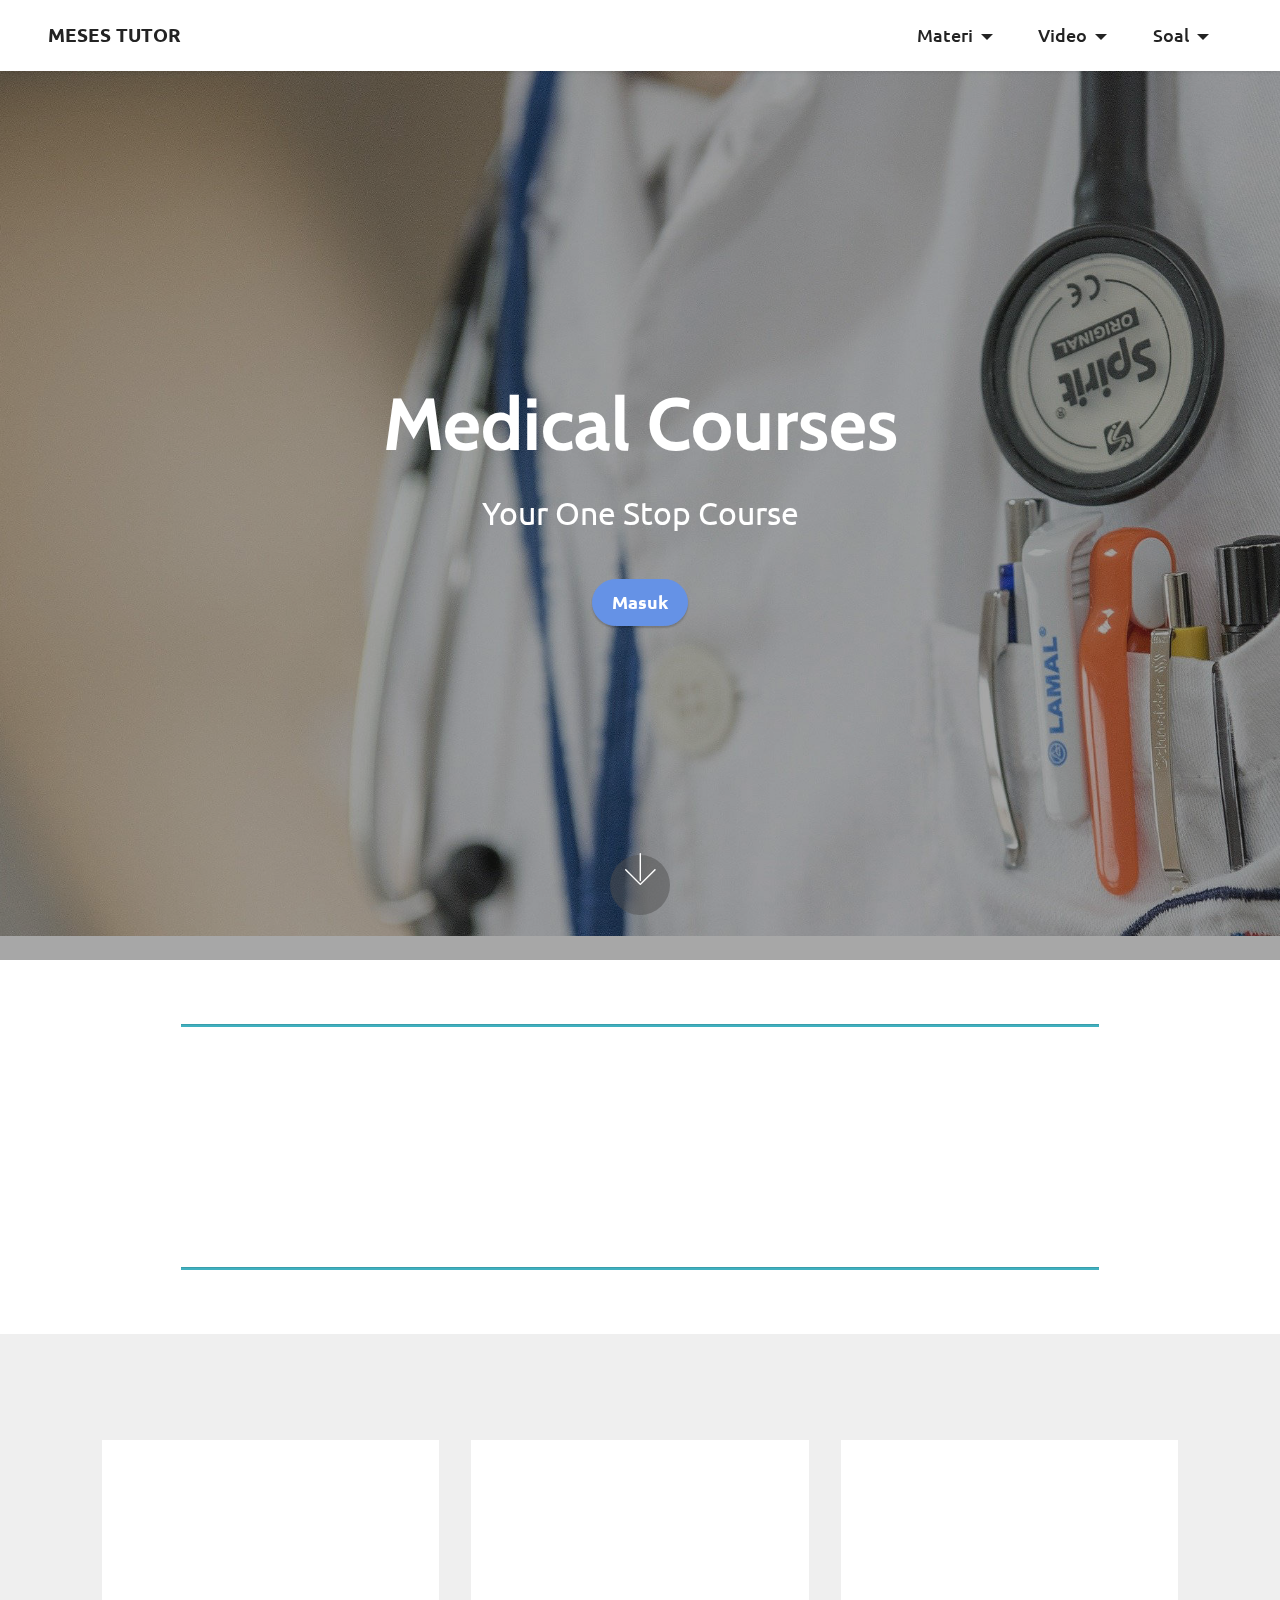
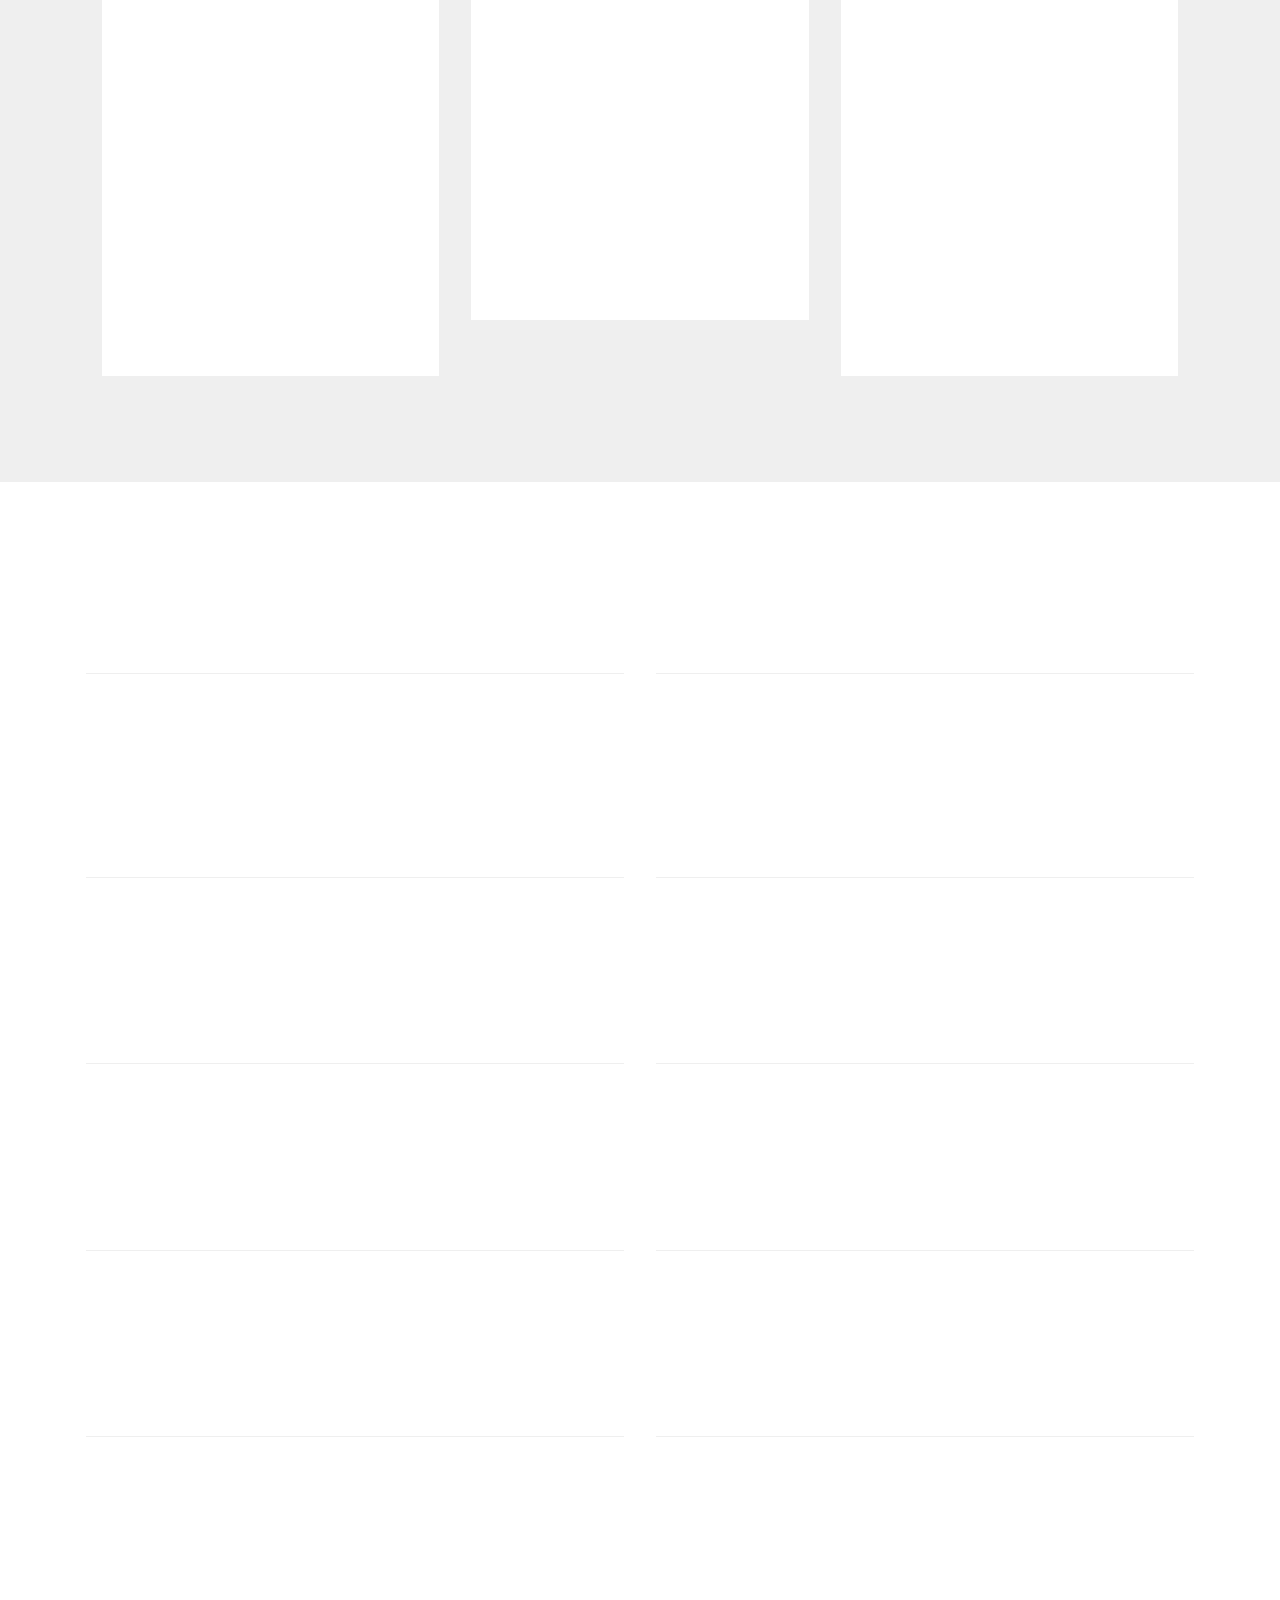
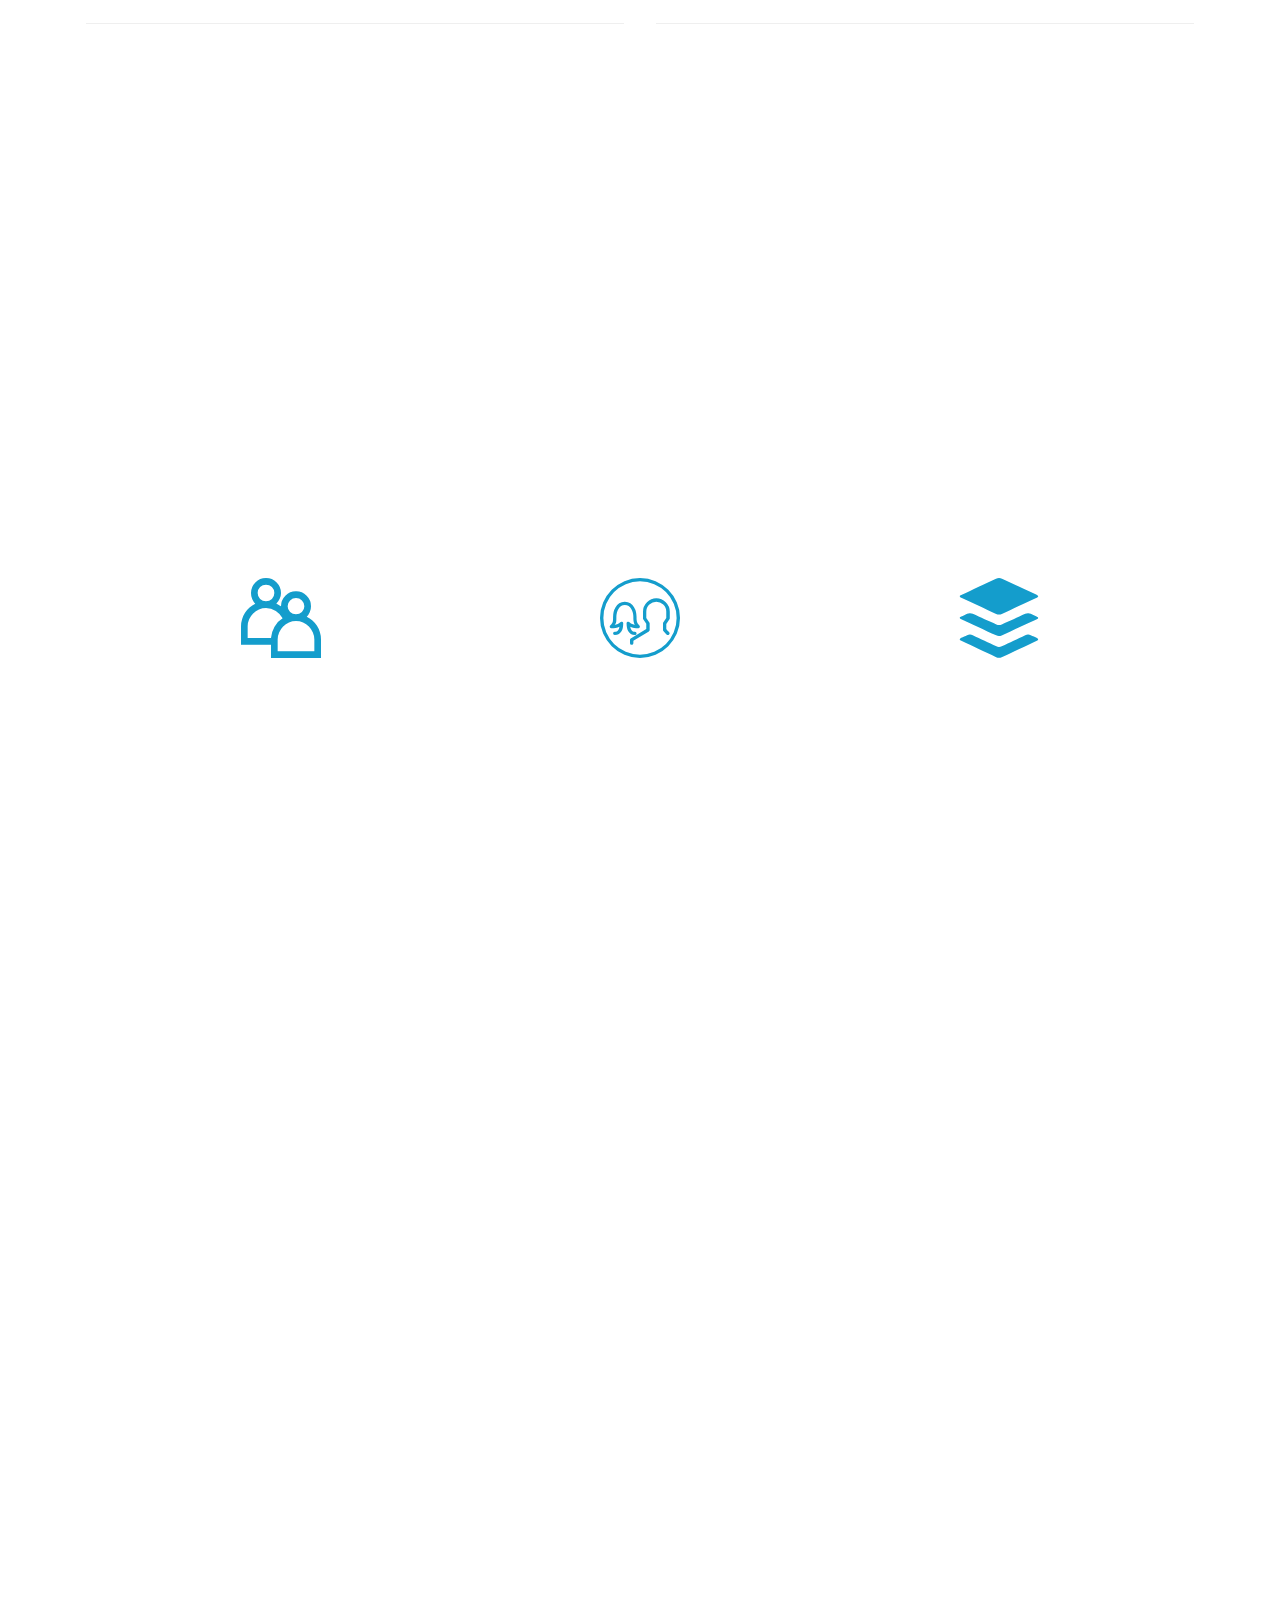
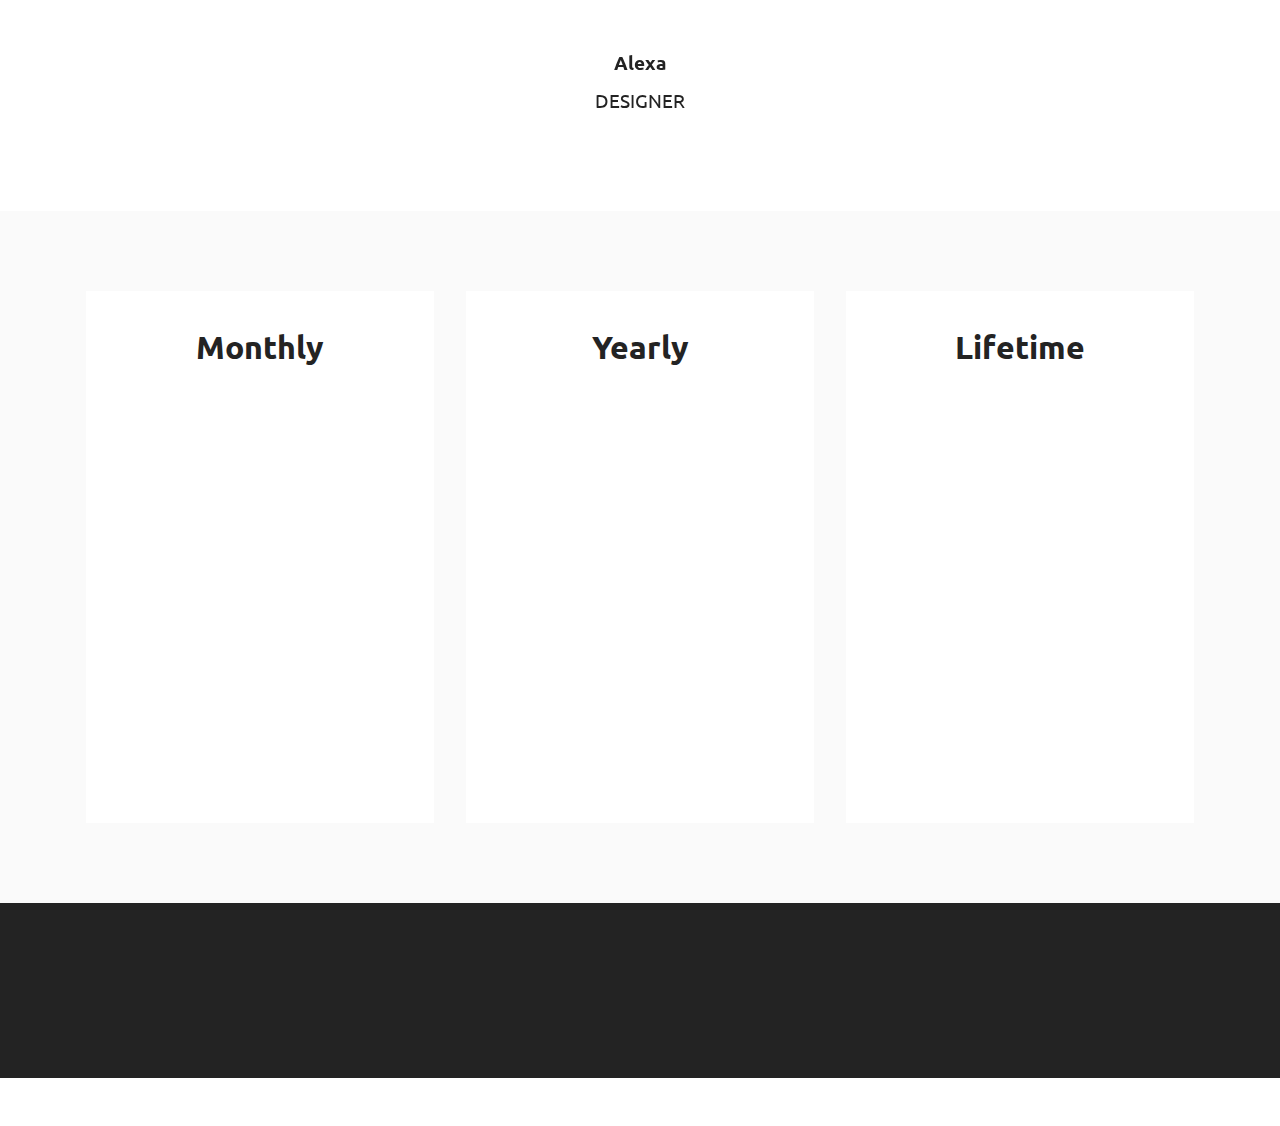
<file: index.html>
<!DOCTYPE html>
<html  >
<head>
  <!-- Site made with Mobirise Website Builder v5.2.0, https://mobirise.com -->
  <meta charset="UTF-8">
  <meta http-equiv="X-UA-Compatible" content="IE=edge">
  <meta name="generator" content="Mobirise v5.2.0, mobirise.com">
  <meta name="viewport" content="width=device-width, initial-scale=1, minimum-scale=1">
  <link rel="shortcut icon" href="assets/images/text-128x78-1.png" type="image/x-icon">
  <meta name="description" content="">
  
  
  <title>Home</title>
  <link rel="stylesheet" href="assets/web/assets/mobirise-icons/mobirise-icons.css">
  <link rel="stylesheet" href="assets/web/assets/mobirise-icons2/mobirise2.css">
  <link rel="stylesheet" href="assets/tether/tether.min.css">
  <link rel="stylesheet" href="assets/bootstrap/css/bootstrap.min.css">
  <link rel="stylesheet" href="assets/bootstrap/css/bootstrap-grid.min.css">
  <link rel="stylesheet" href="assets/bootstrap/css/bootstrap-reboot.min.css">
  <link rel="stylesheet" href="assets/facebook-plugin/style.css">
  <link rel="stylesheet" href="assets/dropdown/css/style.css">
  <link rel="stylesheet" href="assets/animatecss/animate.css">
  <link rel="stylesheet" href="assets/socicon/css/styles.css">
  <link rel="stylesheet" href="assets/theme/css/style.css">
  <link rel="preload" as="style" href="assets/mobirise/css/mbr-additional.css"><link rel="stylesheet" href="assets/mobirise/css/mbr-additional.css" type="text/css">
  
  
  
  
</head>
<body>
  
  <section class="menu menu1 cid-sfWX4aK29w" once="menu" id="menu1-5">
    

    <nav class="navbar navbar-dropdown navbar-fixed-top navbar-expand-lg">
        <div class="container-fluid">
            <div class="navbar-brand">
                
                <span class="navbar-caption-wrap"><a class="navbar-caption text-black text-primary display-7" href="index.html">MESES TUTOR</a></span>
            </div>
            <button class="navbar-toggler" type="button" data-toggle="collapse" data-target="#navbarSupportedContent" aria-controls="navbarNavAltMarkup" aria-expanded="false" aria-label="Toggle navigation">
                <div class="hamburger">
                    <span></span>
                    <span></span>
                    <span></span>
                    <span></span>
                </div>
            </button>
            <div class="collapse navbar-collapse" id="navbarSupportedContent">
                <ul class="navbar-nav nav-dropdown nav-right" data-app-modern-menu="true"><li class="nav-item dropdown"><a class="nav-link link text-black text-primary dropdown-toggle display-4" href="#" data-toggle="dropdown-submenu" aria-expanded="false">
                            Materi</a><div class="dropdown-menu"><a class="text-black text-primary dropdown-item display-4" href="kelas.html">Daftar Materi</a><a class="text-black text-primary dropdown-item display-4" href="addMateri.html">Tambah Materi</a></div></li>
                    <li class="nav-item dropdown"><a class="nav-link link text-black text-primary dropdown-toggle display-4" href="#" data-toggle="dropdown-submenu" aria-expanded="false">
                            Video</a><div class="dropdown-menu"><a class="text-black text-primary dropdown-item display-4" href="videoList.html">Daftar Video</a><a class="text-black text-primary dropdown-item display-4" href="AddVideo.html">Tambah Video</a></div></li><li class="nav-item dropdown"><a class="nav-link link text-black text-primary dropdown-toggle display-4" href="#" aria-expanded="false" data-toggle="dropdown-submenu">
                            Soal</a><div class="dropdown-menu"><a class="text-black text-primary dropdown-item display-4" href="soalList.html" aria-expanded="false">Daftar Soal</a><a class="text-black text-primary dropdown-item display-4" href="AddSoal.html" aria-expanded="false">Tambah Soal</a></div></li></ul>
                
                
            </div>
        </div>
    </nav>
</section>

<section class="cid-sfWVWPR0KV mbr-fullscreen mbr-parallax-background" id="header2-1">

    

    <div class="mbr-overlay" style="opacity: 0.4; background-color: rgb(35, 35, 35);"></div>

    <div class="container align-center">
        <div class="row justify-content-md-center">
            <div class="mbr-white col-md-10">
                <h1 class="mbr-section-title mbr-bold pb-3 mbr-fonts-style display-1">
                    Medical Courses</h1>
                
                <p class="mbr-text pb-3 mbr-fonts-style display-5">Your One Stop Course</p>
                <div class="mbr-section-btn"><a class="btn btn-md btn-primary display-4" href="login.html">Masuk</a></div>
            </div>
        </div>
    </div>
    <div class="mbr-arrow hidden-sm-down" aria-hidden="true">
        <a href="#next">
            <i class="mbri-down mbr-iconfont"></i>
        </a>
    </div>
</section>

<section class="content6 cid-sfXawcbEx5" id="content6-d">
    
    <div class="container">
        <div class="row justify-content-center">
            <div class="col-md-12 col-lg-10">
                <hr class="line">
                <p class="mbr-text align-center mbr-fonts-style my-4 display-5">"Gunakan waktu sebaik mungkin,<br>jangan lewatkan kesempatan yang ada."<br><br>- William Shakespeare</p>
                <hr class="line">
            </div>
        </div>
    </div>
</section>

<section class="features3 cid-sfXaCC9IwZ" id="features3-e">

    

    
    <div class="container">
        <div class="media-container-row">
            <div class="card p-3 col-12 col-md-6 col-lg-4">
                <div class="card-wrapper">
                    <div class="card-img">
                        <img src="assets/images/mbr-674x449.jpg" alt="Mobirise">
                    </div>
                    <div class="card-box">
                        <h4 class="card-title mbr-fonts-style display-7">Materi Komprehensif</h4>
                        <p class="mbr-text mbr-fonts-style display-7">Lorem ipsum dolor sit amet, coasdasdasdasdsadsadnsectetur adipisicing elit. Doloribus, odit?</p>
                    </div>
                    <div class="mbr-section-btn text-center">
                        <a href="https://mobiri.se" class="btn btn-primary display-4">
                            Learn More
                        </a>
                    </div>
                </div>
            </div>

            <div class="card p-3 col-12 col-md-6 col-lg-4">
                <div class="card-wrapper">
                    <div class="card-img">
                        <img src="assets/images/mbr-626x313.jpg" alt="Mobirise">
                    </div>
                    <div class="card-box">
                        <h4 class="card-title mbr-fonts-style display-7">Tutorial&nbsp;</h4>
                        <p class="mbr-text mbr-fonts-style display-7">
                            Lorem ipsum dolor sit amet, coasdasdasdasdsadsadnsectetur adipisicing elit. Doloribus, odit?
                        </p>
                    </div>
                    <div class="mbr-section-btn text-center">
                        <a href="https://mobiri.se" class="btn btn-primary display-4">
                            Learn More
                        </a>
                    </div>
                </div>
            </div>

            <div class="card p-3 col-12 col-md-6 col-lg-4">
                <div class="card-wrapper">
                    <div class="card-img">
                        <img src="assets/images/background3.jpg" alt="Mobirise">
                    </div>
                    <div class="card-box">
                        <h4 class="card-title mbr-fonts-style display-7">Diskusi Interaktif</h4>
                        <p class="mbr-text mbr-fonts-style display-7">
                            Lorem ipsum dolor sit amet, coasdasdasdasdsadsadnsectetur adipisicing elit. Doloribus, odit?
                        </p>
                    </div>
                    <div class="mbr-section-btn text-center">
                        <a href="https://mobiri.se" class="btn btn-primary display-4">
                            Learn More
                        </a>
                    </div>
                </div>
            </div>

            
        </div>
    </div>
</section>

<section class="services3 cid-sfXe6eRwyY" id="services3-f">
    <!---->
    
    <!---->
    <!--Overlay-->
    
    <!--Container-->
    <div class="container">
        <div class="row">
            <!--Titles-->
            <div class="title pb-5 col-12">
                <h2 class="align-left mbr-fonts-style display-2">
                    Daftar Materi Blok</h2>
                
            </div>
            <!--Card-1-->
            <div class="card px-3 col-12 col-md-6">
                <div class="card-wrapper media-container-row media-container-row">
                    <div class="card-box">
                        <div class="top-line pb-1">
                            <h4 class="card-title mbr-fonts-style display-5">
                                Blok 1
                            </h4>
                            <p class="mbr-text card-title cost mbr-fonts-style m-0 display-5">...</p>
                        </div>
                        <div class="bottom-line">
                            <p class="mbr-text mbr-fonts-style display-7">
                                Lorem ipsum dolor sit amet, coasdasdasdasdsadsadnsectetur adipisicing elit. Doloribus, odit?
                            </p>
                        </div>
                    </div>
                </div>
            </div>
            <!--Card-2-->
            <div class="card px-3 col-12 col-md-6">
                <div class="card-wrapper media-container-row media-container-row">
                    <div class="card-box">
                        <div class="top-line pb-3">
                            <h4 class="card-title mbr-fonts-style display-5">
                                Blok 2
                            </h4>
                            <p class="mbr-text card-title cost mbr-fonts-style m-0 display-5">
                                ...
                            </p>
                        </div>
                        <div class="bottom-line">
                            <p class="mbr-text mbr-fonts-style display-7">
                                Lorem ipsum dolor sit amet, consectetur adipisicing elit. Doloribus, odit?
                            </p>
                        </div>
                    </div>
                </div>
            </div>
            <!--Card-3-->
            <div class="card px-3 col-12 col-md-6">
                <div class="card-wrapper media-container-row media-container-row">
                    <div class="card-box">
                        <div class="top-line pb-3">
                            <h4 class="card-title mbr-fonts-style display-5">
                                Blok 3
                            </h4>
                            <p class="mbr-text card-title cost mbr-fonts-style m-0 display-5">
                                ...
                            </p>
                        </div>
                        <div class="bottom-line">
                            <p class="mbr-text mbr-fonts-style display-7">
                                Lorem ipsum dolor sit amet, consectetur adipisicing elit. Doloribus, odit?
                            </p>
                        </div>
                    </div>
                </div>
            </div>
            <!--Card-4-->
            <div class="card px-3 col-12 col-md-6">
                <div class="card-wrapper media-container-row media-container-row">
                    <div class="card-box">
                        <div class="top-line pb-3">
                            <h4 class="card-title mbr-fonts-style display-5">
                                Blok 4
                            </h4>
                            <p class="mbr-text card-title cost mbr-fonts-style m-0 display-5">
                                ...
                            </p>
                        </div>
                        <div class="bottom-line">
                            <p class="mbr-text mbr-fonts-style display-7">
                                Lorem ipsum dolor sit amet, consectetur adipisicing elit. Doloribus, odit?
                            </p>
                        </div>
                    </div>
                </div>
            </div>
            <!--Card-5-->
            <div class="card px-3 col-12 col-md-6">
                <div class="card-wrapper media-container-row media-container-row">
                    <div class="card-box">
                        <div class="top-line pb-3">
                            <h4 class="card-title mbr-fonts-style display-5">
                                Blok 5
                            </h4>
                            <p class="mbr-text card-title cost mbr-fonts-style m-0 display-5">
                                ...
                            </p>
                        </div>
                        <div class="bottom-line">
                            <p class="mbr-text mbr-fonts-style display-7">
                                Lorem ipsum dolor sit amet, consectetur adipisicing elit. Doloribus, odit?
                            </p>
                        </div>
                    </div>
                </div>
            </div>
            <!--Card-6-->
            <div class="card px-3 col-12 col-md-6">
                <div class="card-wrapper media-container-row media-container-row">
                    <div class="card-box">
                        <div class="top-line pb-3">
                            <h4 class="card-title mbr-fonts-style display-5">
                                Blok 6
                            </h4>
                            <p class="mbr-text card-title cost mbr-fonts-style m-0 display-5">
                                ...
                            </p>
                        </div>
                        <div class="bottom-line">
                            <p class="mbr-text mbr-fonts-style display-7">
                                Lorem ipsum dolor sit amet, consectetur adipisicing elit. Doloribus, odit?
                            </p>
                        </div>
                    </div>
                </div>
            </div>
            <!--Card-7-->
            <div class="card px-3 col-12 col-md-6">
                <div class="card-wrapper media-container-row media-container-row">
                    <div class="card-box">
                        <div class="top-line pb-3">
                            <h4 class="card-title mbr-fonts-style display-5">
                                Blok 7
                            </h4>
                            <p class="mbr-text card-title cost mbr-fonts-style m-0 display-5">
                                ...
                            </p>
                        </div>
                        <div class="bottom-line">
                            <p class="mbr-text mbr-fonts-style display-7">
                                Lorem ipsum dolor sit amet, consectetur adipisicing elit. Doloribus, odit?
                            </p>
                        </div>
                    </div>
                </div>
            </div>
            <!--Card-8-->
            <div class="card px-3 col-12 col-md-6">
                <div class="card-wrapper media-container-row media-container-row">
                    <div class="card-box">
                        <div class="top-line pb-3">
                            <h4 class="card-title mbr-fonts-style display-5">
                                Blok 8
                            </h4>
                            <p class="mbr-text card-title cost mbr-fonts-style m-0 display-5">
                                ...
                            </p>
                        </div>
                        <div class="bottom-line">
                            <p class="mbr-text mbr-fonts-style display-7">
                                Lorem ipsum dolor sit amet, consectetur adipisicing elit. Doloribus, odit?
                            </p>
                        </div>
                    </div>
                </div>
            </div>
            <!--Card-9-->
            <div class="card px-3 col-12 col-md-6">
                <div class="card-wrapper media-container-row media-container-row">
                    <div class="card-box">
                        <div class="top-line pb-3">
                            <h4 class="card-title mbr-fonts-style display-5">
                                Blok 9
                            </h4>
                            <p class="mbr-text card-title cost mbr-fonts-style m-0 display-5">
                                ...
                            </p>
                        </div>
                        <div class="bottom-line">
                            <p class="mbr-text mbr-fonts-style display-7">
                                Lorem ipsum dolor sit amet, consectetur adipisicing elit. Doloribus, odit?
                            </p>
                        </div>
                    </div>
                </div>
            </div>
            <!--Card-10-->
            <div class="card px-3 col-12 col-md-6">
                <div class="card-wrapper media-container-row media-container-row">
                    <div class="card-box">
                        <div class="top-line pb-3">
                            <h4 class="card-title mbr-fonts-style display-5">
                                Blok 10
                            </h4>
                            <p class="mbr-text card-title cost mbr-fonts-style m-0 display-5">
                                ...
                            </p>
                        </div>
                        <div class="bottom-line">
                            <p class="mbr-text mbr-fonts-style display-7">
                                Lorem ipsum dolor sit amet, consectetur adipisicing elit. Doloribus, odit?
                            </p>
                        </div>
                    </div>
                </div>
            </div>
            <!--Card-11-->
            <div class="card px-3 col-12 col-md-6">
                <div class="card-wrapper media-container-row media-container-row">
                    <div class="card-box">
                        <div class="top-line pb-3">
                            <h4 class="card-title mbr-fonts-style display-5">
                                Blok 11
                            </h4>
                            <p class="mbr-text card-title cost mbr-fonts-style m-0 display-5">
                                ...
                            </p>
                        </div>
                        <div class="bottom-line">
                            <p class="mbr-text mbr-fonts-style display-7">
                                Lorem ipsum dolor sit amet, consectetur adipisicing elit. Doloribus, odit?
                            </p>
                        </div>
                    </div>
                </div>
            </div>
            <!--Card-12-->
            <div class="card px-3 col-12 col-md-6">
                <div class="card-wrapper media-container-row media-container-row">
                    <div class="card-box">
                        <div class="top-line pb-3">
                            <h4 class="card-title mbr-fonts-style display-5">
                                Blok 12
                            </h4>
                            <p class="mbr-text card-title cost mbr-fonts-style m-0 display-5">
                                ...
                            </p>
                        </div>
                        <div class="bottom-line">
                            <p class="mbr-text mbr-fonts-style display-7">
                                Lorem ipsum dolor sit amet, consectetur adipisicing elit. Doloribus, odit?
                            </p>
                        </div>
                    </div>
                </div>
            </div>
        </div>
    </div>
</section>

<section class="counters1 counters cid-sfX37KdytC" id="counters1-a">

    

    

    <div class="container">
        <h2 class="mbr-section-title pb-3 align-center mbr-fonts-style display-2">
            Data saat ini</h2>
        <h3 class="mbr-section-subtitle mbr-fonts-style display-5">
            Mobirise is a beautiful site constructor
        </h3>

        <div class="container pt-4 mt-2">
            <div class="media-container-row">
                <div class="card p-3 align-center col-12 col-md-6 col-lg-4">
                    <div class="panel-item p-3">
                        <div class="card-img pb-3">
                            <span class="mbr-iconfont mobi-mbri-users mobi-mbri"></span>
                        </div>

                        <div class="card-text">
                            <h3 class="count pt-3 pb-3 mbr-fonts-style display-2">
                                  100
                            </h3>
                            <h4 class="mbr-content-title mbr-bold mbr-fonts-style display-7">
                                Mahasiswa</h4>
                            <p class="mbr-content-text mbr-fonts-style display-7">
                                Mobirise give you the freedom to develop as many websites as you like given the fact that it is desktop app. Mobirise is the perfect gide.
                            </p>
                        </div>
                    </div>
                </div>


                <div class="card p-3 align-center col-12 col-md-6 col-lg-4">
                    <div class="panel-item p-3">
                        <div class="card-img pb-3">
                            <span class="mbr-iconfont mbri-users"></span>
                        </div>
                        <div class="card-text">
                            <h3 class="count pt-3 pb-3 mbr-fonts-style display-2">
                                  200
                            </h3>
                            <h4 class="mbr-content-title mbr-bold mbr-fonts-style display-7">
                                Tutor</h4>
                            <p class="mbr-content-text mbr-fonts-style display-7">
                                    Choose from the large selection of latest pre-made blocks - jumbotrons, hero images, parallax scrolling, video backgrounds, hamburger menu, sticky header and more.
                            </p>
                        </div>
                    </div>
                </div>

                <div class="card p-3 align-center col-12 col-md-6 col-lg-4">
                    <div class="panel-item p-3">
                        <div class="card-img pb-3">
                            <span class="mbr-iconfont socicon-buffer socicon"></span>
                        </div>
                        <div class="card-text">
                            <h3 class="count pt-3 pb-3 mbr-fonts-style display-2">98%</h3>
                            <h4 class="mbr-content-title mbr-bold mbr-fonts-style display-7">
                                Persentase Kelulusan</h4>
                            <p class="mbr-content-text mbr-fonts-style display-7">
                                    One of Bootstrap's big point is responsiveness and obirise male effective use of this by genereating highly responsive website for you.
                            </p>
                        </div>
                    </div>
                </div>


                
            </div>
        </div>
   </div>
</section>

<section class="testimonails3 carousel slide testimonials-slider cid-sfXa9RuStR" data-interval="false" id="testimonials3-c">

    

    

    <div class="text-center container">
        <h3 class="mb-4 mbr-fonts-style display-2">
            <strong>What Our Fantastic Users Say</strong>
        </h3>

        <div class="carousel slide" role="listbox" data-pause="true" data-keyboard="false" data-ride="carousel" data-interval="8000">
            <div class="carousel-inner">
                
                
            <div class="carousel-item">
                    <div class="user col-md-8">
                        <div class="user_image">
                            <img src="assets/images/team3.jpg">
                        </div>
                        <div class="user_text mb-4">
                            <p class="mbr-fonts-style display-7">
                                Themes in the Mobirise website builder offer multiple blocks: intros, sliders, galleries, forms, articles, and so on. Start a project and click on the red plus buttons to see the blocks available for your theme.
                            </p>
                        </div>
                        <div class="user_name mbr-fonts-style mb-2 display-7">
                            <strong>Alexa</strong>
                        </div>
                        <div class="user_desk mbr-fonts-style display-7">
                            DESIGNER
                        </div>
                    </div>
                </div><div class="carousel-item">
                    <div class="user col-md-8">
                        <div class="user_image">
                            <img src="assets/images/team2.jpg">
                        </div>
                        <div class="user_text mb-4">
                            <p class="mbr-fonts-style display-7">
                                Themes in the Mobirise website builder offer multiple blocks: intros, sliders, galleries, forms, articles, and so on. Start a project and click on the red plus buttons to see the blocks available for your theme.
                            </p>
                        </div>
                        <div class="user_name mbr-fonts-style mb-2 display-7">
                            <strong>Linda</strong>
                        </div>
                        <div class="user_desk mbr-fonts-style display-7">
                            DEVELOPER
                        </div>
                    </div>
                </div></div>

            <div class="carousel-controls">
                <a class="carousel-control-prev" role="button" data-slide="prev">
                    <span aria-hidden="true" class="mobi-mbri mobi-mbri-arrow-prev mbr-iconfont"></span>
                    <span class="sr-only">Previous</span>
                </a>

                <a class="carousel-control-next" role="button" data-slide="next">
                    <span aria-hidden="true" class="mobi-mbri mobi-mbri-arrow-next mbr-iconfont"></span>
                    <span class="sr-only">Next</span>
                </a>
            </div>
        </div>
    </div>
</section>

<section class="pricing2 cid-sfX2HlteAh" id="pricing2-7">
    

    
    <div class="container">
        <div class="row justify-content-center">
            <div class="col-12 col-md-6 align-center col-lg-4">
                <div class="plan">
                    <div class="plan-header">
                        <h6 class="plan-title mbr-fonts-style mb-3 display-5">
                            <strong>Monthly</strong>
                        </h6>
                        <div class="plan-price">
                            <p class="price mbr-fonts-style m-0 display-1"><strong>$19</strong></p>
                            <p class="price-term mbr-fonts-style mb-3 display-7"><strong>Per month</strong>
                            </p>
                        </div>
                    </div>
                    <div class="plan-body">
                        <div class="plan-list mb-4">
                            <ul class="list-group mbr-fonts-style list-group-flush display-7">
                                <li class="list-group-item">Code Editor
                                </li><li class="list-group-item">Mobirise Kit
                                </li><li class="list-group-item">Form Builder
                                </li><li class="list-group-item">Popup Builder</li>
                            </ul>
                        </div>
                        <div class="mbr-section-btn text-center">
                            <a href="https://mobiri.se" class="btn btn-primary display-4">Get started</a>
                        </div>
                    </div>
                </div>
            </div>
            <div class="col-12 col-md-6 align-center col-lg-4">
                <div class="plan">
                    <div class="plan-header">
                        <h6 class="plan-title mbr-fonts-style mb-3 display-5">
                            <strong>Yearly</strong>
                        </h6>
                        <div class="plan-price">
                            <p class="price mbr-fonts-style m-0 display-1"><strong>$19</strong></p>
                            <p class="price-term mbr-fonts-style mb-3 display-7"><strong>Per year</strong>
                            </p>
                        </div>
                    </div>
                    <div class="plan-body">
                        <div class="plan-list mb-4">
                            <ul class="list-group mbr-fonts-style list-group-flush display-7">
                                <li class="list-group-item">Code Editor
                                </li><li class="list-group-item">Mobirise Kit
                                </li><li class="list-group-item">Form Builder
                                </li><li class="list-group-item">Popup Builder</li>
                            </ul>
                        </div>
                        <div class="mbr-section-btn text-center">
                            <a href="https://mobiri.se" class="btn btn-primary display-4">Get started</a>
                        </div>
                    </div>
                </div>
            </div>
            <div class="col-12 col-md-6 align-center col-lg-4">
                <div class="plan">
                    <div class="plan-header">
                        <h6 class="plan-title mbr-fonts-style mb-3 display-5">
                            <strong>Lifetime</strong>
                        </h6>
                        <div class="plan-price">
                            <p class="price mbr-fonts-style m-0 display-1"><strong>$399</strong></p>
                            <p class="price-term mbr-fonts-style mb-3 display-7"><strong>One time</strong>
                            </p>
                        </div>
                    </div>
                    <div class="plan-body">
                        <div class="plan-list mb-4">
                            <ul class="list-group mbr-fonts-style list-group-flush display-7">
                                <li class="list-group-item">Code Editor
                                </li><li class="list-group-item">Mobirise Kit
                                </li><li class="list-group-item">Form Builder
                                </li><li class="list-group-item">Popup Builder</li>
                            </ul>
                        </div>
                        <div class="mbr-section-btn text-center">
                            <a href="https://mobiri.se" class="btn btn-primary display-4">Get started</a>
                        </div>
                    </div>
                </div>
            </div>
            
        </div>
    </div>
</section>

<section class="footer3 cid-sfXBI85u46" once="footers" id="footer3-1s">

    

    

    <div class="container-fluid">
        <div class="media-container-row align-center mbr-white">
            <div class="row row-links">
                <ul class="foot-menu">
                    
                    
                    
                    
                    
                <li class="foot-menu-item mbr-fonts-style display-7"></li><li class="foot-menu-item mbr-fonts-style display-7"></li><li class="foot-menu-item mbr-fonts-style display-7">&nbsp;&nbsp;</li><li class="foot-menu-item mbr-fonts-style display-7"></li><li class="foot-menu-item mbr-fonts-style display-7"></li></ul>
            </div>
            <div class="row social-row">
                <div class="social-list align-right pb-2">
                    
                    
                    
                    
                    
                    
                <div class="soc-item">
                        <a href="https://twitter.com/mobirise" target="_blank">
                            <span class="socicon-twitter socicon mbr-iconfont mbr-iconfont-social"></span>
                        </a>
                    </div><div class="soc-item">
                        <a href="https://www.facebook.com/pages/Mobirise/1616226671953247" target="_blank">
                            <span class="socicon-facebook socicon mbr-iconfont mbr-iconfont-social"></span>
                        </a>
                    </div><div class="soc-item">
                        <a href="https://www.youtube.com/c/mobirise" target="_blank">
                            <span class="socicon-youtube socicon mbr-iconfont mbr-iconfont-social"></span>
                        </a>
                    </div><div class="soc-item">
                        <a href="https://instagram.com/mobirise" target="_blank">
                            <span class="socicon-instagram socicon mbr-iconfont mbr-iconfont-social"></span>
                        </a>
                    </div><div class="soc-item">
                        <a href="https://plus.google.com/u/0/+Mobirise" target="_blank">
                            <span class="socicon-googleplus socicon mbr-iconfont mbr-iconfont-social"></span>
                        </a>
                    </div><div class="soc-item">
                        <a href="https://www.behance.net/Mobirise" target="_blank">
                            <span class="socicon-behance socicon mbr-iconfont mbr-iconfont-social"></span>
                        </a>
                    </div></div>
            </div>
            <div class="row row-copirayt">
                <p class="mbr-text mb-0 mbr-fonts-style mbr-white align-center display-7">
                    © Copyright 2020 MESES. All Rights Reserved.
                </p>
            </div>
        </div>
    </div>
</section><section style="background-color: #fff; font-family: -apple-system, BlinkMacSystemFont, 'Segoe UI', 'Roboto', 'Helvetica Neue', Arial, sans-serif; color:#aaa; font-size:12px; padding: 0; align-items: center; display: flex;"><a href="https://mobirise.site/b" style="flex: 1 1; height: 3rem; padding-left: 1rem;"></a><p style="flex: 0 0 auto; margin:0; padding-right:1rem;"><a href="https://mobirise.site/t" style="color:#aaa;">Created</a> with Mobirise bootstrap themes</p></section><script src="assets/web/assets/jquery/jquery.min.js"></script>  <script src="assets/popper/popper.min.js"></script>  <script src="assets/tether/tether.min.js"></script>  <script src="assets/bootstrap/js/bootstrap.min.js"></script>  <script src="https://connect.facebook.net/en_US/sdk.js#xfbml=1&version=v2.5"></script>  <script src="https://apis.google.com/js/plusone.js"></script>  <script src="assets/facebook-plugin/facebook-script.js"></script>  <script src="assets/smoothscroll/smooth-scroll.js"></script>  <script src="assets/dropdown/js/nav-dropdown.js"></script>  <script src="assets/dropdown/js/navbar-dropdown.js"></script>  <script src="assets/touchswipe/jquery.touch-swipe.min.js"></script>  <script src="assets/viewportchecker/jquery.viewportchecker.js"></script>  <script src="assets/parallax/jarallax.min.js"></script>  <script src="assets/bootstrapcarouselswipe/bootstrap-carousel-swipe.js"></script>  <script src="assets/mbr-testimonials-slider/mbr-testimonials-slider.js"></script>  <script src="assets/theme/js/script.js"></script>  
  
  
 <div id="scrollToTop" class="scrollToTop mbr-arrow-up"><a style="text-align: center;"><i class="mbr-arrow-up-icon mbr-arrow-up-icon-cm cm-icon cm-icon-smallarrow-up"></i></a></div>
    <input name="animation" type="hidden">
  </body>
</html>
</file>
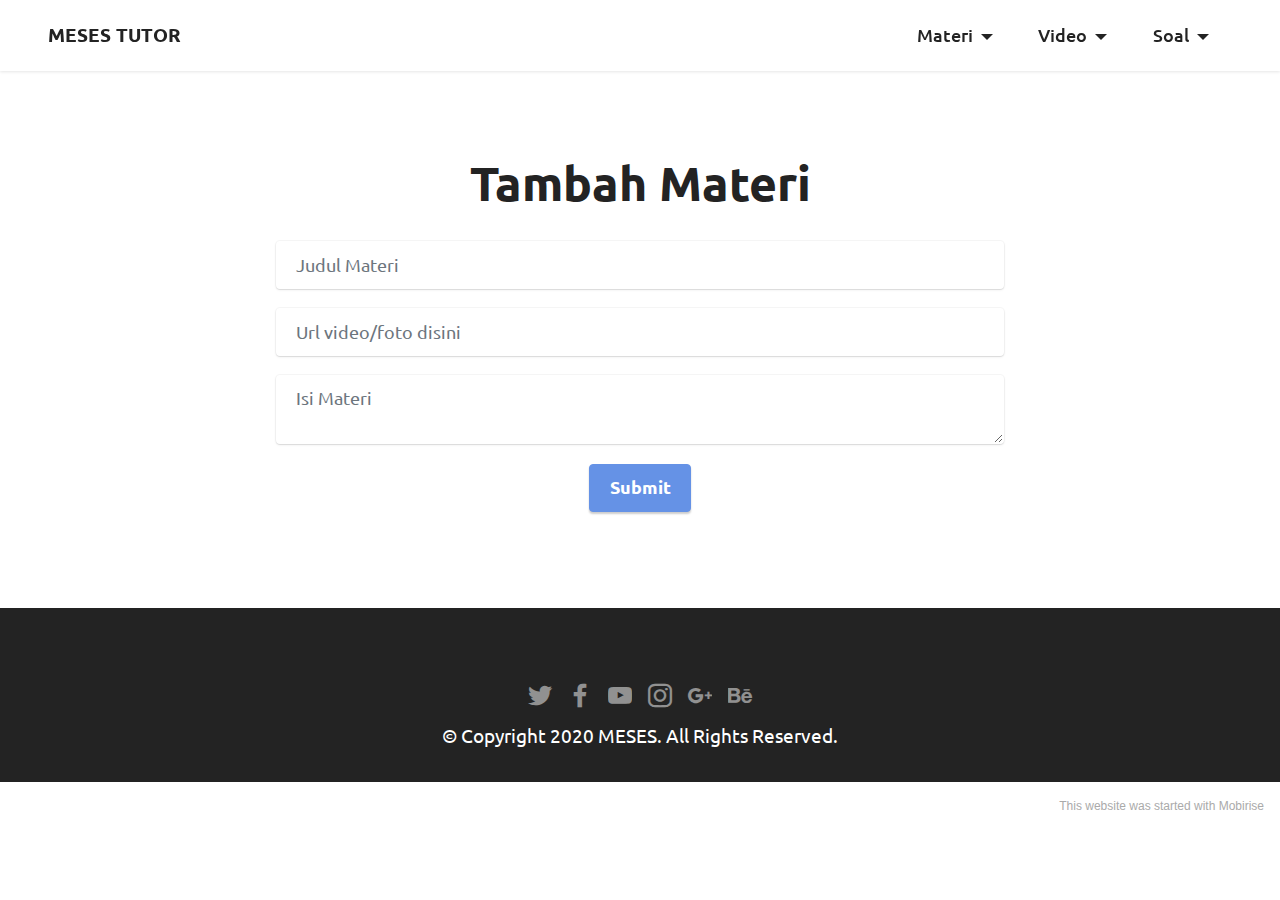
<file: addMateri.html>
<!DOCTYPE html>
<html  >
<head>
  <!-- Site made with Mobirise Website Builder v5.2.0, https://mobirise.com -->
  <meta charset="UTF-8">
  <meta http-equiv="X-UA-Compatible" content="IE=edge">
  <meta name="generator" content="Mobirise v5.2.0, mobirise.com">
  <meta name="viewport" content="width=device-width, initial-scale=1, minimum-scale=1">
  <link rel="shortcut icon" href="assets/images/text-128x78-1.png" type="image/x-icon">
  <meta name="description" content="">
  
  
  <title>Tambah Materi</title>
  <link rel="stylesheet" href="assets/tether/tether.min.css">
  <link rel="stylesheet" href="assets/bootstrap/css/bootstrap.min.css">
  <link rel="stylesheet" href="assets/bootstrap/css/bootstrap-grid.min.css">
  <link rel="stylesheet" href="assets/bootstrap/css/bootstrap-reboot.min.css">
  <link rel="stylesheet" href="assets/facebook-plugin/style.css">
  <link rel="stylesheet" href="assets/formstyler/jquery.formstyler.css">
  <link rel="stylesheet" href="assets/formstyler/jquery.formstyler.theme.css">
  <link rel="stylesheet" href="assets/datepicker/jquery.datetimepicker.min.css">
  <link rel="stylesheet" href="assets/animatecss/animate.css">
  <link rel="stylesheet" href="assets/dropdown/css/style.css">
  <link rel="stylesheet" href="assets/socicon/css/styles.css">
  <link rel="stylesheet" href="assets/theme/css/style.css">
  <link rel="preload" as="style" href="assets/mobirise/css/mbr-additional.css"><link rel="stylesheet" href="assets/mobirise/css/mbr-additional.css" type="text/css">
  
  
  
  
</head>
<body>
  
  <section class="menu menu1 cid-sgFy69Lgyd" once="menu" id="menu1-1t">
    

    <nav class="navbar navbar-dropdown navbar-fixed-top navbar-expand-lg">
        <div class="container-fluid">
            <div class="navbar-brand">
                
                <span class="navbar-caption-wrap"><a class="navbar-caption text-black text-primary display-7" href="index.html">MESES TUTOR</a></span>
            </div>
            <button class="navbar-toggler" type="button" data-toggle="collapse" data-target="#navbarSupportedContent" aria-controls="navbarNavAltMarkup" aria-expanded="false" aria-label="Toggle navigation">
                <div class="hamburger">
                    <span></span>
                    <span></span>
                    <span></span>
                    <span></span>
                </div>
            </button>
            <div class="collapse navbar-collapse" id="navbarSupportedContent">
                <ul class="navbar-nav nav-dropdown nav-right" data-app-modern-menu="true"><li class="nav-item dropdown"><a class="nav-link link text-black text-primary dropdown-toggle display-4" href="#" data-toggle="dropdown-submenu" aria-expanded="false">
                            Materi</a><div class="dropdown-menu"><a class="text-black text-primary dropdown-item display-4" href="kelas.html">Daftar Materi</a><a class="text-black text-primary dropdown-item display-4" href="addMateri.html">Tambah Materi</a></div></li>
                    <li class="nav-item dropdown"><a class="nav-link link text-black text-primary dropdown-toggle display-4" href="#" data-toggle="dropdown-submenu" aria-expanded="false">
                            Video</a><div class="dropdown-menu"><a class="text-black text-primary dropdown-item display-4" href="videoList.html">Daftar Video</a><a class="text-black text-primary dropdown-item display-4" href="AddVideo.html">Tambah Video</a></div></li><li class="nav-item dropdown"><a class="nav-link link text-black text-primary dropdown-toggle display-4" href="#" aria-expanded="false" data-toggle="dropdown-submenu">
                            Soal</a><div class="dropdown-menu"><a class="text-black text-primary dropdown-item display-4" href="soalList.html" aria-expanded="false">Daftar Soal</a><a class="text-black text-primary dropdown-item display-4" href="AddSoal.html" aria-expanded="false">Tambah Soal</a></div></li></ul>
                
                
            </div>
        </div>
    </nav>
</section>

<section class="form5 cid-sgFyh88SM5" id="form5-1x">
    
    
    <div class="container">
        <div class="mbr-section-head">
            <h3 class="mbr-section-title mbr-fonts-style align-center mb-0 display-2">
                <strong>Tambah Materi</strong></h3>
            
        </div>
        <div class="row justify-content-center mt-4">
            <div class="col-lg-8 mx-auto mbr-form" data-form-type="formoid">
                <form action="https://mobirise.eu/" method="POST" class="mbr-form form-with-styler" data-form-title="Form Name"><input type="hidden" name="email" data-form-email="true" value="wzDOtLHCvzSA1PqaJ4/wIT0qH6wZVqJupJ4HRrHSf2jLALD29OZH8UPni5wF3OZVYqP1wRji57+0PdhPoGTnt7gK2qWVLlxBdYb16JnjmXySVYEbg41L1lyYDXvIWCa8">
                    <div class="">
                        <div hidden="hidden" data-form-alert="" class="alert alert-success col-12">Thanks for filling out
                            the form!</div>
                        <div hidden="hidden" data-form-alert-danger="" class="alert alert-danger col-12">Oops...! some
                            problem!</div>
                    </div>
                    <div class="dragArea row">
                        <div class="col-md col-sm-12 form-group" data-for="name">
                            <input type="text" name="name" placeholder="Judul Materi" data-form-field="name" class="form-control" value="" id="name-form5-1x">
                        </div>
                        
                        <div class="col-12 form-group" data-for="url">
                            <input type="url" name="url" placeholder="Url video/foto disini" data-form-field="url" class="form-control" value="" id="url-form5-1x">
                        </div>
                        <div class="col-12 form-group" data-for="textarea">
                            <textarea name="textarea" placeholder="Isi Materi" data-form-field="textarea" class="form-control" id="textarea-form5-1x"></textarea>
                        </div>
                        <div class="col-lg-12 col-md-12 col-sm-12 align-center mbr-section-btn"><button type="submit" class="btn btn-primary display-4">Submit</button></div>
                    </div>
                </form>
            </div>
        </div>
    </div>
</section>

<section class="footer3 cid-sgFy6cMjeL" once="footers" id="footer3-1w">

    

    

    <div class="container-fluid">
        <div class="media-container-row align-center mbr-white">
            <div class="row row-links">
                <ul class="foot-menu">
                    
                    
                    
                    
                    
                <li class="foot-menu-item mbr-fonts-style display-7"></li><li class="foot-menu-item mbr-fonts-style display-7"></li><li class="foot-menu-item mbr-fonts-style display-7">&nbsp;&nbsp;</li><li class="foot-menu-item mbr-fonts-style display-7"></li><li class="foot-menu-item mbr-fonts-style display-7"></li></ul>
            </div>
            <div class="row social-row">
                <div class="social-list align-right pb-2">
                    
                    
                    
                    
                    
                    
                <div class="soc-item">
                        <a href="https://twitter.com/mobirise" target="_blank">
                            <span class="socicon-twitter socicon mbr-iconfont mbr-iconfont-social"></span>
                        </a>
                    </div><div class="soc-item">
                        <a href="https://www.facebook.com/pages/Mobirise/1616226671953247" target="_blank">
                            <span class="socicon-facebook socicon mbr-iconfont mbr-iconfont-social"></span>
                        </a>
                    </div><div class="soc-item">
                        <a href="https://www.youtube.com/c/mobirise" target="_blank">
                            <span class="socicon-youtube socicon mbr-iconfont mbr-iconfont-social"></span>
                        </a>
                    </div><div class="soc-item">
                        <a href="https://instagram.com/mobirise" target="_blank">
                            <span class="socicon-instagram socicon mbr-iconfont mbr-iconfont-social"></span>
                        </a>
                    </div><div class="soc-item">
                        <a href="https://plus.google.com/u/0/+Mobirise" target="_blank">
                            <span class="socicon-googleplus socicon mbr-iconfont mbr-iconfont-social"></span>
                        </a>
                    </div><div class="soc-item">
                        <a href="https://www.behance.net/Mobirise" target="_blank">
                            <span class="socicon-behance socicon mbr-iconfont mbr-iconfont-social"></span>
                        </a>
                    </div></div>
            </div>
            <div class="row row-copirayt">
                <p class="mbr-text mb-0 mbr-fonts-style mbr-white align-center display-7">
                    © Copyright 2020 MESES. All Rights Reserved.
                </p>
            </div>
        </div>
    </div>
</section><section style="background-color: #fff; font-family: -apple-system, BlinkMacSystemFont, 'Segoe UI', 'Roboto', 'Helvetica Neue', Arial, sans-serif; color:#aaa; font-size:12px; padding: 0; align-items: center; display: flex;"><a href="https://mobirise.site/c" style="flex: 1 1; height: 3rem; padding-left: 1rem;"></a><p style="flex: 0 0 auto; margin:0; padding-right:1rem;"><a href="https://mobirise.site/d" style="color:#aaa;">This website</a> was started with Mobirise</p></section><script src="assets/web/assets/jquery/jquery.min.js"></script>  <script src="assets/popper/popper.min.js"></script>  <script src="assets/tether/tether.min.js"></script>  <script src="assets/bootstrap/js/bootstrap.min.js"></script>  <script src="https://connect.facebook.net/en_US/sdk.js#xfbml=1&version=v2.5"></script>  <script src="https://apis.google.com/js/plusone.js"></script>  <script src="assets/facebook-plugin/facebook-script.js"></script>  <script src="assets/smoothscroll/smooth-scroll.js"></script>  <script src="assets/formstyler/jquery.formstyler.js"></script>  <script src="assets/formstyler/jquery.formstyler.min.js"></script>  <script src="assets/datepicker/jquery.datetimepicker.full.js"></script>  <script src="assets/viewportchecker/jquery.viewportchecker.js"></script>  <script src="assets/dropdown/js/nav-dropdown.js"></script>  <script src="assets/dropdown/js/navbar-dropdown.js"></script>  <script src="assets/touchswipe/jquery.touch-swipe.min.js"></script>  <script src="assets/theme/js/script.js"></script>  <script src="assets/formoid/formoid.min.js"></script>  
  
  
 <div id="scrollToTop" class="scrollToTop mbr-arrow-up"><a style="text-align: center;"><i class="mbr-arrow-up-icon mbr-arrow-up-icon-cm cm-icon cm-icon-smallarrow-up"></i></a></div>
    <input name="animation" type="hidden">
  </body>
</html>
</file>
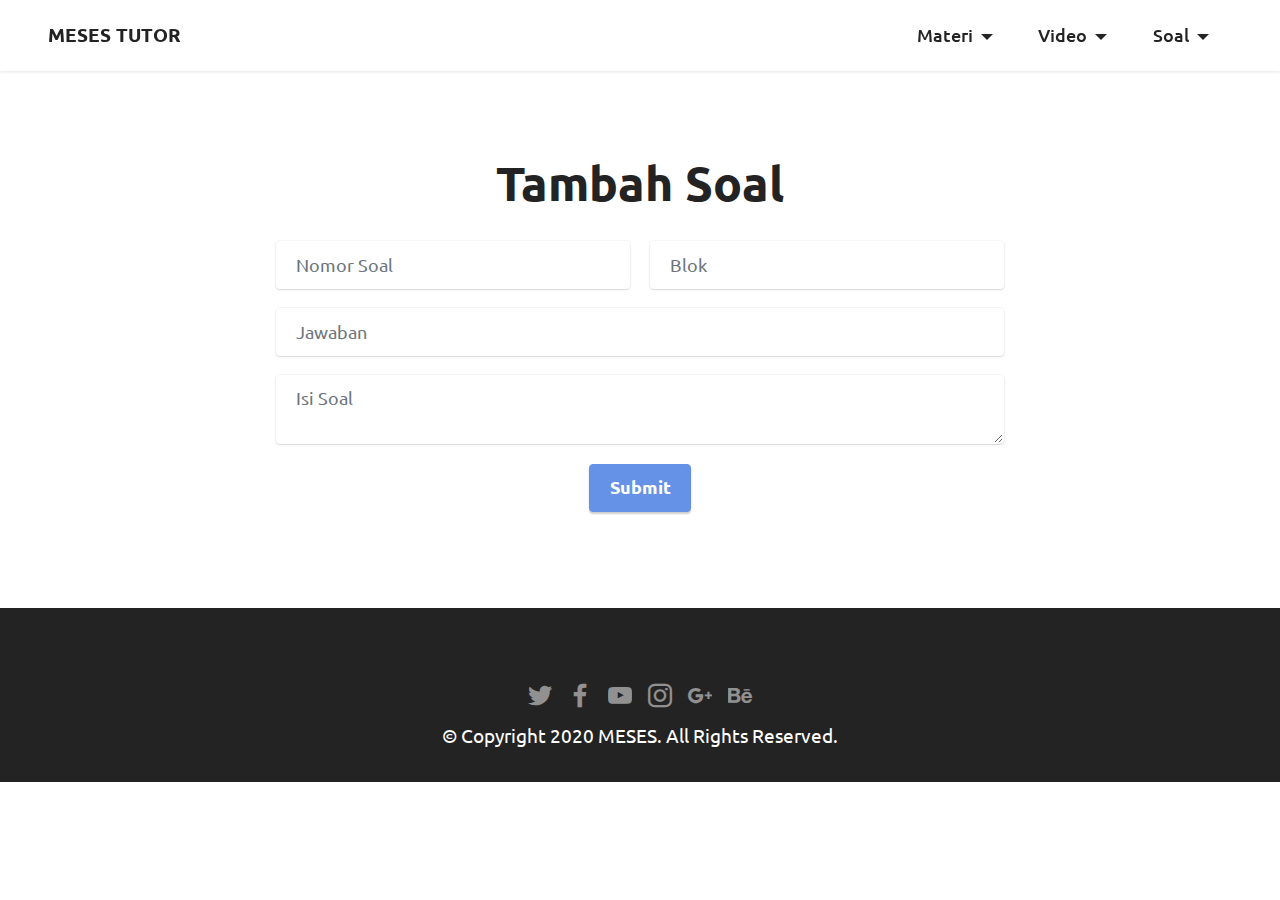
<file: AddSoal.html>
<!DOCTYPE html>
<html  >
<head>
  <!-- Site made with Mobirise Website Builder v5.2.0, https://mobirise.com -->
  <meta charset="UTF-8">
  <meta http-equiv="X-UA-Compatible" content="IE=edge">
  <meta name="generator" content="Mobirise v5.2.0, mobirise.com">
  <meta name="viewport" content="width=device-width, initial-scale=1, minimum-scale=1">
  <link rel="shortcut icon" href="assets/images/text-128x78-1.png" type="image/x-icon">
  <meta name="description" content="">
  
  
  <title>Tambah Soal</title>
  <link rel="stylesheet" href="assets/tether/tether.min.css">
  <link rel="stylesheet" href="assets/bootstrap/css/bootstrap.min.css">
  <link rel="stylesheet" href="assets/bootstrap/css/bootstrap-grid.min.css">
  <link rel="stylesheet" href="assets/bootstrap/css/bootstrap-reboot.min.css">
  <link rel="stylesheet" href="assets/facebook-plugin/style.css">
  <link rel="stylesheet" href="assets/formstyler/jquery.formstyler.css">
  <link rel="stylesheet" href="assets/formstyler/jquery.formstyler.theme.css">
  <link rel="stylesheet" href="assets/datepicker/jquery.datetimepicker.min.css">
  <link rel="stylesheet" href="assets/animatecss/animate.css">
  <link rel="stylesheet" href="assets/dropdown/css/style.css">
  <link rel="stylesheet" href="assets/socicon/css/styles.css">
  <link rel="stylesheet" href="assets/theme/css/style.css">
  <link rel="preload" as="style" href="assets/mobirise/css/mbr-additional.css"><link rel="stylesheet" href="assets/mobirise/css/mbr-additional.css" type="text/css">
  
  
  
  
</head>
<body>
  
  <section class="menu menu1 cid-sgFzdPtcTC" once="menu" id="menu1-23">
    

    <nav class="navbar navbar-dropdown navbar-fixed-top navbar-expand-lg">
        <div class="container-fluid">
            <div class="navbar-brand">
                
                <span class="navbar-caption-wrap"><a class="navbar-caption text-black text-primary display-7" href="index.html">MESES TUTOR</a></span>
            </div>
            <button class="navbar-toggler" type="button" data-toggle="collapse" data-target="#navbarSupportedContent" aria-controls="navbarNavAltMarkup" aria-expanded="false" aria-label="Toggle navigation">
                <div class="hamburger">
                    <span></span>
                    <span></span>
                    <span></span>
                    <span></span>
                </div>
            </button>
            <div class="collapse navbar-collapse" id="navbarSupportedContent">
                <ul class="navbar-nav nav-dropdown nav-right" data-app-modern-menu="true"><li class="nav-item dropdown"><a class="nav-link link text-black text-primary dropdown-toggle display-4" href="#" data-toggle="dropdown-submenu" aria-expanded="false">
                            Materi</a><div class="dropdown-menu"><a class="text-black text-primary dropdown-item display-4" href="kelas.html">Daftar Materi</a><a class="text-black text-primary dropdown-item display-4" href="addMateri.html">Tambah Materi</a></div></li>
                    <li class="nav-item dropdown"><a class="nav-link link text-black text-primary dropdown-toggle display-4" href="#" data-toggle="dropdown-submenu" aria-expanded="false">
                            Video</a><div class="dropdown-menu"><a class="text-black text-primary dropdown-item display-4" href="videoList.html">Daftar Video</a><a class="text-black text-primary dropdown-item display-4" href="AddVideo.html">Tambah Video</a></div></li><li class="nav-item dropdown"><a class="nav-link link text-black text-primary dropdown-toggle display-4" href="#" aria-expanded="false" data-toggle="dropdown-submenu">
                            Soal</a><div class="dropdown-menu"><a class="text-black text-primary dropdown-item display-4" href="soalList.html" aria-expanded="false">Daftar Soal</a><a class="text-black text-primary dropdown-item display-4" href="AddSoal.html" aria-expanded="false">Tambah Soal</a></div></li></ul>
                
                
            </div>
        </div>
    </nav>
</section>

<section class="form5 cid-sgFzdP2n6c" id="form5-22">
    
    
    <div class="container">
        <div class="mbr-section-head">
            <h3 class="mbr-section-title mbr-fonts-style align-center mb-0 display-2">
                <strong>Tambah Soal</strong></h3>
            
        </div>
        <div class="row justify-content-center mt-4">
            <div class="col-lg-8 mx-auto mbr-form" data-form-type="formoid">
                <form action="https://mobirise.eu/" method="POST" class="mbr-form form-with-styler" data-form-title="Form Name"><input type="hidden" name="email" data-form-email="true" value="4aZKVYyVnhMqOfqnx+4iq48SzN30Tmh3F13vW2JsgTBCkutDFv+iZjnZ7rqhEO5VZV2QhYGl/9h9TWMeDYvdKux2Q7MKTAGB6aLL3zxrAQWFJ0n6iErLojuFzMHmjSB0">
                    <div class="">
                        <div hidden="hidden" data-form-alert="" class="alert alert-success col-12">Thanks for filling out
                            the form!</div>
                        <div hidden="hidden" data-form-alert-danger="" class="alert alert-danger col-12">Oops...! some
                            problem!</div>
                    </div>
                    <div class="dragArea row">
                        <div class="col-md col-sm-12 form-group" data-for="name">
                            <input type="text" name="name" placeholder="Nomor Soal" data-form-field="name" class="form-control" value="" id="name-form5-22">
                        </div>
                        <div class="col-md col-sm-12 form-group" data-for="email">
                            <input type="email" name="email" placeholder="Blok" data-form-field="email" class="form-control" value="" id="email-form5-22">
                        </div>
                        <div class="col-12 form-group" data-for="url">
                            <input type="url" name="url" placeholder="Jawaban" data-form-field="url" class="form-control" value="" id="url-form5-22">
                        </div>
                        <div class="col-12 form-group" data-for="textarea">
                            <textarea name="textarea" placeholder="Isi Soal" data-form-field="textarea" class="form-control" id="textarea-form5-22"></textarea>
                        </div>
                        <div class="col-lg-12 col-md-12 col-sm-12 align-center mbr-section-btn"><button type="submit" class="btn btn-primary display-4">Submit</button></div>
                    </div>
                </form>
            </div>
        </div>
    </div>
</section>

<section class="footer3 cid-sgFzdQdG3Y" once="footers" id="footer3-24">

    

    

    <div class="container-fluid">
        <div class="media-container-row align-center mbr-white">
            <div class="row row-links">
                <ul class="foot-menu">
                    
                    
                    
                    
                    
                <li class="foot-menu-item mbr-fonts-style display-7"></li><li class="foot-menu-item mbr-fonts-style display-7"></li><li class="foot-menu-item mbr-fonts-style display-7">&nbsp;&nbsp;</li><li class="foot-menu-item mbr-fonts-style display-7"></li><li class="foot-menu-item mbr-fonts-style display-7"></li></ul>
            </div>
            <div class="row social-row">
                <div class="social-list align-right pb-2">
                    
                    
                    
                    
                    
                    
                <div class="soc-item">
                        <a href="https://twitter.com/mobirise" target="_blank">
                            <span class="socicon-twitter socicon mbr-iconfont mbr-iconfont-social"></span>
                        </a>
                    </div><div class="soc-item">
                        <a href="https://www.facebook.com/pages/Mobirise/1616226671953247" target="_blank">
                            <span class="socicon-facebook socicon mbr-iconfont mbr-iconfont-social"></span>
                        </a>
                    </div><div class="soc-item">
                        <a href="https://www.youtube.com/c/mobirise" target="_blank">
                            <span class="socicon-youtube socicon mbr-iconfont mbr-iconfont-social"></span>
                        </a>
                    </div><div class="soc-item">
                        <a href="https://instagram.com/mobirise" target="_blank">
                            <span class="socicon-instagram socicon mbr-iconfont mbr-iconfont-social"></span>
                        </a>
                    </div><div class="soc-item">
                        <a href="https://plus.google.com/u/0/+Mobirise" target="_blank">
                            <span class="socicon-googleplus socicon mbr-iconfont mbr-iconfont-social"></span>
                        </a>
                    </div><div class="soc-item">
                        <a href="https://www.behance.net/Mobirise" target="_blank">
                            <span class="socicon-behance socicon mbr-iconfont mbr-iconfont-social"></span>
                        </a>
                    </div></div>
            </div>
            <div class="row row-copirayt">
                <p class="mbr-text mb-0 mbr-fonts-style mbr-white align-center display-7">
                    © Copyright 2020 MESES. All Rights Reserved.
                </p>
            </div>
        </div>
    </div>
</section><section style="background-color: #fff; font-family: -apple-system, BlinkMacSystemFont, 'Segoe UI', 'Roboto', 'Helvetica Neue', Arial, sans-serif; color:#aaa; font-size:12px; padding: 0; align-items: center; display: flex;"><a href="https://mobirise.site/d" style="flex: 1 1; height: 3rem; padding-left: 1rem;"></a><p style="flex: 0 0 auto; margin:0; padding-right:1rem;">Created with Mobirise - <a href="https://mobirise.site/m" style="color:#aaa;">Go here</a></p></section><script src="assets/web/assets/jquery/jquery.min.js"></script>  <script src="assets/popper/popper.min.js"></script>  <script src="assets/tether/tether.min.js"></script>  <script src="assets/bootstrap/js/bootstrap.min.js"></script>  <script src="https://connect.facebook.net/en_US/sdk.js#xfbml=1&version=v2.5"></script>  <script src="https://apis.google.com/js/plusone.js"></script>  <script src="assets/facebook-plugin/facebook-script.js"></script>  <script src="assets/smoothscroll/smooth-scroll.js"></script>  <script src="assets/formstyler/jquery.formstyler.js"></script>  <script src="assets/formstyler/jquery.formstyler.min.js"></script>  <script src="assets/datepicker/jquery.datetimepicker.full.js"></script>  <script src="assets/viewportchecker/jquery.viewportchecker.js"></script>  <script src="assets/dropdown/js/nav-dropdown.js"></script>  <script src="assets/dropdown/js/navbar-dropdown.js"></script>  <script src="assets/touchswipe/jquery.touch-swipe.min.js"></script>  <script src="assets/theme/js/script.js"></script>  <script src="assets/formoid/formoid.min.js"></script>  
  
  
 <div id="scrollToTop" class="scrollToTop mbr-arrow-up"><a style="text-align: center;"><i class="mbr-arrow-up-icon mbr-arrow-up-icon-cm cm-icon cm-icon-smallarrow-up"></i></a></div>
    <input name="animation" type="hidden">
  </body>
</html>
</file>
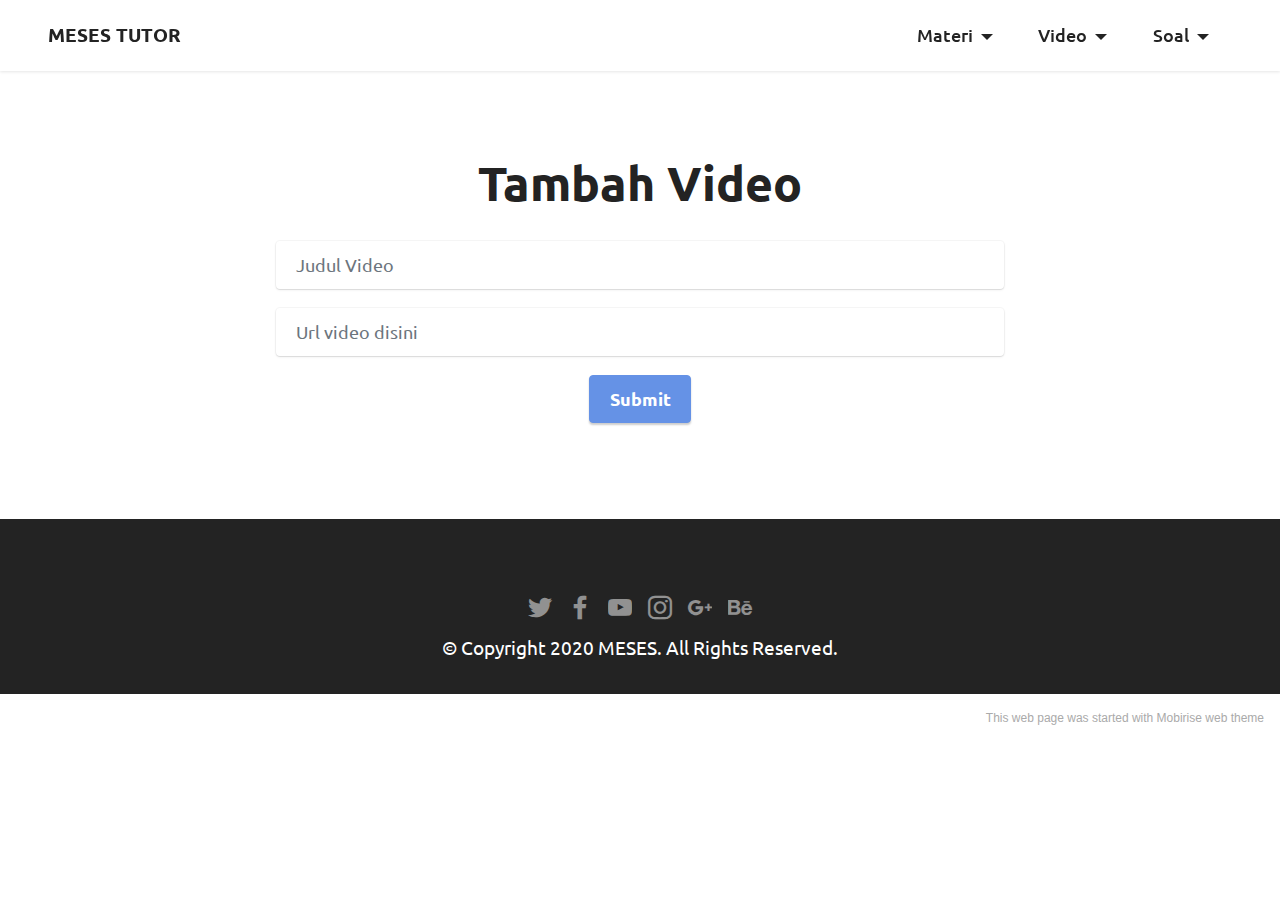
<file: AddVideo.html>
<!DOCTYPE html>
<html  >
<head>
  <!-- Site made with Mobirise Website Builder v5.2.0, https://mobirise.com -->
  <meta charset="UTF-8">
  <meta http-equiv="X-UA-Compatible" content="IE=edge">
  <meta name="generator" content="Mobirise v5.2.0, mobirise.com">
  <meta name="viewport" content="width=device-width, initial-scale=1, minimum-scale=1">
  <link rel="shortcut icon" href="assets/images/text-128x78-1.png" type="image/x-icon">
  <meta name="description" content="">
  
  
  <title>Tambah Video</title>
  <link rel="stylesheet" href="assets/tether/tether.min.css">
  <link rel="stylesheet" href="assets/bootstrap/css/bootstrap.min.css">
  <link rel="stylesheet" href="assets/bootstrap/css/bootstrap-grid.min.css">
  <link rel="stylesheet" href="assets/bootstrap/css/bootstrap-reboot.min.css">
  <link rel="stylesheet" href="assets/facebook-plugin/style.css">
  <link rel="stylesheet" href="assets/formstyler/jquery.formstyler.css">
  <link rel="stylesheet" href="assets/formstyler/jquery.formstyler.theme.css">
  <link rel="stylesheet" href="assets/datepicker/jquery.datetimepicker.min.css">
  <link rel="stylesheet" href="assets/animatecss/animate.css">
  <link rel="stylesheet" href="assets/dropdown/css/style.css">
  <link rel="stylesheet" href="assets/socicon/css/styles.css">
  <link rel="stylesheet" href="assets/theme/css/style.css">
  <link rel="preload" as="style" href="assets/mobirise/css/mbr-additional.css"><link rel="stylesheet" href="assets/mobirise/css/mbr-additional.css" type="text/css">
  
  
  
  
</head>
<body>
  
  <section class="menu menu1 cid-sgFyRy4baw" once="menu" id="menu1-20">
    

    <nav class="navbar navbar-dropdown navbar-fixed-top navbar-expand-lg">
        <div class="container-fluid">
            <div class="navbar-brand">
                
                <span class="navbar-caption-wrap"><a class="navbar-caption text-black text-primary display-7" href="index.html">MESES TUTOR</a></span>
            </div>
            <button class="navbar-toggler" type="button" data-toggle="collapse" data-target="#navbarSupportedContent" aria-controls="navbarNavAltMarkup" aria-expanded="false" aria-label="Toggle navigation">
                <div class="hamburger">
                    <span></span>
                    <span></span>
                    <span></span>
                    <span></span>
                </div>
            </button>
            <div class="collapse navbar-collapse" id="navbarSupportedContent">
                <ul class="navbar-nav nav-dropdown nav-right" data-app-modern-menu="true"><li class="nav-item dropdown"><a class="nav-link link text-black text-primary dropdown-toggle display-4" href="#" data-toggle="dropdown-submenu" aria-expanded="false">
                            Materi</a><div class="dropdown-menu"><a class="text-black text-primary dropdown-item display-4" href="kelas.html">Daftar Materi</a><a class="text-black text-primary dropdown-item display-4" href="addMateri.html">Tambah Materi</a></div></li>
                    <li class="nav-item dropdown"><a class="nav-link link text-black text-primary dropdown-toggle display-4" href="#" data-toggle="dropdown-submenu" aria-expanded="false">
                            Video</a><div class="dropdown-menu"><a class="text-black text-primary dropdown-item display-4" href="videoList.html">Daftar Video</a><a class="text-black text-primary dropdown-item display-4" href="AddVideo.html">Tambah Video</a></div></li><li class="nav-item dropdown"><a class="nav-link link text-black text-primary dropdown-toggle display-4" href="#" aria-expanded="false" data-toggle="dropdown-submenu">
                            Soal</a><div class="dropdown-menu"><a class="text-black text-primary dropdown-item display-4" href="soalList.html" aria-expanded="false">Daftar Soal</a><a class="text-black text-primary dropdown-item display-4" href="AddSoal.html" aria-expanded="false">Tambah Soal</a></div></li></ul>
                
                
            </div>
        </div>
    </nav>
</section>

<section class="form5 cid-sgFyRxCXub" id="form5-1z">
    
    
    <div class="container">
        <div class="mbr-section-head">
            <h3 class="mbr-section-title mbr-fonts-style align-center mb-0 display-2">
                <strong>Tambah Video</strong></h3>
            
        </div>
        <div class="row justify-content-center mt-4">
            <div class="col-lg-8 mx-auto mbr-form" data-form-type="formoid">
                <form action="https://mobirise.eu/" method="POST" class="mbr-form form-with-styler" data-form-title="Form Name"><input type="hidden" name="email" data-form-email="true" value="1hetkniaZH1BVCujlq3X0X31rP04xINC83chtnH+jyYRpXjw/iE4aYylKkIhaO5OaY7iOThj1HQ+lTWkiLxQ5N4OBxmAv3xcBZL7AxYeuvlWm1JEeVAlSl5SkgfDZUGJ">
                    <div class="">
                        <div hidden="hidden" data-form-alert="" class="alert alert-success col-12">Thanks for filling out
                            the form!</div>
                        <div hidden="hidden" data-form-alert-danger="" class="alert alert-danger col-12">Oops...! some
                            problem!</div>
                    </div>
                    <div class="dragArea row">
                        <div class="col-md col-sm-12 form-group" data-for="name">
                            <input type="text" name="name" placeholder="Judul Video" data-form-field="name" class="form-control" value="" id="name-form5-1z">
                        </div>
                        
                        <div class="col-12 form-group" data-for="url">
                            <input type="url" name="url" placeholder="Url video disini" data-form-field="url" class="form-control" value="" id="url-form5-1z">
                        </div>
                        
                        <div class="col-lg-12 col-md-12 col-sm-12 align-center mbr-section-btn"><button type="submit" class="btn btn-primary display-4">Submit</button></div>
                    </div>
                </form>
            </div>
        </div>
    </div>
</section>

<section class="footer3 cid-sgFyRyTXHh" once="footers" id="footer3-21">

    

    

    <div class="container-fluid">
        <div class="media-container-row align-center mbr-white">
            <div class="row row-links">
                <ul class="foot-menu">
                    
                    
                    
                    
                    
                <li class="foot-menu-item mbr-fonts-style display-7"></li><li class="foot-menu-item mbr-fonts-style display-7"></li><li class="foot-menu-item mbr-fonts-style display-7">&nbsp;&nbsp;</li><li class="foot-menu-item mbr-fonts-style display-7"></li><li class="foot-menu-item mbr-fonts-style display-7"></li></ul>
            </div>
            <div class="row social-row">
                <div class="social-list align-right pb-2">
                    
                    
                    
                    
                    
                    
                <div class="soc-item">
                        <a href="https://twitter.com/mobirise" target="_blank">
                            <span class="socicon-twitter socicon mbr-iconfont mbr-iconfont-social"></span>
                        </a>
                    </div><div class="soc-item">
                        <a href="https://www.facebook.com/pages/Mobirise/1616226671953247" target="_blank">
                            <span class="socicon-facebook socicon mbr-iconfont mbr-iconfont-social"></span>
                        </a>
                    </div><div class="soc-item">
                        <a href="https://www.youtube.com/c/mobirise" target="_blank">
                            <span class="socicon-youtube socicon mbr-iconfont mbr-iconfont-social"></span>
                        </a>
                    </div><div class="soc-item">
                        <a href="https://instagram.com/mobirise" target="_blank">
                            <span class="socicon-instagram socicon mbr-iconfont mbr-iconfont-social"></span>
                        </a>
                    </div><div class="soc-item">
                        <a href="https://plus.google.com/u/0/+Mobirise" target="_blank">
                            <span class="socicon-googleplus socicon mbr-iconfont mbr-iconfont-social"></span>
                        </a>
                    </div><div class="soc-item">
                        <a href="https://www.behance.net/Mobirise" target="_blank">
                            <span class="socicon-behance socicon mbr-iconfont mbr-iconfont-social"></span>
                        </a>
                    </div></div>
            </div>
            <div class="row row-copirayt">
                <p class="mbr-text mb-0 mbr-fonts-style mbr-white align-center display-7">
                    © Copyright 2020 MESES. All Rights Reserved.
                </p>
            </div>
        </div>
    </div>
</section><section style="background-color: #fff; font-family: -apple-system, BlinkMacSystemFont, 'Segoe UI', 'Roboto', 'Helvetica Neue', Arial, sans-serif; color:#aaa; font-size:12px; padding: 0; align-items: center; display: flex;"><a href="https://mobirise.site/p" style="flex: 1 1; height: 3rem; padding-left: 1rem;"></a><p style="flex: 0 0 auto; margin:0; padding-right:1rem;"><a href="https://mobirise.site/q" style="color:#aaa;">This web page</a> was started with Mobirise web theme</p></section><script src="assets/web/assets/jquery/jquery.min.js"></script>  <script src="assets/popper/popper.min.js"></script>  <script src="assets/tether/tether.min.js"></script>  <script src="assets/bootstrap/js/bootstrap.min.js"></script>  <script src="https://connect.facebook.net/en_US/sdk.js#xfbml=1&version=v2.5"></script>  <script src="https://apis.google.com/js/plusone.js"></script>  <script src="assets/facebook-plugin/facebook-script.js"></script>  <script src="assets/smoothscroll/smooth-scroll.js"></script>  <script src="assets/formstyler/jquery.formstyler.js"></script>  <script src="assets/formstyler/jquery.formstyler.min.js"></script>  <script src="assets/datepicker/jquery.datetimepicker.full.js"></script>  <script src="assets/viewportchecker/jquery.viewportchecker.js"></script>  <script src="assets/dropdown/js/nav-dropdown.js"></script>  <script src="assets/dropdown/js/navbar-dropdown.js"></script>  <script src="assets/touchswipe/jquery.touch-swipe.min.js"></script>  <script src="assets/theme/js/script.js"></script>  <script src="assets/formoid/formoid.min.js"></script>  
  
  
 <div id="scrollToTop" class="scrollToTop mbr-arrow-up"><a style="text-align: center;"><i class="mbr-arrow-up-icon mbr-arrow-up-icon-cm cm-icon cm-icon-smallarrow-up"></i></a></div>
    <input name="animation" type="hidden">
  </body>
</html>
</file>
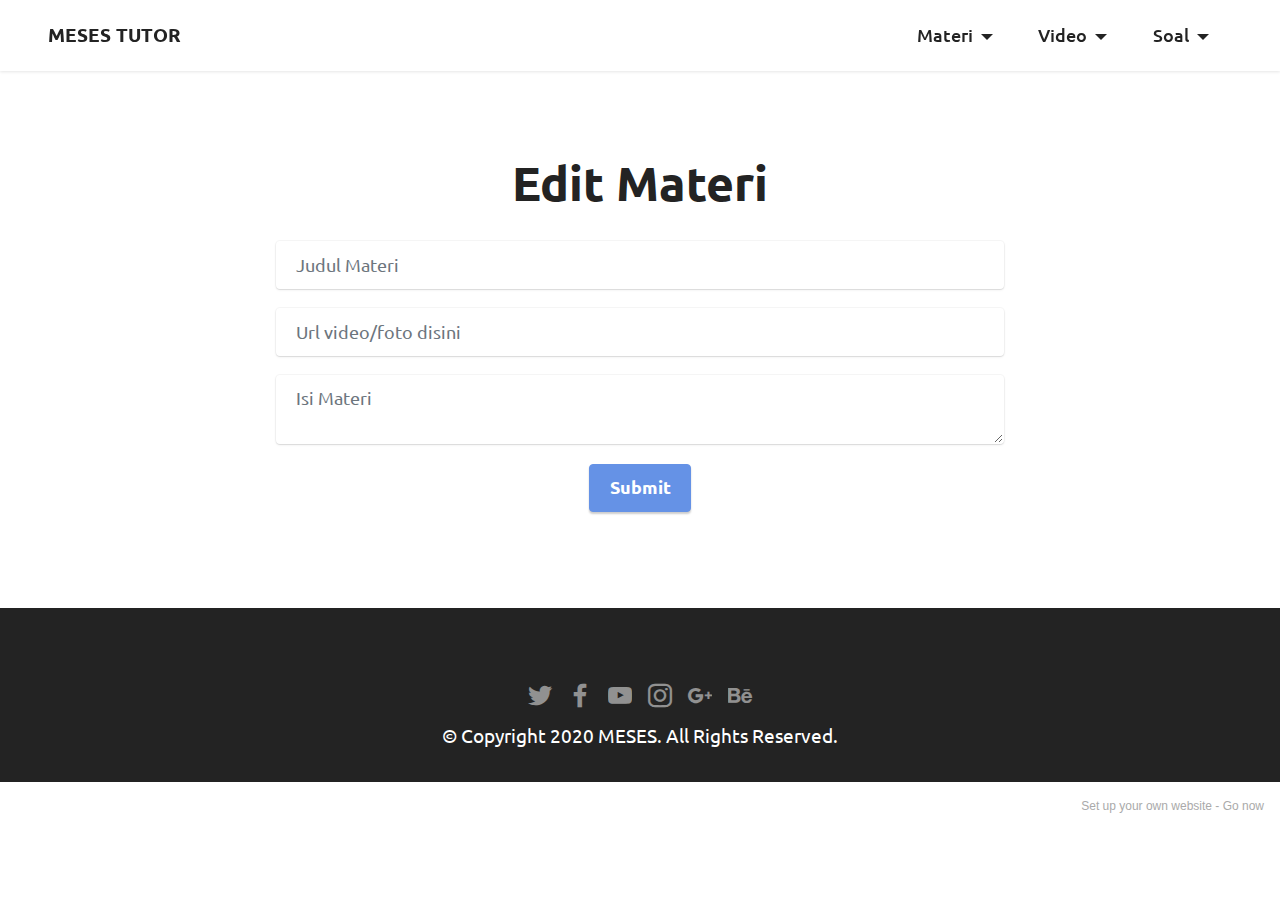
<file: editMateri.html>
<!DOCTYPE html>
<html  >
<head>
  <!-- Site made with Mobirise Website Builder v5.2.0, https://mobirise.com -->
  <meta charset="UTF-8">
  <meta http-equiv="X-UA-Compatible" content="IE=edge">
  <meta name="generator" content="Mobirise v5.2.0, mobirise.com">
  <meta name="viewport" content="width=device-width, initial-scale=1, minimum-scale=1">
  <link rel="shortcut icon" href="assets/images/text-128x78-1.png" type="image/x-icon">
  <meta name="description" content="">
  
  
  <title>Edit Materi</title>
  <link rel="stylesheet" href="assets/tether/tether.min.css">
  <link rel="stylesheet" href="assets/bootstrap/css/bootstrap.min.css">
  <link rel="stylesheet" href="assets/bootstrap/css/bootstrap-grid.min.css">
  <link rel="stylesheet" href="assets/bootstrap/css/bootstrap-reboot.min.css">
  <link rel="stylesheet" href="assets/facebook-plugin/style.css">
  <link rel="stylesheet" href="assets/formstyler/jquery.formstyler.css">
  <link rel="stylesheet" href="assets/formstyler/jquery.formstyler.theme.css">
  <link rel="stylesheet" href="assets/datepicker/jquery.datetimepicker.min.css">
  <link rel="stylesheet" href="assets/animatecss/animate.css">
  <link rel="stylesheet" href="assets/dropdown/css/style.css">
  <link rel="stylesheet" href="assets/socicon/css/styles.css">
  <link rel="stylesheet" href="assets/theme/css/style.css">
  <link rel="preload" as="style" href="assets/mobirise/css/mbr-additional.css"><link rel="stylesheet" href="assets/mobirise/css/mbr-additional.css" type="text/css">
  
  
  
  
</head>
<body>
  
  <section class="menu menu1 cid-sgFATXToqc" once="menu" id="menu1-26">
    

    <nav class="navbar navbar-dropdown navbar-fixed-top navbar-expand-lg">
        <div class="container-fluid">
            <div class="navbar-brand">
                
                <span class="navbar-caption-wrap"><a class="navbar-caption text-black text-primary display-7" href="index.html">MESES TUTOR</a></span>
            </div>
            <button class="navbar-toggler" type="button" data-toggle="collapse" data-target="#navbarSupportedContent" aria-controls="navbarNavAltMarkup" aria-expanded="false" aria-label="Toggle navigation">
                <div class="hamburger">
                    <span></span>
                    <span></span>
                    <span></span>
                    <span></span>
                </div>
            </button>
            <div class="collapse navbar-collapse" id="navbarSupportedContent">
                <ul class="navbar-nav nav-dropdown nav-right" data-app-modern-menu="true"><li class="nav-item dropdown"><a class="nav-link link text-black text-primary dropdown-toggle display-4" href="#" data-toggle="dropdown-submenu" aria-expanded="false">
                            Materi</a><div class="dropdown-menu"><a class="text-black text-primary dropdown-item display-4" href="kelas.html">Daftar Materi</a><a class="text-black text-primary dropdown-item display-4" href="addMateri.html">Tambah Materi</a></div></li>
                    <li class="nav-item dropdown"><a class="nav-link link text-black text-primary dropdown-toggle display-4" href="#" data-toggle="dropdown-submenu" aria-expanded="false">
                            Video</a><div class="dropdown-menu"><a class="text-black text-primary dropdown-item display-4" href="videoList.html">Daftar Video</a><a class="text-black text-primary dropdown-item display-4" href="AddVideo.html">Tambah Video</a></div></li><li class="nav-item dropdown"><a class="nav-link link text-black text-primary dropdown-toggle display-4" href="#" aria-expanded="false" data-toggle="dropdown-submenu">
                            Soal</a><div class="dropdown-menu"><a class="text-black text-primary dropdown-item display-4" href="soalList.html" aria-expanded="false">Daftar Soal</a><a class="text-black text-primary dropdown-item display-4" href="AddSoal.html" aria-expanded="false">Tambah Soal</a></div></li></ul>
                
                
            </div>
        </div>
    </nav>
</section>

<section class="form5 cid-sgFATXqLVH" id="form5-25">
    
    
    <div class="container">
        <div class="mbr-section-head">
            <h3 class="mbr-section-title mbr-fonts-style align-center mb-0 display-2">
                <strong>Edit Materi</strong></h3>
            
        </div>
        <div class="row justify-content-center mt-4">
            <div class="col-lg-8 mx-auto mbr-form" data-form-type="formoid">
                <form action="https://mobirise.eu/" method="POST" class="mbr-form form-with-styler" data-form-title="Form Name"><input type="hidden" name="email" data-form-email="true" value="Yt/TGg5q95ooDjPbTeFmFADJLGEK+VQus1vS+JYWg95B6CnMPhMcNGjcuJCD12teQP3Xb4Uw+4GzUa2aeXBYiDuygdAHuHehfqG2GtloCx8EqkITXgYa2IxHs3Ft9iId">
                    <div class="">
                        <div hidden="hidden" data-form-alert="" class="alert alert-success col-12">Thanks for filling out
                            the form!</div>
                        <div hidden="hidden" data-form-alert-danger="" class="alert alert-danger col-12">Oops...! some
                            problem!</div>
                    </div>
                    <div class="dragArea row">
                        <div class="col-md col-sm-12 form-group" data-for="name">
                            <input type="text" name="name" placeholder="Judul Materi" data-form-field="name" class="form-control" value="" id="name-form5-25">
                        </div>
                        
                        <div class="col-12 form-group" data-for="url">
                            <input type="url" name="url" placeholder="Url video/foto disini" data-form-field="url" class="form-control" value="" id="url-form5-25">
                        </div>
                        <div class="col-12 form-group" data-for="textarea">
                            <textarea name="textarea" placeholder="Isi Materi" data-form-field="textarea" class="form-control" id="textarea-form5-25"></textarea>
                        </div>
                        <div class="col-lg-12 col-md-12 col-sm-12 align-center mbr-section-btn"><button type="submit" class="btn btn-primary display-4">Submit</button></div>
                    </div>
                </form>
            </div>
        </div>
    </div>
</section>

<section class="footer3 cid-sgFATYJyVj" once="footers" id="footer3-27">

    

    

    <div class="container-fluid">
        <div class="media-container-row align-center mbr-white">
            <div class="row row-links">
                <ul class="foot-menu">
                    
                    
                    
                    
                    
                <li class="foot-menu-item mbr-fonts-style display-7"></li><li class="foot-menu-item mbr-fonts-style display-7"></li><li class="foot-menu-item mbr-fonts-style display-7">&nbsp;&nbsp;</li><li class="foot-menu-item mbr-fonts-style display-7"></li><li class="foot-menu-item mbr-fonts-style display-7"></li></ul>
            </div>
            <div class="row social-row">
                <div class="social-list align-right pb-2">
                    
                    
                    
                    
                    
                    
                <div class="soc-item">
                        <a href="https://twitter.com/mobirise" target="_blank">
                            <span class="socicon-twitter socicon mbr-iconfont mbr-iconfont-social"></span>
                        </a>
                    </div><div class="soc-item">
                        <a href="https://www.facebook.com/pages/Mobirise/1616226671953247" target="_blank">
                            <span class="socicon-facebook socicon mbr-iconfont mbr-iconfont-social"></span>
                        </a>
                    </div><div class="soc-item">
                        <a href="https://www.youtube.com/c/mobirise" target="_blank">
                            <span class="socicon-youtube socicon mbr-iconfont mbr-iconfont-social"></span>
                        </a>
                    </div><div class="soc-item">
                        <a href="https://instagram.com/mobirise" target="_blank">
                            <span class="socicon-instagram socicon mbr-iconfont mbr-iconfont-social"></span>
                        </a>
                    </div><div class="soc-item">
                        <a href="https://plus.google.com/u/0/+Mobirise" target="_blank">
                            <span class="socicon-googleplus socicon mbr-iconfont mbr-iconfont-social"></span>
                        </a>
                    </div><div class="soc-item">
                        <a href="https://www.behance.net/Mobirise" target="_blank">
                            <span class="socicon-behance socicon mbr-iconfont mbr-iconfont-social"></span>
                        </a>
                    </div></div>
            </div>
            <div class="row row-copirayt">
                <p class="mbr-text mb-0 mbr-fonts-style mbr-white align-center display-7">
                    © Copyright 2020 MESES. All Rights Reserved.
                </p>
            </div>
        </div>
    </div>
</section><section style="background-color: #fff; font-family: -apple-system, BlinkMacSystemFont, 'Segoe UI', 'Roboto', 'Helvetica Neue', Arial, sans-serif; color:#aaa; font-size:12px; padding: 0; align-items: center; display: flex;"><a href="https://mobirise.site/p" style="flex: 1 1; height: 3rem; padding-left: 1rem;"></a><p style="flex: 0 0 auto; margin:0; padding-right:1rem;">Set up your own website - <a href="https://mobirise.site/v" style="color:#aaa;">Go now</a></p></section><script src="assets/web/assets/jquery/jquery.min.js"></script>  <script src="assets/popper/popper.min.js"></script>  <script src="assets/tether/tether.min.js"></script>  <script src="assets/bootstrap/js/bootstrap.min.js"></script>  <script src="https://connect.facebook.net/en_US/sdk.js#xfbml=1&version=v2.5"></script>  <script src="https://apis.google.com/js/plusone.js"></script>  <script src="assets/facebook-plugin/facebook-script.js"></script>  <script src="assets/smoothscroll/smooth-scroll.js"></script>  <script src="assets/formstyler/jquery.formstyler.js"></script>  <script src="assets/formstyler/jquery.formstyler.min.js"></script>  <script src="assets/datepicker/jquery.datetimepicker.full.js"></script>  <script src="assets/viewportchecker/jquery.viewportchecker.js"></script>  <script src="assets/dropdown/js/nav-dropdown.js"></script>  <script src="assets/dropdown/js/navbar-dropdown.js"></script>  <script src="assets/touchswipe/jquery.touch-swipe.min.js"></script>  <script src="assets/theme/js/script.js"></script>  <script src="assets/formoid/formoid.min.js"></script>  
  
  
 <div id="scrollToTop" class="scrollToTop mbr-arrow-up"><a style="text-align: center;"><i class="mbr-arrow-up-icon mbr-arrow-up-icon-cm cm-icon cm-icon-smallarrow-up"></i></a></div>
    <input name="animation" type="hidden">
  </body>
</html>
</file>
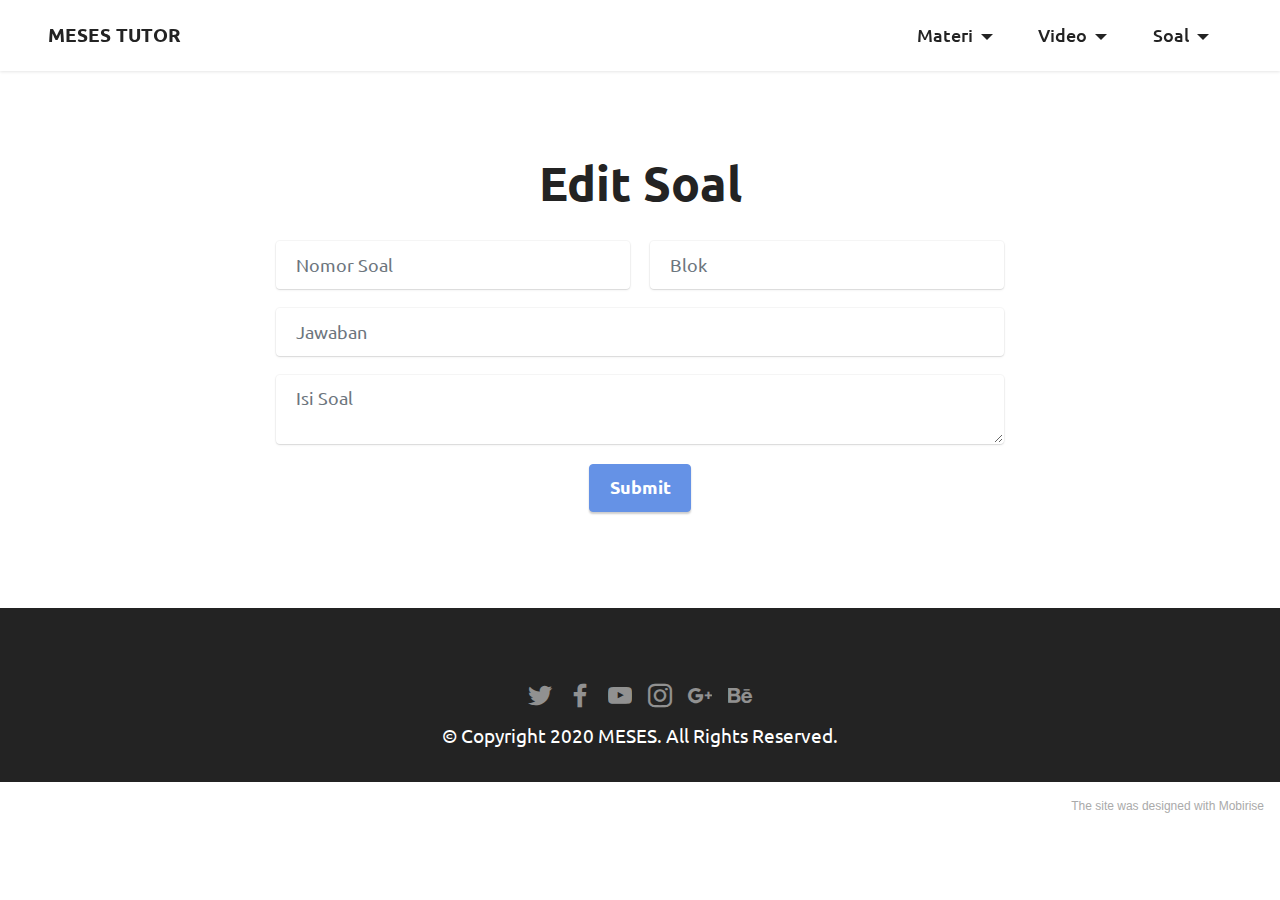
<file: editSoal.html>
<!DOCTYPE html>
<html  >
<head>
  <!-- Site made with Mobirise Website Builder v5.2.0, https://mobirise.com -->
  <meta charset="UTF-8">
  <meta http-equiv="X-UA-Compatible" content="IE=edge">
  <meta name="generator" content="Mobirise v5.2.0, mobirise.com">
  <meta name="viewport" content="width=device-width, initial-scale=1, minimum-scale=1">
  <link rel="shortcut icon" href="assets/images/text-128x78-1.png" type="image/x-icon">
  <meta name="description" content="">
  
  
  <title>Edit Soal</title>
  <link rel="stylesheet" href="assets/tether/tether.min.css">
  <link rel="stylesheet" href="assets/bootstrap/css/bootstrap.min.css">
  <link rel="stylesheet" href="assets/bootstrap/css/bootstrap-grid.min.css">
  <link rel="stylesheet" href="assets/bootstrap/css/bootstrap-reboot.min.css">
  <link rel="stylesheet" href="assets/facebook-plugin/style.css">
  <link rel="stylesheet" href="assets/formstyler/jquery.formstyler.css">
  <link rel="stylesheet" href="assets/formstyler/jquery.formstyler.theme.css">
  <link rel="stylesheet" href="assets/datepicker/jquery.datetimepicker.min.css">
  <link rel="stylesheet" href="assets/animatecss/animate.css">
  <link rel="stylesheet" href="assets/dropdown/css/style.css">
  <link rel="stylesheet" href="assets/socicon/css/styles.css">
  <link rel="stylesheet" href="assets/theme/css/style.css">
  <link rel="preload" as="style" href="assets/mobirise/css/mbr-additional.css"><link rel="stylesheet" href="assets/mobirise/css/mbr-additional.css" type="text/css">
  
  
  
  
</head>
<body>
  
  <section class="menu menu1 cid-sgFBd4z6EU" once="menu" id="menu1-2c">
    

    <nav class="navbar navbar-dropdown navbar-fixed-top navbar-expand-lg">
        <div class="container-fluid">
            <div class="navbar-brand">
                
                <span class="navbar-caption-wrap"><a class="navbar-caption text-black text-primary display-7" href="index.html">MESES TUTOR</a></span>
            </div>
            <button class="navbar-toggler" type="button" data-toggle="collapse" data-target="#navbarSupportedContent" aria-controls="navbarNavAltMarkup" aria-expanded="false" aria-label="Toggle navigation">
                <div class="hamburger">
                    <span></span>
                    <span></span>
                    <span></span>
                    <span></span>
                </div>
            </button>
            <div class="collapse navbar-collapse" id="navbarSupportedContent">
                <ul class="navbar-nav nav-dropdown nav-right" data-app-modern-menu="true"><li class="nav-item dropdown"><a class="nav-link link text-black text-primary dropdown-toggle display-4" href="#" data-toggle="dropdown-submenu" aria-expanded="false">
                            Materi</a><div class="dropdown-menu"><a class="text-black text-primary dropdown-item display-4" href="kelas.html">Daftar Materi</a><a class="text-black text-primary dropdown-item display-4" href="addMateri.html">Tambah Materi</a></div></li>
                    <li class="nav-item dropdown"><a class="nav-link link text-black text-primary dropdown-toggle display-4" href="#" data-toggle="dropdown-submenu" aria-expanded="false">
                            Video</a><div class="dropdown-menu"><a class="text-black text-primary dropdown-item display-4" href="videoList.html">Daftar Video</a><a class="text-black text-primary dropdown-item display-4" href="AddVideo.html">Tambah Video</a></div></li><li class="nav-item dropdown"><a class="nav-link link text-black text-primary dropdown-toggle display-4" href="#" aria-expanded="false" data-toggle="dropdown-submenu">
                            Soal</a><div class="dropdown-menu"><a class="text-black text-primary dropdown-item display-4" href="soalList.html" aria-expanded="false">Daftar Soal</a><a class="text-black text-primary dropdown-item display-4" href="AddSoal.html" aria-expanded="false">Tambah Soal</a></div></li></ul>
                
                
            </div>
        </div>
    </nav>
</section>

<section class="form5 cid-sgFBd4baWl" id="form5-2b">
    
    
    <div class="container">
        <div class="mbr-section-head">
            <h3 class="mbr-section-title mbr-fonts-style align-center mb-0 display-2"><strong>Edit Soal</strong></h3>
            
        </div>
        <div class="row justify-content-center mt-4">
            <div class="col-lg-8 mx-auto mbr-form" data-form-type="formoid">
                <form action="https://mobirise.eu/" method="POST" class="mbr-form form-with-styler" data-form-title="Form Name"><input type="hidden" name="email" data-form-email="true" value="L48dDaRX6kctxWvQylyUqYvlm6pKfV/MUQOTVkWvjoNygm31LR1Wp3gaIkk35wQ3PQaMYDaa9SjfOZWdJNOxLdsLAq72DvK51YVJwgB3kATSfy9wv9FtIDnrDOrrokEL">
                    <div class="">
                        <div hidden="hidden" data-form-alert="" class="alert alert-success col-12">Thanks for filling out
                            the form!</div>
                        <div hidden="hidden" data-form-alert-danger="" class="alert alert-danger col-12">Oops...! some
                            problem!</div>
                    </div>
                    <div class="dragArea row">
                        <div class="col-md col-sm-12 form-group" data-for="name">
                            <input type="text" name="name" placeholder="Nomor Soal" data-form-field="name" class="form-control" value="" id="name-form5-2b">
                        </div>
                        <div class="col-md col-sm-12 form-group" data-for="email">
                            <input type="email" name="email" placeholder="Blok" data-form-field="email" class="form-control" value="" id="email-form5-2b">
                        </div>
                        <div class="col-12 form-group" data-for="url">
                            <input type="url" name="url" placeholder="Jawaban" data-form-field="url" class="form-control" value="" id="url-form5-2b">
                        </div>
                        <div class="col-12 form-group" data-for="textarea">
                            <textarea name="textarea" placeholder="Isi Soal" data-form-field="textarea" class="form-control" id="textarea-form5-2b"></textarea>
                        </div>
                        <div class="col-lg-12 col-md-12 col-sm-12 align-center mbr-section-btn"><button type="submit" class="btn btn-primary display-4">Submit</button></div>
                    </div>
                </form>
            </div>
        </div>
    </div>
</section>

<section class="footer3 cid-sgFBd5A7UL" once="footers" id="footer3-2d">

    

    

    <div class="container-fluid">
        <div class="media-container-row align-center mbr-white">
            <div class="row row-links">
                <ul class="foot-menu">
                    
                    
                    
                    
                    
                <li class="foot-menu-item mbr-fonts-style display-7"></li><li class="foot-menu-item mbr-fonts-style display-7"></li><li class="foot-menu-item mbr-fonts-style display-7">&nbsp;&nbsp;</li><li class="foot-menu-item mbr-fonts-style display-7"></li><li class="foot-menu-item mbr-fonts-style display-7"></li></ul>
            </div>
            <div class="row social-row">
                <div class="social-list align-right pb-2">
                    
                    
                    
                    
                    
                    
                <div class="soc-item">
                        <a href="https://twitter.com/mobirise" target="_blank">
                            <span class="socicon-twitter socicon mbr-iconfont mbr-iconfont-social"></span>
                        </a>
                    </div><div class="soc-item">
                        <a href="https://www.facebook.com/pages/Mobirise/1616226671953247" target="_blank">
                            <span class="socicon-facebook socicon mbr-iconfont mbr-iconfont-social"></span>
                        </a>
                    </div><div class="soc-item">
                        <a href="https://www.youtube.com/c/mobirise" target="_blank">
                            <span class="socicon-youtube socicon mbr-iconfont mbr-iconfont-social"></span>
                        </a>
                    </div><div class="soc-item">
                        <a href="https://instagram.com/mobirise" target="_blank">
                            <span class="socicon-instagram socicon mbr-iconfont mbr-iconfont-social"></span>
                        </a>
                    </div><div class="soc-item">
                        <a href="https://plus.google.com/u/0/+Mobirise" target="_blank">
                            <span class="socicon-googleplus socicon mbr-iconfont mbr-iconfont-social"></span>
                        </a>
                    </div><div class="soc-item">
                        <a href="https://www.behance.net/Mobirise" target="_blank">
                            <span class="socicon-behance socicon mbr-iconfont mbr-iconfont-social"></span>
                        </a>
                    </div></div>
            </div>
            <div class="row row-copirayt">
                <p class="mbr-text mb-0 mbr-fonts-style mbr-white align-center display-7">
                    © Copyright 2020 MESES. All Rights Reserved.
                </p>
            </div>
        </div>
    </div>
</section><section style="background-color: #fff; font-family: -apple-system, BlinkMacSystemFont, 'Segoe UI', 'Roboto', 'Helvetica Neue', Arial, sans-serif; color:#aaa; font-size:12px; padding: 0; align-items: center; display: flex;"><a href="https://mobirise.site/f" style="flex: 1 1; height: 3rem; padding-left: 1rem;"></a><p style="flex: 0 0 auto; margin:0; padding-right:1rem;"><a href="https://mobirise.site/d" style="color:#aaa;">The site</a> was designed with Mobirise</p></section><script src="assets/web/assets/jquery/jquery.min.js"></script>  <script src="assets/popper/popper.min.js"></script>  <script src="assets/tether/tether.min.js"></script>  <script src="assets/bootstrap/js/bootstrap.min.js"></script>  <script src="https://connect.facebook.net/en_US/sdk.js#xfbml=1&version=v2.5"></script>  <script src="https://apis.google.com/js/plusone.js"></script>  <script src="assets/facebook-plugin/facebook-script.js"></script>  <script src="assets/smoothscroll/smooth-scroll.js"></script>  <script src="assets/formstyler/jquery.formstyler.js"></script>  <script src="assets/formstyler/jquery.formstyler.min.js"></script>  <script src="assets/datepicker/jquery.datetimepicker.full.js"></script>  <script src="assets/viewportchecker/jquery.viewportchecker.js"></script>  <script src="assets/dropdown/js/nav-dropdown.js"></script>  <script src="assets/dropdown/js/navbar-dropdown.js"></script>  <script src="assets/touchswipe/jquery.touch-swipe.min.js"></script>  <script src="assets/theme/js/script.js"></script>  <script src="assets/formoid/formoid.min.js"></script>  
  
  
 <div id="scrollToTop" class="scrollToTop mbr-arrow-up"><a style="text-align: center;"><i class="mbr-arrow-up-icon mbr-arrow-up-icon-cm cm-icon cm-icon-smallarrow-up"></i></a></div>
    <input name="animation" type="hidden">
  </body>
</html>
</file>
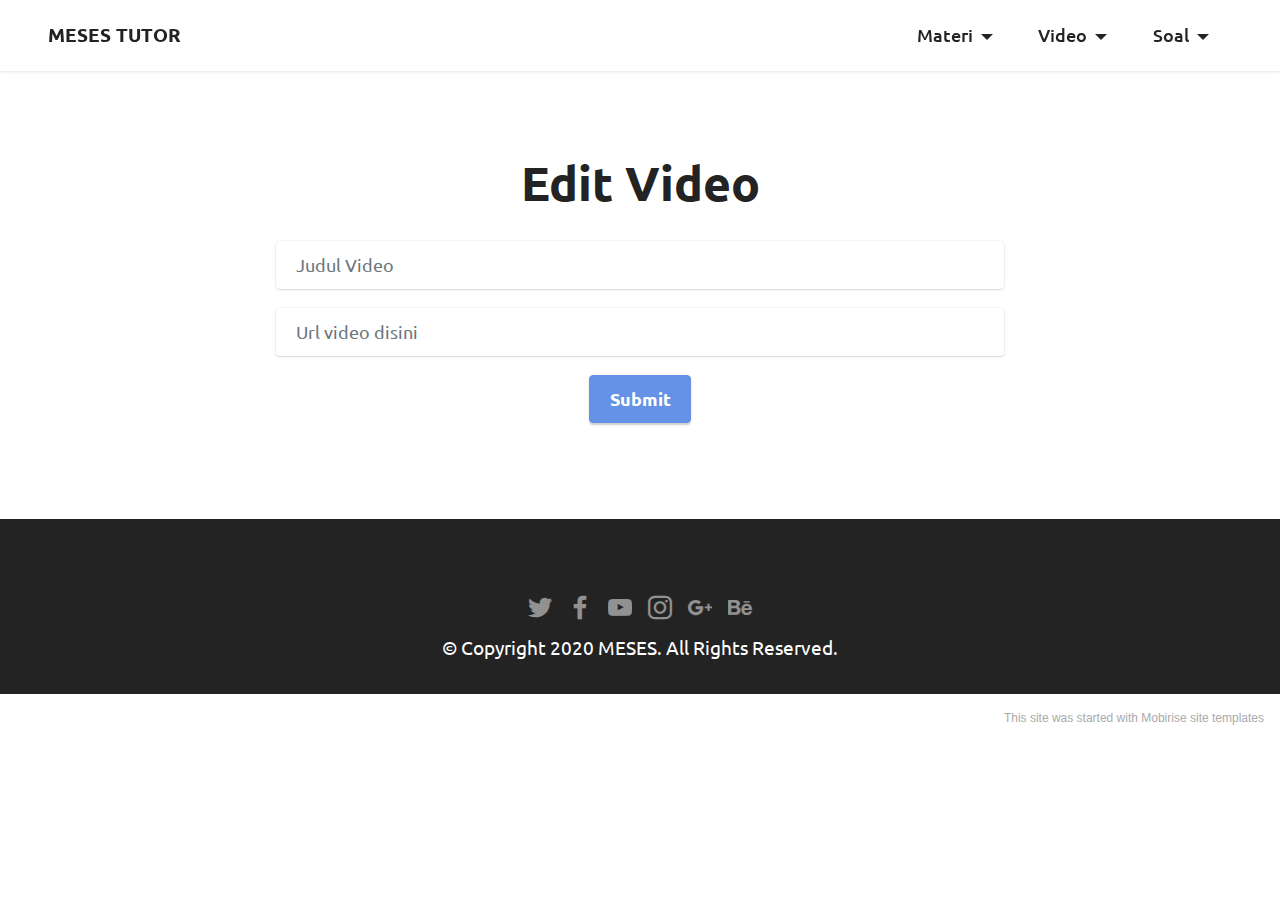
<file: editVideo.html>
<!DOCTYPE html>
<html  >
<head>
  <!-- Site made with Mobirise Website Builder v5.2.0, https://mobirise.com -->
  <meta charset="UTF-8">
  <meta http-equiv="X-UA-Compatible" content="IE=edge">
  <meta name="generator" content="Mobirise v5.2.0, mobirise.com">
  <meta name="viewport" content="width=device-width, initial-scale=1, minimum-scale=1">
  <link rel="shortcut icon" href="assets/images/text-128x78-1.png" type="image/x-icon">
  <meta name="description" content="">
  
  
  <title>Edit Video</title>
  <link rel="stylesheet" href="assets/tether/tether.min.css">
  <link rel="stylesheet" href="assets/bootstrap/css/bootstrap.min.css">
  <link rel="stylesheet" href="assets/bootstrap/css/bootstrap-grid.min.css">
  <link rel="stylesheet" href="assets/bootstrap/css/bootstrap-reboot.min.css">
  <link rel="stylesheet" href="assets/facebook-plugin/style.css">
  <link rel="stylesheet" href="assets/formstyler/jquery.formstyler.css">
  <link rel="stylesheet" href="assets/formstyler/jquery.formstyler.theme.css">
  <link rel="stylesheet" href="assets/datepicker/jquery.datetimepicker.min.css">
  <link rel="stylesheet" href="assets/animatecss/animate.css">
  <link rel="stylesheet" href="assets/dropdown/css/style.css">
  <link rel="stylesheet" href="assets/socicon/css/styles.css">
  <link rel="stylesheet" href="assets/theme/css/style.css">
  <link rel="preload" as="style" href="assets/mobirise/css/mbr-additional.css"><link rel="stylesheet" href="assets/mobirise/css/mbr-additional.css" type="text/css">
  
  
  
  
</head>
<body>
  
  <section class="menu menu1 cid-sgFB35g4Fu" once="menu" id="menu1-29">
    

    <nav class="navbar navbar-dropdown navbar-fixed-top navbar-expand-lg">
        <div class="container-fluid">
            <div class="navbar-brand">
                
                <span class="navbar-caption-wrap"><a class="navbar-caption text-black text-primary display-7" href="index.html">MESES TUTOR</a></span>
            </div>
            <button class="navbar-toggler" type="button" data-toggle="collapse" data-target="#navbarSupportedContent" aria-controls="navbarNavAltMarkup" aria-expanded="false" aria-label="Toggle navigation">
                <div class="hamburger">
                    <span></span>
                    <span></span>
                    <span></span>
                    <span></span>
                </div>
            </button>
            <div class="collapse navbar-collapse" id="navbarSupportedContent">
                <ul class="navbar-nav nav-dropdown nav-right" data-app-modern-menu="true"><li class="nav-item dropdown"><a class="nav-link link text-black text-primary dropdown-toggle display-4" href="#" data-toggle="dropdown-submenu" aria-expanded="false">
                            Materi</a><div class="dropdown-menu"><a class="text-black text-primary dropdown-item display-4" href="kelas.html">Daftar Materi</a><a class="text-black text-primary dropdown-item display-4" href="addMateri.html">Tambah Materi</a></div></li>
                    <li class="nav-item dropdown"><a class="nav-link link text-black text-primary dropdown-toggle display-4" href="#" data-toggle="dropdown-submenu" aria-expanded="false">
                            Video</a><div class="dropdown-menu"><a class="text-black text-primary dropdown-item display-4" href="videoList.html">Daftar Video</a><a class="text-black text-primary dropdown-item display-4" href="AddVideo.html">Tambah Video</a></div></li><li class="nav-item dropdown"><a class="nav-link link text-black text-primary dropdown-toggle display-4" href="#" aria-expanded="false" data-toggle="dropdown-submenu">
                            Soal</a><div class="dropdown-menu"><a class="text-black text-primary dropdown-item display-4" href="soalList.html" aria-expanded="false">Daftar Soal</a><a class="text-black text-primary dropdown-item display-4" href="AddSoal.html" aria-expanded="false">Tambah Soal</a></div></li></ul>
                
                
            </div>
        </div>
    </nav>
</section>

<section class="form5 cid-sgFB34YxtK" id="form5-28">
    
    
    <div class="container">
        <div class="mbr-section-head">
            <h3 class="mbr-section-title mbr-fonts-style align-center mb-0 display-2"><strong>Edit Video</strong></h3>
            
        </div>
        <div class="row justify-content-center mt-4">
            <div class="col-lg-8 mx-auto mbr-form" data-form-type="formoid">
                <form action="https://mobirise.eu/" method="POST" class="mbr-form form-with-styler" data-form-title="Form Name"><input type="hidden" name="email" data-form-email="true" value="XAwkj83YORiB9lZI/XE9RpmBnpnyaYzIvXE6JMOoUcolWRMSMTI5unNPAobAdku81mOAvvx6RmO8WonQAc1bBwDjxj7hN77XkpMLlPl1QYFdN5XL9+zJsxJzmFNak0Dn">
                    <div class="">
                        <div hidden="hidden" data-form-alert="" class="alert alert-success col-12">Thanks for filling out
                            the form!</div>
                        <div hidden="hidden" data-form-alert-danger="" class="alert alert-danger col-12">Oops...! some
                            problem!</div>
                    </div>
                    <div class="dragArea row">
                        <div class="col-md col-sm-12 form-group" data-for="name">
                            <input type="text" name="name" placeholder="Judul Video" data-form-field="name" class="form-control" value="" id="name-form5-28">
                        </div>
                        
                        <div class="col-12 form-group" data-for="url">
                            <input type="url" name="url" placeholder="Url video disini" data-form-field="url" class="form-control" value="" id="url-form5-28">
                        </div>
                        
                        <div class="col-lg-12 col-md-12 col-sm-12 align-center mbr-section-btn"><button type="submit" class="btn btn-primary display-4">Submit</button></div>
                    </div>
                </form>
            </div>
        </div>
    </div>
</section>

<section class="footer3 cid-sgFB35T3B0" once="footers" id="footer3-2a">

    

    

    <div class="container-fluid">
        <div class="media-container-row align-center mbr-white">
            <div class="row row-links">
                <ul class="foot-menu">
                    
                    
                    
                    
                    
                <li class="foot-menu-item mbr-fonts-style display-7"></li><li class="foot-menu-item mbr-fonts-style display-7"></li><li class="foot-menu-item mbr-fonts-style display-7">&nbsp;&nbsp;</li><li class="foot-menu-item mbr-fonts-style display-7"></li><li class="foot-menu-item mbr-fonts-style display-7"></li></ul>
            </div>
            <div class="row social-row">
                <div class="social-list align-right pb-2">
                    
                    
                    
                    
                    
                    
                <div class="soc-item">
                        <a href="https://twitter.com/mobirise" target="_blank">
                            <span class="socicon-twitter socicon mbr-iconfont mbr-iconfont-social"></span>
                        </a>
                    </div><div class="soc-item">
                        <a href="https://www.facebook.com/pages/Mobirise/1616226671953247" target="_blank">
                            <span class="socicon-facebook socicon mbr-iconfont mbr-iconfont-social"></span>
                        </a>
                    </div><div class="soc-item">
                        <a href="https://www.youtube.com/c/mobirise" target="_blank">
                            <span class="socicon-youtube socicon mbr-iconfont mbr-iconfont-social"></span>
                        </a>
                    </div><div class="soc-item">
                        <a href="https://instagram.com/mobirise" target="_blank">
                            <span class="socicon-instagram socicon mbr-iconfont mbr-iconfont-social"></span>
                        </a>
                    </div><div class="soc-item">
                        <a href="https://plus.google.com/u/0/+Mobirise" target="_blank">
                            <span class="socicon-googleplus socicon mbr-iconfont mbr-iconfont-social"></span>
                        </a>
                    </div><div class="soc-item">
                        <a href="https://www.behance.net/Mobirise" target="_blank">
                            <span class="socicon-behance socicon mbr-iconfont mbr-iconfont-social"></span>
                        </a>
                    </div></div>
            </div>
            <div class="row row-copirayt">
                <p class="mbr-text mb-0 mbr-fonts-style mbr-white align-center display-7">
                    © Copyright 2020 MESES. All Rights Reserved.
                </p>
            </div>
        </div>
    </div>
</section><section style="background-color: #fff; font-family: -apple-system, BlinkMacSystemFont, 'Segoe UI', 'Roboto', 'Helvetica Neue', Arial, sans-serif; color:#aaa; font-size:12px; padding: 0; align-items: center; display: flex;"><a href="https://mobirise.site/n" style="flex: 1 1; height: 3rem; padding-left: 1rem;"></a><p style="flex: 0 0 auto; margin:0; padding-right:1rem;"><a href="https://mobirise.site/q" style="color:#aaa;">This site</a> was started with Mobirise site templates</p></section><script src="assets/web/assets/jquery/jquery.min.js"></script>  <script src="assets/popper/popper.min.js"></script>  <script src="assets/tether/tether.min.js"></script>  <script src="assets/bootstrap/js/bootstrap.min.js"></script>  <script src="https://connect.facebook.net/en_US/sdk.js#xfbml=1&version=v2.5"></script>  <script src="https://apis.google.com/js/plusone.js"></script>  <script src="assets/facebook-plugin/facebook-script.js"></script>  <script src="assets/smoothscroll/smooth-scroll.js"></script>  <script src="assets/formstyler/jquery.formstyler.js"></script>  <script src="assets/formstyler/jquery.formstyler.min.js"></script>  <script src="assets/datepicker/jquery.datetimepicker.full.js"></script>  <script src="assets/viewportchecker/jquery.viewportchecker.js"></script>  <script src="assets/dropdown/js/nav-dropdown.js"></script>  <script src="assets/dropdown/js/navbar-dropdown.js"></script>  <script src="assets/touchswipe/jquery.touch-swipe.min.js"></script>  <script src="assets/theme/js/script.js"></script>  <script src="assets/formoid/formoid.min.js"></script>  
  
  
 <div id="scrollToTop" class="scrollToTop mbr-arrow-up"><a style="text-align: center;"><i class="mbr-arrow-up-icon mbr-arrow-up-icon-cm cm-icon cm-icon-smallarrow-up"></i></a></div>
    <input name="animation" type="hidden">
  </body>
</html>
</file>
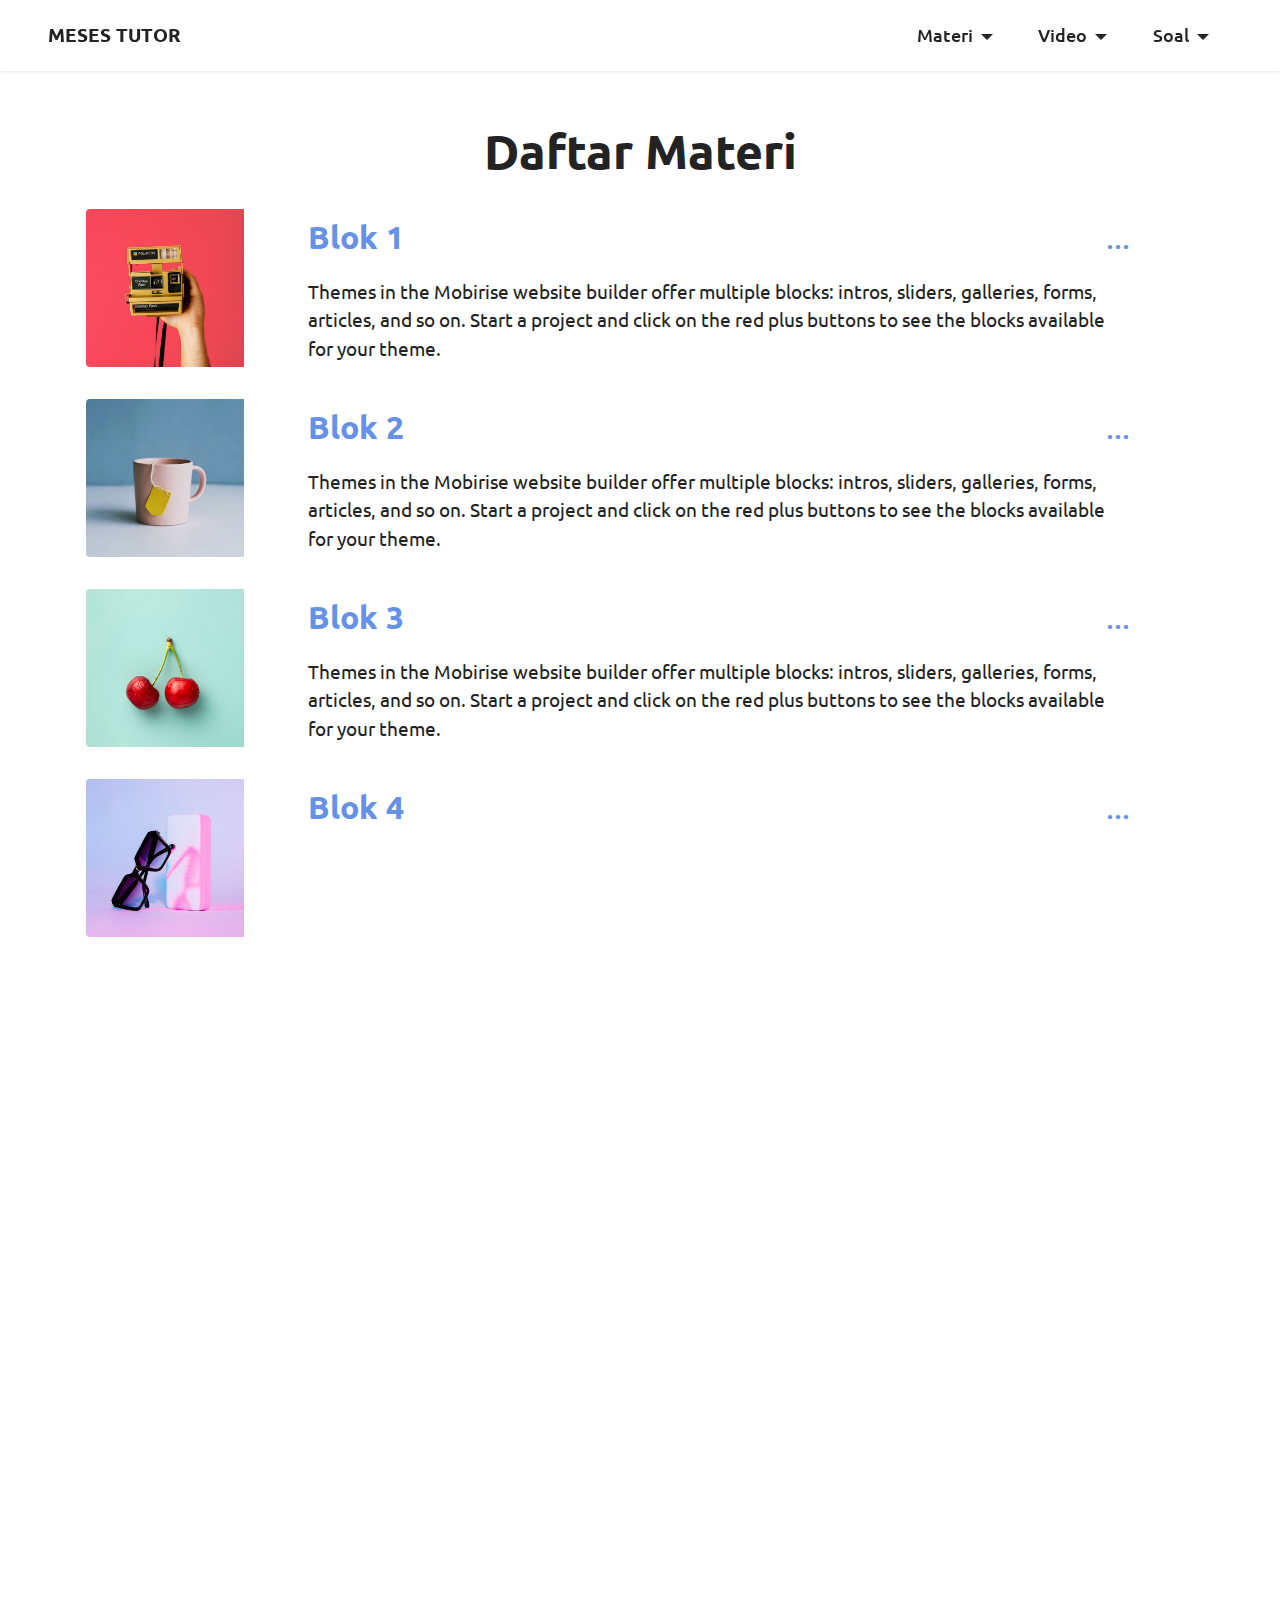
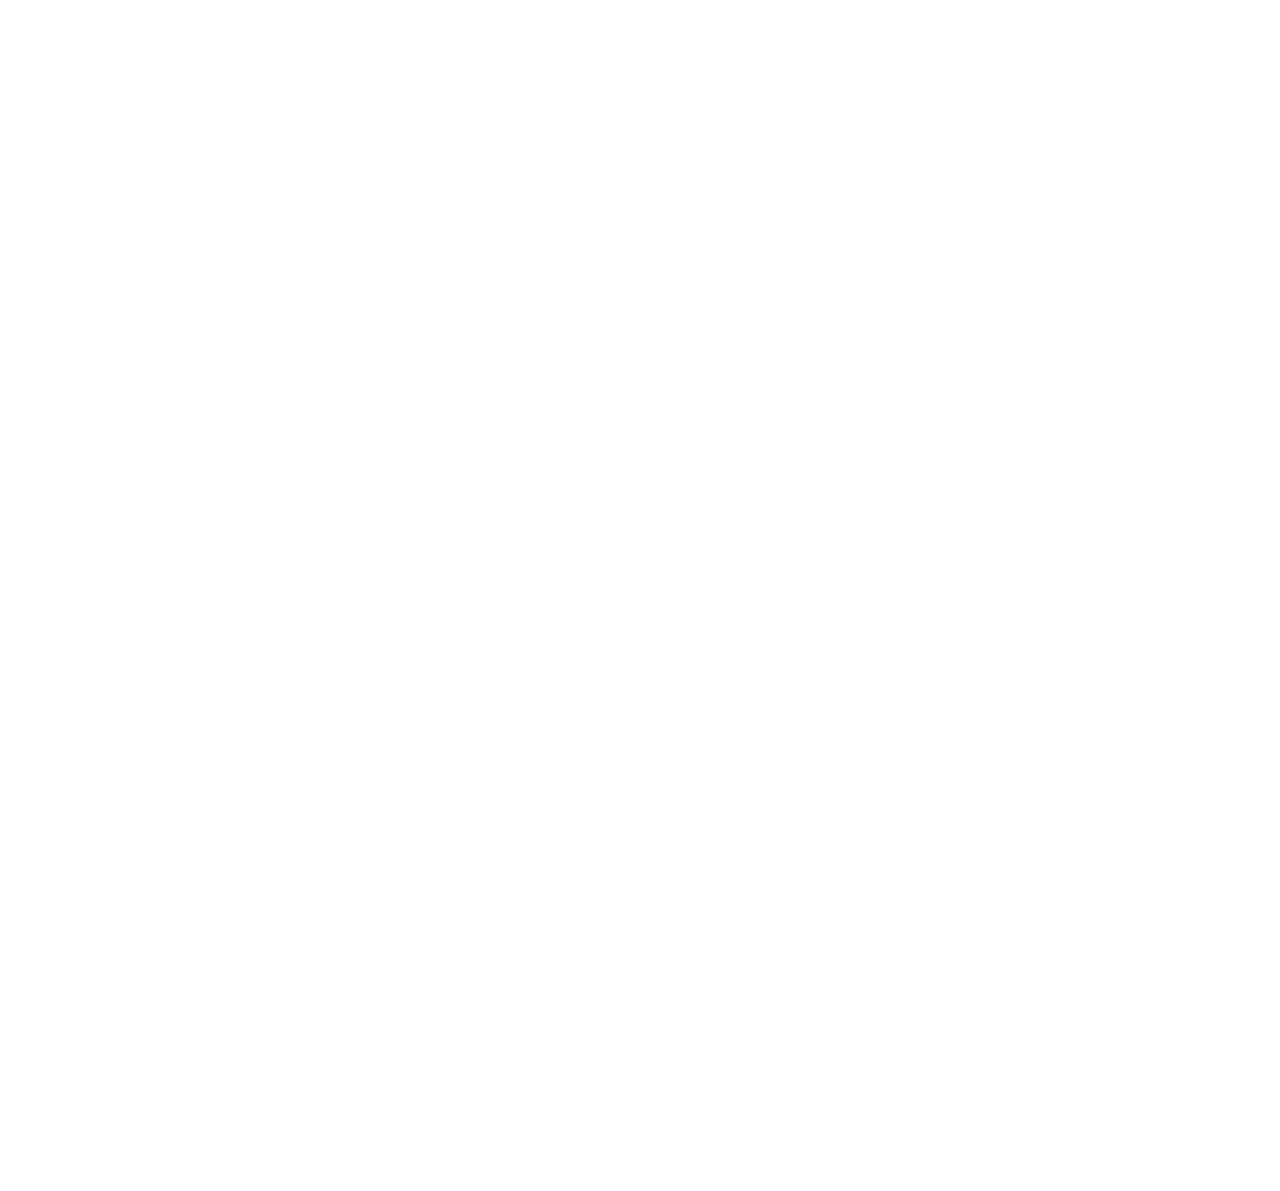
<file: kelas.html>
<!DOCTYPE html>
<html  >
<head>
  <!-- Site made with Mobirise Website Builder v5.2.0, https://mobirise.com -->
  <meta charset="UTF-8">
  <meta http-equiv="X-UA-Compatible" content="IE=edge">
  <meta name="generator" content="Mobirise v5.2.0, mobirise.com">
  <meta name="viewport" content="width=device-width, initial-scale=1, minimum-scale=1">
  <link rel="shortcut icon" href="assets/images/text-128x78-1.png" type="image/x-icon">
  <meta name="description" content="">
  
  
  <title>kelas</title>
  <link rel="stylesheet" href="assets/tether/tether.min.css">
  <link rel="stylesheet" href="assets/bootstrap/css/bootstrap.min.css">
  <link rel="stylesheet" href="assets/bootstrap/css/bootstrap-grid.min.css">
  <link rel="stylesheet" href="assets/bootstrap/css/bootstrap-reboot.min.css">
  <link rel="stylesheet" href="assets/facebook-plugin/style.css">
  <link rel="stylesheet" href="assets/dropdown/css/style.css">
  <link rel="stylesheet" href="assets/animatecss/animate.css">
  <link rel="stylesheet" href="assets/socicon/css/styles.css">
  <link rel="stylesheet" href="assets/theme/css/style.css">
  <link rel="preload" as="style" href="assets/mobirise/css/mbr-additional.css"><link rel="stylesheet" href="assets/mobirise/css/mbr-additional.css" type="text/css">
  
  
  
  
</head>
<body>
  
  <section class="menu menu1 cid-sfXkj8RjUf" once="menu" id="menu1-10">
    

    <nav class="navbar navbar-dropdown navbar-fixed-top navbar-expand-lg">
        <div class="container-fluid">
            <div class="navbar-brand">
                
                <span class="navbar-caption-wrap"><a class="navbar-caption text-black text-primary display-7" href="index.html">MESES TUTOR</a></span>
            </div>
            <button class="navbar-toggler" type="button" data-toggle="collapse" data-target="#navbarSupportedContent" aria-controls="navbarNavAltMarkup" aria-expanded="false" aria-label="Toggle navigation">
                <div class="hamburger">
                    <span></span>
                    <span></span>
                    <span></span>
                    <span></span>
                </div>
            </button>
            <div class="collapse navbar-collapse" id="navbarSupportedContent">
                <ul class="navbar-nav nav-dropdown nav-right" data-app-modern-menu="true"><li class="nav-item dropdown"><a class="nav-link link text-black text-primary dropdown-toggle display-4" href="#" data-toggle="dropdown-submenu" aria-expanded="false">
                            Materi</a><div class="dropdown-menu"><a class="text-black text-primary dropdown-item display-4" href="kelas.html">Daftar Materi</a><a class="text-black text-primary dropdown-item display-4" href="addMateri.html">Tambah Materi</a></div></li>
                    <li class="nav-item dropdown"><a class="nav-link link text-black text-primary dropdown-toggle display-4" href="#" data-toggle="dropdown-submenu" aria-expanded="false">
                            Video</a><div class="dropdown-menu"><a class="text-black text-primary dropdown-item display-4" href="videoList.html">Daftar Video</a><a class="text-black text-primary dropdown-item display-4" href="AddVideo.html">Tambah Video</a></div></li><li class="nav-item dropdown"><a class="nav-link link text-black text-primary dropdown-toggle display-4" href="#" aria-expanded="false" data-toggle="dropdown-submenu">
                            Soal</a><div class="dropdown-menu"><a class="text-black text-primary dropdown-item display-4" href="soalList.html" aria-expanded="false">Daftar Soal</a><a class="text-black text-primary dropdown-item display-4" href="AddSoal.html" aria-expanded="false">Tambah Soal</a></div></li></ul>
                
                
            </div>
        </div>
    </nav>
</section>

<section class="features10 cid-sfXmAIMAkX" id="features11-13">
    <!---->
    
    
    <div class="container">
        <div class="title">
            <h3 class="mbr-section-title mbr-fonts-style mb-4 display-2">
                <strong>Daftar Materi</strong></h3>
            
        </div>
        <div class="card">
            <div class="card-wrapper">
                <div class="row align-items-center">
                    <div class="col-12 col-md-2">
                        <div class="image-wrapper">
                            <img src="assets/images/product1.jpg" alt="Mobirise" title="">
                        </div>
                    </div>
                    <div class="col-12 col-md">
                        <div class="card-box">
                            <div class="row">
                                <div class="col-12">
                                    <div class="top-line">
                                        <h4 class="card-title mbr-fonts-style display-5"><a href="materi.html" class="text-primary"><strong>Blok 1</strong></a></h4>
                                        <p class="cost mbr-fonts-style display-5">
                                            <a href="editMateri.html" class="text-primary">...</a></p>
                                    </div>
                                </div>
                                <div class="col-12">
                                    <div class="bottom-line">
                                        <p class="mbr-text mbr-fonts-style m-0 display-7">
                                            Themes in the Mobirise website builder offer multiple blocks: intros,
                                            sliders, galleries, forms, articles, and so on. Start a project and click on
                                            the red plus buttons to see the blocks available for your theme.
                                        </p>
                                    </div>
                                </div>
                            </div>
                        </div>
                    </div>
                </div>
            </div>
        </div>
        <div class="card">
            <div class="card-wrapper">
                <div class="row align-items-center">
                    <div class="col-12 col-md-2">
                        <div class="image-wrapper">
                            <img src="assets/images/product2.jpg" alt="Mobirise" title="">
                        </div>
                    </div>
                    <div class="col-12 col-md">
                        <div class="card-box">
                            <div class="row">
                                <div class="col-12">
                                    <div class="top-line">
                                        <h4 class="card-title mbr-fonts-style display-5"><a href="materi.html" class="text-primary"><strong>Blok 2</strong></a></h4>
                                        <p class="cost mbr-fonts-style display-5"><a href="editMateri.html" class="text-primary">...</a></p>
                                    </div>
                                </div>
                                <div class="col-12">
                                    <div class="bottom-line">
                                        <p class="mbr-text mbr-fonts-style m-0 display-7">
                                            Themes in the Mobirise website builder offer multiple blocks: intros,
                                            sliders, galleries, forms, articles, and so on. Start a project and click on
                                            the red plus buttons to see the blocks available for your theme.
                                        </p>
                                    </div>
                                </div>
                            </div>
                        </div>
                    </div>
                </div>
            </div>
        </div>
        <div class="card">
            <div class="card-wrapper">
                <div class="row align-items-center">
                    <div class="col-12 col-md-2">
                        <div class="image-wrapper">
                            <img src="assets/images/product3.jpg" alt="Mobirise" title="">
                        </div>
                    </div>
                    <div class="col-12 col-md">
                        <div class="card-box">
                            <div class="row">
                                <div class="col-12">
                                    <div class="top-line">
                                        <h4 class="card-title mbr-fonts-style display-5"><a href="materi.html" class="text-primary"><strong>Blok 3</strong></a></h4>
                                        <p class="cost mbr-fonts-style display-5"><a href="editMateri.html" class="text-primary">...</a></p>
                                    </div>
                                </div>
                                <div class="col-12">
                                    <div class="bottom-line">
                                        <p class="mbr-text mbr-fonts-style m-0 display-7">
                                            Themes in the Mobirise website builder offer multiple blocks: intros,
                                            sliders, galleries, forms, articles, and so on. Start a project and click on
                                            the red plus buttons to see the blocks available for your theme.
                                        </p>
                                    </div>
                                </div>
                            </div>
                        </div>
                    </div>
                </div>
            </div>
        </div>
        <div class="card">
            <div class="card-wrapper">
                <div class="row align-items-center">
                    <div class="col-12 col-md-2">
                        <div class="image-wrapper">
                            <img src="assets/images/product4.jpg" alt="Mobirise" title="">
                        </div>
                    </div>
                    <div class="col-12 col-md">
                        <div class="card-box">
                            <div class="row">
                                <div class="col-12">
                                    <div class="top-line">
                                        <h4 class="card-title mbr-fonts-style display-5"><a href="materi.html" class="text-primary"><strong>Blok 4</strong></a></h4>
                                        <p class="cost mbr-fonts-style display-5">
                                            <a href="editMateri.html" class="text-primary">...</a></p>
                                    </div>
                                </div>
                                <div class="col-12">
                                    <div class="bottom-line">
                                        <p class="mbr-text mbr-fonts-style m-0 display-7">
                                            Themes in the Mobirise website builder offer multiple blocks: intros,
                                            sliders, galleries, forms, articles, and so on. Start a project and click on
                                            the red plus buttons to see the blocks available for your theme.
                                        </p>
                                    </div>
                                </div>
                            </div>
                        </div>
                    </div>
                </div>
            </div>
        </div>
        <div class="card">
            <div class="card-wrapper">
                <div class="row align-items-center">
                    <div class="col-12 col-md-2">
                        <div class="image-wrapper">
                            <img src="assets/images/product5.jpg" alt="Mobirise" title="">
                        </div>
                    </div>
                    <div class="col-12 col-md">
                        <div class="card-box">
                            <div class="row">
                                <div class="col-12">
                                    <div class="top-line">
                                        <h4 class="card-title mbr-fonts-style display-5"><a href="materi.html" class="text-primary"><strong>Blok 5</strong></a></h4>
                                        <p class="cost mbr-fonts-style display-5">
                                            <a href="editMateri.html" class="text-primary">...
                                        </a></p>
                                    </div>
                                </div>
                                <div class="col-12">
                                    <div class="bottom-line">
                                        <p class="mbr-text mbr-fonts-style m-0 display-7">
                                            Themes in the Mobirise website builder offer multiple blocks: intros,
                                            sliders, galleries, forms, articles, and so on. Start a project and click on
                                            the red plus buttons to see the blocks available for your theme.
                                        </p>
                                    </div>
                                </div>
                            </div>
                        </div>
                    </div>
                </div>
            </div>
        </div>
        <div class="card">
            <div class="card-wrapper">
                <div class="row align-items-center">
                    <div class="col-12 col-md-2">
                        <div class="image-wrapper">
                            <img src="assets/images/product6.jpg" alt="Mobirise" title="">
                        </div>
                    </div>
                    <div class="col-12 col-md">
                        <div class="card-box">
                            <div class="row">
                                <div class="col-12">
                                    <div class="top-line">
                                        <h4 class="card-title mbr-fonts-style display-5"><a href="materi.html" class="text-primary"><strong>Blok 6</strong></a></h4>
                                        <p class="cost mbr-fonts-style display-5">
                                            <a href="editMateri.html" class="text-primary">...</a></p>
                                    </div>
                                </div>
                                <div class="col-12">
                                    <div class="bottom-line">
                                        <p class="mbr-text mbr-fonts-style m-0 display-7">
                                            Themes in the Mobirise website builder offer multiple blocks: intros,
                                            sliders, galleries, forms, articles, and so on. Start a project and click on
                                            the red plus buttons to see the blocks available for your theme.
                                        </p>
                                    </div>
                                </div>
                            </div>
                        </div>
                    </div>
                </div>
            </div>
        </div>
    </div>
</section>

<section class="features10 cid-sfXmMx9zKq" id="features11-14">
    <!---->
    
    
    <div class="container">
        <div class="title">
            
            
        </div>
        <div class="card">
            <div class="card-wrapper">
                <div class="row align-items-center">
                    <div class="col-12 col-md-2">
                        <div class="image-wrapper">
                            <img src="assets/images/product1.jpg" alt="Mobirise" title="">
                        </div>
                    </div>
                    <div class="col-12 col-md">
                        <div class="card-box">
                            <div class="row">
                                <div class="col-12">
                                    <div class="top-line">
                                        <h4 class="card-title mbr-fonts-style display-5"><a href="materi.html" class="text-primary"><strong>Blok 7</strong></a></h4>
                                        <p class="cost mbr-fonts-style display-5">
                                            <a href="editMateri.html" class="text-primary">...</a></p>
                                    </div>
                                </div>
                                <div class="col-12">
                                    <div class="bottom-line">
                                        <p class="mbr-text mbr-fonts-style m-0 display-7">
                                            Themes in the Mobirise website builder offer multiple blocks: intros,
                                            sliders, galleries, forms, articles, and so on. Start a project and click on
                                            the red plus buttons to see the blocks available for your theme.
                                        </p>
                                    </div>
                                </div>
                            </div>
                        </div>
                    </div>
                </div>
            </div>
        </div>
        <div class="card">
            <div class="card-wrapper">
                <div class="row align-items-center">
                    <div class="col-12 col-md-2">
                        <div class="image-wrapper">
                            <img src="assets/images/product2.jpg" alt="Mobirise" title="">
                        </div>
                    </div>
                    <div class="col-12 col-md">
                        <div class="card-box">
                            <div class="row">
                                <div class="col-12">
                                    <div class="top-line">
                                        <h4 class="card-title mbr-fonts-style display-5"><a href="materi.html" class="text-primary"><strong>Blok 8</strong></a></h4>
                                        <p class="cost mbr-fonts-style display-5">
                                            <a href="editMateri.html" class="text-primary">...</a></p>
                                    </div>
                                </div>
                                <div class="col-12">
                                    <div class="bottom-line">
                                        <p class="mbr-text mbr-fonts-style m-0 display-7">
                                            Themes in the Mobirise website builder offer multiple blocks: intros,
                                            sliders, galleries, forms, articles, and so on. Start a project and click on
                                            the red plus buttons to see the blocks available for your theme.
                                        </p>
                                    </div>
                                </div>
                            </div>
                        </div>
                    </div>
                </div>
            </div>
        </div>
        <div class="card">
            <div class="card-wrapper">
                <div class="row align-items-center">
                    <div class="col-12 col-md-2">
                        <div class="image-wrapper">
                            <img src="assets/images/product3.jpg" alt="Mobirise" title="">
                        </div>
                    </div>
                    <div class="col-12 col-md">
                        <div class="card-box">
                            <div class="row">
                                <div class="col-12">
                                    <div class="top-line">
                                        <h4 class="card-title mbr-fonts-style display-5"><a href="materi.html" class="text-primary"><strong>Blok 9</strong></a></h4>
                                        <p class="cost mbr-fonts-style display-5">
                                            <a href="editMateri.html" class="text-primary">...</a></p>
                                    </div>
                                </div>
                                <div class="col-12">
                                    <div class="bottom-line">
                                        <p class="mbr-text mbr-fonts-style m-0 display-7">
                                            Themes in the Mobirise website builder offer multiple blocks: intros,
                                            sliders, galleries, forms, articles, and so on. Start a project and click on
                                            the red plus buttons to see the blocks available for your theme.
                                        </p>
                                    </div>
                                </div>
                            </div>
                        </div>
                    </div>
                </div>
            </div>
        </div>
        <div class="card">
            <div class="card-wrapper">
                <div class="row align-items-center">
                    <div class="col-12 col-md-2">
                        <div class="image-wrapper">
                            <img src="assets/images/product4.jpg" alt="Mobirise" title="">
                        </div>
                    </div>
                    <div class="col-12 col-md">
                        <div class="card-box">
                            <div class="row">
                                <div class="col-12">
                                    <div class="top-line">
                                        <h4 class="card-title mbr-fonts-style display-5"><a href="materi.html" class="text-primary"><strong>Blok 10</strong></a></h4>
                                        <p class="cost mbr-fonts-style display-5">
                                            <a href="editMateri.html" class="text-primary">...</a></p>
                                    </div>
                                </div>
                                <div class="col-12">
                                    <div class="bottom-line">
                                        <p class="mbr-text mbr-fonts-style m-0 display-7">
                                            Themes in the Mobirise website builder offer multiple blocks: intros,
                                            sliders, galleries, forms, articles, and so on. Start a project and click on
                                            the red plus buttons to see the blocks available for your theme.
                                        </p>
                                    </div>
                                </div>
                            </div>
                        </div>
                    </div>
                </div>
            </div>
        </div>
        <div class="card">
            <div class="card-wrapper">
                <div class="row align-items-center">
                    <div class="col-12 col-md-2">
                        <div class="image-wrapper">
                            <img src="assets/images/product5.jpg" alt="Mobirise" title="">
                        </div>
                    </div>
                    <div class="col-12 col-md">
                        <div class="card-box">
                            <div class="row">
                                <div class="col-12">
                                    <div class="top-line">
                                        <h4 class="card-title mbr-fonts-style display-5"><a href="materi.html" class="text-primary"><strong>Blok 11</strong></a></h4>
                                        <p class="cost mbr-fonts-style display-5">
                                            <a href="editMateri.html" class="text-primary">...
                                        </a></p>
                                    </div>
                                </div>
                                <div class="col-12">
                                    <div class="bottom-line">
                                        <p class="mbr-text mbr-fonts-style m-0 display-7">
                                            Themes in the Mobirise website builder offer multiple blocks: intros,
                                            sliders, galleries, forms, articles, and so on. Start a project and click on
                                            the red plus buttons to see the blocks available for your theme.
                                        </p>
                                    </div>
                                </div>
                            </div>
                        </div>
                    </div>
                </div>
            </div>
        </div>
        <div class="card">
            <div class="card-wrapper">
                <div class="row align-items-center">
                    <div class="col-12 col-md-2">
                        <div class="image-wrapper">
                            <img src="assets/images/product6.jpg" alt="Mobirise" title="">
                        </div>
                    </div>
                    <div class="col-12 col-md">
                        <div class="card-box">
                            <div class="row">
                                <div class="col-12">
                                    <div class="top-line">
                                        <h4 class="card-title mbr-fonts-style display-5"><a href="materi.html" class="text-primary"><strong>Blok 12</strong></a></h4>
                                        <p class="cost mbr-fonts-style display-5">
                                            <a href="editMateri.html" class="text-primary">...</a></p>
                                    </div>
                                </div>
                                <div class="col-12">
                                    <div class="bottom-line">
                                        <p class="mbr-text mbr-fonts-style m-0 display-7">
                                            Themes in the Mobirise website builder offer multiple blocks: intros,
                                            sliders, galleries, forms, articles, and so on. Start a project and click on
                                            the red plus buttons to see the blocks available for your theme.
                                        </p>
                                    </div>
                                </div>
                            </div>
                        </div>
                    </div>
                </div>
            </div>
        </div>
    </div>
</section>

<section class="footer3 cid-sfXBI85u46 mbr-reveal" once="footers" id="footer3-1s">

    

    

    <div class="container-fluid">
        <div class="media-container-row align-center mbr-white">
            <div class="row row-links">
                <ul class="foot-menu">
                    
                    
                    
                    
                    
                <li class="foot-menu-item mbr-fonts-style display-7"></li><li class="foot-menu-item mbr-fonts-style display-7"></li><li class="foot-menu-item mbr-fonts-style display-7">&nbsp;&nbsp;</li><li class="foot-menu-item mbr-fonts-style display-7"></li><li class="foot-menu-item mbr-fonts-style display-7"></li></ul>
            </div>
            <div class="row social-row">
                <div class="social-list align-right pb-2">
                    
                    
                    
                    
                    
                    
                <div class="soc-item">
                        <a href="https://twitter.com/mobirise" target="_blank">
                            <span class="socicon-twitter socicon mbr-iconfont mbr-iconfont-social"></span>
                        </a>
                    </div><div class="soc-item">
                        <a href="https://www.facebook.com/pages/Mobirise/1616226671953247" target="_blank">
                            <span class="socicon-facebook socicon mbr-iconfont mbr-iconfont-social"></span>
                        </a>
                    </div><div class="soc-item">
                        <a href="https://www.youtube.com/c/mobirise" target="_blank">
                            <span class="socicon-youtube socicon mbr-iconfont mbr-iconfont-social"></span>
                        </a>
                    </div><div class="soc-item">
                        <a href="https://instagram.com/mobirise" target="_blank">
                            <span class="socicon-instagram socicon mbr-iconfont mbr-iconfont-social"></span>
                        </a>
                    </div><div class="soc-item">
                        <a href="https://plus.google.com/u/0/+Mobirise" target="_blank">
                            <span class="socicon-googleplus socicon mbr-iconfont mbr-iconfont-social"></span>
                        </a>
                    </div><div class="soc-item">
                        <a href="https://www.behance.net/Mobirise" target="_blank">
                            <span class="socicon-behance socicon mbr-iconfont mbr-iconfont-social"></span>
                        </a>
                    </div></div>
            </div>
            <div class="row row-copirayt">
                <p class="mbr-text mb-0 mbr-fonts-style mbr-white align-center display-7">
                    © Copyright 2020 MESES. All Rights Reserved.
                </p>
            </div>
        </div>
    </div>
</section><section style="background-color: #fff; font-family: -apple-system, BlinkMacSystemFont, 'Segoe UI', 'Roboto', 'Helvetica Neue', Arial, sans-serif; color:#aaa; font-size:12px; padding: 0; align-items: center; display: flex;"><a href="https://mobirise.site/q" style="flex: 1 1; height: 3rem; padding-left: 1rem;"></a><p style="flex: 0 0 auto; margin:0; padding-right:1rem;">This <a href="https://mobirise.site/e" style="color:#aaa;">web page</a> was designed with Mobirise</p></section><script src="assets/web/assets/jquery/jquery.min.js"></script>  <script src="assets/popper/popper.min.js"></script>  <script src="assets/tether/tether.min.js"></script>  <script src="assets/bootstrap/js/bootstrap.min.js"></script>  <script src="https://connect.facebook.net/en_US/sdk.js#xfbml=1&version=v2.5"></script>  <script src="https://apis.google.com/js/plusone.js"></script>  <script src="assets/facebook-plugin/facebook-script.js"></script>  <script src="assets/smoothscroll/smooth-scroll.js"></script>  <script src="assets/dropdown/js/nav-dropdown.js"></script>  <script src="assets/dropdown/js/navbar-dropdown.js"></script>  <script src="assets/touchswipe/jquery.touch-swipe.min.js"></script>  <script src="assets/viewportchecker/jquery.viewportchecker.js"></script>  <script src="assets/theme/js/script.js"></script>  
  
  
 <div id="scrollToTop" class="scrollToTop mbr-arrow-up"><a style="text-align: center;"><i class="mbr-arrow-up-icon mbr-arrow-up-icon-cm cm-icon cm-icon-smallarrow-up"></i></a></div>
    <input name="animation" type="hidden">
  </body>
</html>
</file>
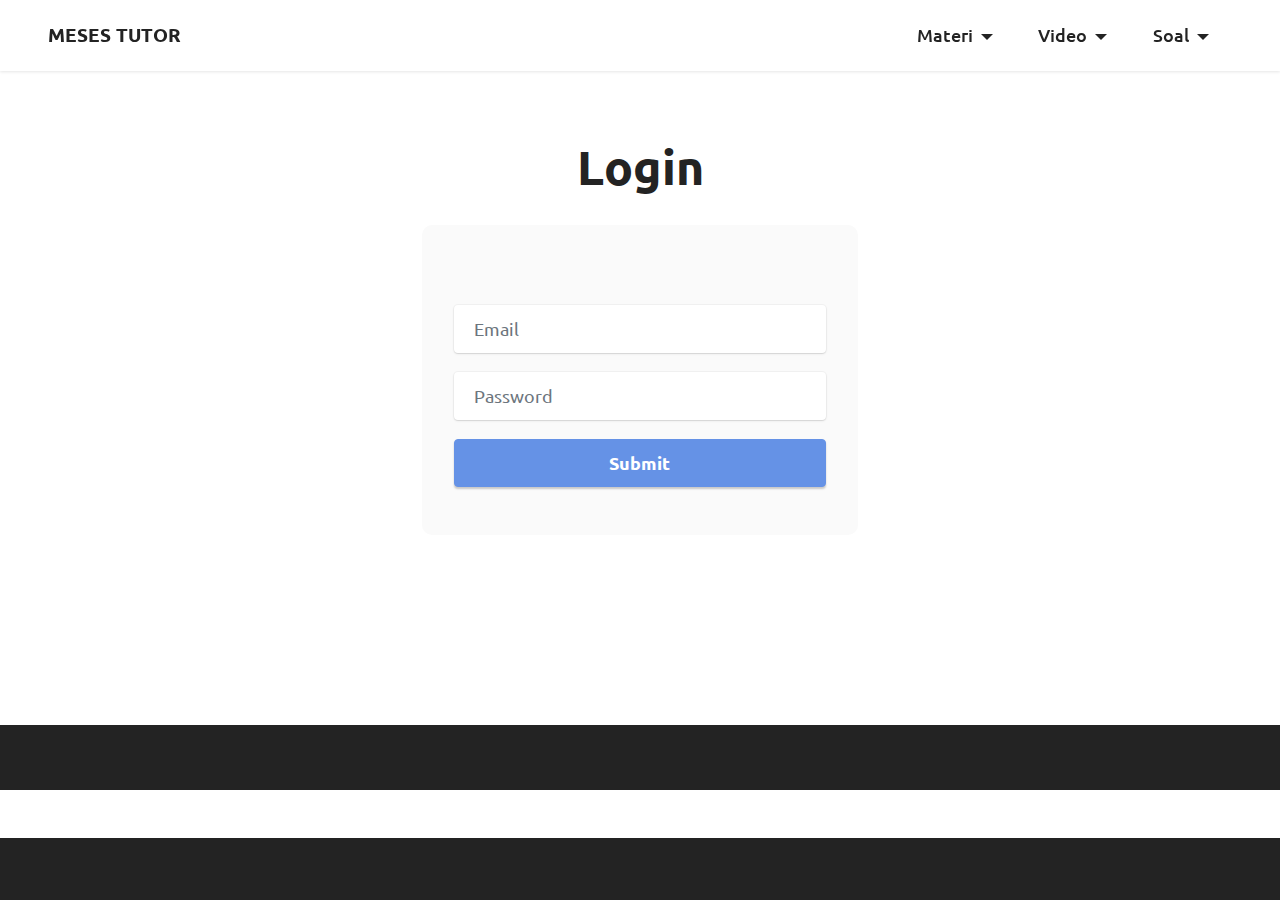
<file: login.html>
<!DOCTYPE html>
<html  >
<head>
  <!-- Site made with Mobirise Website Builder v5.2.0, https://mobirise.com -->
  <meta charset="UTF-8">
  <meta http-equiv="X-UA-Compatible" content="IE=edge">
  <meta name="generator" content="Mobirise v5.2.0, mobirise.com">
  <meta name="viewport" content="width=device-width, initial-scale=1, minimum-scale=1">
  <link rel="shortcut icon" href="assets/images/text-128x78-1.png" type="image/x-icon">
  <meta name="description" content="">
  
  
  <title>login</title>
  <link rel="stylesheet" href="assets/tether/tether.min.css">
  <link rel="stylesheet" href="assets/bootstrap/css/bootstrap.min.css">
  <link rel="stylesheet" href="assets/bootstrap/css/bootstrap-grid.min.css">
  <link rel="stylesheet" href="assets/bootstrap/css/bootstrap-reboot.min.css">
  <link rel="stylesheet" href="assets/facebook-plugin/style.css">
  <link rel="stylesheet" href="assets/dropdown/css/style.css">
  <link rel="stylesheet" href="assets/animatecss/animate.css">
  <link rel="stylesheet" href="assets/formstyler/jquery.formstyler.css">
  <link rel="stylesheet" href="assets/formstyler/jquery.formstyler.theme.css">
  <link rel="stylesheet" href="assets/datepicker/jquery.datetimepicker.min.css">
  <link rel="stylesheet" href="assets/socicon/css/styles.css">
  <link rel="stylesheet" href="assets/theme/css/style.css">
  <link rel="preload" as="style" href="assets/mobirise/css/mbr-additional.css"><link rel="stylesheet" href="assets/mobirise/css/mbr-additional.css" type="text/css">
  
  
  
  
</head>
<body>
  
  <section class="menu menu1 cid-sfXkj8RjUf" once="menu" id="menu1-o">
    

    <nav class="navbar navbar-dropdown navbar-fixed-top navbar-expand-lg">
        <div class="container-fluid">
            <div class="navbar-brand">
                
                <span class="navbar-caption-wrap"><a class="navbar-caption text-black text-primary display-7" href="index.html">MESES TUTOR</a></span>
            </div>
            <button class="navbar-toggler" type="button" data-toggle="collapse" data-target="#navbarSupportedContent" aria-controls="navbarNavAltMarkup" aria-expanded="false" aria-label="Toggle navigation">
                <div class="hamburger">
                    <span></span>
                    <span></span>
                    <span></span>
                    <span></span>
                </div>
            </button>
            <div class="collapse navbar-collapse" id="navbarSupportedContent">
                <ul class="navbar-nav nav-dropdown nav-right" data-app-modern-menu="true"><li class="nav-item dropdown"><a class="nav-link link text-black text-primary dropdown-toggle display-4" href="#" data-toggle="dropdown-submenu" aria-expanded="false">
                            Materi</a><div class="dropdown-menu"><a class="text-black text-primary dropdown-item display-4" href="kelas.html">Daftar Materi</a><a class="text-black text-primary dropdown-item display-4" href="addMateri.html">Tambah Materi</a></div></li>
                    <li class="nav-item dropdown"><a class="nav-link link text-black text-primary dropdown-toggle display-4" href="#" data-toggle="dropdown-submenu" aria-expanded="false">
                            Video</a><div class="dropdown-menu"><a class="text-black text-primary dropdown-item display-4" href="videoList.html">Daftar Video</a><a class="text-black text-primary dropdown-item display-4" href="AddVideo.html">Tambah Video</a></div></li><li class="nav-item dropdown"><a class="nav-link link text-black text-primary dropdown-toggle display-4" href="#" aria-expanded="false" data-toggle="dropdown-submenu">
                            Soal</a><div class="dropdown-menu"><a class="text-black text-primary dropdown-item display-4" href="soalList.html" aria-expanded="false">Daftar Soal</a><a class="text-black text-primary dropdown-item display-4" href="AddSoal.html" aria-expanded="false">Tambah Soal</a></div></li></ul>
                
                
            </div>
        </div>
    </nav>
</section>

<section class="form7 cid-sfXkj9xX6g" id="form7-p">
    
    
    <div class="container">
        <div class="mbr-section-head">
            <h3 class="mbr-section-title mbr-fonts-style align-center mb-0 display-2">
                <strong>Login</strong></h3>
            
        </div>
        <div class="row justify-content-center mt-4">
            <div class="col-lg-8 mx-auto mbr-form" data-form-type="formoid">
                <form action="https://mobirise.eu/" method="POST" class="mbr-form form-with-styler mx-auto" data-form-title="Form Name"><input type="hidden" name="email" data-form-email="true" value="GT1YybskVtTwzLuo+d3vs5Kx7t5LamZOnVlOCysBhuWh75OY0TH8uYuc98rqRvC1+t72qKWh5Sp6Jtvqkif7XPLGB9mQUokoRImxCI2oRRcLPD9RMegG6tmm7SlJadEZ">
                    <p class="mbr-text mbr-fonts-style align-center mb-4 display-7"></p>
                    <div class="">
                        <div hidden="hidden" data-form-alert="" class="alert alert-success col-12">Berhasil Login!</div>
                        <div hidden="hidden" data-form-alert-danger="" class="alert alert-danger col-12">Oops...! some
                            problem!</div>
                    </div>
                    <div class="dragArea row">
                        
                        <div class="col-lg-12 col-md-12 col-sm-12 form-group" data-for="email">
                            <input type="email" name="email" placeholder="Email" data-form-field="email" class="form-control" value="" id="email-form7-p">
                        </div>
                        <div data-for="phone" class="col-lg-12 col-md-12 col-sm-12 form-group">
                            <input type="tel" name="phone" placeholder="Password" data-form-field="phone" class="form-control" value="" id="phone-form7-p">
                        </div>
                        <div class="col-auto mbr-section-btn align-center"><button type="submit" class="btn btn-primary display-4">Submit</button></div>
                    </div>
                </form>
            </div>
        </div>
    </div>
</section>

<section class="footer3 cid-sfXBI85u46 mbr-reveal" once="footers" id="footer3-1s">

    

    

    <div class="container-fluid">
        <div class="media-container-row align-center mbr-white">
            <div class="row row-links">
                <ul class="foot-menu">
                    
                    
                    
                    
                    
                <li class="foot-menu-item mbr-fonts-style display-7"></li><li class="foot-menu-item mbr-fonts-style display-7"></li><li class="foot-menu-item mbr-fonts-style display-7">&nbsp;&nbsp;</li><li class="foot-menu-item mbr-fonts-style display-7"></li><li class="foot-menu-item mbr-fonts-style display-7"></li></ul>
            </div>
            <div class="row social-row">
                <div class="social-list align-right pb-2">
                    
                    
                    
                    
                    
                    
                <div class="soc-item">
                        <a href="https://twitter.com/mobirise" target="_blank">
                            <span class="socicon-twitter socicon mbr-iconfont mbr-iconfont-social"></span>
                        </a>
                    </div><div class="soc-item">
                        <a href="https://www.facebook.com/pages/Mobirise/1616226671953247" target="_blank">
                            <span class="socicon-facebook socicon mbr-iconfont mbr-iconfont-social"></span>
                        </a>
                    </div><div class="soc-item">
                        <a href="https://www.youtube.com/c/mobirise" target="_blank">
                            <span class="socicon-youtube socicon mbr-iconfont mbr-iconfont-social"></span>
                        </a>
                    </div><div class="soc-item">
                        <a href="https://instagram.com/mobirise" target="_blank">
                            <span class="socicon-instagram socicon mbr-iconfont mbr-iconfont-social"></span>
                        </a>
                    </div><div class="soc-item">
                        <a href="https://plus.google.com/u/0/+Mobirise" target="_blank">
                            <span class="socicon-googleplus socicon mbr-iconfont mbr-iconfont-social"></span>
                        </a>
                    </div><div class="soc-item">
                        <a href="https://www.behance.net/Mobirise" target="_blank">
                            <span class="socicon-behance socicon mbr-iconfont mbr-iconfont-social"></span>
                        </a>
                    </div></div>
            </div>
            <div class="row row-copirayt">
                <p class="mbr-text mb-0 mbr-fonts-style mbr-white align-center display-7">
                    © Copyright 2020 MESES. All Rights Reserved.
                </p>
            </div>
        </div>
    </div>
</section><section style="background-color: #fff; font-family: -apple-system, BlinkMacSystemFont, 'Segoe UI', 'Roboto', 'Helvetica Neue', Arial, sans-serif; color:#aaa; font-size:12px; padding: 0; align-items: center; display: flex;"><a href="https://mobirise.site/s" style="flex: 1 1; height: 3rem; padding-left: 1rem;"></a><p style="flex: 0 0 auto; margin:0; padding-right:1rem;">Mobirise web builder - <a href="https://mobirise.site/n" style="color:#aaa;">Try here</a></p></section><script src="assets/web/assets/jquery/jquery.min.js"></script>  <script src="assets/popper/popper.min.js"></script>  <script src="assets/tether/tether.min.js"></script>  <script src="assets/bootstrap/js/bootstrap.min.js"></script>  <script src="https://connect.facebook.net/en_US/sdk.js#xfbml=1&version=v2.5"></script>  <script src="https://apis.google.com/js/plusone.js"></script>  <script src="assets/facebook-plugin/facebook-script.js"></script>  <script src="assets/smoothscroll/smooth-scroll.js"></script>  <script src="assets/dropdown/js/nav-dropdown.js"></script>  <script src="assets/dropdown/js/navbar-dropdown.js"></script>  <script src="assets/touchswipe/jquery.touch-swipe.min.js"></script>  <script src="assets/viewportchecker/jquery.viewportchecker.js"></script>  <script src="assets/formstyler/jquery.formstyler.js"></script>  <script src="assets/formstyler/jquery.formstyler.min.js"></script>  <script src="assets/datepicker/jquery.datetimepicker.full.js"></script>  <script src="assets/theme/js/script.js"></script>  <script src="assets/formoid/formoid.min.js"></script>  
  
  
 <div id="scrollToTop" class="scrollToTop mbr-arrow-up"><a style="text-align: center;"><i class="mbr-arrow-up-icon mbr-arrow-up-icon-cm cm-icon cm-icon-smallarrow-up"></i></a></div>
    <input name="animation" type="hidden">
  </body>
</html>
</file>
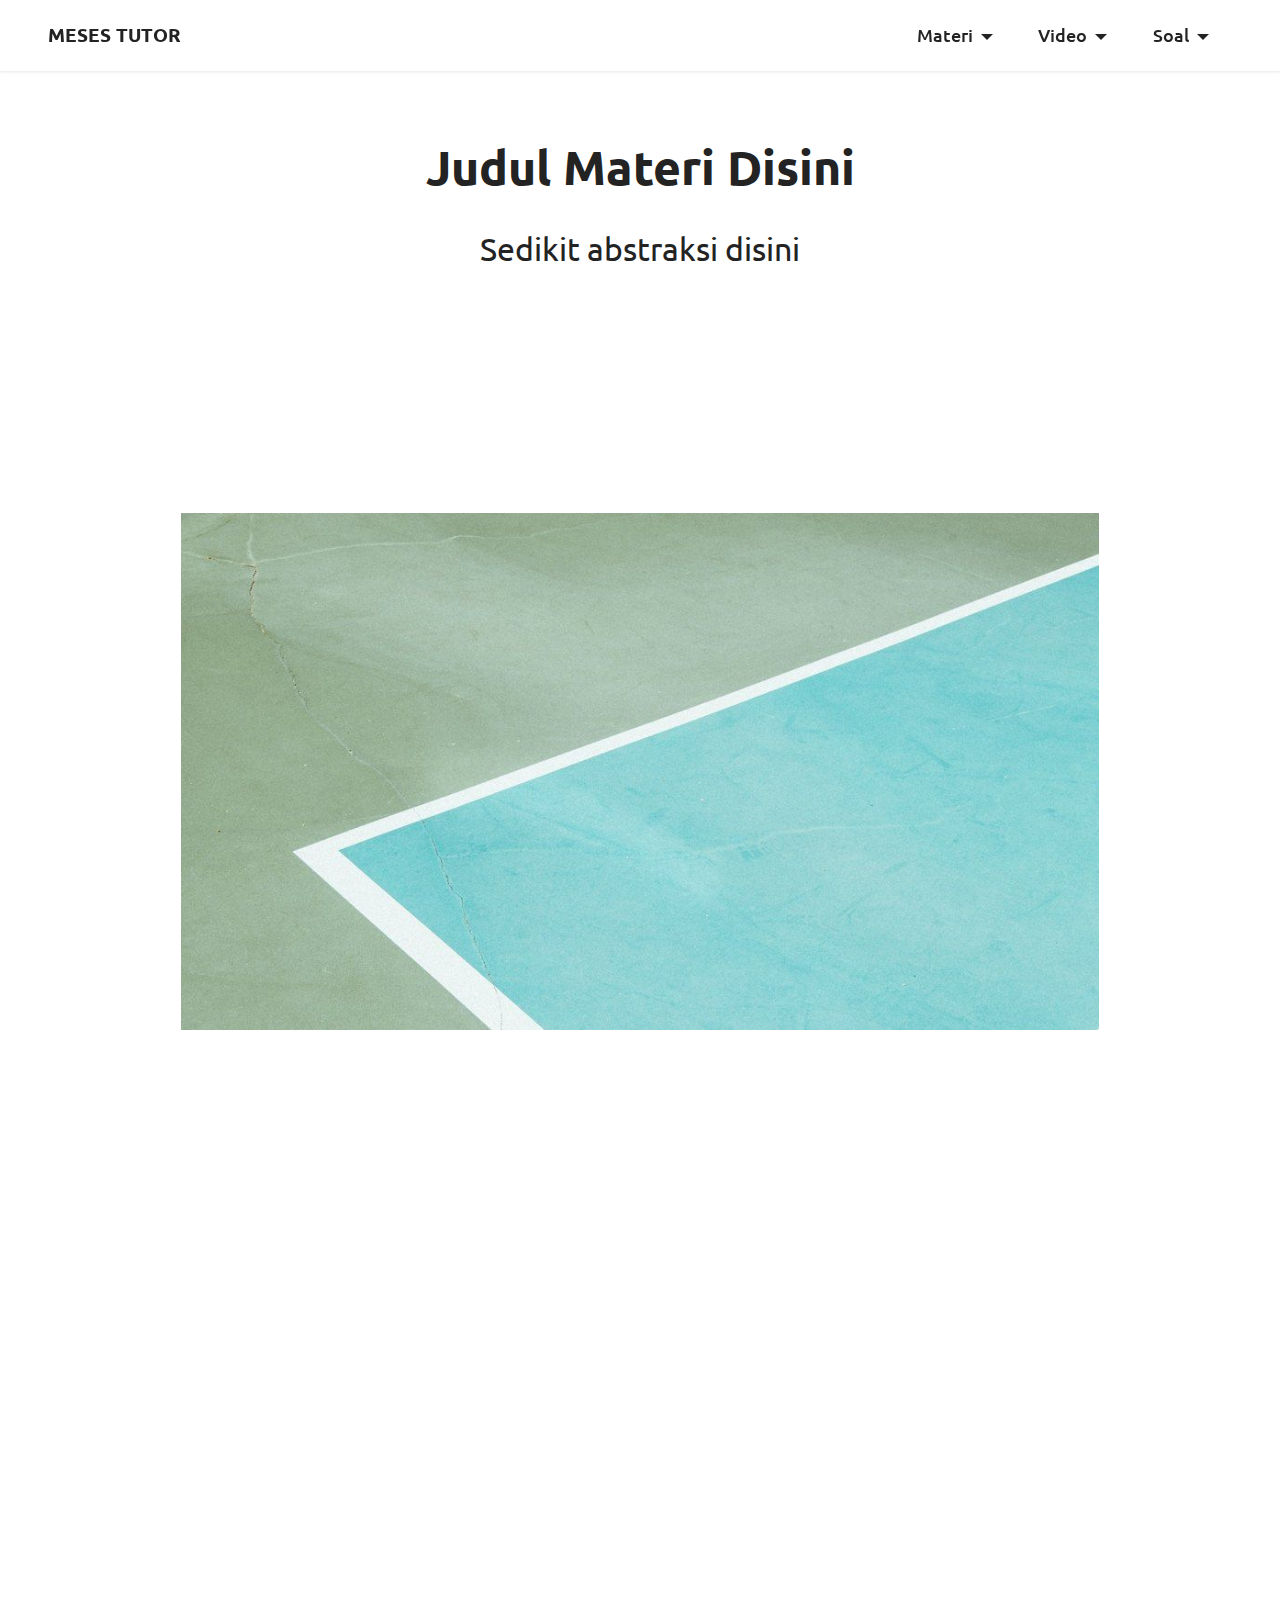
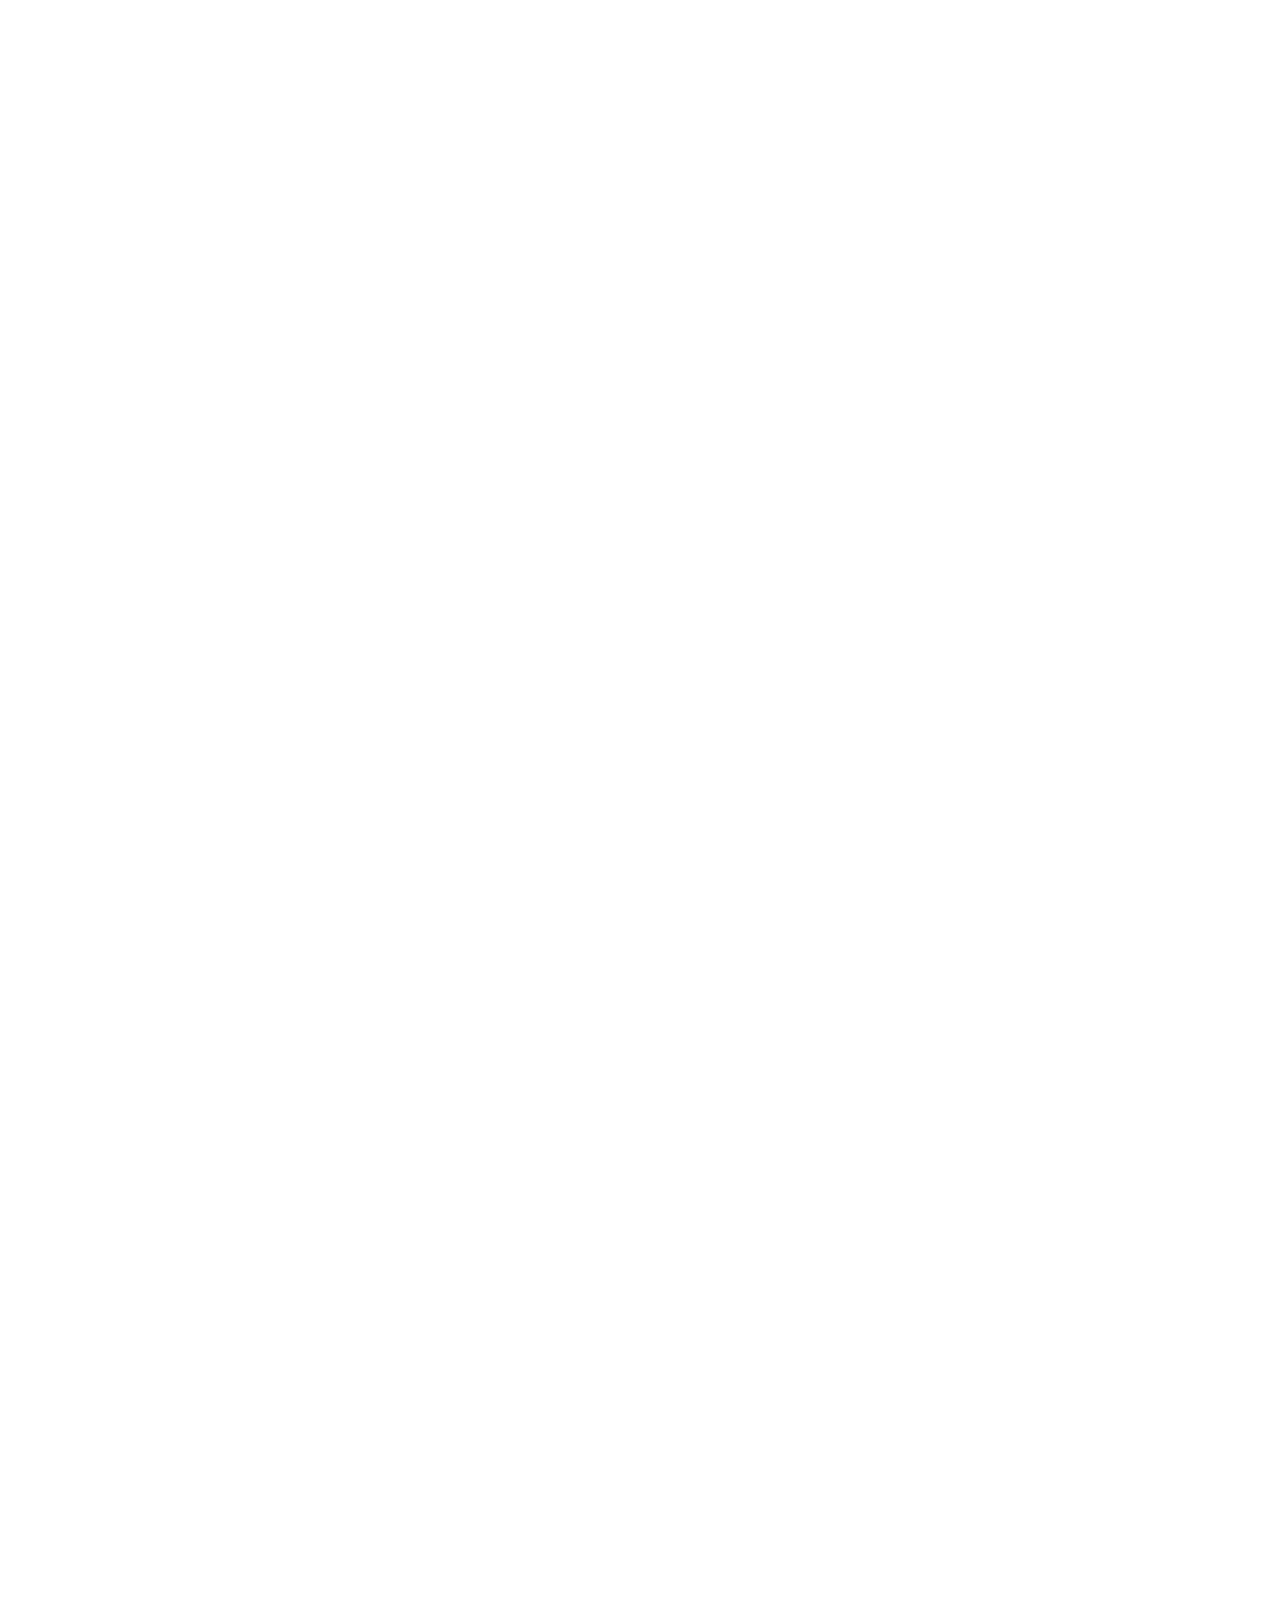
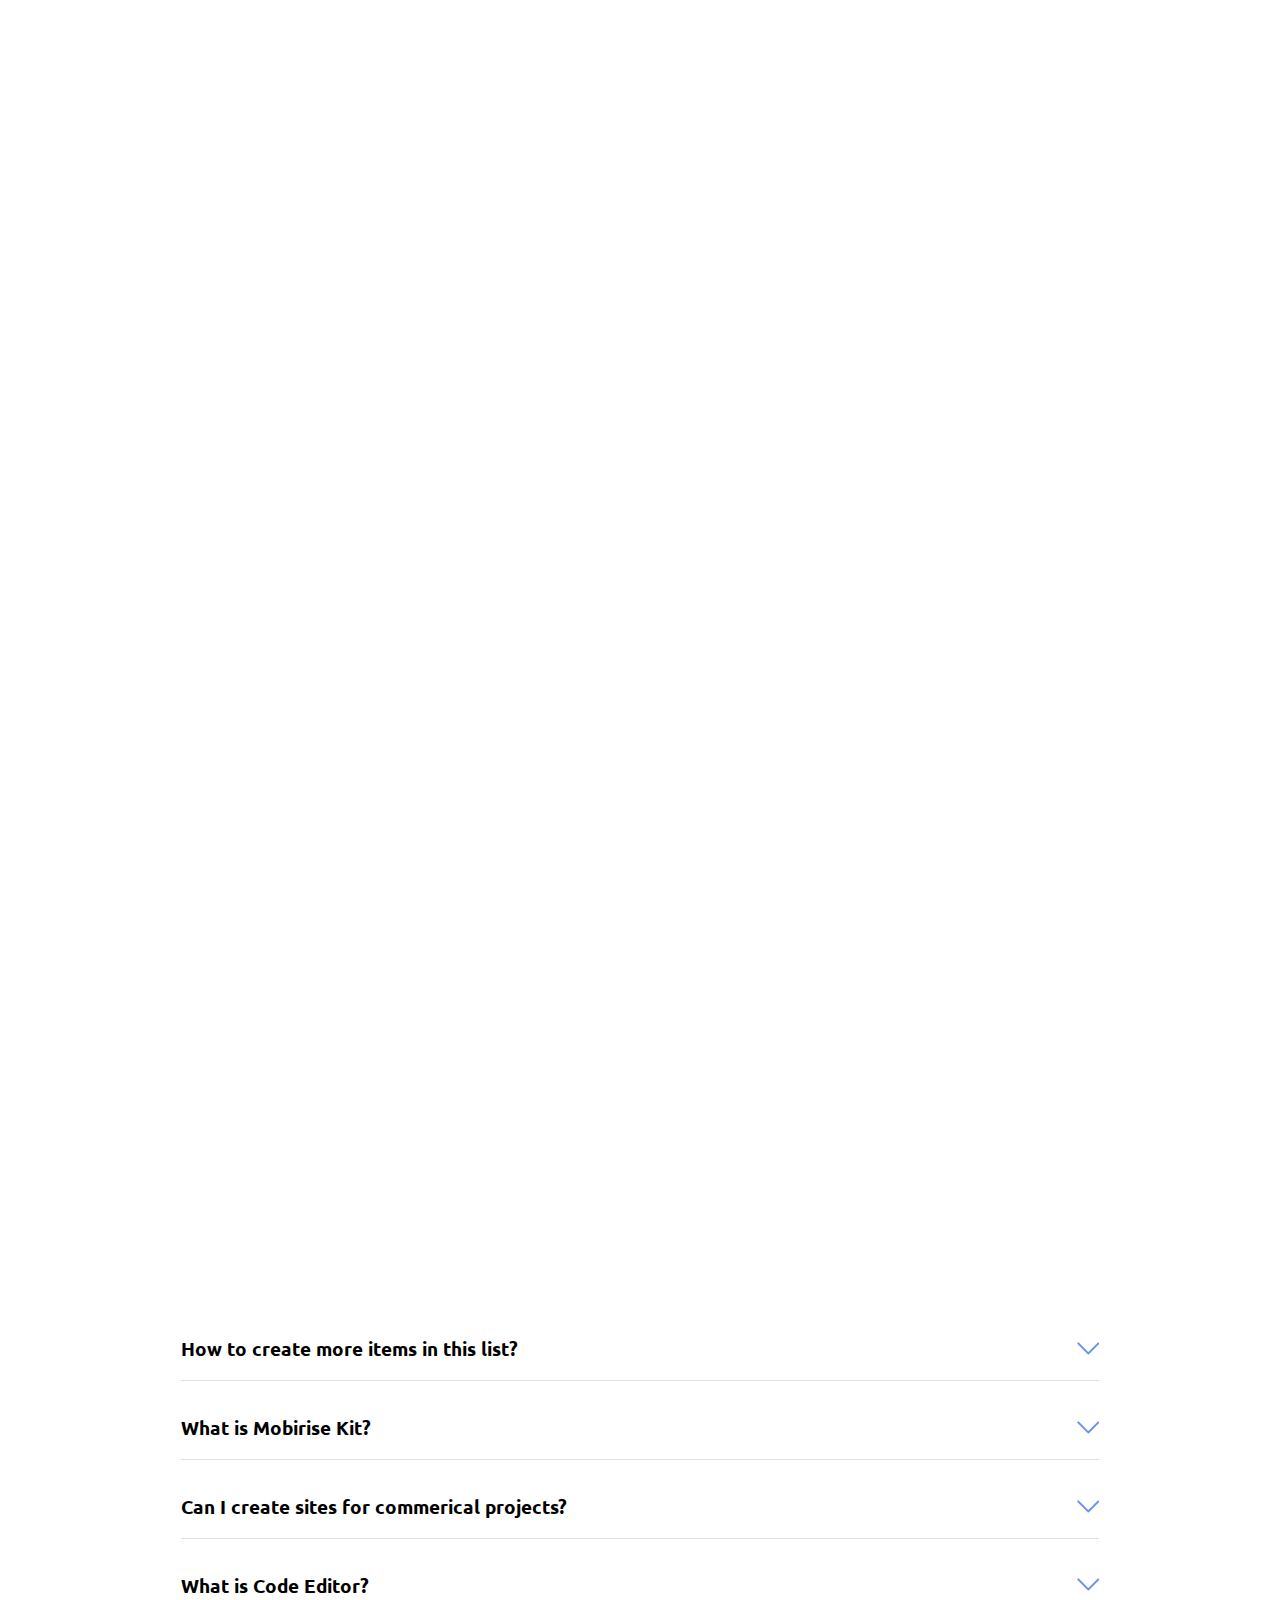
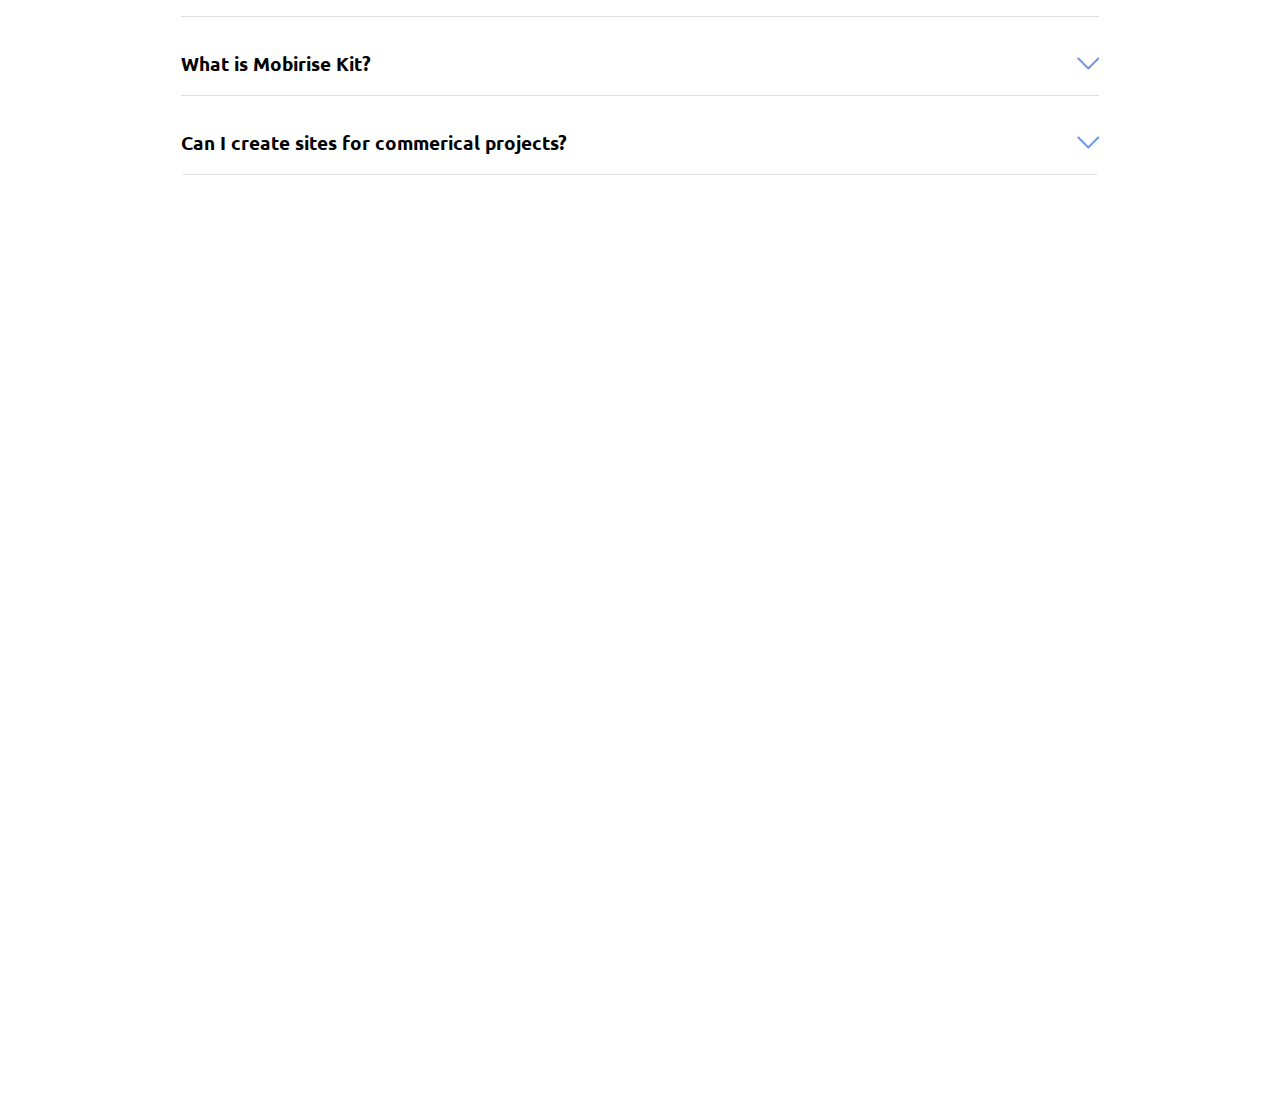
<file: materi.html>
<!DOCTYPE html>
<html  >
<head>
  <!-- Site made with Mobirise Website Builder v5.2.0, https://mobirise.com -->
  <meta charset="UTF-8">
  <meta http-equiv="X-UA-Compatible" content="IE=edge">
  <meta name="generator" content="Mobirise v5.2.0, mobirise.com">
  <meta name="viewport" content="width=device-width, initial-scale=1, minimum-scale=1">
  <link rel="shortcut icon" href="assets/images/text-128x78-1.png" type="image/x-icon">
  <meta name="description" content="">
  
  
  <title>materi</title>
  <link rel="stylesheet" href="assets/web/assets/mobirise-icons2/mobirise2.css">
  <link rel="stylesheet" href="assets/web/assets/mobirise-icons/mobirise-icons.css">
  <link rel="stylesheet" href="assets/tether/tether.min.css">
  <link rel="stylesheet" href="assets/bootstrap/css/bootstrap.min.css">
  <link rel="stylesheet" href="assets/bootstrap/css/bootstrap-grid.min.css">
  <link rel="stylesheet" href="assets/bootstrap/css/bootstrap-reboot.min.css">
  <link rel="stylesheet" href="assets/facebook-plugin/style.css">
  <link rel="stylesheet" href="assets/dropdown/css/style.css">
  <link rel="stylesheet" href="assets/animatecss/animate.css">
  <link rel="stylesheet" href="assets/socicon/css/styles.css">
  <link rel="stylesheet" href="assets/theme/css/style.css">
  <link rel="preload" as="style" href="assets/mobirise/css/mbr-additional.css"><link rel="stylesheet" href="assets/mobirise/css/mbr-additional.css" type="text/css">
  
  
  
  
</head>
<body>
  
  <section class="menu menu1 cid-sfXkj8RjUf" once="menu" id="menu1-r">
    

    <nav class="navbar navbar-dropdown navbar-fixed-top navbar-expand-lg">
        <div class="container-fluid">
            <div class="navbar-brand">
                
                <span class="navbar-caption-wrap"><a class="navbar-caption text-black text-primary display-7" href="index.html">MESES TUTOR</a></span>
            </div>
            <button class="navbar-toggler" type="button" data-toggle="collapse" data-target="#navbarSupportedContent" aria-controls="navbarNavAltMarkup" aria-expanded="false" aria-label="Toggle navigation">
                <div class="hamburger">
                    <span></span>
                    <span></span>
                    <span></span>
                    <span></span>
                </div>
            </button>
            <div class="collapse navbar-collapse" id="navbarSupportedContent">
                <ul class="navbar-nav nav-dropdown nav-right" data-app-modern-menu="true"><li class="nav-item dropdown"><a class="nav-link link text-black text-primary dropdown-toggle display-4" href="#" data-toggle="dropdown-submenu" aria-expanded="false">
                            Materi</a><div class="dropdown-menu"><a class="text-black text-primary dropdown-item display-4" href="kelas.html">Daftar Materi</a><a class="text-black text-primary dropdown-item display-4" href="addMateri.html">Tambah Materi</a></div></li>
                    <li class="nav-item dropdown"><a class="nav-link link text-black text-primary dropdown-toggle display-4" href="#" data-toggle="dropdown-submenu" aria-expanded="false">
                            Video</a><div class="dropdown-menu"><a class="text-black text-primary dropdown-item display-4" href="videoList.html">Daftar Video</a><a class="text-black text-primary dropdown-item display-4" href="AddVideo.html">Tambah Video</a></div></li><li class="nav-item dropdown"><a class="nav-link link text-black text-primary dropdown-toggle display-4" href="#" aria-expanded="false" data-toggle="dropdown-submenu">
                            Soal</a><div class="dropdown-menu"><a class="text-black text-primary dropdown-item display-4" href="soalList.html" aria-expanded="false">Daftar Soal</a><a class="text-black text-primary dropdown-item display-4" href="AddSoal.html" aria-expanded="false">Tambah Soal</a></div></li></ul>
                
                
            </div>
        </div>
    </nav>
</section>

<section class="content4 cid-sfXl4B2KP5" id="content4-v">
    
    
    <div class="container">
        <div class="row justify-content-center">
            <div class="title col-md-12 col-lg-10">
                <h3 class="mbr-section-title mbr-fonts-style align-center mb-4 display-2">
                    <strong>Judul Materi Disini</strong></h3>
                <h4 class="mbr-section-subtitle align-center mbr-fonts-style mb-4 display-5">Sedikit abstraksi disini</h4>
                
            </div>
        </div>
    </div>
</section>

<section class="video1 cid-sfXkR3iEYI" id="video1-t">
    
    
    <div class="align-center container">
        <div class="mbr-section-head">
            
            
        </div>
        <div class="row justify-content-center mt-4">
            <div class="col-12 col-lg-10">
                <div class="box">
                    <div class="mbr-media show-modal align-center" data-modal=".modalWindow">
                        <img src="assets/images/video1.jpg" alt="Mobirise">
                        <div class="icon-wrap">
                            <a class="text-primary" href="#"><span class="mbr-iconfont socicon-youtube socicon"></span></a>
                        </div>
                    </div>
                </div>
            </div>
        </div>
    </div>
    <div>
        <div class="modalWindow" style="display: none;">
            <div class="modalWindow-container">
                <div class="modalWindow-video-container">
                    <div class="modalWindow-video">
                        <iframe width="100%" height="100%" frameborder="0" allowfullscreen="1" data-src="https://www.youtube.com/watch?v=VA8PzkQa8d8"></iframe>
                    </div>
                    <a class="close" role="button" data-dismiss="modal">
                        <span aria-hidden="true" class="mbr-iconfont mobi-mbri-close mobi-mbri closeModal"></span>
                        <span class="sr-only">Close</span>
                    </a>
                </div>
            </div>
        </div>
    </div>
</section>

<section class="mbr-section article content1 cid-sfXlcPTAgJ" id="content1-y">
    
     

    <div class="container">
        <div class="media-container-row">
            <div class="mbr-text col-12 mbr-fonts-style display-7 col-md-12"><p>
                 &nbsp; &nbsp; <strong>Lorem ipsum</strong> dolor sit amet, consectetur adipiscing elit. Praesent fermentum nulla a eros tempus, nec accumsan tellus lacinia. Donec sagittis risus libero, quis vestibulum justo finibus quis. Nunc quis est est. Cras viverra mattis magna. Sed accumsan nisi tempor, cursus arcu id, scelerisque massa. Morbi vehicula massa eu consectetur gravida. Aliquam viverra bibendum sollicitudin.
</p><p>&nbsp;&nbsp;&nbsp;&nbsp;In interdum facilisis libero, at luctus mi tempor vitae. Sed id tristique orci. Integer vel velit scelerisque magna ultricies sollicitudin. Aliquam mattis ante ac sapien imperdiet, at sollicitudin lorem ultrices. Nulla rhoncus a tellus eget lacinia. Pellentesque condimentum aliquet felis. Sed a mauris hendrerit, accumsan diam vitae, ultricies sem. Aliquam erat volutpat. Nulla et ex in dui ornare condimentum sit amet a quam. Fusce ac auctor turpis, sit amet condimentum eros. Donec iaculis, nisi ut varius gravida, ante augue suscipit elit, tristique vestibulum purus eros et nulla.
</p><p>&nbsp;&nbsp;&nbsp;&nbsp;In at lus ut turpis eleifend finibus. Ut vel pellentesque massa. Sed et lectus vitae turpis tincidunt scelerisque ornare ut nulla. Pellentesque at nisl urna. Nam tempor dictum ipsum, ut congue velit consectetur non. Nunc cursus ligula ac leo tincidunt, id venenatis ipsum mattis. Nunc ut pellentesque felis. Integer id sagittis arcu. Nam auctor ac lectus sit amet tempor. Aliquam accumsan lacus turpis, sit amet eleifend justo convallis at. Nunc non euismod tortor. Pellentesque sit amet scelerisque turpis, id convallis arcu. Sed tincidunt consequat metus, id porttitor tellus aliquam id. Proin interdum mauris et libero condimentum pretium. Integer ultrices libero velit. Suspendisse vitae rutrum erat, nec mollis nibh.
</p><p>&nbsp;&nbsp;&nbsp;&nbsp;Mauris tempor urna id luctus cursus. Sed malesuada venenatis lectus in venenatis. Nullam in pellentesque enim, faucibus bibendum mauris. Donec volutpat imperdiet elit nec sodales. Cras maximus, mi vel dapibus egestas, elit mauris aliquam ex, ut consectetur sem libero quis nunc. Nunc in porta eros. Phasellus eget tortor a nisl faucibus interdum eget sed lorem.
</p><p>&nbsp;&nbsp;&nbsp;&nbsp;Nullam vehicula ligula quis nisi laoreet lobortis. Ut eleifend mollis ipsum, at faucibus orci. Etiam pulvinar faucibus porta. Pellentesque ac sagittis risus. Ut venenatis augue vel fermentum tempus. Integer dictum aliquam metus, eu convallis lacus sagittis in. Sed imperdiet tortor sed ex tincidunt, sit amet porta massa pulvinar. Aenean a consequat mi, non fermentum sapien. Suspendisse eget consectetur ante.
</p><p>&nbsp;&nbsp;&nbsp;&nbsp;Cras in enim porttitor, condimentum erat id, luctus quam. Suspendisse porttitor ante elit, sed sodales ligula luctus vitae. Etiam dapibus fringilla ipsum vitae venenatis. Cras et euismod ipsum, nec commodo diam. Fusce augue ipsum, ullamcorper non sem sit amet, ornare ultricies nunc. Fusce non vulputate ligula. Donec vel felis consectetur, tincidunt nunc et, convallis mi. Maecenas cursus nisl in ex facilisis, in aliquet quam dignissim. Cras quis orci nibh. Ut tempus arcu et neque dignissim rutrum. Vivamus eget aliquet massa. In tincidunt pellentesque magna sit amet pellentesque. Ut tempus urna sit amet nisi aliquam consectetur. Quisque vitae luctus quam. Nullam eget enim gravida, pellentesque nisi laoreet, pellentesque tortor. Morbi eleifend erat viverra bibendum finibus.
</p><p>&nbsp;&nbsp;&nbsp;&nbsp;Aenean a pulvinar est. Pellentesque habitant morbi tristique senectus et netus et malesuada fames ac turpis egestas. Morbi faucibus euismod auctor. Phasellus pellentesque ipsum turpis. Quisque in nisi nec nisl dictum imperdiet. Etiam velit diam, fringilla sed nibh eget, dignissim rutrum est. Interdum et malesuada fames ac ante ipsum primis in faucibus. Cras sit amet urna metus. Aliquam erat volutpat. Vestibulum semper consequat diam, eget mattis elit accumsan eu. Phasellus tristique, lacus quis venenatis euismod, elit tellus vestibulum lorem, in mattis nunc quam tincidunt purus. Maecenas vel risus massa.
</p><p>&nbsp;&nbsp;&nbsp;&nbsp;Donec rhoncus sed nisi eget ultricies. Sed a diam finibus, tincidunt sem eget, porttitor massa. Ut dictum lectus sed pellentesque interdum. Curabitur a laoreet libero, ac auctor purus. Etiam condimentum tristique tempus. Maecenas quis porttitor dui, non imperdiet ipsum. Vivamus odio quam, imperdiet ac magna et, venenatis congue nulla.
</p><p>&nbsp;&nbsp;&nbsp;&nbsp;Nulla vel diam et nibh finibus lacinia vitae quis magna. Vestibulum accumsan ligula massa. Cras congue ut tortor eu molestie. Vivamus tincidunt augue quis elit maximus laoreet. Etiam imperdiet convallis nulla, eget interdum turpis gravida nec. Pellentesque eleifend malesuada ex, ut vestibulum eros ultrices aliquet. Nam tincidunt, lectus sit amet vehicula lacinia, sapien metus dapibus sem, et dignissim nisi nunc vel urna. Donec quis tortor eros.
</p><p>&nbsp;&nbsp;&nbsp;&nbsp;Phasellus fermentum lacus a dapibus tincidunt. Donec nisl est, rutrum in malesuada in, aliquet non leo. Aenean rhoncus odio sed tellus mollis congue. Vestibulum ante ipsum primis in faucibus orci luctus et ultrices posuere cubilia curae; Mauris ac iaculis elit, eget vehicula risus. Nullam non venenatis urna, sit amet condimentum lacus. Integer diam elit, ultricies sit amet magna quis, tristique porta magna.
</p><p>&nbsp;&nbsp;&nbsp;&nbsp;Suspendisse quis venenatis orci. Aliquam ut metus eget lorem egestas ultricies. In blandit nisi nec pulvinar dapibus. Nullam pulvinar felis diam, eget placerat mauris posuere at. Vivamus et turpis sit amet lorem pulvinar cursus eu sit amet nisi. Donec maximus ac est eu ultrices. Maecenas euismod tristique suscipit. Suspendisse scelerisque tincidunt tortor at sollicitudin. Vivamus tincidunt nulla a semper tincidunt. Quisque vel hendrerit ligula, vestibulum gravida magna. Phasellus id lacus turpis.</p></div>
        </div>
    </div>
</section>

<section class="image1 cid-sfXlsQg4qC" id="image1-z">
    

    

    <div class="container">
        <div class="row align-items-center">
            <div class="col-12 col-lg-6">
                <div class="image-wrapper">
                    <img src="assets/images/4.jpg" alt="Mobirise">
                    <p class="mbr-description mbr-fonts-style pt-2 align-center display-4">
                    Image Description</p>
                </div>
            </div>
            <div class="col-12 col-lg">
                <div class="text-wrapper">
                    <h3 class="mbr-section-title mbr-fonts-style mb-3 display-5">
                        <strong>Image with Description</strong></h3>
                    <p class="mbr-text mbr-fonts-style display-7">
                        Use Mobirise website building software to create multiple sites for commercial and non-profit projects. Click on the image in this block to replace it. You can add a description below your image, or on the side. If you want to hide some of the text fields, open the Block parameters, and uncheck relevant options.</p>
                </div>
            </div>
        </div>
    </div>
</section>

<section class="content7 cid-sfXl5Pg53Y" id="content7-w">
    
    <div class="container">
        <div class="row justify-content-center">
            <div class="col-12 col-md-10">
                <blockquote>
                <h5 class="mbr-section-title mbr-fonts-style mb-2 display-7"><strong>Tahukah Kamu?</strong></h5>
                <p class="mbr-text mbr-fonts-style display-4">Quisque id pulvinar dolor. Pellentesque sapien nisl, fringilla quis gravida in, commodo vel quam. Mauris nibh ipsum, tempus non tortor id, blandit volutpat eros. Nam ipsum arcu, interdum vel sollicitudin non, tincidunt eget ex. Suspendisse dui sem, dapibus sit amet velit sed, euismod euismod tortor. Donec quis leo commodo, condimentum sem vitae, hendrerit risus. Sed at tortor nec dolor finibus sagittis a nec leo. Ut odio libero, fermentum et odio ac, dictum ornare nibh. Nunc ultricies massa magna, et tempus arcu lobortis ac. Suspendisse fringilla ipsum nulla, vel auctor neque tristique id. Maecenas faucibus sed nisi sed blandit. Ut ac sem eros. Nam suscipit lectus eget nibh tincidunt, vitae semper libero mollis.</p></blockquote>
            </div>
        </div>
    </div>
</section>

<section class="content8 cid-sfXkSD4lrT" id="content8-u">
    
    <div class="container">
        <div class="row justify-content-center">
            <div class="counter-container col-md-12 col-lg-10">
                <h4 class="mbr-section-title mbr-fonts-style mb-4 display-5">
                    Perlu Diingat !!!</h4>
                <div class="mbr-text mbr-fonts-style display-7">
                    <ul>
                        <li><strong>Donec rhoncus</strong> sed nisi eget ultricies. Sed a diam finibus, tincidunt sem eget, porttitor massa. Ut dictum lectus sed pellentesque interdum. Curabitur a laoreet libero, ac auctor purus. Etiam condimentum tristique tempus. Maecenas quis porttitor dui, non imperdiet ipsum. Vivamus odio quam, imperdiet ac magna et, venenatis congue nulla.</li>
                        <li><strong>Lorem ipsum </strong>dolor sit amet, consectetur adipiscing elit. Praesent fermentum nulla a eros tempus, nec accumsan tellus lacinia. Donec sagittis risus libero, quis vestibulum justo finibus quis. Nunc quis est est. Cras viverra mattis magna. Sed accumsan nisi tempor, cursus arcu id, scelerisque massa. Morbi vehicula massa eu consectetur gravida. Aliquam viverra bibendum sollicitudin.</li>
                        <li><strong>Lorem ipsum</strong> dolor sit amet, consectetur adipiscing elit. Praesent fermentum nulla a eros tempus, nec accumsan tellus lacinia. Donec sagittis risus libero, quis vestibulum justo finibus quis. Nunc quis est est. Cras viverra mattis magna. Sed accumsan nisi tempor, cursus arcu id, scelerisque massa. Morbi vehicula massa eu consectetur gravida. Aliquam viverra bibendum sollicitudin.</li>
                    </ul>
                </div>
            </div>
        </div>
    </div>
</section>

<section class="content16 cid-sfXl7tK8t5" id="content16-x">

    

    
    <div class="container">
        <div class="row justify-content-center">
            <div class="col-12 col-md-10">
                <div class="mbr-section-head align-center mb-4">
                    <h3 class="mbr-section-title mb-0 mbr-fonts-style display-2"><strong>FAQ</strong></h3>
                    
                </div>
                <div id="bootstrap-accordion_25" class="panel-group accordionStyles accordion" role="tablist" aria-multiselectable="true">
                    <div class="card mb-3">
                        <div class="card-header" role="tab" id="headingOne">
                            <a role="button" class="panel-title collapsed" data-toggle="collapse" data-core="" href="#collapse1_25" aria-expanded="false" aria-controls="collapse1">
                                <h6 class="panel-title-edit mbr-fonts-style mb-0 display-7"><strong>How to create more items in this list?</strong>
                                </h6>
                                <span class="sign mbr-iconfont mbri-arrow-down"></span>
                            </a>
                        </div>
                        <div id="collapse1_25" class="panel-collapse noScroll collapse" role="tabpanel" aria-labelledby="headingOne" data-parent="#bootstrap-accordion_25">
                            <div class="panel-body">
                                <p class="mbr-fonts-style panel-text display-4">The number of items is limited in this block. Open
                                    the Block parameters to change the amount of items.</p>
                            </div>
                        </div>
                    </div>
                    <div class="card mb-3">
                        <div class="card-header" role="tab" id="headingOne">
                            <a role="button" class="panel-title collapsed" data-toggle="collapse" data-core="" href="#collapse2_25" aria-expanded="false" aria-controls="collapse2">
                                <h6 class="panel-title-edit mbr-fonts-style mb-0 display-7"><strong>What is Mobirise Kit?
                                    </strong></h6>
                                <span class="sign mbr-iconfont mbri-arrow-down"></span>
                            </a>
                        </div>
                        <div id="collapse2_25" class="panel-collapse noScroll collapse" role="tabpanel" aria-labelledby="headingOne" data-parent="#bootstrap-accordion_25">
                            <div class="panel-body">
                                <p class="mbr-fonts-style panel-text display-4">
                                    Mobirise Kit is a service that provides the access to all current and new
                                    themes/extensions developed by Mobirise. New themes/extensions are released every
                                    month and will be available in your account during your plan period, without any
                                    additional charge.</p>
                            </div>
                        </div>
                    </div>
                    <div class="card mb-3">
                        <div class="card-header" role="tab" id="headingOne">
                            <a role="button" class="panel-title collapsed" data-toggle="collapse" data-core="" href="#collapse3_25" aria-expanded="false" aria-controls="collapse3">
                                <h6 class="panel-title-edit mbr-fonts-style mb-0 display-7"><strong>Can I create sites for commerical
                                        projects?</strong></h6>
                                <span class="sign mbr-iconfont mbri-arrow-down"></span>
                            </a>
                        </div>
                        <div id="collapse3_25" class="panel-collapse noScroll collapse" role="tabpanel" aria-labelledby="headingOne" data-parent="#bootstrap-accordion_25">
                            <div class="panel-body">
                                <p class="mbr-fonts-style panel-text display-4">
                                    Yes, Mobirise is free for both non-profit and commercial sites.</p>
                            </div>
                        </div>
                    </div>
                    <div class="card mb-3">
                        <div class="card-header" role="tab" id="headingOne">
                            <a role="button" class="panel-title collapsed" data-toggle="collapse" data-core="" href="#collapse4_25" aria-expanded="false" aria-controls="collapse4">
                                <h6 class="panel-title-edit mbr-fonts-style mb-0 display-7"><strong>What is Code Editor?</strong></h6>
                                <span class="sign mbr-iconfont mbri-arrow-down"></span>
                            </a>
                        </div>
                        <div id="collapse4_25" class="panel-collapse noScroll collapse" role="tabpanel" aria-labelledby="headingOne" data-parent="#bootstrap-accordion_25">
                            <div class="panel-body">
                                <p class="mbr-fonts-style panel-text display-4">
                                    This extension allows editing the code of block in the app. Also, it's possible to
                                    add code to the head and body parts of pages.</p>
                            </div>
                        </div>
                    </div>
                    <div class="card mb-3">
                        <div class="card-header" role="tab" id="headingOne">
                            <a role="button" class="panel-title collapsed" data-toggle="collapse" data-core="" href="#collapse5_25" aria-expanded="false" aria-controls="collapse5">
                                <h6 class="panel-title-edit mbr-fonts-style mb-0 display-7"><strong>What is Mobirise Kit?
                                    </strong></h6>
                                <span class="sign mbr-iconfont mbri-arrow-down"></span>
                            </a>
                        </div>
                        <div id="collapse5_25" class="panel-collapse noScroll collapse" role="tabpanel" aria-labelledby="headingOne" data-parent="#bootstrap-accordion_25">
                            <div class="panel-body">
                                <p class="mbr-fonts-style panel-text display-4">
                                    Mobirise Kit is a service that provides the access to all current and new
                                    themes/extensions developed by Mobirise. New themes/extensions are released every
                                    month and will be available in your account during your plan period, without any
                                    additional charge.</p>
                            </div>
                        </div>
                    </div>
                    <div class="card mb-3">
                        <div class="card-header" role="tab" id="headingOne">
                            <a role="button" class="panel-title collapsed" data-toggle="collapse" data-core="" href="#collapse6_25" aria-expanded="false" aria-controls="collapse6">
                                <h6 class="panel-title-edit mbr-fonts-style mb-0 display-7"><strong>Can I create sites for commerical
                                        projects?</strong></h6>
                                <span class="sign mbr-iconfont mbri-arrow-down"></span>
                            </a>
                        </div>
                        <div id="collapse6_25" class="panel-collapse noScroll collapse" role="tabpanel" aria-labelledby="headingOne" data-parent="#bootstrap-accordion_25">
                            <div class="panel-body">
                                <p class="mbr-fonts-style panel-text display-4">
                                    Yes, Mobirise is free for both non-profit and commercial sites.</p>
                            </div>
                        </div>
                    </div>
                </div>
            </div>
        </div>
    </div>
</section>

<section class="mbr-section form1 cid-sfXuh4l7U1" id="form1-17">

    

    
    <div class="container">
        <div class="row justify-content-center">
            <div class="title col-12 col-lg-8">
                <h2 class="mbr-section-title align-center pb-3 mbr-fonts-style display-2">
                    Ada pertanyaan lain?</h2>
                
            </div>
        </div>
    </div>
    <div class="container">
        <div class="row justify-content-center">
            <div class="media-container-column col-lg-8" data-form-type="formoid">
                <!---Formbuilder Form--->
                <form action="https://mobirise.eu/" method="POST" class="mbr-form form-with-styler" data-form-title="Mobirise Form"><input type="hidden" name="email" data-form-email="true" value="Niuefp7UxXNnKwvbG9EqAhECTHJooD6TkSR2Lrv/CNZoJMP2o4FYo548TrJLjAuxufOR84jtIsFW/Rt71HnDo/MqGiWww01b9Ynzn4yCDkcDsa4DkhK/wkIH6el0hxmN">
                    <div class="row">
                        <div hidden="hidden" data-form-alert="" class="alert alert-success col-12">Terima Kasih Atas Pertanyaannya :)</div>
                        <div hidden="hidden" data-form-alert-danger="" class="alert alert-danger col-12">
                        </div>
                    </div>
                    <div class="dragArea row">
                        
                        
                        
                        <div data-for="message" class="col-md-12 form-group">
                            <label for="message-form1-17" class="form-control-label mbr-fonts-style display-7">Pertanyaan</label>
                            <textarea name="message" data-form-field="Message" class="form-control display-7" placeholder="Tulis pertanyaanmu disini" id="message-form1-17"></textarea>
                        </div>
                        <div class="col-md-12 input-group-btn align-center">
                            <button type="submit" class="btn btn-primary btn-form display-4">SEND FORM</button>
                        </div>
                    </div>
                </form><!---Formbuilder Form--->
            </div>
        </div>
    </div>
</section>

<section class="footer3 cid-sfXBI85u46 mbr-reveal" once="footers" id="footer3-1s">

    

    

    <div class="container-fluid">
        <div class="media-container-row align-center mbr-white">
            <div class="row row-links">
                <ul class="foot-menu">
                    
                    
                    
                    
                    
                <li class="foot-menu-item mbr-fonts-style display-7"></li><li class="foot-menu-item mbr-fonts-style display-7"></li><li class="foot-menu-item mbr-fonts-style display-7">&nbsp;&nbsp;</li><li class="foot-menu-item mbr-fonts-style display-7"></li><li class="foot-menu-item mbr-fonts-style display-7"></li></ul>
            </div>
            <div class="row social-row">
                <div class="social-list align-right pb-2">
                    
                    
                    
                    
                    
                    
                <div class="soc-item">
                        <a href="https://twitter.com/mobirise" target="_blank">
                            <span class="socicon-twitter socicon mbr-iconfont mbr-iconfont-social"></span>
                        </a>
                    </div><div class="soc-item">
                        <a href="https://www.facebook.com/pages/Mobirise/1616226671953247" target="_blank">
                            <span class="socicon-facebook socicon mbr-iconfont mbr-iconfont-social"></span>
                        </a>
                    </div><div class="soc-item">
                        <a href="https://www.youtube.com/c/mobirise" target="_blank">
                            <span class="socicon-youtube socicon mbr-iconfont mbr-iconfont-social"></span>
                        </a>
                    </div><div class="soc-item">
                        <a href="https://instagram.com/mobirise" target="_blank">
                            <span class="socicon-instagram socicon mbr-iconfont mbr-iconfont-social"></span>
                        </a>
                    </div><div class="soc-item">
                        <a href="https://plus.google.com/u/0/+Mobirise" target="_blank">
                            <span class="socicon-googleplus socicon mbr-iconfont mbr-iconfont-social"></span>
                        </a>
                    </div><div class="soc-item">
                        <a href="https://www.behance.net/Mobirise" target="_blank">
                            <span class="socicon-behance socicon mbr-iconfont mbr-iconfont-social"></span>
                        </a>
                    </div></div>
            </div>
            <div class="row row-copirayt">
                <p class="mbr-text mb-0 mbr-fonts-style mbr-white align-center display-7">
                    © Copyright 2020 MESES. All Rights Reserved.
                </p>
            </div>
        </div>
    </div>
</section><section style="background-color: #fff; font-family: -apple-system, BlinkMacSystemFont, 'Segoe UI', 'Roboto', 'Helvetica Neue', Arial, sans-serif; color:#aaa; font-size:12px; padding: 0; align-items: center; display: flex;"><a href="https://mobirise.site/r" style="flex: 1 1; height: 3rem; padding-left: 1rem;"></a><p style="flex: 0 0 auto; margin:0; padding-right:1rem;">Mobirise free software - <a href="https://mobirise.site/p" style="color:#aaa;">Find out</a></p></section><script src="assets/web/assets/jquery/jquery.min.js"></script>  <script src="assets/popper/popper.min.js"></script>  <script src="assets/tether/tether.min.js"></script>  <script src="assets/bootstrap/js/bootstrap.min.js"></script>  <script src="https://connect.facebook.net/en_US/sdk.js#xfbml=1&version=v2.5"></script>  <script src="https://apis.google.com/js/plusone.js"></script>  <script src="assets/facebook-plugin/facebook-script.js"></script>  <script src="assets/smoothscroll/smooth-scroll.js"></script>  <script src="assets/dropdown/js/nav-dropdown.js"></script>  <script src="assets/dropdown/js/navbar-dropdown.js"></script>  <script src="assets/touchswipe/jquery.touch-swipe.min.js"></script>  <script src="assets/viewportchecker/jquery.viewportchecker.js"></script>  <script src="assets/playervimeo/vimeo_player.js"></script>  <script src="assets/mbr-switch-arrow/mbr-switch-arrow.js"></script>  <script src="assets/theme/js/script.js"></script>  <script src="assets/formoid/formoid.min.js"></script>  
  
  
 <div id="scrollToTop" class="scrollToTop mbr-arrow-up"><a style="text-align: center;"><i class="mbr-arrow-up-icon mbr-arrow-up-icon-cm cm-icon cm-icon-smallarrow-up"></i></a></div>
    <input name="animation" type="hidden">
  </body>
</html>
</file>
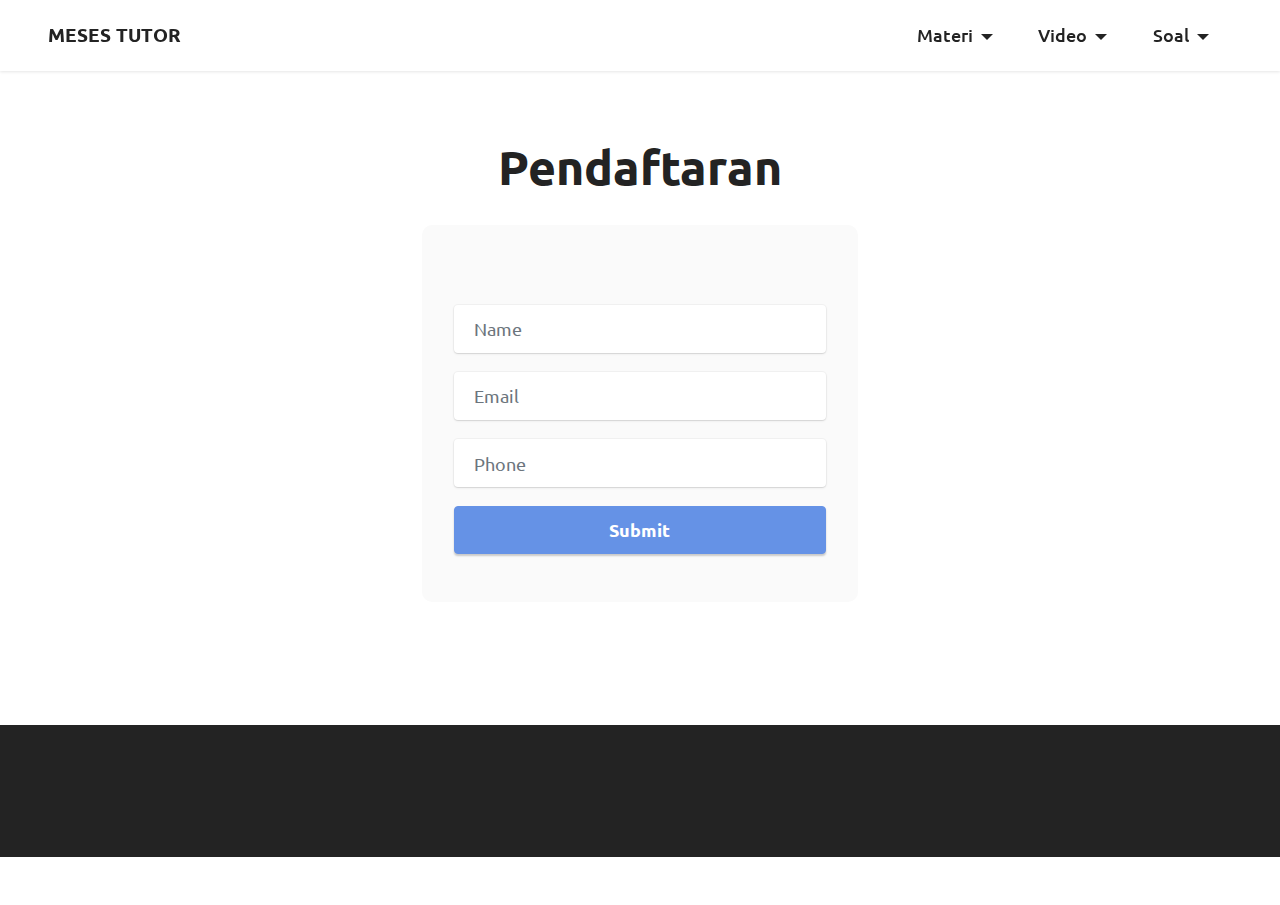
<file: register.html>
<!DOCTYPE html>
<html  >
<head>
  <!-- Site made with Mobirise Website Builder v5.2.0, https://mobirise.com -->
  <meta charset="UTF-8">
  <meta http-equiv="X-UA-Compatible" content="IE=edge">
  <meta name="generator" content="Mobirise v5.2.0, mobirise.com">
  <meta name="viewport" content="width=device-width, initial-scale=1, minimum-scale=1">
  <link rel="shortcut icon" href="assets/images/text-128x78-1.png" type="image/x-icon">
  <meta name="description" content="">
  
  
  <title>regiter</title>
  <link rel="stylesheet" href="assets/tether/tether.min.css">
  <link rel="stylesheet" href="assets/bootstrap/css/bootstrap.min.css">
  <link rel="stylesheet" href="assets/bootstrap/css/bootstrap-grid.min.css">
  <link rel="stylesheet" href="assets/bootstrap/css/bootstrap-reboot.min.css">
  <link rel="stylesheet" href="assets/facebook-plugin/style.css">
  <link rel="stylesheet" href="assets/dropdown/css/style.css">
  <link rel="stylesheet" href="assets/animatecss/animate.css">
  <link rel="stylesheet" href="assets/formstyler/jquery.formstyler.css">
  <link rel="stylesheet" href="assets/formstyler/jquery.formstyler.theme.css">
  <link rel="stylesheet" href="assets/datepicker/jquery.datetimepicker.min.css">
  <link rel="stylesheet" href="assets/socicon/css/styles.css">
  <link rel="stylesheet" href="assets/theme/css/style.css">
  <link rel="preload" as="style" href="assets/mobirise/css/mbr-additional.css"><link rel="stylesheet" href="assets/mobirise/css/mbr-additional.css" type="text/css">
  
  
  
  
</head>
<body>
  
  <section class="menu menu1 cid-sfWX4aK29w" once="menu" id="menu1-l">
    

    <nav class="navbar navbar-dropdown navbar-fixed-top navbar-expand-lg">
        <div class="container-fluid">
            <div class="navbar-brand">
                
                <span class="navbar-caption-wrap"><a class="navbar-caption text-black text-primary display-7" href="index.html">MESES TUTOR</a></span>
            </div>
            <button class="navbar-toggler" type="button" data-toggle="collapse" data-target="#navbarSupportedContent" aria-controls="navbarNavAltMarkup" aria-expanded="false" aria-label="Toggle navigation">
                <div class="hamburger">
                    <span></span>
                    <span></span>
                    <span></span>
                    <span></span>
                </div>
            </button>
            <div class="collapse navbar-collapse" id="navbarSupportedContent">
                <ul class="navbar-nav nav-dropdown nav-right" data-app-modern-menu="true"><li class="nav-item dropdown"><a class="nav-link link text-black text-primary dropdown-toggle display-4" href="#" data-toggle="dropdown-submenu" aria-expanded="false">
                            Materi</a><div class="dropdown-menu"><a class="text-black text-primary dropdown-item display-4" href="kelas.html">Daftar Materi</a><a class="text-black text-primary dropdown-item display-4" href="addMateri.html">Tambah Materi</a></div></li>
                    <li class="nav-item dropdown"><a class="nav-link link text-black text-primary dropdown-toggle display-4" href="#" data-toggle="dropdown-submenu" aria-expanded="false">
                            Video</a><div class="dropdown-menu"><a class="text-black text-primary dropdown-item display-4" href="videoList.html">Daftar Video</a><a class="text-black text-primary dropdown-item display-4" href="AddVideo.html">Tambah Video</a></div></li><li class="nav-item dropdown"><a class="nav-link link text-black text-primary dropdown-toggle display-4" href="#" aria-expanded="false" data-toggle="dropdown-submenu">
                            Soal</a><div class="dropdown-menu"><a class="text-black text-primary dropdown-item display-4" href="soalList.html" aria-expanded="false">Daftar Soal</a><a class="text-black text-primary dropdown-item display-4" href="AddSoal.html" aria-expanded="false">Tambah Soal</a></div></li></ul>
                
                
            </div>
        </div>
    </nav>
</section>

<section class="form7 cid-sfXjM2qMR4" id="form7-n">
    
    
    <div class="container">
        <div class="mbr-section-head">
            <h3 class="mbr-section-title mbr-fonts-style align-center mb-0 display-2">
                <strong>Pendaftaran</strong></h3>
            
        </div>
        <div class="row justify-content-center mt-4">
            <div class="col-lg-8 mx-auto mbr-form" data-form-type="formoid">
                <form action="https://mobirise.eu/" method="POST" class="mbr-form form-with-styler mx-auto" data-form-title="Form Name"><input type="hidden" name="email" data-form-email="true" value="3PursLvtwK7UROJctqi8AkRrUYWWAFf/FvegN/aSEMZ7jXjz5RJzw86RHgJ99BN//VBxYi8/CZTDxrl/pa6rts1Ao8Fu/4ss5Q16dS2B7H7VKNeqkevFH9K47iVP2oyb">
                    <p class="mbr-text mbr-fonts-style align-center mb-4 display-7"></p>
                    <div class="">
                        <div hidden="hidden" data-form-alert="" class="alert alert-success col-12">Terima kasih telah mendaftar! Jangan lupa cek email ya :)</div>
                        <div hidden="hidden" data-form-alert-danger="" class="alert alert-danger col-12">Oops...! some
                            problem!</div>
                    </div>
                    <div class="dragArea row">
                        <div class="col-lg-12 col-md-12 col-sm-12 form-group" data-for="name">
                            <input type="text" name="name" placeholder="Name" data-form-field="name" class="form-control" value="" id="name-form7-n">
                        </div>
                        <div class="col-lg-12 col-md-12 col-sm-12 form-group" data-for="email">
                            <input type="email" name="email" placeholder="Email" data-form-field="email" class="form-control" value="" id="email-form7-n">
                        </div>
                        <div data-for="phone" class="col-lg-12 col-md-12 col-sm-12 form-group">
                            <input type="tel" name="phone" placeholder="Phone" data-form-field="phone" class="form-control" value="" id="phone-form7-n">
                        </div>
                        <div class="col-auto mbr-section-btn align-center"><button type="submit" class="btn btn-primary display-4">Submit</button></div>
                    </div>
                </form>
            </div>
        </div>
    </div>
</section>

<section class="footer3 cid-sfXBI85u46 mbr-reveal" once="footers" id="footer3-1s">

    

    

    <div class="container-fluid">
        <div class="media-container-row align-center mbr-white">
            <div class="row row-links">
                <ul class="foot-menu">
                    
                    
                    
                    
                    
                <li class="foot-menu-item mbr-fonts-style display-7"></li><li class="foot-menu-item mbr-fonts-style display-7"></li><li class="foot-menu-item mbr-fonts-style display-7">&nbsp;&nbsp;</li><li class="foot-menu-item mbr-fonts-style display-7"></li><li class="foot-menu-item mbr-fonts-style display-7"></li></ul>
            </div>
            <div class="row social-row">
                <div class="social-list align-right pb-2">
                    
                    
                    
                    
                    
                    
                <div class="soc-item">
                        <a href="https://twitter.com/mobirise" target="_blank">
                            <span class="socicon-twitter socicon mbr-iconfont mbr-iconfont-social"></span>
                        </a>
                    </div><div class="soc-item">
                        <a href="https://www.facebook.com/pages/Mobirise/1616226671953247" target="_blank">
                            <span class="socicon-facebook socicon mbr-iconfont mbr-iconfont-social"></span>
                        </a>
                    </div><div class="soc-item">
                        <a href="https://www.youtube.com/c/mobirise" target="_blank">
                            <span class="socicon-youtube socicon mbr-iconfont mbr-iconfont-social"></span>
                        </a>
                    </div><div class="soc-item">
                        <a href="https://instagram.com/mobirise" target="_blank">
                            <span class="socicon-instagram socicon mbr-iconfont mbr-iconfont-social"></span>
                        </a>
                    </div><div class="soc-item">
                        <a href="https://plus.google.com/u/0/+Mobirise" target="_blank">
                            <span class="socicon-googleplus socicon mbr-iconfont mbr-iconfont-social"></span>
                        </a>
                    </div><div class="soc-item">
                        <a href="https://www.behance.net/Mobirise" target="_blank">
                            <span class="socicon-behance socicon mbr-iconfont mbr-iconfont-social"></span>
                        </a>
                    </div></div>
            </div>
            <div class="row row-copirayt">
                <p class="mbr-text mb-0 mbr-fonts-style mbr-white align-center display-7">
                    © Copyright 2020 MESES. All Rights Reserved.
                </p>
            </div>
        </div>
    </div>
</section><section style="background-color: #fff; font-family: -apple-system, BlinkMacSystemFont, 'Segoe UI', 'Roboto', 'Helvetica Neue', Arial, sans-serif; color:#aaa; font-size:12px; padding: 0; align-items: center; display: flex;"><a href="https://mobirise.site/s" style="flex: 1 1; height: 3rem; padding-left: 1rem;"></a><p style="flex: 0 0 auto; margin:0; padding-right:1rem;"><a href="https://mobirise.site/c" style="color:#aaa;">The</a> website was made with Mobirise</p></section><script src="assets/web/assets/jquery/jquery.min.js"></script>  <script src="assets/popper/popper.min.js"></script>  <script src="assets/tether/tether.min.js"></script>  <script src="assets/bootstrap/js/bootstrap.min.js"></script>  <script src="https://connect.facebook.net/en_US/sdk.js#xfbml=1&version=v2.5"></script>  <script src="https://apis.google.com/js/plusone.js"></script>  <script src="assets/facebook-plugin/facebook-script.js"></script>  <script src="assets/smoothscroll/smooth-scroll.js"></script>  <script src="assets/dropdown/js/nav-dropdown.js"></script>  <script src="assets/dropdown/js/navbar-dropdown.js"></script>  <script src="assets/touchswipe/jquery.touch-swipe.min.js"></script>  <script src="assets/viewportchecker/jquery.viewportchecker.js"></script>  <script src="assets/formstyler/jquery.formstyler.js"></script>  <script src="assets/formstyler/jquery.formstyler.min.js"></script>  <script src="assets/datepicker/jquery.datetimepicker.full.js"></script>  <script src="assets/theme/js/script.js"></script>  <script src="assets/formoid/formoid.min.js"></script>  
  
  
 <div id="scrollToTop" class="scrollToTop mbr-arrow-up"><a style="text-align: center;"><i class="mbr-arrow-up-icon mbr-arrow-up-icon-cm cm-icon cm-icon-smallarrow-up"></i></a></div>
    <input name="animation" type="hidden">
  </body>
</html>
</file>
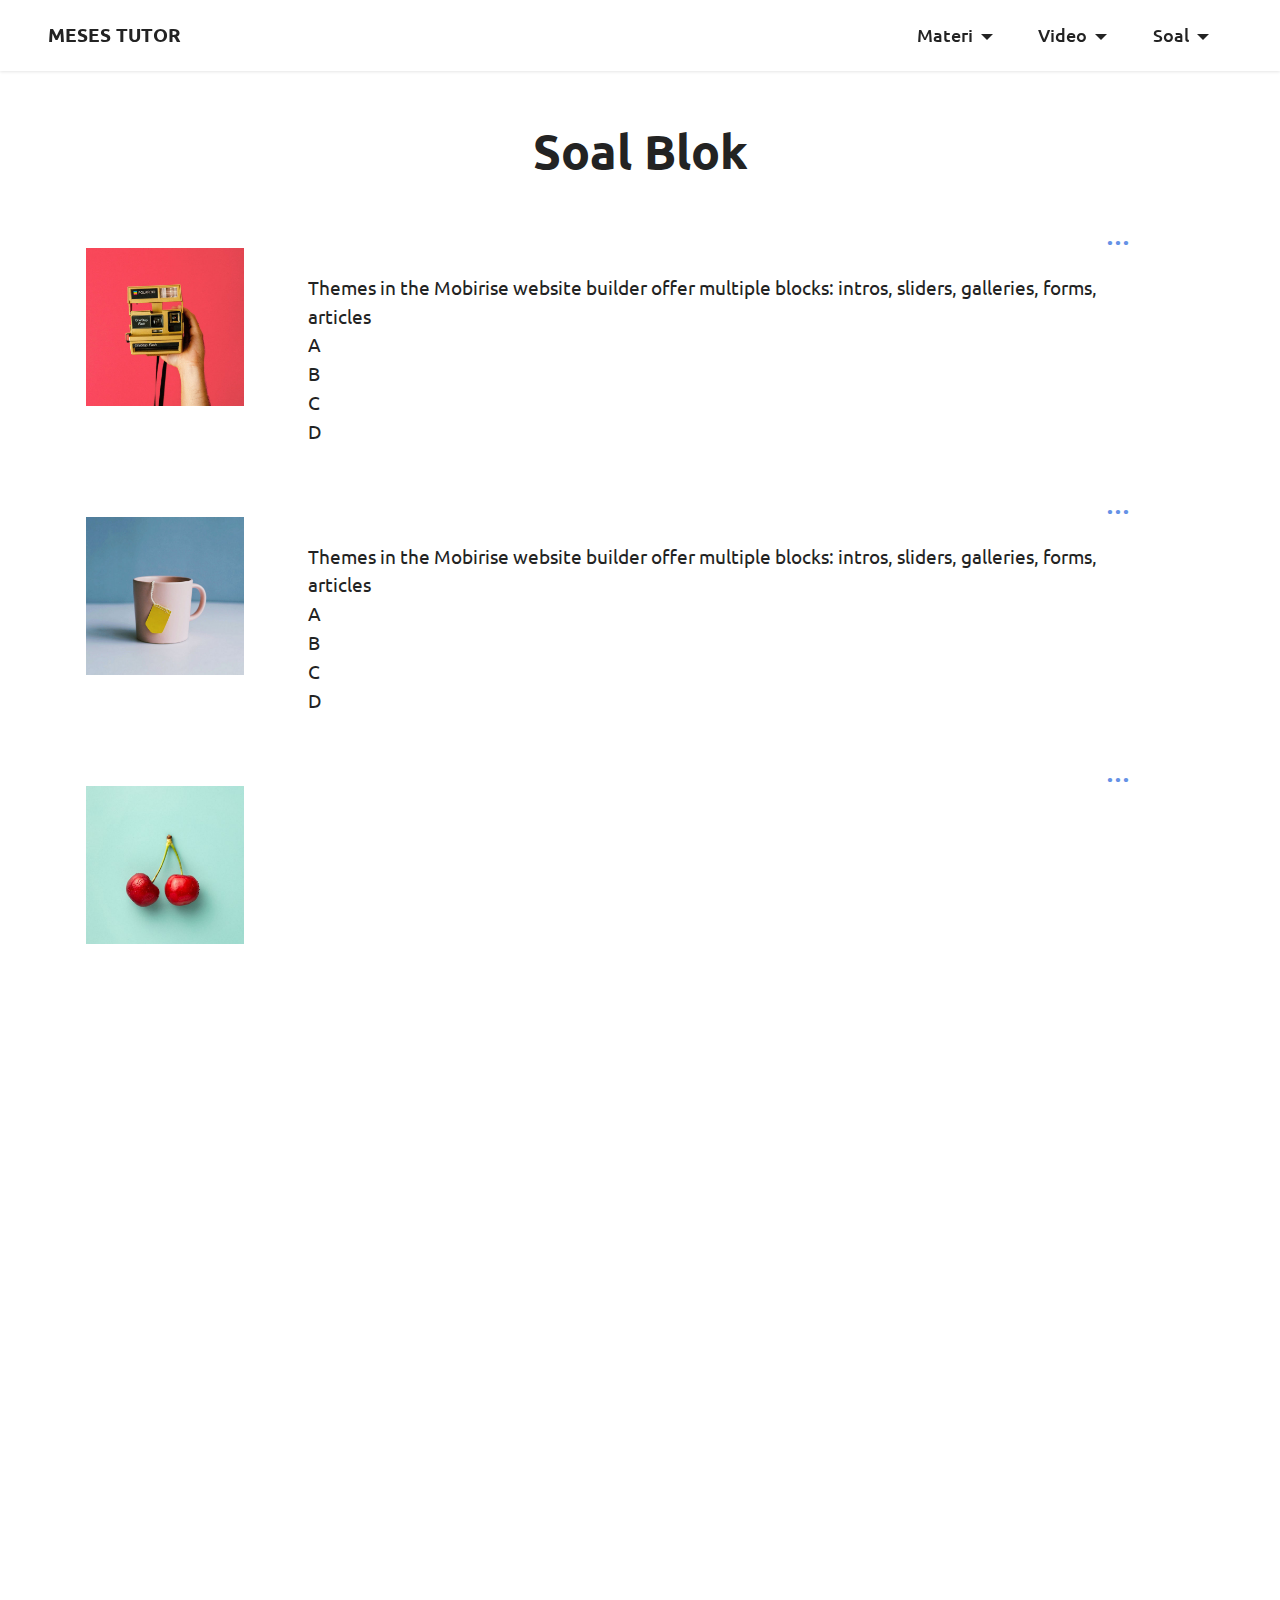
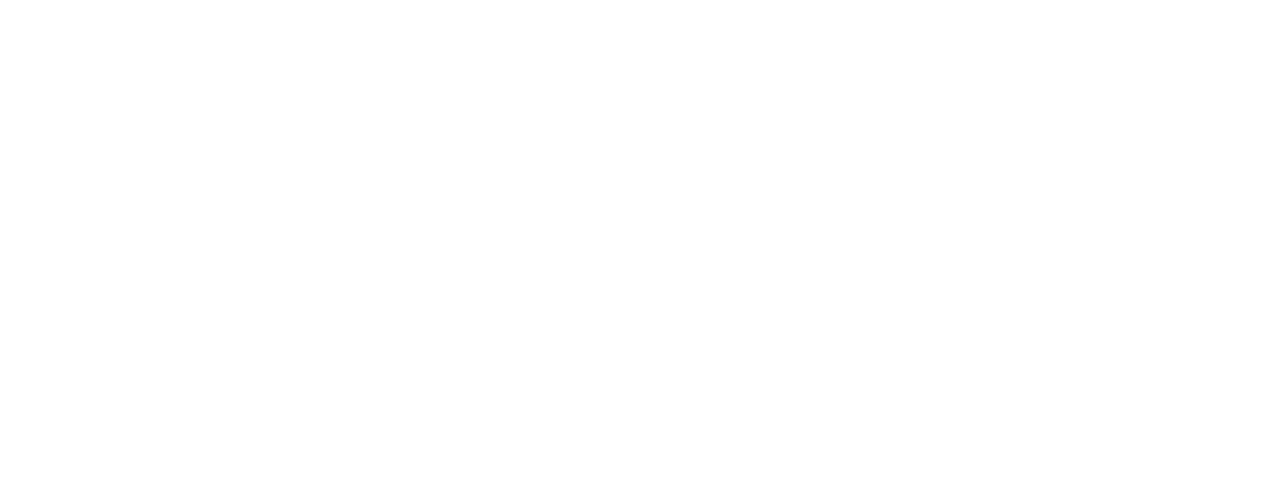
<file: soal.html>
<!DOCTYPE html>
<html  >
<head>
  <!-- Site made with Mobirise Website Builder v5.2.0, https://mobirise.com -->
  <meta charset="UTF-8">
  <meta http-equiv="X-UA-Compatible" content="IE=edge">
  <meta name="generator" content="Mobirise v5.2.0, mobirise.com">
  <meta name="viewport" content="width=device-width, initial-scale=1, minimum-scale=1">
  <link rel="shortcut icon" href="assets/images/text-128x78-1.png" type="image/x-icon">
  <meta name="description" content="">
  
  
  <title>Soal</title>
  <link rel="stylesheet" href="assets/tether/tether.min.css">
  <link rel="stylesheet" href="assets/bootstrap/css/bootstrap.min.css">
  <link rel="stylesheet" href="assets/bootstrap/css/bootstrap-grid.min.css">
  <link rel="stylesheet" href="assets/bootstrap/css/bootstrap-reboot.min.css">
  <link rel="stylesheet" href="assets/facebook-plugin/style.css">
  <link rel="stylesheet" href="assets/dropdown/css/style.css">
  <link rel="stylesheet" href="assets/animatecss/animate.css">
  <link rel="stylesheet" href="assets/socicon/css/styles.css">
  <link rel="stylesheet" href="assets/theme/css/style.css">
  <link rel="preload" as="style" href="assets/mobirise/css/mbr-additional.css"><link rel="stylesheet" href="assets/mobirise/css/mbr-additional.css" type="text/css">
  
  
  
  
</head>
<body>
  
  <section class="menu menu1 cid-sfXxzEKelL" once="menu" id="menu1-1n">
    

    <nav class="navbar navbar-dropdown navbar-fixed-top navbar-expand-lg">
        <div class="container-fluid">
            <div class="navbar-brand">
                
                <span class="navbar-caption-wrap"><a class="navbar-caption text-black text-primary display-7" href="index.html">MESES TUTOR</a></span>
            </div>
            <button class="navbar-toggler" type="button" data-toggle="collapse" data-target="#navbarSupportedContent" aria-controls="navbarNavAltMarkup" aria-expanded="false" aria-label="Toggle navigation">
                <div class="hamburger">
                    <span></span>
                    <span></span>
                    <span></span>
                    <span></span>
                </div>
            </button>
            <div class="collapse navbar-collapse" id="navbarSupportedContent">
                <ul class="navbar-nav nav-dropdown nav-right" data-app-modern-menu="true"><li class="nav-item dropdown"><a class="nav-link link text-black text-primary dropdown-toggle display-4" href="#" data-toggle="dropdown-submenu" aria-expanded="false">
                            Materi</a><div class="dropdown-menu"><a class="text-black text-primary dropdown-item display-4" href="kelas.html">Daftar Materi</a><a class="text-black text-primary dropdown-item display-4" href="addMateri.html">Tambah Materi</a></div></li>
                    <li class="nav-item dropdown"><a class="nav-link link text-black text-primary dropdown-toggle display-4" href="#" data-toggle="dropdown-submenu" aria-expanded="false">
                            Video</a><div class="dropdown-menu"><a class="text-black text-primary dropdown-item display-4" href="videoList.html">Daftar Video</a><a class="text-black text-primary dropdown-item display-4" href="AddVideo.html">Tambah Video</a></div></li><li class="nav-item dropdown"><a class="nav-link link text-black text-primary dropdown-toggle display-4" href="#" aria-expanded="false" data-toggle="dropdown-submenu">
                            Soal</a><div class="dropdown-menu"><a class="text-black text-primary dropdown-item display-4" href="soalList.html" aria-expanded="false">Daftar Soal</a><a class="text-black text-primary dropdown-item display-4" href="AddSoal.html" aria-expanded="false">Tambah Soal</a></div></li></ul>
                
                
            </div>
        </div>
    </nav>
</section>

<section class="features10 cid-sfXxzF8sY5" id="features11-1o">
    <!---->
    
    
    <div class="container">
        <div class="title">
            <h3 class="mbr-section-title mbr-fonts-style mb-4 display-2"><strong>Soal Blok</strong></h3>
            
        </div>
        <div class="card">
            <div class="card-wrapper">
                <div class="row align-items-center">
                    <div class="col-12 col-md-2">
                        <div class="image-wrapper">
                            <img src="assets/images/product1.jpg" alt="Mobirise" title="">
                        </div>
                    </div>
                    <div class="col-12 col-md">
                        <div class="card-box">
                            <div class="row">
                                <div class="col-12">
                                    <div class="top-line">
                                        
                                        <p class="cost mbr-fonts-style display-5">
                                            <a href="editSoal.html" class="text-primary">...</a></p>
                                    </div>
                                </div>
                                <div class="col-12">
                                    <div class="bottom-line">
                                        <p class="mbr-text mbr-fonts-style m-0 display-7">Themes in the Mobirise website builder offer multiple blocks: intros,
                                            sliders, galleries, forms, articles<br>A<br>B<br>C<br>D</p>
                                    </div>
                                </div>
                            </div>
                        </div>
                    </div>
                </div>
            </div>
        </div>
        <div class="card">
            <div class="card-wrapper">
                <div class="row align-items-center">
                    <div class="col-12 col-md-2">
                        <div class="image-wrapper">
                            <img src="assets/images/product2.jpg" alt="Mobirise" title="">
                        </div>
                    </div>
                    <div class="col-12 col-md">
                        <div class="card-box">
                            <div class="row">
                                <div class="col-12">
                                    <div class="top-line">
                                        
                                        <p class="cost mbr-fonts-style display-5"><a href="editSoal.html" class="text-primary">...</a></p>
                                    </div>
                                </div>
                                <div class="col-12">
                                    <div class="bottom-line">
                                        <p class="mbr-text mbr-fonts-style m-0 display-7">
                                            Themes in the Mobirise website builder offer multiple blocks: intros,
                                            sliders, galleries, forms, articles<br>A<br>B<br>C<br>D
                                        </p>
                                    </div>
                                </div>
                            </div>
                        </div>
                    </div>
                </div>
            </div>
        </div>
        <div class="card">
            <div class="card-wrapper">
                <div class="row align-items-center">
                    <div class="col-12 col-md-2">
                        <div class="image-wrapper">
                            <img src="assets/images/product3.jpg" alt="Mobirise" title="">
                        </div>
                    </div>
                    <div class="col-12 col-md">
                        <div class="card-box">
                            <div class="row">
                                <div class="col-12">
                                    <div class="top-line">
                                        
                                        <p class="cost mbr-fonts-style display-5"><a href="editSoal.html" class="text-primary">...</a></p>
                                    </div>
                                </div>
                                <div class="col-12">
                                    <div class="bottom-line">
                                        <p class="mbr-text mbr-fonts-style m-0 display-7">Themes in the Mobirise website builder offer multiple blocks: intros, sliders, galleries, forms, articles
<br>A
<br>B
<br>C
<br>D</p>
                                    </div>
                                </div>
                            </div>
                        </div>
                    </div>
                </div>
            </div>
        </div>
        <div class="card">
            <div class="card-wrapper">
                <div class="row align-items-center">
                    <div class="col-12 col-md-2">
                        <div class="image-wrapper">
                            <img src="assets/images/product4.jpg" alt="Mobirise" title="">
                        </div>
                    </div>
                    <div class="col-12 col-md">
                        <div class="card-box">
                            <div class="row">
                                <div class="col-12">
                                    <div class="top-line">
                                        
                                        <p class="cost mbr-fonts-style display-5">
                                            <a href="editSoal.html" class="text-primary">...</a></p>
                                    </div>
                                </div>
                                <div class="col-12">
                                    <div class="bottom-line">
                                        <p class="mbr-text mbr-fonts-style m-0 display-7">Themes in the Mobirise website builder offer multiple blocks: intros, sliders, galleries, forms, articles
<br>A
<br>B
<br>C
<br>D</p>
                                    </div>
                                </div>
                            </div>
                        </div>
                    </div>
                </div>
            </div>
        </div>
        <div class="card">
            <div class="card-wrapper">
                <div class="row align-items-center">
                    <div class="col-12 col-md-2">
                        <div class="image-wrapper">
                            <img src="assets/images/product5.jpg" alt="Mobirise" title="">
                        </div>
                    </div>
                    <div class="col-12 col-md">
                        <div class="card-box">
                            <div class="row">
                                <div class="col-12">
                                    <div class="top-line">
                                        
                                        <p class="cost mbr-fonts-style display-5">
                                            <a href="editSoal.html" class="text-primary">...
                                        </a></p>
                                    </div>
                                </div>
                                <div class="col-12">
                                    <div class="bottom-line">
                                        <p class="mbr-text mbr-fonts-style m-0 display-7">Themes in the Mobirise website builder offer multiple blocks: intros, sliders, galleries, forms, articles
<br>A
<br>B
<br>C
<br>D</p>
                                    </div>
                                </div>
                            </div>
                        </div>
                    </div>
                </div>
            </div>
        </div>
        <div class="card">
            <div class="card-wrapper">
                <div class="row align-items-center">
                    <div class="col-12 col-md-2">
                        <div class="image-wrapper">
                            <img src="assets/images/product6.jpg" alt="Mobirise" title="">
                        </div>
                    </div>
                    <div class="col-12 col-md">
                        <div class="card-box">
                            <div class="row">
                                <div class="col-12">
                                    <div class="top-line">
                                        
                                        <p class="cost mbr-fonts-style display-5">
                                            <a href="editSoal.html" class="text-primary">...</a></p>
                                    </div>
                                </div>
                                <div class="col-12">
                                    <div class="bottom-line">
                                        <p class="mbr-text mbr-fonts-style m-0 display-7">Themes in the Mobirise website builder offer multiple blocks: intros, sliders, galleries, forms, articles
<br>A
<br>B
<br>C
<br>D</p>
                                    </div>
                                </div>
                            </div>
                        </div>
                    </div>
                </div>
            </div>
        </div>
    </div>
</section>

<section class="footer3 cid-sfXBI85u46 mbr-reveal" once="footers" id="footer3-1s">

    

    

    <div class="container-fluid">
        <div class="media-container-row align-center mbr-white">
            <div class="row row-links">
                <ul class="foot-menu">
                    
                    
                    
                    
                    
                <li class="foot-menu-item mbr-fonts-style display-7"></li><li class="foot-menu-item mbr-fonts-style display-7"></li><li class="foot-menu-item mbr-fonts-style display-7">&nbsp;&nbsp;</li><li class="foot-menu-item mbr-fonts-style display-7"></li><li class="foot-menu-item mbr-fonts-style display-7"></li></ul>
            </div>
            <div class="row social-row">
                <div class="social-list align-right pb-2">
                    
                    
                    
                    
                    
                    
                <div class="soc-item">
                        <a href="https://twitter.com/mobirise" target="_blank">
                            <span class="socicon-twitter socicon mbr-iconfont mbr-iconfont-social"></span>
                        </a>
                    </div><div class="soc-item">
                        <a href="https://www.facebook.com/pages/Mobirise/1616226671953247" target="_blank">
                            <span class="socicon-facebook socicon mbr-iconfont mbr-iconfont-social"></span>
                        </a>
                    </div><div class="soc-item">
                        <a href="https://www.youtube.com/c/mobirise" target="_blank">
                            <span class="socicon-youtube socicon mbr-iconfont mbr-iconfont-social"></span>
                        </a>
                    </div><div class="soc-item">
                        <a href="https://instagram.com/mobirise" target="_blank">
                            <span class="socicon-instagram socicon mbr-iconfont mbr-iconfont-social"></span>
                        </a>
                    </div><div class="soc-item">
                        <a href="https://plus.google.com/u/0/+Mobirise" target="_blank">
                            <span class="socicon-googleplus socicon mbr-iconfont mbr-iconfont-social"></span>
                        </a>
                    </div><div class="soc-item">
                        <a href="https://www.behance.net/Mobirise" target="_blank">
                            <span class="socicon-behance socicon mbr-iconfont mbr-iconfont-social"></span>
                        </a>
                    </div></div>
            </div>
            <div class="row row-copirayt">
                <p class="mbr-text mb-0 mbr-fonts-style mbr-white align-center display-7">
                    © Copyright 2020 MESES. All Rights Reserved.
                </p>
            </div>
        </div>
    </div>
</section><section style="background-color: #fff; font-family: -apple-system, BlinkMacSystemFont, 'Segoe UI', 'Roboto', 'Helvetica Neue', Arial, sans-serif; color:#aaa; font-size:12px; padding: 0; align-items: center; display: flex;"><a href="https://mobirise.site/f" style="flex: 1 1; height: 3rem; padding-left: 1rem;"></a><p style="flex: 0 0 auto; margin:0; padding-right:1rem;"><a href="https://mobirise.site/t" style="color:#aaa;">Built</a> with Mobirise html website theme</p></section><script src="assets/web/assets/jquery/jquery.min.js"></script>  <script src="assets/popper/popper.min.js"></script>  <script src="assets/tether/tether.min.js"></script>  <script src="assets/bootstrap/js/bootstrap.min.js"></script>  <script src="https://connect.facebook.net/en_US/sdk.js#xfbml=1&version=v2.5"></script>  <script src="https://apis.google.com/js/plusone.js"></script>  <script src="assets/facebook-plugin/facebook-script.js"></script>  <script src="assets/smoothscroll/smooth-scroll.js"></script>  <script src="assets/dropdown/js/nav-dropdown.js"></script>  <script src="assets/dropdown/js/navbar-dropdown.js"></script>  <script src="assets/touchswipe/jquery.touch-swipe.min.js"></script>  <script src="assets/viewportchecker/jquery.viewportchecker.js"></script>  <script src="assets/theme/js/script.js"></script>  
  
  
 <div id="scrollToTop" class="scrollToTop mbr-arrow-up"><a style="text-align: center;"><i class="mbr-arrow-up-icon mbr-arrow-up-icon-cm cm-icon cm-icon-smallarrow-up"></i></a></div>
    <input name="animation" type="hidden">
  </body>
</html>
</file>
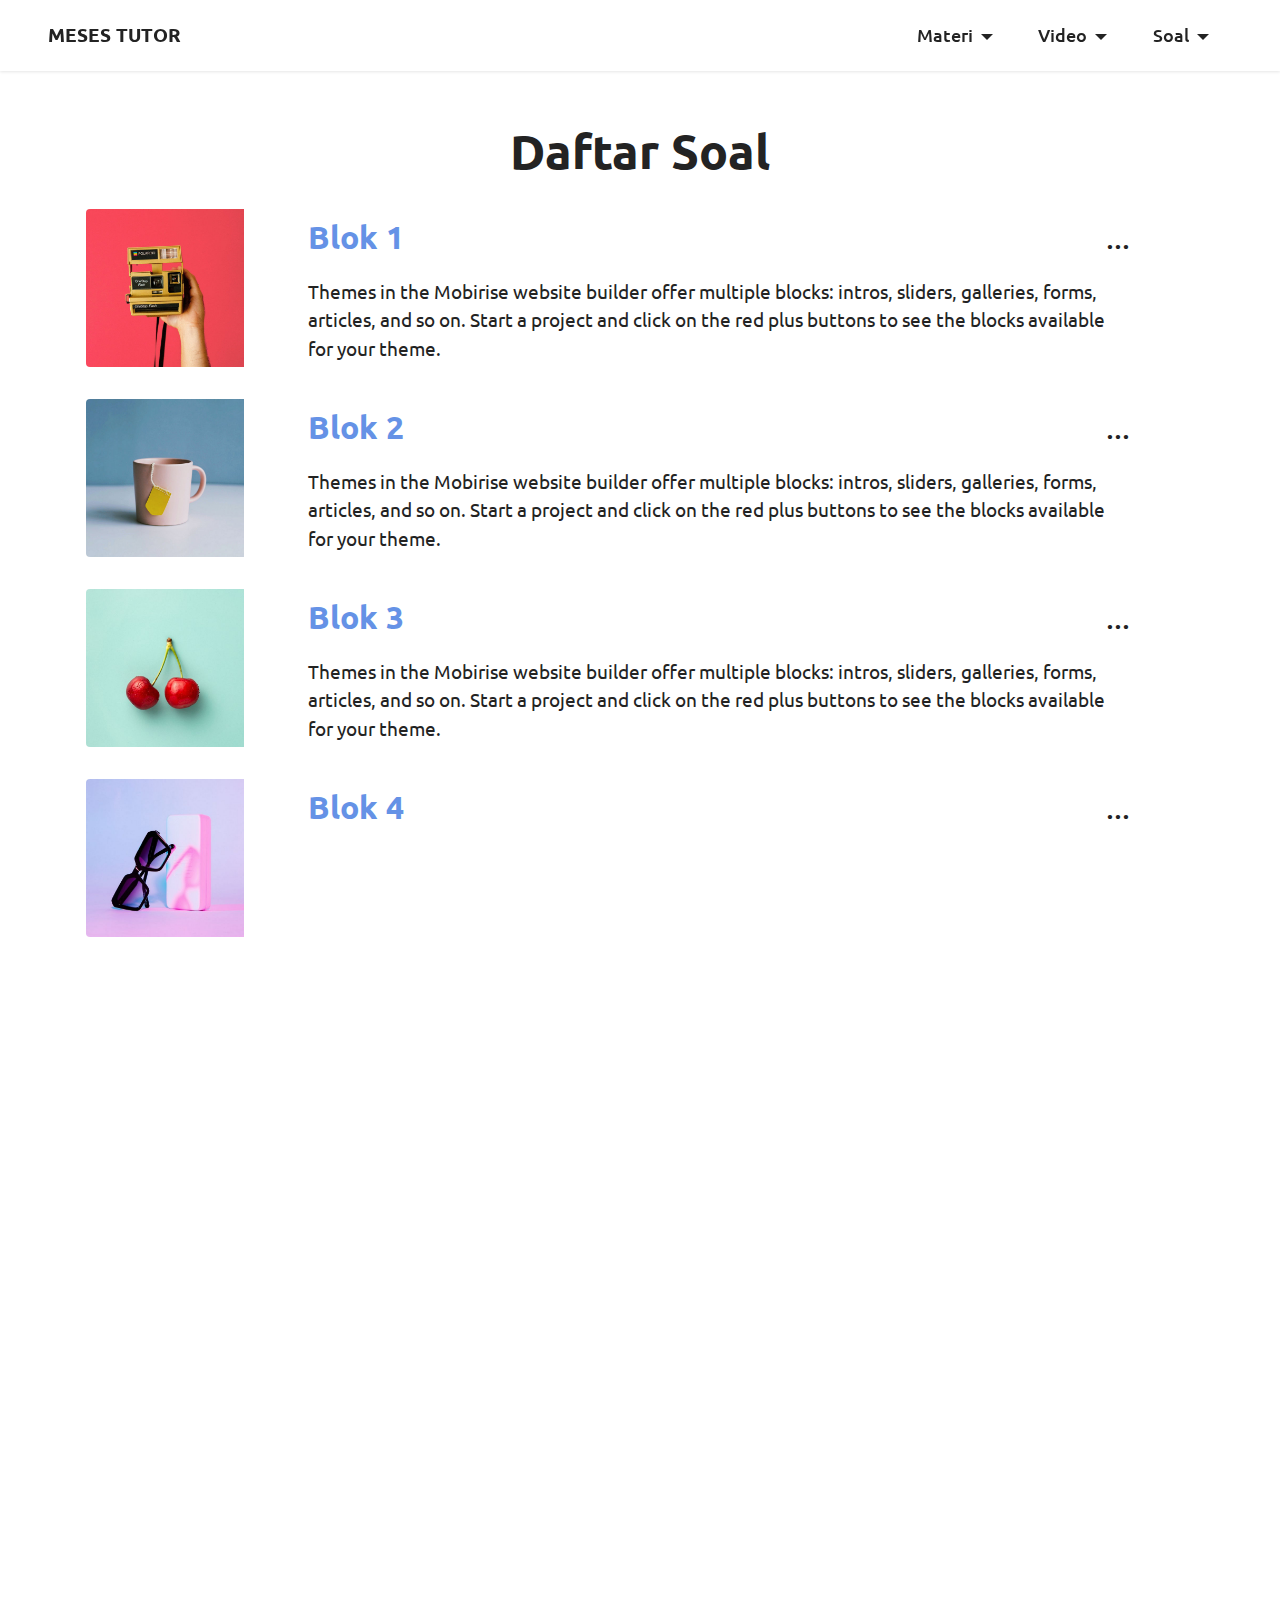
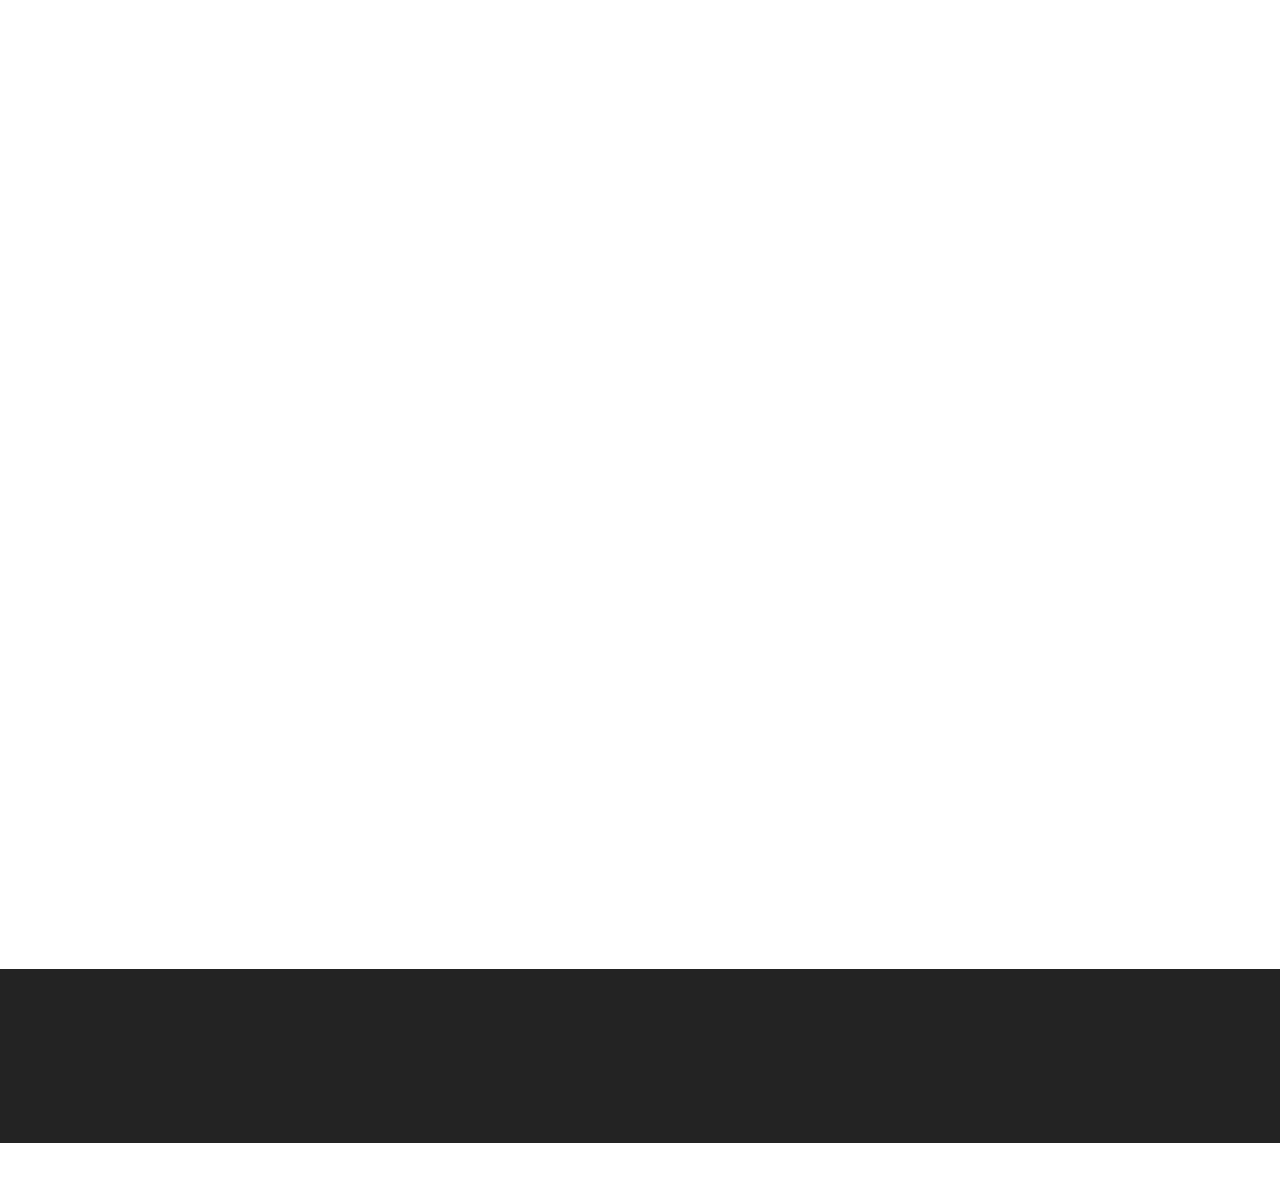
<file: soalList.html>
<!DOCTYPE html>
<html  >
<head>
  <!-- Site made with Mobirise Website Builder v5.2.0, https://mobirise.com -->
  <meta charset="UTF-8">
  <meta http-equiv="X-UA-Compatible" content="IE=edge">
  <meta name="generator" content="Mobirise v5.2.0, mobirise.com">
  <meta name="viewport" content="width=device-width, initial-scale=1, minimum-scale=1">
  <link rel="shortcut icon" href="assets/images/text-128x78-1.png" type="image/x-icon">
  <meta name="description" content="">
  
  
  <title>Daftar Soal</title>
  <link rel="stylesheet" href="assets/tether/tether.min.css">
  <link rel="stylesheet" href="assets/bootstrap/css/bootstrap.min.css">
  <link rel="stylesheet" href="assets/bootstrap/css/bootstrap-grid.min.css">
  <link rel="stylesheet" href="assets/bootstrap/css/bootstrap-reboot.min.css">
  <link rel="stylesheet" href="assets/facebook-plugin/style.css">
  <link rel="stylesheet" href="assets/dropdown/css/style.css">
  <link rel="stylesheet" href="assets/animatecss/animate.css">
  <link rel="stylesheet" href="assets/socicon/css/styles.css">
  <link rel="stylesheet" href="assets/theme/css/style.css">
  <link rel="preload" as="style" href="assets/mobirise/css/mbr-additional.css"><link rel="stylesheet" href="assets/mobirise/css/mbr-additional.css" type="text/css">
  
  
  
  
</head>
<body>
  
  <section class="menu menu1 cid-sfXxlKtKAX" once="menu" id="menu1-1j">
    

    <nav class="navbar navbar-dropdown navbar-fixed-top navbar-expand-lg">
        <div class="container-fluid">
            <div class="navbar-brand">
                
                <span class="navbar-caption-wrap"><a class="navbar-caption text-black text-primary display-7" href="index.html">MESES TUTOR</a></span>
            </div>
            <button class="navbar-toggler" type="button" data-toggle="collapse" data-target="#navbarSupportedContent" aria-controls="navbarNavAltMarkup" aria-expanded="false" aria-label="Toggle navigation">
                <div class="hamburger">
                    <span></span>
                    <span></span>
                    <span></span>
                    <span></span>
                </div>
            </button>
            <div class="collapse navbar-collapse" id="navbarSupportedContent">
                <ul class="navbar-nav nav-dropdown nav-right" data-app-modern-menu="true"><li class="nav-item dropdown"><a class="nav-link link text-black text-primary dropdown-toggle display-4" href="#" data-toggle="dropdown-submenu" aria-expanded="false">
                            Materi</a><div class="dropdown-menu"><a class="text-black text-primary dropdown-item display-4" href="kelas.html">Daftar Materi</a><a class="text-black text-primary dropdown-item display-4" href="addMateri.html">Tambah Materi</a></div></li>
                    <li class="nav-item dropdown"><a class="nav-link link text-black text-primary dropdown-toggle display-4" href="#" data-toggle="dropdown-submenu" aria-expanded="false">
                            Video</a><div class="dropdown-menu"><a class="text-black text-primary dropdown-item display-4" href="videoList.html">Daftar Video</a><a class="text-black text-primary dropdown-item display-4" href="AddVideo.html">Tambah Video</a></div></li><li class="nav-item dropdown"><a class="nav-link link text-black text-primary dropdown-toggle display-4" href="#" aria-expanded="false" data-toggle="dropdown-submenu">
                            Soal</a><div class="dropdown-menu"><a class="text-black text-primary dropdown-item display-4" href="soalList.html" aria-expanded="false">Daftar Soal</a><a class="text-black text-primary dropdown-item display-4" href="AddSoal.html" aria-expanded="false">Tambah Soal</a></div></li></ul>
                
                
            </div>
        </div>
    </nav>
</section>

<section class="features10 cid-sfXxlL7a6J" id="features11-1k">
    <!---->
    
    
    <div class="container">
        <div class="title">
            <h3 class="mbr-section-title mbr-fonts-style mb-4 display-2">
                <strong>Daftar Soal</strong></h3>
            
        </div>
        <div class="card">
            <div class="card-wrapper">
                <div class="row align-items-center">
                    <div class="col-12 col-md-2">
                        <div class="image-wrapper">
                            <img src="assets/images/product1.jpg" alt="Mobirise" title="">
                        </div>
                    </div>
                    <div class="col-12 col-md">
                        <div class="card-box">
                            <div class="row">
                                <div class="col-12">
                                    <div class="top-line">
                                        <h4 class="card-title mbr-fonts-style display-5"><a href="soal.html" class="text-primary"><strong>Blok 1</strong></a></h4>
                                        <p class="cost mbr-fonts-style display-5">
                                            ...</p>
                                    </div>
                                </div>
                                <div class="col-12">
                                    <div class="bottom-line">
                                        <p class="mbr-text mbr-fonts-style m-0 display-7">
                                            Themes in the Mobirise website builder offer multiple blocks: intros,
                                            sliders, galleries, forms, articles, and so on. Start a project and click on
                                            the red plus buttons to see the blocks available for your theme.
                                        </p>
                                    </div>
                                </div>
                            </div>
                        </div>
                    </div>
                </div>
            </div>
        </div>
        <div class="card">
            <div class="card-wrapper">
                <div class="row align-items-center">
                    <div class="col-12 col-md-2">
                        <div class="image-wrapper">
                            <img src="assets/images/product2.jpg" alt="Mobirise" title="">
                        </div>
                    </div>
                    <div class="col-12 col-md">
                        <div class="card-box">
                            <div class="row">
                                <div class="col-12">
                                    <div class="top-line">
                                        <h4 class="card-title mbr-fonts-style display-5"><a href="soal.html" class="text-primary"><strong>Blok 2</strong></a></h4>
                                        <p class="cost mbr-fonts-style display-5">...</p>
                                    </div>
                                </div>
                                <div class="col-12">
                                    <div class="bottom-line">
                                        <p class="mbr-text mbr-fonts-style m-0 display-7">
                                            Themes in the Mobirise website builder offer multiple blocks: intros,
                                            sliders, galleries, forms, articles, and so on. Start a project and click on
                                            the red plus buttons to see the blocks available for your theme.
                                        </p>
                                    </div>
                                </div>
                            </div>
                        </div>
                    </div>
                </div>
            </div>
        </div>
        <div class="card">
            <div class="card-wrapper">
                <div class="row align-items-center">
                    <div class="col-12 col-md-2">
                        <div class="image-wrapper">
                            <img src="assets/images/product3.jpg" alt="Mobirise" title="">
                        </div>
                    </div>
                    <div class="col-12 col-md">
                        <div class="card-box">
                            <div class="row">
                                <div class="col-12">
                                    <div class="top-line">
                                        <h4 class="card-title mbr-fonts-style display-5"><a href="soal.html" class="text-primary"><strong>Blok 3</strong></a></h4>
                                        <p class="cost mbr-fonts-style display-5">...</p>
                                    </div>
                                </div>
                                <div class="col-12">
                                    <div class="bottom-line">
                                        <p class="mbr-text mbr-fonts-style m-0 display-7">
                                            Themes in the Mobirise website builder offer multiple blocks: intros,
                                            sliders, galleries, forms, articles, and so on. Start a project and click on
                                            the red plus buttons to see the blocks available for your theme.
                                        </p>
                                    </div>
                                </div>
                            </div>
                        </div>
                    </div>
                </div>
            </div>
        </div>
        <div class="card">
            <div class="card-wrapper">
                <div class="row align-items-center">
                    <div class="col-12 col-md-2">
                        <div class="image-wrapper">
                            <img src="assets/images/product4.jpg" alt="Mobirise" title="">
                        </div>
                    </div>
                    <div class="col-12 col-md">
                        <div class="card-box">
                            <div class="row">
                                <div class="col-12">
                                    <div class="top-line">
                                        <h4 class="card-title mbr-fonts-style display-5"><a href="soal.html" class="text-primary"><strong>Blok 4</strong></a></h4>
                                        <p class="cost mbr-fonts-style display-5">
                                            ...</p>
                                    </div>
                                </div>
                                <div class="col-12">
                                    <div class="bottom-line">
                                        <p class="mbr-text mbr-fonts-style m-0 display-7">
                                            Themes in the Mobirise website builder offer multiple blocks: intros,
                                            sliders, galleries, forms, articles, and so on. Start a project and click on
                                            the red plus buttons to see the blocks available for your theme.
                                        </p>
                                    </div>
                                </div>
                            </div>
                        </div>
                    </div>
                </div>
            </div>
        </div>
        <div class="card">
            <div class="card-wrapper">
                <div class="row align-items-center">
                    <div class="col-12 col-md-2">
                        <div class="image-wrapper">
                            <img src="assets/images/product5.jpg" alt="Mobirise" title="">
                        </div>
                    </div>
                    <div class="col-12 col-md">
                        <div class="card-box">
                            <div class="row">
                                <div class="col-12">
                                    <div class="top-line">
                                        <h4 class="card-title mbr-fonts-style display-5"><a href="soal.html" class="text-primary"><strong>Blok 5</strong></a></h4>
                                        <p class="cost mbr-fonts-style display-5">
                                            ...
                                        </p>
                                    </div>
                                </div>
                                <div class="col-12">
                                    <div class="bottom-line">
                                        <p class="mbr-text mbr-fonts-style m-0 display-7">
                                            Themes in the Mobirise website builder offer multiple blocks: intros,
                                            sliders, galleries, forms, articles, and so on. Start a project and click on
                                            the red plus buttons to see the blocks available for your theme.
                                        </p>
                                    </div>
                                </div>
                            </div>
                        </div>
                    </div>
                </div>
            </div>
        </div>
        <div class="card">
            <div class="card-wrapper">
                <div class="row align-items-center">
                    <div class="col-12 col-md-2">
                        <div class="image-wrapper">
                            <img src="assets/images/product6.jpg" alt="Mobirise" title="">
                        </div>
                    </div>
                    <div class="col-12 col-md">
                        <div class="card-box">
                            <div class="row">
                                <div class="col-12">
                                    <div class="top-line">
                                        <h4 class="card-title mbr-fonts-style display-5"><a href="soal.html" class="text-primary"><strong>Blok 6</strong></a></h4>
                                        <p class="cost mbr-fonts-style display-5">
                                            ...</p>
                                    </div>
                                </div>
                                <div class="col-12">
                                    <div class="bottom-line">
                                        <p class="mbr-text mbr-fonts-style m-0 display-7">
                                            Themes in the Mobirise website builder offer multiple blocks: intros,
                                            sliders, galleries, forms, articles, and so on. Start a project and click on
                                            the red plus buttons to see the blocks available for your theme.
                                        </p>
                                    </div>
                                </div>
                            </div>
                        </div>
                    </div>
                </div>
            </div>
        </div>
    </div>
</section>

<section class="features10 cid-sfXxlMahVv" id="features11-1l">
    <!---->
    
    
    <div class="container">
        <div class="title">
            
            
        </div>
        <div class="card">
            <div class="card-wrapper">
                <div class="row align-items-center">
                    <div class="col-12 col-md-2">
                        <div class="image-wrapper">
                            <img src="assets/images/product1.jpg" alt="Mobirise" title="">
                        </div>
                    </div>
                    <div class="col-12 col-md">
                        <div class="card-box">
                            <div class="row">
                                <div class="col-12">
                                    <div class="top-line">
                                        <h4 class="card-title mbr-fonts-style display-5"><a href="soal.html" class="text-primary"><strong>Blok 7</strong></a></h4>
                                        <p class="cost mbr-fonts-style display-5">
                                            ...</p>
                                    </div>
                                </div>
                                <div class="col-12">
                                    <div class="bottom-line">
                                        <p class="mbr-text mbr-fonts-style m-0 display-7">
                                            Themes in the Mobirise website builder offer multiple blocks: intros,
                                            sliders, galleries, forms, articles, and so on. Start a project and click on
                                            the red plus buttons to see the blocks available for your theme.
                                        </p>
                                    </div>
                                </div>
                            </div>
                        </div>
                    </div>
                </div>
            </div>
        </div>
        <div class="card">
            <div class="card-wrapper">
                <div class="row align-items-center">
                    <div class="col-12 col-md-2">
                        <div class="image-wrapper">
                            <img src="assets/images/product2.jpg" alt="Mobirise" title="">
                        </div>
                    </div>
                    <div class="col-12 col-md">
                        <div class="card-box">
                            <div class="row">
                                <div class="col-12">
                                    <div class="top-line">
                                        <h4 class="card-title mbr-fonts-style display-5"><a href="soal.html" class="text-primary"><strong>Blok 8</strong></a></h4>
                                        <p class="cost mbr-fonts-style display-5">
                                            ...</p>
                                    </div>
                                </div>
                                <div class="col-12">
                                    <div class="bottom-line">
                                        <p class="mbr-text mbr-fonts-style m-0 display-7">
                                            Themes in the Mobirise website builder offer multiple blocks: intros,
                                            sliders, galleries, forms, articles, and so on. Start a project and click on
                                            the red plus buttons to see the blocks available for your theme.
                                        </p>
                                    </div>
                                </div>
                            </div>
                        </div>
                    </div>
                </div>
            </div>
        </div>
        <div class="card">
            <div class="card-wrapper">
                <div class="row align-items-center">
                    <div class="col-12 col-md-2">
                        <div class="image-wrapper">
                            <img src="assets/images/product3.jpg" alt="Mobirise" title="">
                        </div>
                    </div>
                    <div class="col-12 col-md">
                        <div class="card-box">
                            <div class="row">
                                <div class="col-12">
                                    <div class="top-line">
                                        <h4 class="card-title mbr-fonts-style display-5"><a href="soal.html" class="text-primary"><strong>Blok 9</strong></a></h4>
                                        <p class="cost mbr-fonts-style display-5">
                                            ...</p>
                                    </div>
                                </div>
                                <div class="col-12">
                                    <div class="bottom-line">
                                        <p class="mbr-text mbr-fonts-style m-0 display-7">
                                            Themes in the Mobirise website builder offer multiple blocks: intros,
                                            sliders, galleries, forms, articles, and so on. Start a project and click on
                                            the red plus buttons to see the blocks available for your theme.
                                        </p>
                                    </div>
                                </div>
                            </div>
                        </div>
                    </div>
                </div>
            </div>
        </div>
        <div class="card">
            <div class="card-wrapper">
                <div class="row align-items-center">
                    <div class="col-12 col-md-2">
                        <div class="image-wrapper">
                            <img src="assets/images/product4.jpg" alt="Mobirise" title="">
                        </div>
                    </div>
                    <div class="col-12 col-md">
                        <div class="card-box">
                            <div class="row">
                                <div class="col-12">
                                    <div class="top-line">
                                        <h4 class="card-title mbr-fonts-style display-5"><a href="soal.html" class="text-primary"><strong>Blok 10</strong></a></h4>
                                        <p class="cost mbr-fonts-style display-5">
                                            ...</p>
                                    </div>
                                </div>
                                <div class="col-12">
                                    <div class="bottom-line">
                                        <p class="mbr-text mbr-fonts-style m-0 display-7">
                                            Themes in the Mobirise website builder offer multiple blocks: intros,
                                            sliders, galleries, forms, articles, and so on. Start a project and click on
                                            the red plus buttons to see the blocks available for your theme.
                                        </p>
                                    </div>
                                </div>
                            </div>
                        </div>
                    </div>
                </div>
            </div>
        </div>
        <div class="card">
            <div class="card-wrapper">
                <div class="row align-items-center">
                    <div class="col-12 col-md-2">
                        <div class="image-wrapper">
                            <img src="assets/images/product5.jpg" alt="Mobirise" title="">
                        </div>
                    </div>
                    <div class="col-12 col-md">
                        <div class="card-box">
                            <div class="row">
                                <div class="col-12">
                                    <div class="top-line">
                                        <h4 class="card-title mbr-fonts-style display-5"><a href="soal.html" class="text-primary"><strong>Blok 11</strong></a></h4>
                                        <p class="cost mbr-fonts-style display-5">
                                            ...
                                        </p>
                                    </div>
                                </div>
                                <div class="col-12">
                                    <div class="bottom-line">
                                        <p class="mbr-text mbr-fonts-style m-0 display-7">
                                            Themes in the Mobirise website builder offer multiple blocks: intros,
                                            sliders, galleries, forms, articles, and so on. Start a project and click on
                                            the red plus buttons to see the blocks available for your theme.
                                        </p>
                                    </div>
                                </div>
                            </div>
                        </div>
                    </div>
                </div>
            </div>
        </div>
        <div class="card">
            <div class="card-wrapper">
                <div class="row align-items-center">
                    <div class="col-12 col-md-2">
                        <div class="image-wrapper">
                            <img src="assets/images/product6.jpg" alt="Mobirise" title="">
                        </div>
                    </div>
                    <div class="col-12 col-md">
                        <div class="card-box">
                            <div class="row">
                                <div class="col-12">
                                    <div class="top-line">
                                        <h4 class="card-title mbr-fonts-style display-5"><a href="soal.html" class="text-primary"><strong>Blok 12</strong></a></h4>
                                        <p class="cost mbr-fonts-style display-5">
                                            ...</p>
                                    </div>
                                </div>
                                <div class="col-12">
                                    <div class="bottom-line">
                                        <p class="mbr-text mbr-fonts-style m-0 display-7">
                                            Themes in the Mobirise website builder offer multiple blocks: intros,
                                            sliders, galleries, forms, articles, and so on. Start a project and click on
                                            the red plus buttons to see the blocks available for your theme.
                                        </p>
                                    </div>
                                </div>
                            </div>
                        </div>
                    </div>
                </div>
            </div>
        </div>
    </div>
</section>

<section class="footer3 cid-sfXBI85u46" once="footers" id="footer3-1s">

    

    

    <div class="container-fluid">
        <div class="media-container-row align-center mbr-white">
            <div class="row row-links">
                <ul class="foot-menu">
                    
                    
                    
                    
                    
                <li class="foot-menu-item mbr-fonts-style display-7"></li><li class="foot-menu-item mbr-fonts-style display-7"></li><li class="foot-menu-item mbr-fonts-style display-7">&nbsp;&nbsp;</li><li class="foot-menu-item mbr-fonts-style display-7"></li><li class="foot-menu-item mbr-fonts-style display-7"></li></ul>
            </div>
            <div class="row social-row">
                <div class="social-list align-right pb-2">
                    
                    
                    
                    
                    
                    
                <div class="soc-item">
                        <a href="https://twitter.com/mobirise" target="_blank">
                            <span class="socicon-twitter socicon mbr-iconfont mbr-iconfont-social"></span>
                        </a>
                    </div><div class="soc-item">
                        <a href="https://www.facebook.com/pages/Mobirise/1616226671953247" target="_blank">
                            <span class="socicon-facebook socicon mbr-iconfont mbr-iconfont-social"></span>
                        </a>
                    </div><div class="soc-item">
                        <a href="https://www.youtube.com/c/mobirise" target="_blank">
                            <span class="socicon-youtube socicon mbr-iconfont mbr-iconfont-social"></span>
                        </a>
                    </div><div class="soc-item">
                        <a href="https://instagram.com/mobirise" target="_blank">
                            <span class="socicon-instagram socicon mbr-iconfont mbr-iconfont-social"></span>
                        </a>
                    </div><div class="soc-item">
                        <a href="https://plus.google.com/u/0/+Mobirise" target="_blank">
                            <span class="socicon-googleplus socicon mbr-iconfont mbr-iconfont-social"></span>
                        </a>
                    </div><div class="soc-item">
                        <a href="https://www.behance.net/Mobirise" target="_blank">
                            <span class="socicon-behance socicon mbr-iconfont mbr-iconfont-social"></span>
                        </a>
                    </div></div>
            </div>
            <div class="row row-copirayt">
                <p class="mbr-text mb-0 mbr-fonts-style mbr-white align-center display-7">
                    © Copyright 2020 MESES. All Rights Reserved.
                </p>
            </div>
        </div>
    </div>
</section><section style="background-color: #fff; font-family: -apple-system, BlinkMacSystemFont, 'Segoe UI', 'Roboto', 'Helvetica Neue', Arial, sans-serif; color:#aaa; font-size:12px; padding: 0; align-items: center; display: flex;"><a href="https://mobirise.site/e" style="flex: 1 1; height: 3rem; padding-left: 1rem;"></a><p style="flex: 0 0 auto; margin:0; padding-right:1rem;">Set up a free web page with <a href="https://mobirise.site/z" style="color:#aaa;">Mobirise</a></p></section><script src="assets/web/assets/jquery/jquery.min.js"></script>  <script src="assets/popper/popper.min.js"></script>  <script src="assets/tether/tether.min.js"></script>  <script src="assets/bootstrap/js/bootstrap.min.js"></script>  <script src="https://connect.facebook.net/en_US/sdk.js#xfbml=1&version=v2.5"></script>  <script src="https://apis.google.com/js/plusone.js"></script>  <script src="assets/facebook-plugin/facebook-script.js"></script>  <script src="assets/smoothscroll/smooth-scroll.js"></script>  <script src="assets/dropdown/js/nav-dropdown.js"></script>  <script src="assets/dropdown/js/navbar-dropdown.js"></script>  <script src="assets/touchswipe/jquery.touch-swipe.min.js"></script>  <script src="assets/viewportchecker/jquery.viewportchecker.js"></script>  <script src="assets/theme/js/script.js"></script>  
  
  
 <div id="scrollToTop" class="scrollToTop mbr-arrow-up"><a style="text-align: center;"><i class="mbr-arrow-up-icon mbr-arrow-up-icon-cm cm-icon cm-icon-smallarrow-up"></i></a></div>
    <input name="animation" type="hidden">
  </body>
</html>
</file>
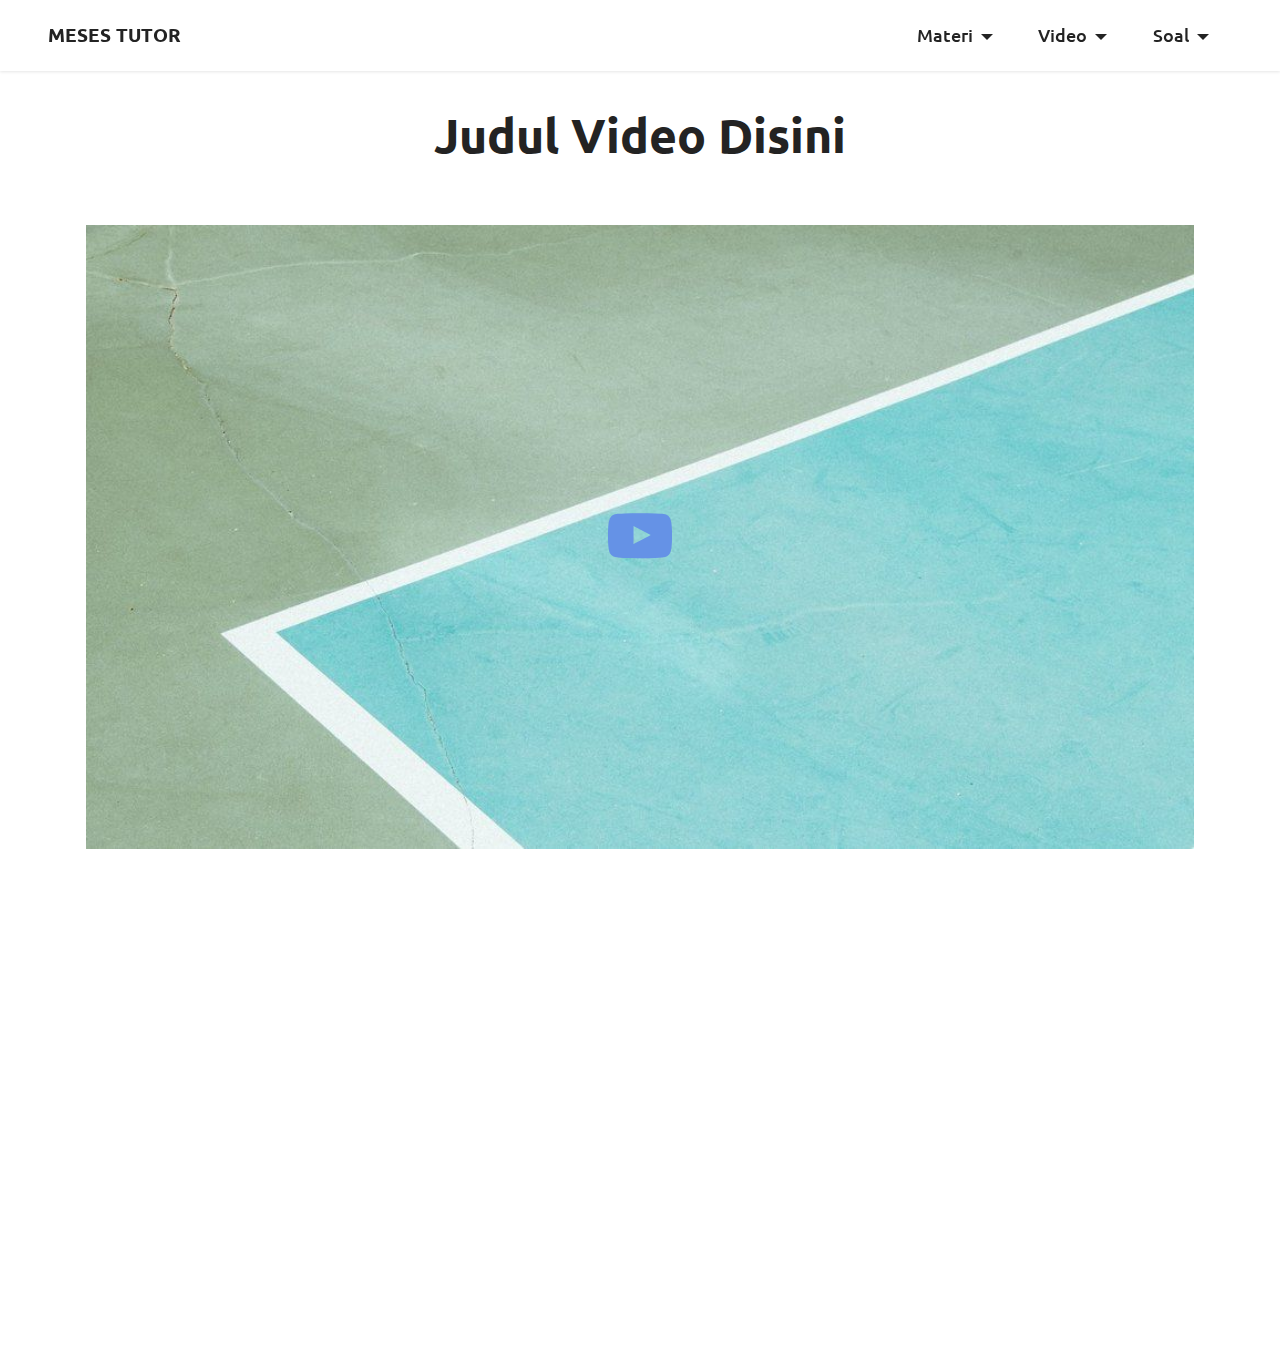
<file: video.html>
<!DOCTYPE html>
<html  >
<head>
  <!-- Site made with Mobirise Website Builder v5.2.0, https://mobirise.com -->
  <meta charset="UTF-8">
  <meta http-equiv="X-UA-Compatible" content="IE=edge">
  <meta name="generator" content="Mobirise v5.2.0, mobirise.com">
  <meta name="viewport" content="width=device-width, initial-scale=1, minimum-scale=1">
  <link rel="shortcut icon" href="assets/images/text-128x78-1.png" type="image/x-icon">
  <meta name="description" content="">
  
  
  <title>video</title>
  <link rel="stylesheet" href="assets/web/assets/mobirise-icons2/mobirise2.css">
  <link rel="stylesheet" href="assets/tether/tether.min.css">
  <link rel="stylesheet" href="assets/bootstrap/css/bootstrap.min.css">
  <link rel="stylesheet" href="assets/bootstrap/css/bootstrap-grid.min.css">
  <link rel="stylesheet" href="assets/bootstrap/css/bootstrap-reboot.min.css">
  <link rel="stylesheet" href="assets/facebook-plugin/style.css">
  <link rel="stylesheet" href="assets/dropdown/css/style.css">
  <link rel="stylesheet" href="assets/animatecss/animate.css">
  <link rel="stylesheet" href="assets/socicon/css/styles.css">
  <link rel="stylesheet" href="assets/theme/css/style.css">
  <link rel="preload" as="style" href="assets/mobirise/css/mbr-additional.css"><link rel="stylesheet" href="assets/mobirise/css/mbr-additional.css" type="text/css">
  
  
  
  
</head>
<body>
  
  <section class="menu menu1 cid-sfXkj8RjUf" once="menu" id="menu1-18">
    

    <nav class="navbar navbar-dropdown navbar-fixed-top navbar-expand-lg">
        <div class="container-fluid">
            <div class="navbar-brand">
                
                <span class="navbar-caption-wrap"><a class="navbar-caption text-black text-primary display-7" href="index.html">MESES TUTOR</a></span>
            </div>
            <button class="navbar-toggler" type="button" data-toggle="collapse" data-target="#navbarSupportedContent" aria-controls="navbarNavAltMarkup" aria-expanded="false" aria-label="Toggle navigation">
                <div class="hamburger">
                    <span></span>
                    <span></span>
                    <span></span>
                    <span></span>
                </div>
            </button>
            <div class="collapse navbar-collapse" id="navbarSupportedContent">
                <ul class="navbar-nav nav-dropdown nav-right" data-app-modern-menu="true"><li class="nav-item dropdown"><a class="nav-link link text-black text-primary dropdown-toggle display-4" href="#" data-toggle="dropdown-submenu" aria-expanded="false">
                            Materi</a><div class="dropdown-menu"><a class="text-black text-primary dropdown-item display-4" href="kelas.html">Daftar Materi</a><a class="text-black text-primary dropdown-item display-4" href="addMateri.html">Tambah Materi</a></div></li>
                    <li class="nav-item dropdown"><a class="nav-link link text-black text-primary dropdown-toggle display-4" href="#" data-toggle="dropdown-submenu" aria-expanded="false">
                            Video</a><div class="dropdown-menu"><a class="text-black text-primary dropdown-item display-4" href="videoList.html">Daftar Video</a><a class="text-black text-primary dropdown-item display-4" href="AddVideo.html">Tambah Video</a></div></li><li class="nav-item dropdown"><a class="nav-link link text-black text-primary dropdown-toggle display-4" href="#" aria-expanded="false" data-toggle="dropdown-submenu">
                            Soal</a><div class="dropdown-menu"><a class="text-black text-primary dropdown-item display-4" href="soalList.html" aria-expanded="false">Daftar Soal</a><a class="text-black text-primary dropdown-item display-4" href="AddSoal.html" aria-expanded="false">Tambah Soal</a></div></li></ul>
                
                
            </div>
        </div>
    </nav>
</section>

<section class="content4 cid-sfXvhjKpPo" id="content4-1c">
    
    
    <div class="container">
        <div class="row justify-content-center">
            <div class="title col-md-12 col-lg-12">
                <h3 class="mbr-section-title mbr-fonts-style align-center mb-4 display-2">
                    <strong>Judul Video Disini</strong></h3>
                
                
            </div>
        </div>
    </div>
</section>

<section class="video1 cid-sfXveH6b89" id="video1-1b">
    
    
    <div class="align-center container">
        <div class="mbr-section-head">
            
            
        </div>
        <div class="row justify-content-center mt-4">
            <div class="col-12 col-lg-12">
                <div class="box">
                    <div class="mbr-media show-modal align-center" data-modal=".modalWindow">
                        <img src="assets/images/video1.jpg" alt="Mobirise">
                        <div class="icon-wrap">
                            <a class="text-primary" href="#"><span class="mbr-iconfont socicon-youtube socicon"></span></a>
                        </div>
                    </div>
                </div>
            </div>
        </div>
    </div>
    <div>
        <div class="modalWindow" style="display: none;">
            <div class="modalWindow-container">
                <div class="modalWindow-video-container">
                    <div class="modalWindow-video">
                        <iframe width="100%" height="100%" frameborder="0" allowfullscreen="1" data-src="https://www.youtube.com/watch?v=VA8PzkQa8d8"></iframe>
                    </div>
                    <a class="close" role="button" data-dismiss="modal">
                        <span aria-hidden="true" class="mbr-iconfont mobi-mbri-close mobi-mbri closeModal"></span>
                        <span class="sr-only">Close</span>
                    </a>
                </div>
            </div>
        </div>
    </div>
</section>

<section class="content5 cid-sfXvKKwuY8" id="content5-1e">
    
    <div class="container">
        <div class="row justify-content-center">
            <div class="col-md-12 col-lg-12">
                
                
                <p class="mbr-text mbr-fonts-style display-7">
                    Lorem ipsum dolor sit amet, consectetur adipiscing elit. Praesent fermentum nulla a eros tempus, nec accumsan tellus lacinia. Donec sagittis risus libero, quis vestibulum justo finibus quis. Nunc quis est est. Cras viverra mattis magna. Sed accumsan nisi tempor, cursus arcu id, scelerisque massa. Morbi vehicula massa eu consectetur gravida. Aliquam viverra bibendum sollicitudin.</p>
            </div>
        </div>
    </div>
</section>

<section class="footer3 cid-sfXBI85u46 mbr-reveal" once="footers" id="footer3-1s">

    

    

    <div class="container-fluid">
        <div class="media-container-row align-center mbr-white">
            <div class="row row-links">
                <ul class="foot-menu">
                    
                    
                    
                    
                    
                <li class="foot-menu-item mbr-fonts-style display-7"></li><li class="foot-menu-item mbr-fonts-style display-7"></li><li class="foot-menu-item mbr-fonts-style display-7">&nbsp;&nbsp;</li><li class="foot-menu-item mbr-fonts-style display-7"></li><li class="foot-menu-item mbr-fonts-style display-7"></li></ul>
            </div>
            <div class="row social-row">
                <div class="social-list align-right pb-2">
                    
                    
                    
                    
                    
                    
                <div class="soc-item">
                        <a href="https://twitter.com/mobirise" target="_blank">
                            <span class="socicon-twitter socicon mbr-iconfont mbr-iconfont-social"></span>
                        </a>
                    </div><div class="soc-item">
                        <a href="https://www.facebook.com/pages/Mobirise/1616226671953247" target="_blank">
                            <span class="socicon-facebook socicon mbr-iconfont mbr-iconfont-social"></span>
                        </a>
                    </div><div class="soc-item">
                        <a href="https://www.youtube.com/c/mobirise" target="_blank">
                            <span class="socicon-youtube socicon mbr-iconfont mbr-iconfont-social"></span>
                        </a>
                    </div><div class="soc-item">
                        <a href="https://instagram.com/mobirise" target="_blank">
                            <span class="socicon-instagram socicon mbr-iconfont mbr-iconfont-social"></span>
                        </a>
                    </div><div class="soc-item">
                        <a href="https://plus.google.com/u/0/+Mobirise" target="_blank">
                            <span class="socicon-googleplus socicon mbr-iconfont mbr-iconfont-social"></span>
                        </a>
                    </div><div class="soc-item">
                        <a href="https://www.behance.net/Mobirise" target="_blank">
                            <span class="socicon-behance socicon mbr-iconfont mbr-iconfont-social"></span>
                        </a>
                    </div></div>
            </div>
            <div class="row row-copirayt">
                <p class="mbr-text mb-0 mbr-fonts-style mbr-white align-center display-7">
                    © Copyright 2020 MESES. All Rights Reserved.
                </p>
            </div>
        </div>
    </div>
</section><section style="background-color: #fff; font-family: -apple-system, BlinkMacSystemFont, 'Segoe UI', 'Roboto', 'Helvetica Neue', Arial, sans-serif; color:#aaa; font-size:12px; padding: 0; align-items: center; display: flex;"><a href="https://mobirise.site/e" style="flex: 1 1; height: 3rem; padding-left: 1rem;"></a><p style="flex: 0 0 auto; margin:0; padding-right:1rem;">Web page was <a href="https://mobirise.site/h" style="color:#aaa;">started with</a> Mobirise</p></section><script src="assets/web/assets/jquery/jquery.min.js"></script>  <script src="assets/popper/popper.min.js"></script>  <script src="assets/tether/tether.min.js"></script>  <script src="assets/bootstrap/js/bootstrap.min.js"></script>  <script src="https://connect.facebook.net/en_US/sdk.js#xfbml=1&version=v2.5"></script>  <script src="https://apis.google.com/js/plusone.js"></script>  <script src="assets/facebook-plugin/facebook-script.js"></script>  <script src="assets/smoothscroll/smooth-scroll.js"></script>  <script src="assets/dropdown/js/nav-dropdown.js"></script>  <script src="assets/dropdown/js/navbar-dropdown.js"></script>  <script src="assets/touchswipe/jquery.touch-swipe.min.js"></script>  <script src="assets/viewportchecker/jquery.viewportchecker.js"></script>  <script src="assets/playervimeo/vimeo_player.js"></script>  <script src="assets/theme/js/script.js"></script>  
  
  
 <div id="scrollToTop" class="scrollToTop mbr-arrow-up"><a style="text-align: center;"><i class="mbr-arrow-up-icon mbr-arrow-up-icon-cm cm-icon cm-icon-smallarrow-up"></i></a></div>
    <input name="animation" type="hidden">
  </body>
</html>
</file>
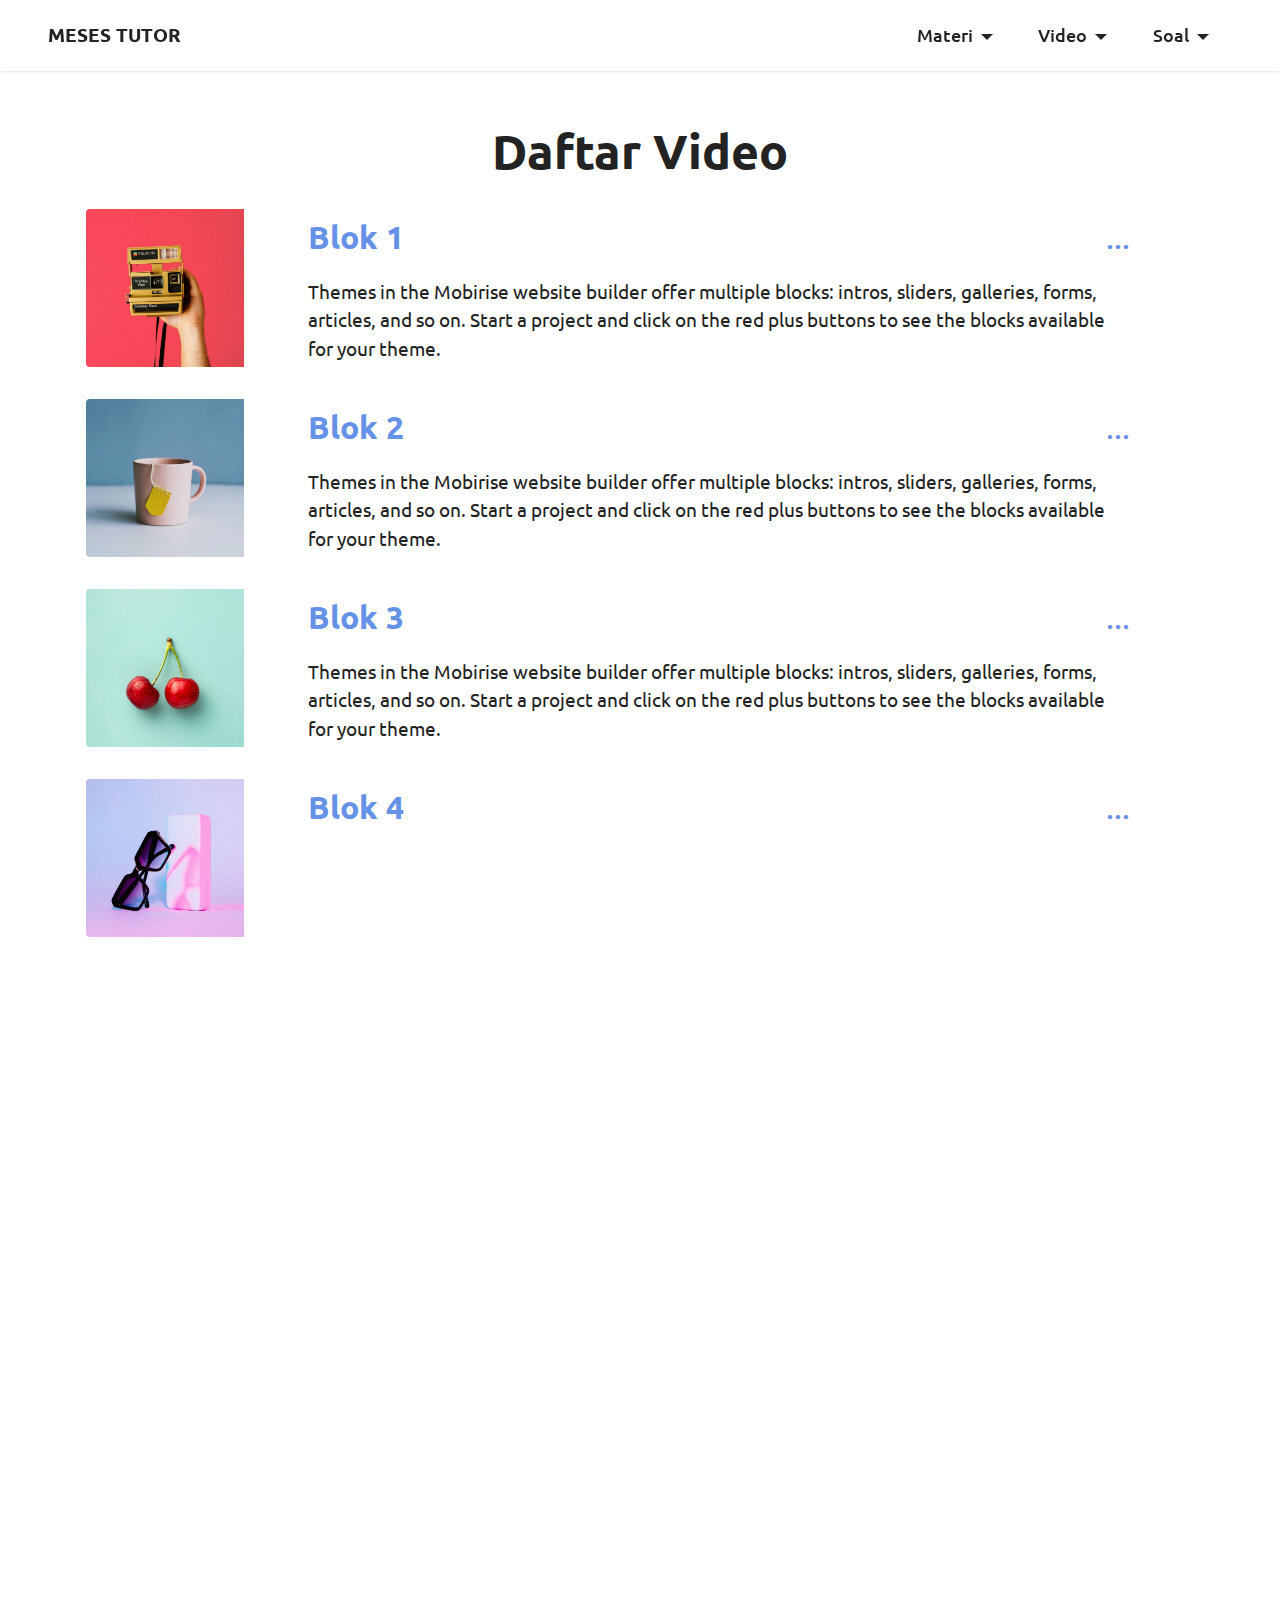
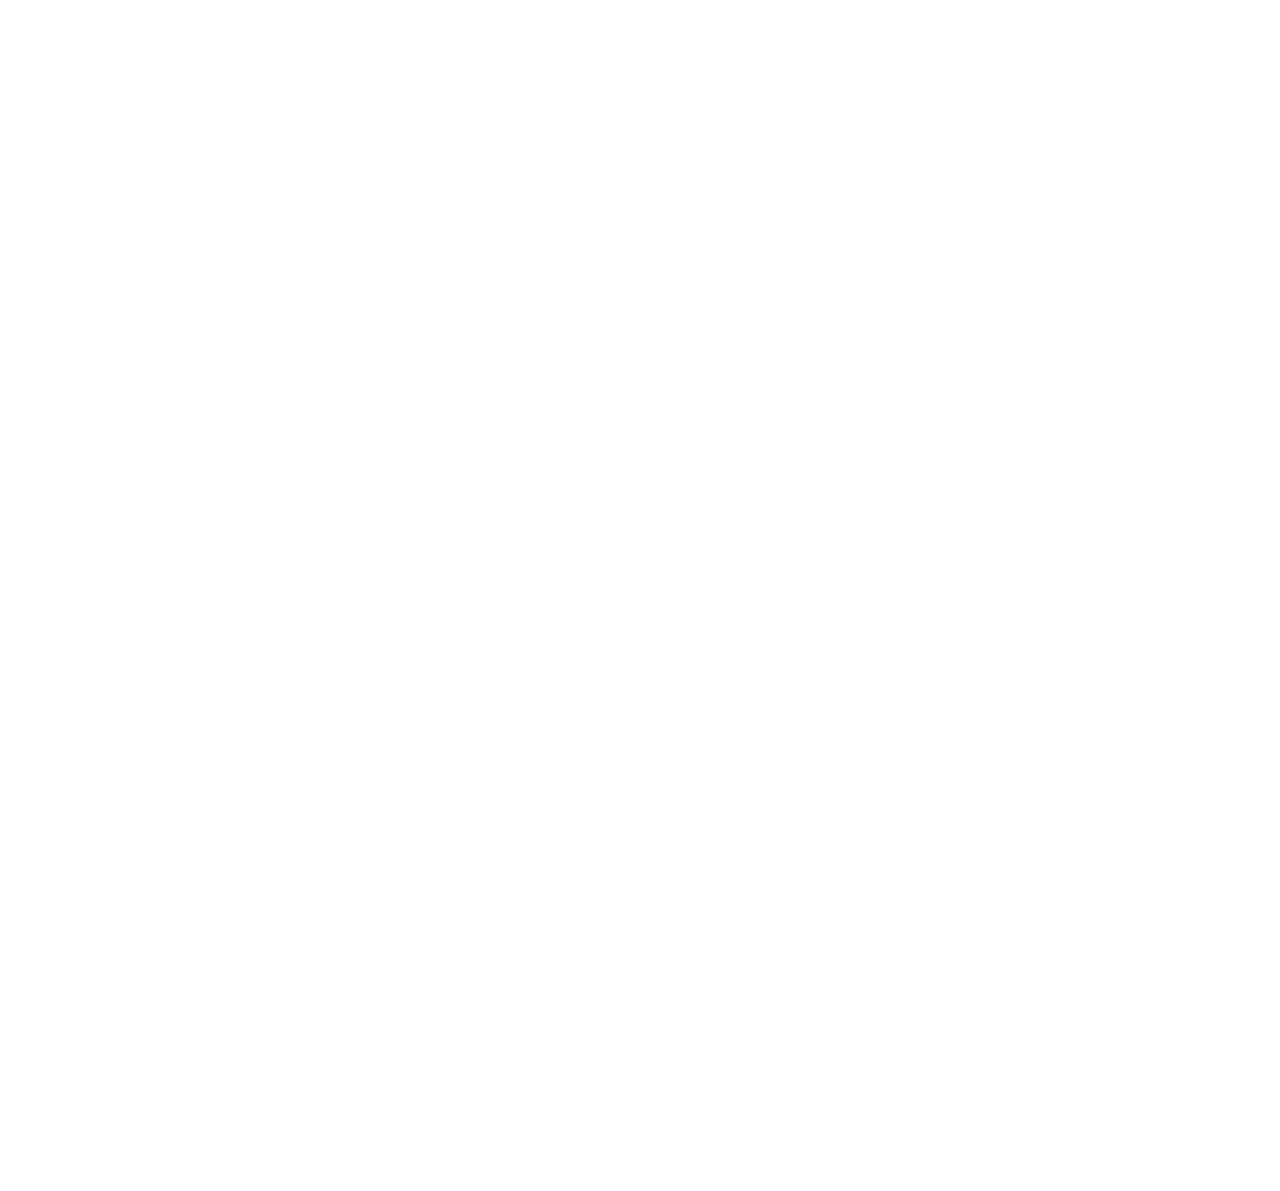
<file: videoList.html>
<!DOCTYPE html>
<html  >
<head>
  <!-- Site made with Mobirise Website Builder v5.2.0, https://mobirise.com -->
  <meta charset="UTF-8">
  <meta http-equiv="X-UA-Compatible" content="IE=edge">
  <meta name="generator" content="Mobirise v5.2.0, mobirise.com">
  <meta name="viewport" content="width=device-width, initial-scale=1, minimum-scale=1">
  <link rel="shortcut icon" href="assets/images/text-128x78-1.png" type="image/x-icon">
  <meta name="description" content="">
  
  
  <title>Daftar VIdeo</title>
  <link rel="stylesheet" href="assets/tether/tether.min.css">
  <link rel="stylesheet" href="assets/bootstrap/css/bootstrap.min.css">
  <link rel="stylesheet" href="assets/bootstrap/css/bootstrap-grid.min.css">
  <link rel="stylesheet" href="assets/bootstrap/css/bootstrap-reboot.min.css">
  <link rel="stylesheet" href="assets/facebook-plugin/style.css">
  <link rel="stylesheet" href="assets/dropdown/css/style.css">
  <link rel="stylesheet" href="assets/animatecss/animate.css">
  <link rel="stylesheet" href="assets/socicon/css/styles.css">
  <link rel="stylesheet" href="assets/theme/css/style.css">
  <link rel="preload" as="style" href="assets/mobirise/css/mbr-additional.css"><link rel="stylesheet" href="assets/mobirise/css/mbr-additional.css" type="text/css">
  
  
  
  
</head>
<body>
  
  <section class="menu menu1 cid-sfXvYXKxbA" once="menu" id="menu1-1f">
    

    <nav class="navbar navbar-dropdown navbar-fixed-top navbar-expand-lg">
        <div class="container-fluid">
            <div class="navbar-brand">
                
                <span class="navbar-caption-wrap"><a class="navbar-caption text-black text-primary display-7" href="index.html">MESES TUTOR</a></span>
            </div>
            <button class="navbar-toggler" type="button" data-toggle="collapse" data-target="#navbarSupportedContent" aria-controls="navbarNavAltMarkup" aria-expanded="false" aria-label="Toggle navigation">
                <div class="hamburger">
                    <span></span>
                    <span></span>
                    <span></span>
                    <span></span>
                </div>
            </button>
            <div class="collapse navbar-collapse" id="navbarSupportedContent">
                <ul class="navbar-nav nav-dropdown nav-right" data-app-modern-menu="true"><li class="nav-item dropdown"><a class="nav-link link text-black text-primary dropdown-toggle display-4" href="#" data-toggle="dropdown-submenu" aria-expanded="false">
                            Materi</a><div class="dropdown-menu"><a class="text-black text-primary dropdown-item display-4" href="kelas.html">Daftar Materi</a><a class="text-black text-primary dropdown-item display-4" href="addMateri.html">Tambah Materi</a></div></li>
                    <li class="nav-item dropdown"><a class="nav-link link text-black text-primary dropdown-toggle display-4" href="#" data-toggle="dropdown-submenu" aria-expanded="false">
                            Video</a><div class="dropdown-menu"><a class="text-black text-primary dropdown-item display-4" href="videoList.html">Daftar Video</a><a class="text-black text-primary dropdown-item display-4" href="AddVideo.html">Tambah Video</a></div></li><li class="nav-item dropdown"><a class="nav-link link text-black text-primary dropdown-toggle display-4" href="#" aria-expanded="false" data-toggle="dropdown-submenu">
                            Soal</a><div class="dropdown-menu"><a class="text-black text-primary dropdown-item display-4" href="soalList.html" aria-expanded="false">Daftar Soal</a><a class="text-black text-primary dropdown-item display-4" href="AddSoal.html" aria-expanded="false">Tambah Soal</a></div></li></ul>
                
                
            </div>
        </div>
    </nav>
</section>

<section class="features10 cid-sfXvYYaoX0" id="features11-1g">
    <!---->
    
    
    <div class="container">
        <div class="title">
            <h3 class="mbr-section-title mbr-fonts-style mb-4 display-2">
                <strong>Daftar Video</strong></h3>
            
        </div>
        <div class="card">
            <div class="card-wrapper">
                <div class="row align-items-center">
                    <div class="col-12 col-md-2">
                        <div class="image-wrapper">
                            <img src="assets/images/product1.jpg" alt="Mobirise" title="">
                        </div>
                    </div>
                    <div class="col-12 col-md">
                        <div class="card-box">
                            <div class="row">
                                <div class="col-12">
                                    <div class="top-line">
                                        <h4 class="card-title mbr-fonts-style display-5"><a href="video.html" class="text-primary"><strong>Blok 1</strong></a></h4>
                                        <p class="cost mbr-fonts-style display-5">
                                            <a href="editVideo.html" class="text-primary">...</a></p>
                                    </div>
                                </div>
                                <div class="col-12">
                                    <div class="bottom-line">
                                        <p class="mbr-text mbr-fonts-style m-0 display-7">
                                            Themes in the Mobirise website builder offer multiple blocks: intros,
                                            sliders, galleries, forms, articles, and so on. Start a project and click on
                                            the red plus buttons to see the blocks available for your theme.
                                        </p>
                                    </div>
                                </div>
                            </div>
                        </div>
                    </div>
                </div>
            </div>
        </div>
        <div class="card">
            <div class="card-wrapper">
                <div class="row align-items-center">
                    <div class="col-12 col-md-2">
                        <div class="image-wrapper">
                            <img src="assets/images/product2.jpg" alt="Mobirise" title="">
                        </div>
                    </div>
                    <div class="col-12 col-md">
                        <div class="card-box">
                            <div class="row">
                                <div class="col-12">
                                    <div class="top-line">
                                        <h4 class="card-title mbr-fonts-style display-5"><a href="video.html" class="text-primary"><strong>Blok 2</strong></a></h4>
                                        <p class="cost mbr-fonts-style display-5"><a href="editVideo.html" class="text-primary">...</a></p>
                                    </div>
                                </div>
                                <div class="col-12">
                                    <div class="bottom-line">
                                        <p class="mbr-text mbr-fonts-style m-0 display-7">
                                            Themes in the Mobirise website builder offer multiple blocks: intros,
                                            sliders, galleries, forms, articles, and so on. Start a project and click on
                                            the red plus buttons to see the blocks available for your theme.
                                        </p>
                                    </div>
                                </div>
                            </div>
                        </div>
                    </div>
                </div>
            </div>
        </div>
        <div class="card">
            <div class="card-wrapper">
                <div class="row align-items-center">
                    <div class="col-12 col-md-2">
                        <div class="image-wrapper">
                            <img src="assets/images/product3.jpg" alt="Mobirise" title="">
                        </div>
                    </div>
                    <div class="col-12 col-md">
                        <div class="card-box">
                            <div class="row">
                                <div class="col-12">
                                    <div class="top-line">
                                        <h4 class="card-title mbr-fonts-style display-5"><a href="video.html" class="text-primary"><strong>Blok 3</strong></a></h4>
                                        <p class="cost mbr-fonts-style display-5"><a href="editVideo.html" class="text-primary">...</a></p>
                                    </div>
                                </div>
                                <div class="col-12">
                                    <div class="bottom-line">
                                        <p class="mbr-text mbr-fonts-style m-0 display-7">
                                            Themes in the Mobirise website builder offer multiple blocks: intros,
                                            sliders, galleries, forms, articles, and so on. Start a project and click on
                                            the red plus buttons to see the blocks available for your theme.
                                        </p>
                                    </div>
                                </div>
                            </div>
                        </div>
                    </div>
                </div>
            </div>
        </div>
        <div class="card">
            <div class="card-wrapper">
                <div class="row align-items-center">
                    <div class="col-12 col-md-2">
                        <div class="image-wrapper">
                            <img src="assets/images/product4.jpg" alt="Mobirise" title="">
                        </div>
                    </div>
                    <div class="col-12 col-md">
                        <div class="card-box">
                            <div class="row">
                                <div class="col-12">
                                    <div class="top-line">
                                        <h4 class="card-title mbr-fonts-style display-5"><a href="video.html" class="text-primary"><strong>Blok 4</strong></a></h4>
                                        <p class="cost mbr-fonts-style display-5">
                                            <a href="editVideo.html" class="text-primary">...</a></p>
                                    </div>
                                </div>
                                <div class="col-12">
                                    <div class="bottom-line">
                                        <p class="mbr-text mbr-fonts-style m-0 display-7">
                                            Themes in the Mobirise website builder offer multiple blocks: intros,
                                            sliders, galleries, forms, articles, and so on. Start a project and click on
                                            the red plus buttons to see the blocks available for your theme.
                                        </p>
                                    </div>
                                </div>
                            </div>
                        </div>
                    </div>
                </div>
            </div>
        </div>
        <div class="card">
            <div class="card-wrapper">
                <div class="row align-items-center">
                    <div class="col-12 col-md-2">
                        <div class="image-wrapper">
                            <img src="assets/images/product5.jpg" alt="Mobirise" title="">
                        </div>
                    </div>
                    <div class="col-12 col-md">
                        <div class="card-box">
                            <div class="row">
                                <div class="col-12">
                                    <div class="top-line">
                                        <h4 class="card-title mbr-fonts-style display-5"><a href="video.html" class="text-primary"><strong>Blok 5</strong></a></h4>
                                        <p class="cost mbr-fonts-style display-5">
                                            <a href="editVideo.html" class="text-primary">...
                                        </a></p>
                                    </div>
                                </div>
                                <div class="col-12">
                                    <div class="bottom-line">
                                        <p class="mbr-text mbr-fonts-style m-0 display-7">
                                            Themes in the Mobirise website builder offer multiple blocks: intros,
                                            sliders, galleries, forms, articles, and so on. Start a project and click on
                                            the red plus buttons to see the blocks available for your theme.
                                        </p>
                                    </div>
                                </div>
                            </div>
                        </div>
                    </div>
                </div>
            </div>
        </div>
        <div class="card">
            <div class="card-wrapper">
                <div class="row align-items-center">
                    <div class="col-12 col-md-2">
                        <div class="image-wrapper">
                            <img src="assets/images/product6.jpg" alt="Mobirise" title="">
                        </div>
                    </div>
                    <div class="col-12 col-md">
                        <div class="card-box">
                            <div class="row">
                                <div class="col-12">
                                    <div class="top-line">
                                        <h4 class="card-title mbr-fonts-style display-5"><a href="video.html" class="text-primary"><strong>Blok 6</strong></a></h4>
                                        <p class="cost mbr-fonts-style display-5">
                                            <a href="editVideo.html" class="text-primary">...</a></p>
                                    </div>
                                </div>
                                <div class="col-12">
                                    <div class="bottom-line">
                                        <p class="mbr-text mbr-fonts-style m-0 display-7">
                                            Themes in the Mobirise website builder offer multiple blocks: intros,
                                            sliders, galleries, forms, articles, and so on. Start a project and click on
                                            the red plus buttons to see the blocks available for your theme.
                                        </p>
                                    </div>
                                </div>
                            </div>
                        </div>
                    </div>
                </div>
            </div>
        </div>
    </div>
</section>

<section class="features10 cid-sfXvYZ0gM0" id="features11-1h">
    <!---->
    
    
    <div class="container">
        <div class="title">
            
            
        </div>
        <div class="card">
            <div class="card-wrapper">
                <div class="row align-items-center">
                    <div class="col-12 col-md-2">
                        <div class="image-wrapper">
                            <img src="assets/images/product1.jpg" alt="Mobirise" title="">
                        </div>
                    </div>
                    <div class="col-12 col-md">
                        <div class="card-box">
                            <div class="row">
                                <div class="col-12">
                                    <div class="top-line">
                                        <h4 class="card-title mbr-fonts-style display-5"><a href="video.html" class="text-primary"><strong>Blok 7</strong></a></h4>
                                        <p class="cost mbr-fonts-style display-5">
                                            <a href="editVideo.html" class="text-primary">...</a></p>
                                    </div>
                                </div>
                                <div class="col-12">
                                    <div class="bottom-line">
                                        <p class="mbr-text mbr-fonts-style m-0 display-7">
                                            Themes in the Mobirise website builder offer multiple blocks: intros,
                                            sliders, galleries, forms, articles, and so on. Start a project and click on
                                            the red plus buttons to see the blocks available for your theme.
                                        </p>
                                    </div>
                                </div>
                            </div>
                        </div>
                    </div>
                </div>
            </div>
        </div>
        <div class="card">
            <div class="card-wrapper">
                <div class="row align-items-center">
                    <div class="col-12 col-md-2">
                        <div class="image-wrapper">
                            <img src="assets/images/product2.jpg" alt="Mobirise" title="">
                        </div>
                    </div>
                    <div class="col-12 col-md">
                        <div class="card-box">
                            <div class="row">
                                <div class="col-12">
                                    <div class="top-line">
                                        <h4 class="card-title mbr-fonts-style display-5"><a href="video.html" class="text-primary"><strong>Blok 8</strong></a></h4>
                                        <p class="cost mbr-fonts-style display-5">
                                            <a href="editVideo.html" class="text-primary">...</a></p>
                                    </div>
                                </div>
                                <div class="col-12">
                                    <div class="bottom-line">
                                        <p class="mbr-text mbr-fonts-style m-0 display-7">
                                            Themes in the Mobirise website builder offer multiple blocks: intros,
                                            sliders, galleries, forms, articles, and so on. Start a project and click on
                                            the red plus buttons to see the blocks available for your theme.
                                        </p>
                                    </div>
                                </div>
                            </div>
                        </div>
                    </div>
                </div>
            </div>
        </div>
        <div class="card">
            <div class="card-wrapper">
                <div class="row align-items-center">
                    <div class="col-12 col-md-2">
                        <div class="image-wrapper">
                            <img src="assets/images/product3.jpg" alt="Mobirise" title="">
                        </div>
                    </div>
                    <div class="col-12 col-md">
                        <div class="card-box">
                            <div class="row">
                                <div class="col-12">
                                    <div class="top-line">
                                        <h4 class="card-title mbr-fonts-style display-5"><a href="video.html" class="text-primary"><strong>Blok 9</strong></a></h4>
                                        <p class="cost mbr-fonts-style display-5">
                                            <a href="editVideo.html" class="text-primary">...</a></p>
                                    </div>
                                </div>
                                <div class="col-12">
                                    <div class="bottom-line">
                                        <p class="mbr-text mbr-fonts-style m-0 display-7">
                                            Themes in the Mobirise website builder offer multiple blocks: intros,
                                            sliders, galleries, forms, articles, and so on. Start a project and click on
                                            the red plus buttons to see the blocks available for your theme.
                                        </p>
                                    </div>
                                </div>
                            </div>
                        </div>
                    </div>
                </div>
            </div>
        </div>
        <div class="card">
            <div class="card-wrapper">
                <div class="row align-items-center">
                    <div class="col-12 col-md-2">
                        <div class="image-wrapper">
                            <img src="assets/images/product4.jpg" alt="Mobirise" title="">
                        </div>
                    </div>
                    <div class="col-12 col-md">
                        <div class="card-box">
                            <div class="row">
                                <div class="col-12">
                                    <div class="top-line">
                                        <h4 class="card-title mbr-fonts-style display-5"><a href="video.html" class="text-primary"><strong>Blok 10</strong></a></h4>
                                        <p class="cost mbr-fonts-style display-5">
                                            <a href="editVideo.html" class="text-primary">...</a></p>
                                    </div>
                                </div>
                                <div class="col-12">
                                    <div class="bottom-line">
                                        <p class="mbr-text mbr-fonts-style m-0 display-7">
                                            Themes in the Mobirise website builder offer multiple blocks: intros,
                                            sliders, galleries, forms, articles, and so on. Start a project and click on
                                            the red plus buttons to see the blocks available for your theme.
                                        </p>
                                    </div>
                                </div>
                            </div>
                        </div>
                    </div>
                </div>
            </div>
        </div>
        <div class="card">
            <div class="card-wrapper">
                <div class="row align-items-center">
                    <div class="col-12 col-md-2">
                        <div class="image-wrapper">
                            <img src="assets/images/product5.jpg" alt="Mobirise" title="">
                        </div>
                    </div>
                    <div class="col-12 col-md">
                        <div class="card-box">
                            <div class="row">
                                <div class="col-12">
                                    <div class="top-line">
                                        <h4 class="card-title mbr-fonts-style display-5"><a href="video.html" class="text-primary"><strong>Blok 11</strong></a></h4>
                                        <p class="cost mbr-fonts-style display-5">
                                            <a href="editVideo.html" class="text-primary">...
                                        </a></p>
                                    </div>
                                </div>
                                <div class="col-12">
                                    <div class="bottom-line">
                                        <p class="mbr-text mbr-fonts-style m-0 display-7">
                                            Themes in the Mobirise website builder offer multiple blocks: intros,
                                            sliders, galleries, forms, articles, and so on. Start a project and click on
                                            the red plus buttons to see the blocks available for your theme.
                                        </p>
                                    </div>
                                </div>
                            </div>
                        </div>
                    </div>
                </div>
            </div>
        </div>
        <div class="card">
            <div class="card-wrapper">
                <div class="row align-items-center">
                    <div class="col-12 col-md-2">
                        <div class="image-wrapper">
                            <img src="assets/images/product6.jpg" alt="Mobirise" title="">
                        </div>
                    </div>
                    <div class="col-12 col-md">
                        <div class="card-box">
                            <div class="row">
                                <div class="col-12">
                                    <div class="top-line">
                                        <h4 class="card-title mbr-fonts-style display-5"><a href="video.html" class="text-primary"><strong>Blok 12</strong></a></h4>
                                        <p class="cost mbr-fonts-style display-5">
                                            <a href="editVideo.html" class="text-primary">...</a></p>
                                    </div>
                                </div>
                                <div class="col-12">
                                    <div class="bottom-line">
                                        <p class="mbr-text mbr-fonts-style m-0 display-7">
                                            Themes in the Mobirise website builder offer multiple blocks: intros,
                                            sliders, galleries, forms, articles, and so on. Start a project and click on
                                            the red plus buttons to see the blocks available for your theme.
                                        </p>
                                    </div>
                                </div>
                            </div>
                        </div>
                    </div>
                </div>
            </div>
        </div>
    </div>
</section>

<section class="footer3 cid-sfXBI85u46 mbr-reveal" once="footers" id="footer3-1s">

    

    

    <div class="container-fluid">
        <div class="media-container-row align-center mbr-white">
            <div class="row row-links">
                <ul class="foot-menu">
                    
                    
                    
                    
                    
                <li class="foot-menu-item mbr-fonts-style display-7"></li><li class="foot-menu-item mbr-fonts-style display-7"></li><li class="foot-menu-item mbr-fonts-style display-7">&nbsp;&nbsp;</li><li class="foot-menu-item mbr-fonts-style display-7"></li><li class="foot-menu-item mbr-fonts-style display-7"></li></ul>
            </div>
            <div class="row social-row">
                <div class="social-list align-right pb-2">
                    
                    
                    
                    
                    
                    
                <div class="soc-item">
                        <a href="https://twitter.com/mobirise" target="_blank">
                            <span class="socicon-twitter socicon mbr-iconfont mbr-iconfont-social"></span>
                        </a>
                    </div><div class="soc-item">
                        <a href="https://www.facebook.com/pages/Mobirise/1616226671953247" target="_blank">
                            <span class="socicon-facebook socicon mbr-iconfont mbr-iconfont-social"></span>
                        </a>
                    </div><div class="soc-item">
                        <a href="https://www.youtube.com/c/mobirise" target="_blank">
                            <span class="socicon-youtube socicon mbr-iconfont mbr-iconfont-social"></span>
                        </a>
                    </div><div class="soc-item">
                        <a href="https://instagram.com/mobirise" target="_blank">
                            <span class="socicon-instagram socicon mbr-iconfont mbr-iconfont-social"></span>
                        </a>
                    </div><div class="soc-item">
                        <a href="https://plus.google.com/u/0/+Mobirise" target="_blank">
                            <span class="socicon-googleplus socicon mbr-iconfont mbr-iconfont-social"></span>
                        </a>
                    </div><div class="soc-item">
                        <a href="https://www.behance.net/Mobirise" target="_blank">
                            <span class="socicon-behance socicon mbr-iconfont mbr-iconfont-social"></span>
                        </a>
                    </div></div>
            </div>
            <div class="row row-copirayt">
                <p class="mbr-text mb-0 mbr-fonts-style mbr-white align-center display-7">
                    © Copyright 2020 MESES. All Rights Reserved.
                </p>
            </div>
        </div>
    </div>
</section><section style="background-color: #fff; font-family: -apple-system, BlinkMacSystemFont, 'Segoe UI', 'Roboto', 'Helvetica Neue', Arial, sans-serif; color:#aaa; font-size:12px; padding: 0; align-items: center; display: flex;"><a href="https://mobirise.site/m" style="flex: 1 1; height: 3rem; padding-left: 1rem;"></a><p style="flex: 0 0 auto; margin:0; padding-right:1rem;">Designed with <a href="https://mobirise.site/b" style="color:#aaa;">Mobirise</a> site themes</p></section><script src="assets/web/assets/jquery/jquery.min.js"></script>  <script src="assets/popper/popper.min.js"></script>  <script src="assets/tether/tether.min.js"></script>  <script src="assets/bootstrap/js/bootstrap.min.js"></script>  <script src="https://connect.facebook.net/en_US/sdk.js#xfbml=1&version=v2.5"></script>  <script src="https://apis.google.com/js/plusone.js"></script>  <script src="assets/facebook-plugin/facebook-script.js"></script>  <script src="assets/smoothscroll/smooth-scroll.js"></script>  <script src="assets/dropdown/js/nav-dropdown.js"></script>  <script src="assets/dropdown/js/navbar-dropdown.js"></script>  <script src="assets/touchswipe/jquery.touch-swipe.min.js"></script>  <script src="assets/viewportchecker/jquery.viewportchecker.js"></script>  <script src="assets/theme/js/script.js"></script>  
  
  
 <div id="scrollToTop" class="scrollToTop mbr-arrow-up"><a style="text-align: center;"><i class="mbr-arrow-up-icon mbr-arrow-up-icon-cm cm-icon cm-icon-smallarrow-up"></i></a></div>
    <input name="animation" type="hidden">
  </body>
</html>
</file>
<file: assets/web/assets/mobirise-icons/mobirise-icons.css>
@font-face {
  font-family: 'MobiriseIcons';
  src:  url('mobirise-icons.eot?spat4u');
  src:  url('mobirise-icons.eot?spat4u#iefix') format('embedded-opentype'),
    url('mobirise-icons.ttf?spat4u') format('truetype'),
    url('mobirise-icons.woff?spat4u') format('woff'),
    url('mobirise-icons.svg?spat4u#MobiriseIcons') format('svg');
  font-weight: normal;
  font-style: normal;
  font-display: swap;
}

[class^="mbri-"], [class*=" mbri-"] {
  /* use !important to prevent issues with browser extensions that change fonts */
  font-family: MobiriseIcons !important;
  speak: none;
  font-style: normal;
  font-weight: normal;
  font-variant: normal;
  text-transform: none;
  line-height: 1;

  /* Better Font Rendering =========== */
  -webkit-font-smoothing: antialiased;
  -moz-osx-font-smoothing: grayscale;
}

.mbri-add-submenu:before {
  content: "\e900";
}
.mbri-alert:before {
  content: "\e901";
}
.mbri-align-center:before {
  content: "\e902";
}
.mbri-align-justify:before {
  content: "\e903";
}
.mbri-align-left:before {
  content: "\e904";
}
.mbri-align-right:before {
  content: "\e905";
}
.mbri-android:before {
  content: "\e906";
}
.mbri-apple:before {
  content: "\e907";
}
.mbri-arrow-down:before {
  content: "\e908";
}
.mbri-arrow-next:before {
  content: "\e909";
}
.mbri-arrow-prev:before {
  content: "\e90a";
}
.mbri-arrow-up:before {
  content: "\e90b";
}
.mbri-bold:before {
  content: "\e90c";
}
.mbri-bookmark:before {
  content: "\e90d";
}
.mbri-bootstrap:before {
  content: "\e90e";
}
.mbri-briefcase:before {
  content: "\e90f";
}
.mbri-browse:before {
  content: "\e910";
}
.mbri-bulleted-list:before {
  content: "\e911";
}
.mbri-calendar:before {
  content: "\e912";
}
.mbri-camera:before {
  content: "\e913";
}
.mbri-cart-add:before {
  content: "\e914";
}
.mbri-cart-full:before {
  content: "\e915";
}
.mbri-cash:before {
  content: "\e916";
}
.mbri-change-style:before {
  content: "\e917";
}
.mbri-chat:before {
  content: "\e918";
}
.mbri-clock:before {
  content: "\e919";
}
.mbri-close:before {
  content: "\e91a";
}
.mbri-cloud:before {
  content: "\e91b";
}
.mbri-code:before {
  content: "\e91c";
}
.mbri-contact-form:before {
  content: "\e91d";
}
.mbri-credit-card:before {
  content: "\e91e";
}
.mbri-cursor-click:before {
  content: "\e91f";
}
.mbri-cust-feedback:before {
  content: "\e920";
}
.mbri-database:before {
  content: "\e921";
}
.mbri-delivery:before {
  content: "\e922";
}
.mbri-desktop:before {
  content: "\e923";
}
.mbri-devices:before {
  content: "\e924";
}
.mbri-down:before {
  content: "\e925";
}
.mbri-download:before {
  content: "\e989";
}
.mbri-drag-n-drop:before {
  content: "\e927";
}
.mbri-drag-n-drop2:before {
  content: "\e928";
}
.mbri-edit:before {
  content: "\e929";
}
.mbri-edit2:before {
  content: "\e92a";
}
.mbri-error:before {
  content: "\e92b";
}
.mbri-extension:before {
  content: "\e92c";
}
.mbri-features:before {
  content: "\e92d";
}
.mbri-file:before {
  content: "\e92e";
}
.mbri-flag:before {
  content: "\e92f";
}
.mbri-folder:before {
  content: "\e930";
}
.mbri-gift:before {
  content: "\e931";
}
.mbri-github:before {
  content: "\e932";
}
.mbri-globe:before {
  content: "\e933";
}
.mbri-globe-2:before {
  content: "\e934";
}
.mbri-growing-chart:before {
  content: "\e935";
}
.mbri-hearth:before {
  content: "\e936";
}
.mbri-help:before {
  content: "\e937";
}
.mbri-home:before {
  content: "\e938";
}
.mbri-hot-cup:before {
  content: "\e939";
}
.mbri-idea:before {
  content: "\e93a";
}
.mbri-image-gallery:before {
  content: "\e93b";
}
.mbri-image-slider:before {
  content: "\e93c";
}
.mbri-info:before {
  content: "\e93d";
}
.mbri-italic:before {
  content: "\e93e";
}
.mbri-key:before {
  content: "\e93f";
}
.mbri-laptop:before {
  content: "\e940";
}
.mbri-layers:before {
  content: "\e941";
}
.mbri-left-right:before {
  content: "\e942";
}
.mbri-left:before {
  content: "\e943";
}
.mbri-letter:before {
  content: "\e944";
}
.mbri-like:before {
  content: "\e945";
}
.mbri-link:before {
  content: "\e946";
}
.mbri-lock:before {
  content: "\e947";
}
.mbri-login:before {
  content: "\e948";
}
.mbri-logout:before {
  content: "\e949";
}
.mbri-magic-stick:before {
  content: "\e94a";
}
.mbri-map-pin:before {
  content: "\e94b";
}
.mbri-menu:before {
  content: "\e94c";
}
.mbri-mobile:before {
  content: "\e94d";
}
.mbri-mobile2:before {
  content: "\e94e";
}
.mbri-mobirise:before {
  content: "\e94f";
}
.mbri-more-horizontal:before {
  content: "\e950";
}
.mbri-more-vertical:before {
  content: "\e951";
}
.mbri-music:before {
  content: "\e952";
}
.mbri-new-file:before {
  content: "\e953";
}
.mbri-numbered-list:before {
  content: "\e954";
}
.mbri-opened-folder:before {
  content: "\e955";
}
.mbri-pages:before {
  content: "\e956";
}
.mbri-paper-plane:before {
  content: "\e957";
}
.mbri-paperclip:before {
  content: "\e958";
}
.mbri-photo:before {
  content: "\e959";
}
.mbri-photos:before {
  content: "\e95a";
}
.mbri-pin:before {
  content: "\e95b";
}
.mbri-play:before {
  content: "\e95c";
}
.mbri-plus:before {
  content: "\e95d";
}
.mbri-preview:before {
  content: "\e95e";
}
.mbri-print:before {
  content: "\e95f";
}
.mbri-protect:before {
  content: "\e960";
}
.mbri-question:before {
  content: "\e961";
}
.mbri-quote-left:before {
  content: "\e962";
}
.mbri-quote-right:before {
  content: "\e963";
}
.mbri-refresh:before {
  content: "\e964";
}
.mbri-responsive:before {
  content: "\e965";
}
.mbri-right:before {
  content: "\e966";
}
.mbri-rocket:before {
  content: "\e967";
}
.mbri-sad-face:before {
  content: "\e968";
}
.mbri-sale:before {
  content: "\e969";
}
.mbri-save:before {
  content: "\e96a";
}
.mbri-search:before {
  content: "\e96b";
}
.mbri-setting:before {
  content: "\e96c";
}
.mbri-setting2:before {
  content: "\e96d";
}
.mbri-setting3:before {
  content: "\e96e";
}
.mbri-share:before {
  content: "\e96f";
}
.mbri-shopping-bag:before {
  content: "\e970";
}
.mbri-shopping-basket:before {
  content: "\e971";
}
.mbri-shopping-cart:before {
  content: "\e972";
}
.mbri-sites:before {
  content: "\e973";
}
.mbri-smile-face:before {
  content: "\e974";
}
.mbri-speed:before {
  content: "\e975";
}
.mbri-star:before {
  content: "\e976";
}
.mbri-success:before {
  content: "\e977";
}
.mbri-sun:before {
  content: "\e978";
}
.mbri-sun2:before {
  content: "\e979";
}
.mbri-tablet:before {
  content: "\e97a";
}
.mbri-tablet-vertical:before {
  content: "\e97b";
}
.mbri-target:before {
  content: "\e97c";
}
.mbri-timer:before {
  content: "\e97d";
}
.mbri-to-ftp:before {
  content: "\e97e";
}
.mbri-to-local-drive:before {
  content: "\e97f";
}
.mbri-touch-swipe:before {
  content: "\e980";
}
.mbri-touch:before {
  content: "\e981";
}
.mbri-trash:before {
  content: "\e982";
}
.mbri-underline:before {
  content: "\e983";
}
.mbri-unlink:before {
  content: "\e984";
}
.mbri-unlock:before {
  content: "\e985";
}
.mbri-up-down:before {
  content: "\e986";
}
.mbri-up:before {
  content: "\e987";
}
.mbri-update:before {
  content: "\e988";
}
.mbri-upload:before {
 content: "\e926"; 
}
.mbri-user:before {
  content: "\e98a";
}
.mbri-user2:before {
  content: "\e98b";
}
.mbri-users:before {
  content: "\e98c";
}
.mbri-video:before {
  content: "\e98d";
}
.mbri-video-play:before {
  content: "\e98e";
}
.mbri-watch:before {
  content: "\e98f";
}
.mbri-website-theme:before {
  content: "\e990";
}
.mbri-wifi:before {
  content: "\e991";
}
.mbri-windows:before {
  content: "\e992";
}
.mbri-zoom-out:before {
  content: "\e993";
}
.mbri-redo:before {
  content: "\e994";
}
.mbri-undo:before {
  content: "\e995";
}
</file>
<file: assets/web/assets/mobirise-icons2/mobirise2.css>
@font-face {
  font-family: 'Moririse2';
  font-display: swap;
  src:  url('mobirise2.eot?f2bix4');
  src:  url('mobirise2.eot?f2bix4#iefix') format('embedded-opentype'),
    url('mobirise2.ttf?f2bix4') format('truetype'),
    url('mobirise2.woff?f2bix4') format('woff'),
    url('mobirise2.svg?f2bix4#mobirise2') format('svg');
  font-weight: normal;
  font-style: normal;
}

[class^="mobi-"], [class*=" mobi-"] {
  /* use !important to prevent issues with browser extensions that change fonts */
  font-family: 'Moririse2' !important;
  speak: none;
  font-style: normal;
  font-weight: normal;
  font-variant: normal;
  text-transform: none;
  line-height: 1;

  /* Better Font Rendering =========== */
  -webkit-font-smoothing: antialiased;
  -moz-osx-font-smoothing: grayscale;
}

.mobi-mbri-add-submenu:before {
  content: "\e900";
}
.mobi-mbri-alert:before {
  content: "\e901";
}
.mobi-mbri-align-center:before {
  content: "\e902";
}
.mobi-mbri-align-justify:before {
  content: "\e903";
}
.mobi-mbri-align-left:before {
  content: "\e904";
}
.mobi-mbri-align-right:before {
  content: "\e905";
}
.mobi-mbri-android:before {
  content: "\e906";
}
.mobi-mbri-apple:before {
  content: "\e907";
}
.mobi-mbri-arrow-down:before {
  content: "\e908";
}
.mobi-mbri-arrow-next:before {
  content: "\e909";
}
.mobi-mbri-arrow-prev:before {
  content: "\e90a";
}
.mobi-mbri-arrow-up:before {
  content: "\e90b";
}
.mobi-mbri-bold:before {
  content: "\e90c";
}
.mobi-mbri-bookmark:before {
  content: "\e90d";
}
.mobi-mbri-bootstrap:before {
  content: "\e90e";
}
.mobi-mbri-briefcase:before {
  content: "\e90f";
}
.mobi-mbri-browse:before {
  content: "\e910";
}
.mobi-mbri-bulleted-list:before {
  content: "\e911";
}
.mobi-mbri-calendar:before {
  content: "\e912";
}
.mobi-mbri-camera:before {
  content: "\e913";
}
.mobi-mbri-cart-add:before {
  content: "\e914";
}
.mobi-mbri-cart-full:before {
  content: "\e915";
}
.mobi-mbri-cash:before {
  content: "\e916";
}
.mobi-mbri-change-style:before {
  content: "\e917";
}
.mobi-mbri-chat:before {
  content: "\e918";
}
.mobi-mbri-clock:before {
  content: "\e919";
}
.mobi-mbri-close:before {
  content: "\e91a";
}
.mobi-mbri-cloud:before {
  content: "\e91b";
}
.mobi-mbri-code:before {
  content: "\e91c";
}
.mobi-mbri-contact-form:before {
  content: "\e91d";
}
.mobi-mbri-credit-card:before {
  content: "\e91e";
}
.mobi-mbri-cursor-click:before {
  content: "\e91f";
}
.mobi-mbri-cust-feedback:before {
  content: "\e920";
}
.mobi-mbri-database:before {
  content: "\e921";
}
.mobi-mbri-delivery:before {
  content: "\e922";
}
.mobi-mbri-desktop:before {
  content: "\e923";
}
.mobi-mbri-devices:before {
  content: "\e924";
}
.mobi-mbri-down:before {
  content: "\e925";
}
.mobi-mbri-download-2:before {
  content: "\e926";
}
.mobi-mbri-download:before {
  content: "\e927";
}
.mobi-mbri-drag-n-drop-2:before {
  content: "\e928";
}
.mobi-mbri-drag-n-drop:before {
  content: "\e929";
}
.mobi-mbri-edit-2:before {
  content: "\e92a";
}
.mobi-mbri-edit:before {
  content: "\e92b";
}
.mobi-mbri-error:before {
  content: "\e92c";
}
.mobi-mbri-extension:before {
  content: "\e92d";
}
.mobi-mbri-features:before {
  content: "\e92e";
}
.mobi-mbri-file:before {
  content: "\e92f";
}
.mobi-mbri-flag:before {
  content: "\e930";
}
.mobi-mbri-folder:before {
  content: "\e931";
}
.mobi-mbri-gift:before {
  content: "\e932";
}
.mobi-mbri-github:before {
  content: "\e933";
}
.mobi-mbri-globe-2:before {
  content: "\e934";
}
.mobi-mbri-globe:before {
  content: "\e935";
}
.mobi-mbri-growing-chart:before {
  content: "\e936";
}
.mobi-mbri-hearth:before {
  content: "\e937";
}
.mobi-mbri-help:before {
  content: "\e938";
}
.mobi-mbri-home:before {
  content: "\e939";
}
.mobi-mbri-hot-cup:before {
  content: "\e93a";
}
.mobi-mbri-idea:before {
  content: "\e93b";
}
.mobi-mbri-image-gallery:before {
  content: "\e93c";
}
.mobi-mbri-image-slider:before {
  content: "\e93d";
}
.mobi-mbri-info:before {
  content: "\e93e";
}
.mobi-mbri-italic:before {
  content: "\e93f";
}
.mobi-mbri-key:before {
  content: "\e940";
}
.mobi-mbri-laptop:before {
  content: "\e941";
}
.mobi-mbri-layers:before {
  content: "\e942";
}
.mobi-mbri-left-right:before {
  content: "\e943";
}
.mobi-mbri-left:before {
  content: "\e944";
}
.mobi-mbri-letter:before {
  content: "\e945";
}
.mobi-mbri-like:before {
  content: "\e946";
}
.mobi-mbri-link:before {
  content: "\e947";
}
.mobi-mbri-lock:before {
  content: "\e948";
}
.mobi-mbri-login:before {
  content: "\e949";
}
.mobi-mbri-logout:before {
  content: "\e94a";
}
.mobi-mbri-magic-stick:before {
  content: "\e94b";
}
.mobi-mbri-map-pin:before {
  content: "\e94c";
}
.mobi-mbri-menu:before {
  content: "\e94d";
}
.mobi-mbri-mobile-2:before {
  content: "\e94e";
}
.mobi-mbri-mobile-horizontal:before {
  content: "\e94f";
}
.mobi-mbri-mobile:before {
  content: "\e950";
}
.mobi-mbri-mobirise:before {
  content: "\e951";
}
.mobi-mbri-more-horizontal:before {
  content: "\e952";
}
.mobi-mbri-more-vertical:before {
  content: "\e953";
}
.mobi-mbri-music:before {
  content: "\e954";
}
.mobi-mbri-new-file:before {
  content: "\e955";
}
.mobi-mbri-numbered-list:before {
  content: "\e956";
}
.mobi-mbri-opened-folder:before {
  content: "\e957";
}
.mobi-mbri-pages:before {
  content: "\e958";
}
.mobi-mbri-paper-plane:before {
  content: "\e959";
}
.mobi-mbri-paperclip:before {
  content: "\e95a";
}
.mobi-mbri-phone:before {
  content: "\e95b";
}
.mobi-mbri-photo:before {
  content: "\e95c";
}
.mobi-mbri-photos:before {
  content: "\e95d";
}
.mobi-mbri-pin:before {
  content: "\e95e";
}
.mobi-mbri-play:before {
  content: "\e95f";
}
.mobi-mbri-plus:before {
  content: "\e960";
}
.mobi-mbri-preview:before {
  content: "\e961";
}
.mobi-mbri-print:before {
  content: "\e962";
}
.mobi-mbri-protect:before {
  content: "\e963";
}
.mobi-mbri-question:before {
  content: "\e964";
}
.mobi-mbri-quote-left:before {
  content: "\e965";
}
.mobi-mbri-quote-right:before {
  content: "\e966";
}
.mobi-mbri-redo:before {
  content: "\e967";
}
.mobi-mbri-refresh:before {
  content: "\e968";
}
.mobi-mbri-responsive-2:before {
  content: "\e969";
}
.mobi-mbri-responsive:before {
  content: "\e96a";
}
.mobi-mbri-right:before {
  content: "\e96b";
}
.mobi-mbri-rocket:before {
  content: "\e96c";
}
.mobi-mbri-sad-face:before {
  content: "\e96d";
}
.mobi-mbri-sale:before {
  content: "\e96e";
}
.mobi-mbri-save:before {
  content: "\e96f";
}
.mobi-mbri-search:before {
  content: "\e970";
}
.mobi-mbri-setting-2:before {
  content: "\e971";
}
.mobi-mbri-setting-3:before {
  content: "\e972";
}
.mobi-mbri-setting:before {
  content: "\e973";
}
.mobi-mbri-share:before {
  content: "\e974";
}
.mobi-mbri-shopping-bag:before {
  content: "\e975";
}
.mobi-mbri-shopping-basket:before {
  content: "\e976";
}
.mobi-mbri-shopping-cart:before {
  content: "\e977";
}
.mobi-mbri-sites:before {
  content: "\e978";
}
.mobi-mbri-smile-face:before {
  content: "\e979";
}
.mobi-mbri-speed:before {
  content: "\e97a";
}
.mobi-mbri-star:before {
  content: "\e97b";
}
.mobi-mbri-success:before {
  content: "\e97c";
}
.mobi-mbri-sun:before {
  content: "\e97d";
}
.mobi-mbri-sun2:before {
  content: "\e97e";
}
.mobi-mbri-tablet-vertical:before {
  content: "\e97f";
}
.mobi-mbri-tablet:before {
  content: "\e980";
}
.mobi-mbri-target:before {
  content: "\e981";
}
.mobi-mbri-timer:before {
  content: "\e982";
}
.mobi-mbri-to-ftp:before {
  content: "\e983";
}
.mobi-mbri-to-local-drive:before {
  content: "\e984";
}
.mobi-mbri-touch-swipe:before {
  content: "\e985";
}
.mobi-mbri-touch:before {
  content: "\e986";
}
.mobi-mbri-trash:before {
  content: "\e987";
}
.mobi-mbri-underline:before {
  content: "\e988";
}
.mobi-mbri-undo:before {
  content: "\e989";
}
.mobi-mbri-unlink:before {
  content: "\e98a";
}
.mobi-mbri-unlock:before {
  content: "\e98b";
}
.mobi-mbri-up-down:before {
  content: "\e98c";
}
.mobi-mbri-up:before {
  content: "\e98d";
}
.mobi-mbri-update:before {
  content: "\e98e";
}
.mobi-mbri-upload-2:before {
  content: "\e98f";
}
.mobi-mbri-upload:before {
  content: "\e990";
}
.mobi-mbri-user-2:before {
  content: "\e991";
}
.mobi-mbri-user:before {
  content: "\e992";
}
.mobi-mbri-users:before {
  content: "\e993";
}
.mobi-mbri-video-play:before {
  content: "\e994";
}
.mobi-mbri-video:before {
  content: "\e995";
}
.mobi-mbri-watch:before {
  content: "\e996";
}
.mobi-mbri-website-theme-2:before {
  content: "\e997";
}
.mobi-mbri-website-theme:before {
  content: "\e998";
}
.mobi-mbri-wifi:before {
  content: "\e999";
}
.mobi-mbri-windows:before {
  content: "\e99a";
}
.mobi-mbri-zoom-in:before {
  content: "\e99b";
}
.mobi-mbri-zoom-out:before {
  content: "\e99c";
}
</file>
<file: assets/facebook-plugin/style.css>
.mbr-section.mbr-section__comments{
    position: relative;
}
.mbr-section__comments{
    background-size: cover;
}
.addons-container {
  position: relative;
  margin-left: auto;
  margin-right: auto;
  padding-right: 15px;
  padding-left: 15px; }
  @media (min-width: 576px) {
    .addons-container {
      padding-right: 15px;
      padding-left: 15px; } }
  @media (min-width: 768px) {
    .addons-container {
      padding-right: 15px;
      padding-left: 15px; } }
  @media (min-width: 992px) {
    .addons-container {
      padding-right: 15px;
      padding-left: 15px; } }
  @media (min-width: 1200px) {
    .addons-container {
      padding-right: 15px;
      padding-left: 15px; } }
  @media (min-width: 576px) {
    .addons-container {
      width: 540px;
      max-width: 100%; } }
  @media (min-width: 768px) {
    .addons-container {
      width: 720px;
      max-width: 100%; } }
  @media (min-width: 992px) {
    .addons-container {
      width: 960px;
      max-width: 100%; } }
  @media (min-width: 1200px) {
    .addons-container {
      width: 1140px;
      max-width: 100%; } }

.addons-container-inner{
    position: relative;
    width: 100%;
    min-height: 1px;
    padding-right: 15px;
    padding-left: 15px;
}
@media (min-width: 567px) {
    .addons-container-inner{
        -ms-flex: 0 0 66.666667%;
        flex: 0 0 66.666667%;
        max-width: 66.666667%;
    }
}
.addons-row{
    display: flex;
    justify-content:center;
}
</file>
<file: assets/dropdown/css/style.css>
.navbar-dropdown {
  left: 0;
  padding: 0;
  position: absolute;
  right: 0;
  top: 0;
  transition: all 0.45s ease;
  z-index: 1030;
  background: #282828; }
  .navbar-dropdown .navbar-logo {
    margin-right: 0.8rem;
    transition: margin 0.3s ease-in-out;
    vertical-align: middle; }
    .navbar-dropdown .navbar-logo img {
      height: 3.125rem;
      transition: all 0.3s ease-in-out; }
    .navbar-dropdown .navbar-logo.mbr-iconfont {
      font-size: 3.125rem;
      line-height: 3.125rem; }
  .navbar-dropdown .navbar-caption {
    font-weight: 700;
    white-space: normal;
    vertical-align: -4px;
    line-height: 3.125rem !important; }
    .navbar-dropdown .navbar-caption, .navbar-dropdown .navbar-caption:hover {
      color: inherit;
      text-decoration: none; }
  .navbar-dropdown .mbr-iconfont + .navbar-caption {
    vertical-align: -1px; }
  .navbar-dropdown.navbar-fixed-top {
    position: fixed; }
  .navbar-dropdown .navbar-brand span {
    vertical-align: -4px; }
  .navbar-dropdown.bg-color.transparent {
    background: none; }
  .navbar-dropdown.navbar-short .navbar-brand {
    padding: 0.625rem 0; }
    .navbar-dropdown.navbar-short .navbar-brand span {
      vertical-align: -1px; }
  .navbar-dropdown.navbar-short .navbar-caption {
    line-height: 2.375rem !important;
    vertical-align: -2px; }
  .navbar-dropdown.navbar-short .navbar-logo {
    margin-right: 0.5rem; }
    .navbar-dropdown.navbar-short .navbar-logo img {
      height: 2.375rem; }
    .navbar-dropdown.navbar-short .navbar-logo.mbr-iconfont {
      font-size: 2.375rem;
      line-height: 2.375rem; }
  .navbar-dropdown.navbar-short .mbr-table-cell {
    height: 3.625rem; }
  .navbar-dropdown .navbar-close {
    left: 0.6875rem;
    position: fixed;
    top: 0.75rem;
    z-index: 1000; }
  .navbar-dropdown .hamburger-icon {
    content: "";
    display: inline-block;
    vertical-align: middle;
    width: 16px;
    -webkit-box-shadow: 0 -6px 0 1px #282828,0 0 0 1px #282828,0 6px 0 1px #282828;
    -moz-box-shadow: 0 -6px 0 1px #282828,0 0 0 1px #282828,0 6px 0 1px #282828;
    box-shadow: 0 -6px 0 1px #282828,0 0 0 1px #282828,0 6px 0 1px #282828; }

.dropdown-menu .dropdown-toggle[data-toggle="dropdown-submenu"]::after {
  border-bottom: 0.35em solid transparent;
  border-left: 0.35em solid;
  border-right: 0;
  border-top: 0.35em solid transparent;
  margin-left: 0.3rem; }

.dropdown-menu .dropdown-item:focus {
  outline: 0; }

.nav-dropdown {
  font-size: 0.75rem;
  font-weight: 500;
  height: auto !important; }
  .nav-dropdown .nav-btn {
    padding-left: 1rem; }
  .nav-dropdown .link {
    margin: .667em 1.667em;
    font-weight: 500;
    padding: 0;
    transition: color .2s ease-in-out; }
    .nav-dropdown .link.dropdown-toggle {
      margin-right: 2.583em; }
      .nav-dropdown .link.dropdown-toggle::after {
        margin-left: .25rem;
        border-top: 0.35em solid;
        border-right: 0.35em solid transparent;
        border-left: 0.35em solid transparent;
        border-bottom: 0; }
      .nav-dropdown .link.dropdown-toggle[aria-expanded="true"] {
        margin: 0;
        padding: 0.667em 3.263em  0.667em 1.667em; }
  .nav-dropdown .link::after,
  .nav-dropdown .dropdown-item::after {
    color: inherit; }
  .nav-dropdown .btn {
    font-size: 0.75rem;
    font-weight: 700;
    letter-spacing: 0;
    margin-bottom: 0;
    padding-left: 1.25rem;
    padding-right: 1.25rem; }
  .nav-dropdown .dropdown-menu {
    border-radius: 0;
    border: 0;
    left: 0;
    margin: 0;
    padding-bottom: 1.25rem;
    padding-top: 1.25rem;
    position: relative; }
  .nav-dropdown .dropdown-submenu {
    margin-left: 0.125rem;
    top: 0; }
  .nav-dropdown .dropdown-item {
    font-weight: 500;
    line-height: 2;
    padding: 0.3846em 4.615em 0.3846em 1.5385em;
    position: relative;
    transition: color .2s ease-in-out, background-color .2s ease-in-out; }
    .nav-dropdown .dropdown-item::after {
      margin-top: -0.3077em;
      position: absolute;
      right: 1.1538em;
      top: 50%; }
    .nav-dropdown .dropdown-item:focus, .nav-dropdown .dropdown-item:hover {
      background: none; }

@media (max-width: 767px) {
  .nav-dropdown.navbar-toggleable-sm {
    bottom: 0;
    display: none;
    left: 0;
    overflow-x: hidden;
    position: fixed;
    top: 0;
    transform: translateX(-100%);
    -ms-transform: translateX(-100%);
    -webkit-transform: translateX(-100%);
    width: 18.75rem;
    z-index: 999; } }
.nav-dropdown.navbar-toggleable-xl {
  bottom: 0;
  display: none;
  left: 0;
  overflow-x: hidden;
  position: fixed;
  top: 0;
  transform: translateX(-100%);
  -ms-transform: translateX(-100%);
  -webkit-transform: translateX(-100%);
  width: 18.75rem;
  z-index: 999; }

.nav-dropdown-sm {
  display: block !important;
  overflow-x: hidden;
  overflow: auto;
  padding-top: 3.875rem; }
  .nav-dropdown-sm::after {
    content: "";
    display: block;
    height: 3rem;
    width: 100%; }
  .nav-dropdown-sm.collapse.in ~ .navbar-close {
    display: block !important; }
  .nav-dropdown-sm.collapsing, .nav-dropdown-sm.collapse.in {
    transform: translateX(0);
    -ms-transform: translateX(0);
    -webkit-transform: translateX(0);
    transition: all 0.25s ease-out;
    -webkit-transition: all 0.25s ease-out;
    background: #282828; }
  .nav-dropdown-sm.collapsing[aria-expanded="false"] {
    transform: translateX(-100%);
    -ms-transform: translateX(-100%);
    -webkit-transform: translateX(-100%); }
  .nav-dropdown-sm .nav-item {
    display: block;
    margin-left: 0 !important;
    padding-left: 0; }
  .nav-dropdown-sm .link,
  .nav-dropdown-sm .dropdown-item {
    border-top: 1px dotted rgba(255, 255, 255, 0.1);
    font-size: 0.8125rem;
    line-height: 1.6;
    margin: 0 !important;
    padding: 0.875rem 2.4rem 0.875rem 1.5625rem !important;
    position: relative;
    white-space: normal; }
    .nav-dropdown-sm .link:focus, .nav-dropdown-sm .link:hover,
    .nav-dropdown-sm .dropdown-item:focus,
    .nav-dropdown-sm .dropdown-item:hover {
      background: rgba(0, 0, 0, 0.2) !important;
      color: #c0a375; }
  .nav-dropdown-sm .nav-btn {
    position: relative;
    padding: 1.5625rem 1.5625rem 0 1.5625rem; }
    .nav-dropdown-sm .nav-btn::before {
      border-top: 1px dotted rgba(255, 255, 255, 0.1);
      content: "";
      left: 0;
      position: absolute;
      top: 0;
      width: 100%; }
    .nav-dropdown-sm .nav-btn + .nav-btn {
      padding-top: 0.625rem; }
      .nav-dropdown-sm .nav-btn + .nav-btn::before {
        display: none; }
  .nav-dropdown-sm .btn {
    padding: 0.625rem 0; }
  .nav-dropdown-sm .dropdown-toggle[data-toggle="dropdown-submenu"]::after {
    margin-left: .25rem;
    border-top: 0.35em solid;
    border-right: 0.35em solid transparent;
    border-left: 0.35em solid transparent;
    border-bottom: 0; }
  .nav-dropdown-sm .dropdown-toggle[data-toggle="dropdown-submenu"][aria-expanded="true"]::after {
    border-top: 0;
    border-right: 0.35em solid transparent;
    border-left: 0.35em solid transparent;
    border-bottom: 0.35em solid; }
  .nav-dropdown-sm .dropdown-menu {
    margin: 0;
    padding: 0;
    position: relative;
    top: 0;
    left: 0;
    width: 100%;
    border: 0;
    float: none;
    border-radius: 0;
    background: none; }
  .nav-dropdown-sm .dropdown-submenu {
    left: 100%;
    margin-left: 0.125rem;
    margin-top: -1.25rem;
    top: 0; }

.navbar-toggleable-sm .nav-dropdown .dropdown-menu {
  position: absolute; }

.navbar-toggleable-sm .nav-dropdown .dropdown-submenu {
  left: 100%;
  margin-left: 0.125rem;
  margin-top: -1.25rem;
  top: 0; }

.navbar-toggleable-sm.opened .nav-dropdown .dropdown-menu {
  position: relative; }

.navbar-toggleable-sm.opened .nav-dropdown .dropdown-submenu {
  left: 0;
  margin-left: 00rem;
  margin-top: 0rem;
  top: 0; }

.is-builder .nav-dropdown.collapsing {
  transition: none !important; }

/*# sourceMappingURL=style.css.map */
</file>
<file: assets/socicon/css/styles.css>
@charset "UTF-8";

@font-face {
  font-family: 'Socicon';
  src:  url('../fonts/socicon.eot');
  src:  url('../fonts/socicon.eot?#iefix') format('embedded-opentype'),
    url('../fonts/socicon.woff2') format('woff2'),
    url('../fonts/socicon.ttf') format('truetype'),
    url('../fonts/socicon.woff') format('woff'),
    url('../fonts/socicon.svg#socicon') format('svg');
  font-weight: normal;
  font-style: normal;
}

[data-icon]:before {
  font-family: "socicon" !important;
  content: attr(data-icon);
  font-style: normal !important;
  font-weight: normal !important;
  font-variant: normal !important;
  text-transform: none !important;
  speak: none;
  line-height: 1;
  -webkit-font-smoothing: antialiased;
  -moz-osx-font-smoothing: grayscale;
}

[class^="socicon-"], [class*=" socicon-"] {
  /* use !important to prevent issues with browser extensions that change fonts */
  font-family: 'Socicon' !important;
  speak: none;
  font-style: normal;
  font-weight: normal;
  font-variant: normal;
  text-transform: none;
  line-height: 1;

  /* Better Font Rendering =========== */
  -webkit-font-smoothing: antialiased;
  -moz-osx-font-smoothing: grayscale;
}

.socicon-eitaa:before {
  content: "\e97c";
}
.socicon-soroush:before {
  content: "\e97d";
}
.socicon-bale:before {
  content: "\e97e";
}
.socicon-zazzle:before {
  content: "\e97b";
}
.socicon-society6:before {
  content: "\e97a";
}
.socicon-redbubble:before {
  content: "\e979";
}
.socicon-avvo:before {
  content: "\e978";
}
.socicon-stitcher:before {
  content: "\e977";
}
.socicon-googlehangouts:before {
  content: "\e974";
}
.socicon-dlive:before {
  content: "\e975";
}
.socicon-vsco:before {
  content: "\e976";
}
.socicon-flipboard:before {
  content: "\e973";
}
.socicon-ubuntu:before {
  content: "\e958";
}
.socicon-artstation:before {
  content: "\e959";
}
.socicon-invision:before {
  content: "\e95a";
}
.socicon-torial:before {
  content: "\e95b";
}
.socicon-collectorz:before {
  content: "\e95c";
}
.socicon-seenthis:before {
  content: "\e95d";
}
.socicon-googleplaymusic:before {
  content: "\e95e";
}
.socicon-debian:before {
  content: "\e95f";
}
.socicon-filmfreeway:before {
  content: "\e960";
}
.socicon-gnome:before {
  content: "\e961";
}
.socicon-itchio:before {
  content: "\e962";
}
.socicon-jamendo:before {
  content: "\e963";
}
.socicon-mix:before {
  content: "\e964";
}
.socicon-sharepoint:before {
  content: "\e965";
}
.socicon-tinder:before {
  content: "\e966";
}
.socicon-windguru:before {
  content: "\e967";
}
.socicon-cdbaby:before {
  content: "\e968";
}
.socicon-elementaryos:before {
  content: "\e969";
}
.socicon-stage32:before {
  content: "\e96a";
}
.socicon-tiktok:before {
  content: "\e96b";
}
.socicon-gitter:before {
  content: "\e96c";
}
.socicon-letterboxd:before {
  content: "\e96d";
}
.socicon-threema:before {
  content: "\e96e";
}
.socicon-splice:before {
  content: "\e96f";
}
.socicon-metapop:before {
  content: "\e970";
}
.socicon-naver:before {
  content: "\e971";
}
.socicon-remote:before {
  content: "\e972";
}
.socicon-internet:before {
  content: "\e957";
}
.socicon-moddb:before {
  content: "\e94b";
}
.socicon-indiedb:before {
  content: "\e94c";
}
.socicon-traxsource:before {
  content: "\e94d";
}
.socicon-gamefor:before {
  content: "\e94e";
}
.socicon-pixiv:before {
  content: "\e94f";
}
.socicon-myanimelist:before {
  content: "\e950";
}
.socicon-blackberry:before {
  content: "\e951";
}
.socicon-wickr:before {
  content: "\e952";
}
.socicon-spip:before {
  content: "\e953";
}
.socicon-napster:before {
  content: "\e954";
}
.socicon-beatport:before {
  content: "\e955";
}
.socicon-hackerone:before {
  content: "\e956";
}
.socicon-hackernews:before {
  content: "\e946";
}
.socicon-smashwords:before {
  content: "\e947";
}
.socicon-kobo:before {
  content: "\e948";
}
.socicon-bookbub:before {
  content: "\e949";
}
.socicon-mailru:before {
  content: "\e94a";
}
.socicon-gitlab:before {
  content: "\e945";
}
.socicon-instructables:before {
  content: "\e944";
}
.socicon-portfolio:before {
  content: "\e943";
}
.socicon-codered:before {
  content: "\e940";
}
.socicon-origin:before {
  content: "\e941";
}
.socicon-nextdoor:before {
  content: "\e942";
}
.socicon-udemy:before {
  content: "\e93f";
}
.socicon-livemaster:before {
  content: "\e93e";
}
.socicon-crunchbase:before {
  content: "\e93b";
}
.socicon-homefy:before {
  content: "\e93c";
}
.socicon-calendly:before {
  content: "\e93d";
}
.socicon-realtor:before {
  content: "\e90f";
}
.socicon-tidal:before {
  content: "\e910";
}
.socicon-qobuz:before {
  content: "\e911";
}
.socicon-natgeo:before {
  content: "\e912";
}
.socicon-mastodon:before {
  content: "\e913";
}
.socicon-unsplash:before {
  content: "\e914";
}
.socicon-homeadvisor:before {
  content: "\e915";
}
.socicon-angieslist:before {
  content: "\e916";
}
.socicon-codepen:before {
  content: "\e917";
}
.socicon-slack:before {
  content: "\e918";
}
.socicon-openaigym:before {
  content: "\e919";
}
.socicon-logmein:before {
  content: "\e91a";
}
.socicon-fiverr:before {
  content: "\e91b";
}
.socicon-gotomeeting:before {
  content: "\e91c";
}
.socicon-aliexpress:before {
  content: "\e91d";
}
.socicon-guru:before {
  content: "\e91e";
}
.socicon-appstore:before {
  content: "\e91f";
}
.socicon-homes:before {
  content: "\e920";
}
.socicon-zoom:before {
  content: "\e921";
}
.socicon-alibaba:before {
  content: "\e922";
}
.socicon-craigslist:before {
  content: "\e923";
}
.socicon-wix:before {
  content: "\e924";
}
.socicon-redfin:before {
  content: "\e925";
}
.socicon-googlecalendar:before {
  content: "\e926";
}
.socicon-shopify:before {
  content: "\e927";
}
.socicon-freelancer:before {
  content: "\e928";
}
.socicon-seedrs:before {
  content: "\e929";
}
.socicon-bing:before {
  content: "\e92a";
}
.socicon-doodle:before {
  content: "\e92b";
}
.socicon-bonanza:before {
  content: "\e92c";
}
.socicon-squarespace:before {
  content: "\e92d";
}
.socicon-toptal:before {
  content: "\e92e";
}
.socicon-gust:before {
  content: "\e92f";
}
.socicon-ask:before {
  content: "\e930";
}
.socicon-trulia:before {
  content: "\e931";
}
.socicon-loomly:before {
  content: "\e932";
}
.socicon-ghost:before {
  content: "\e933";
}
.socicon-upwork:before {
  content: "\e934";
}
.socicon-fundable:before {
  content: "\e935";
}
.socicon-booking:before {
  content: "\e936";
}
.socicon-googlemaps:before {
  content: "\e937";
}
.socicon-zillow:before {
  content: "\e938";
}
.socicon-niconico:before {
  content: "\e939";
}
.socicon-toneden:before {
  content: "\e93a";
}
.socicon-augment:before {
  content: "\e908";
}
.socicon-bitbucket:before {
  content: "\e909";
}
.socicon-fyuse:before {
  content: "\e90a";
}
.socicon-yt-gaming:before {
  content: "\e90b";
}
.socicon-sketchfab:before {
  content: "\e90c";
}
.socicon-mobcrush:before {
  content: "\e90d";
}
.socicon-microsoft:before {
  content: "\e90e";
}
.socicon-pandora:before {
  content: "\e907";
}
.socicon-messenger:before {
  content: "\e906";
}
.socicon-gamewisp:before {
  content: "\e905";
}
.socicon-bloglovin:before {
  content: "\e904";
}
.socicon-tunein:before {
  content: "\e903";
}
.socicon-gamejolt:before {
  content: "\e901";
}
.socicon-trello:before {
  content: "\e902";
}
.socicon-spreadshirt:before {
  content: "\e900";
}
.socicon-500px:before {
  content: "\e000";
}
.socicon-8tracks:before {
  content: "\e001";
}
.socicon-airbnb:before {
  content: "\e002";
}
.socicon-alliance:before {
  content: "\e003";
}
.socicon-amazon:before {
  content: "\e004";
}
.socicon-amplement:before {
  content: "\e005";
}
.socicon-android:before {
  content: "\e006";
}
.socicon-angellist:before {
  content: "\e007";
}
.socicon-apple:before {
  content: "\e008";
}
.socicon-appnet:before {
  content: "\e009";
}
.socicon-baidu:before {
  content: "\e00a";
}
.socicon-bandcamp:before {
  content: "\e00b";
}
.socicon-battlenet:before {
  content: "\e00c";
}
.socicon-mixer:before {
  content: "\e00d";
}
.socicon-bebee:before {
  content: "\e00e";
}
.socicon-bebo:before {
  content: "\e00f";
}
.socicon-behance:before {
  content: "\e010";
}
.socicon-blizzard:before {
  content: "\e011";
}
.socicon-blogger:before {
  content: "\e012";
}
.socicon-buffer:before {
  content: "\e013";
}
.socicon-chrome:before {
  content: "\e014";
}
.socicon-coderwall:before {
  content: "\e015";
}
.socicon-curse:before {
  content: "\e016";
}
.socicon-dailymotion:before {
  content: "\e017";
}
.socicon-deezer:before {
  content: "\e018";
}
.socicon-delicious:before {
  content: "\e019";
}
.socicon-deviantart:before {
  content: "\e01a";
}
.socicon-diablo:before {
  content: "\e01b";
}
.socicon-digg:before {
  content: "\e01c";
}
.socicon-discord:before {
  content: "\e01d";
}
.socicon-disqus:before {
  content: "\e01e";
}
.socicon-douban:before {
  content: "\e01f";
}
.socicon-draugiem:before {
  content: "\e020";
}
.socicon-dribbble:before {
  content: "\e021";
}
.socicon-drupal:before {
  content: "\e022";
}
.socicon-ebay:before {
  content: "\e023";
}
.socicon-ello:before {
  content: "\e024";
}
.socicon-endomodo:before {
  content: "\e025";
}
.socicon-envato:before {
  content: "\e026";
}
.socicon-etsy:before {
  content: "\e027";
}
.socicon-facebook:before {
  content: "\e028";
}
.socicon-feedburner:before {
  content: "\e029";
}
.socicon-filmweb:before {
  content: "\e02a";
}
.socicon-firefox:before {
  content: "\e02b";
}
.socicon-flattr:before {
  content: "\e02c";
}
.socicon-flickr:before {
  content: "\e02d";
}
.socicon-formulr:before {
  content: "\e02e";
}
.socicon-forrst:before {
  content: "\e02f";
}
.socicon-foursquare:before {
  content: "\e030";
}
.socicon-friendfeed:before {
  content: "\e031";
}
.socicon-github:before {
  content: "\e032";
}
.socicon-goodreads:before {
  content: "\e033";
}
.socicon-google:before {
  content: "\e034";
}
.socicon-googlescholar:before {
  content: "\e035";
}
.socicon-googlegroups:before {
  content: "\e036";
}
.socicon-googlephotos:before {
  content: "\e037";
}
.socicon-googleplus:before {
  content: "\e038";
}
.socicon-grooveshark:before {
  content: "\e039";
}
.socicon-hackerrank:before {
  content: "\e03a";
}
.socicon-hearthstone:before {
  content: "\e03b";
}
.socicon-hellocoton:before {
  content: "\e03c";
}
.socicon-heroes:before {
  content: "\e03d";
}
.socicon-smashcast:before {
  content: "\e03e";
}
.socicon-horde:before {
  content: "\e03f";
}
.socicon-houzz:before {
  content: "\e040";
}
.socicon-icq:before {
  content: "\e041";
}
.socicon-identica:before {
  content: "\e042";
}
.socicon-imdb:before {
  content: "\e043";
}
.socicon-instagram:before {
  content: "\e044";
}
.socicon-issuu:before {
  content: "\e045";
}
.socicon-istock:before {
  content: "\e046";
}
.socicon-itunes:before {
  content: "\e047";
}
.socicon-keybase:before {
  content: "\e048";
}
.socicon-lanyrd:before {
  content: "\e049";
}
.socicon-lastfm:before {
  content: "\e04a";
}
.socicon-line:before {
  content: "\e04b";
}
.socicon-linkedin:before {
  content: "\e04c";
}
.socicon-livejournal:before {
  content: "\e04d";
}
.socicon-lyft:before {
  content: "\e04e";
}
.socicon-macos:before {
  content: "\e04f";
}
.socicon-mail:before {
  content: "\e050";
}
.socicon-medium:before {
  content: "\e051";
}
.socicon-meetup:before {
  content: "\e052";
}
.socicon-mixcloud:before {
  content: "\e053";
}
.socicon-modelmayhem:before {
  content: "\e054";
}
.socicon-mumble:before {
  content: "\e055";
}
.socicon-myspace:before {
  content: "\e056";
}
.socicon-newsvine:before {
  content: "\e057";
}
.socicon-nintendo:before {
  content: "\e058";
}
.socicon-npm:before {
  content: "\e059";
}
.socicon-odnoklassniki:before {
  content: "\e05a";
}
.socicon-openid:before {
  content: "\e05b";
}
.socicon-opera:before {
  content: "\e05c";
}
.socicon-outlook:before {
  content: "\e05d";
}
.socicon-overwatch:before {
  content: "\e05e";
}
.socicon-patreon:before {
  content: "\e05f";
}
.socicon-paypal:before {
  content: "\e060";
}
.socicon-periscope:before {
  content: "\e061";
}
.socicon-persona:before {
  content: "\e062";
}
.socicon-pinterest:before {
  content: "\e063";
}
.socicon-play:before {
  content: "\e064";
}
.socicon-player:before {
  content: "\e065";
}
.socicon-playstation:before {
  content: "\e066";
}
.socicon-pocket:before {
  content: "\e067";
}
.socicon-qq:before {
  content: "\e068";
}
.socicon-quora:before {
  content: "\e069";
}
.socicon-raidcall:before {
  content: "\e06a";
}
.socicon-ravelry:before {
  content: "\e06b";
}
.socicon-reddit:before {
  content: "\e06c";
}
.socicon-renren:before {
  content: "\e06d";
}
.socicon-researchgate:before {
  content: "\e06e";
}
.socicon-residentadvisor:before {
  content: "\e06f";
}
.socicon-reverbnation:before {
  content: "\e070";
}
.socicon-rss:before {
  content: "\e071";
}
.socicon-sharethis:before {
  content: "\e072";
}
.socicon-skype:before {
  content: "\e073";
}
.socicon-slideshare:before {
  content: "\e074";
}
.socicon-smugmug:before {
  content: "\e075";
}
.socicon-snapchat:before {
  content: "\e076";
}
.socicon-songkick:before {
  content: "\e077";
}
.socicon-soundcloud:before {
  content: "\e078";
}
.socicon-spotify:before {
  content: "\e079";
}
.socicon-stackexchange:before {
  content: "\e07a";
}
.socicon-stackoverflow:before {
  content: "\e07b";
}
.socicon-starcraft:before {
  content: "\e07c";
}
.socicon-stayfriends:before {
  content: "\e07d";
}
.socicon-steam:before {
  content: "\e07e";
}
.socicon-storehouse:before {
  content: "\e07f";
}
.socicon-strava:before {
  content: "\e080";
}
.socicon-streamjar:before {
  content: "\e081";
}
.socicon-stumbleupon:before {
  content: "\e082";
}
.socicon-swarm:before {
  content: "\e083";
}
.socicon-teamspeak:before {
  content: "\e084";
}
.socicon-teamviewer:before {
  content: "\e085";
}
.socicon-technorati:before {
  content: "\e086";
}
.socicon-telegram:before {
  content: "\e087";
}
.socicon-tripadvisor:before {
  content: "\e088";
}
.socicon-tripit:before {
  content: "\e089";
}
.socicon-triplej:before {
  content: "\e08a";
}
.socicon-tumblr:before {
  content: "\e08b";
}
.socicon-twitch:before {
  content: "\e08c";
}
.socicon-twitter:before {
  content: "\e08d";
}
.socicon-uber:before {
  content: "\e08e";
}
.socicon-ventrilo:before {
  content: "\e08f";
}
.socicon-viadeo:before {
  content: "\e090";
}
.socicon-viber:before {
  content: "\e091";
}
.socicon-viewbug:before {
  content: "\e092";
}
.socicon-vimeo:before {
  content: "\e093";
}
.socicon-vine:before {
  content: "\e094";
}
.socicon-vkontakte:before {
  content: "\e095";
}
.socicon-warcraft:before {
  content: "\e096";
}
.socicon-wechat:before {
  content: "\e097";
}
.socicon-weibo:before {
  content: "\e098";
}
.socicon-whatsapp:before {
  content: "\e099";
}
.socicon-wikipedia:before {
  content: "\e09a";
}
.socicon-windows:before {
  content: "\e09b";
}
.socicon-wordpress:before {
  content: "\e09c";
}
.socicon-wykop:before {
  content: "\e09d";
}
.socicon-xbox:before {
  content: "\e09e";
}
.socicon-xing:before {
  content: "\e09f";
}
.socicon-yahoo:before {
  content: "\e0a0";
}
.socicon-yammer:before {
  content: "\e0a1";
}
.socicon-yandex:before {
  content: "\e0a2";
}
.socicon-yelp:before {
  content: "\e0a3";
}
.socicon-younow:before {
  content: "\e0a4";
}
.socicon-youtube:before {
  content: "\e0a5";
}
.socicon-zapier:before {
  content: "\e0a6";
}
.socicon-zerply:before {
  content: "\e0a7";
}
.socicon-zomato:before {
  content: "\e0a8";
}
.socicon-zynga:before {
  content: "\e0a9";
}
</file>
<file: assets/theme/css/style.css>
section {
  background-color: #ffffff;
}

body {
  font-style: normal;
  line-height: 1.5;
  font-weight: 400;
  color: #232323;
  position: relative;
}

section,
.container,
.container-fluid {
  position: relative;
  word-wrap: break-word;
}

a.mbr-iconfont:hover {
  text-decoration: none;
}

.article .lead p,
.article .lead ul,
.article .lead ol,
.article .lead pre,
.article .lead blockquote {
  margin-bottom: 0;
}

a {
  font-style: normal;
  font-weight: 400;
  cursor: pointer;
}

a, a:hover {
  text-decoration: none;
}

.mbr-section-title {
  font-style: normal;
  line-height: 1.3;
}

.mbr-section-subtitle {
  line-height: 1.3;
}

.mbr-text {
  font-style: normal;
  line-height: 1.7;
}

h1,
h2,
h3,
h4,
h5,
h6,
.display-1,
.display-2,
.display-4,
.display-5,
.display-7,
span,
p,
a {
  line-height: 1;
  word-break: break-word;
  word-wrap: break-word;
  font-weight: 400;
}

b,
strong {
  font-weight: bold;
}

input:-webkit-autofill, input:-webkit-autofill:hover, input:-webkit-autofill:focus, input:-webkit-autofill:active {
  -webkit-transition-delay: 9999s;
          transition-delay: 9999s;
  -webkit-transition-property: background-color, color;
  transition-property: background-color, color;
}

textarea[type="hidden"] {
  display: none;
}

section {
  background-position: 50% 50%;
  background-repeat: no-repeat;
  background-size: cover;
}

section .mbr-background-video,
section .mbr-background-video-preview {
  position: absolute;
  bottom: 0;
  left: 0;
  right: 0;
  top: 0;
}

.hidden {
  visibility: hidden;
}

.mbr-z-index20 {
  z-index: 20;
}

/*! Base colors */
.mbr-white {
  color: #ffffff;
}

.mbr-black {
  color: #111111;
}

.mbr-bg-white {
  background-color: #ffffff;
}

.mbr-bg-black {
  background-color: #000000;
}

/*! Text-aligns */
.align-left {
  text-align: left;
}

.align-center {
  text-align: center;
}

.align-right {
  text-align: right;
}

/*! Font-weight  */
.mbr-light {
  font-weight: 300;
}

.mbr-regular {
  font-weight: 400;
}

.mbr-semibold {
  font-weight: 500;
}

.mbr-bold {
  font-weight: 700;
}

/*! Media  */
.media-content {
  -ms-flex-preferred-size: 100%;
      flex-basis: 100%;
}

.media-container-row {
  display: -webkit-box;
  display: -ms-flexbox;
  display: flex;
  -webkit-box-orient: horizontal;
  -webkit-box-direction: normal;
      -ms-flex-direction: row;
          flex-direction: row;
  -ms-flex-wrap: wrap;
      flex-wrap: wrap;
  -webkit-box-pack: center;
      -ms-flex-pack: center;
          justify-content: center;
  -ms-flex-line-pack: center;
      align-content: center;
  -webkit-box-align: start;
      -ms-flex-align: start;
          align-items: start;
}

.media-container-row .media-size-item {
  width: 400px;
}

.media-container-column {
  display: -webkit-box;
  display: -ms-flexbox;
  display: flex;
  -webkit-box-orient: vertical;
  -webkit-box-direction: normal;
      -ms-flex-direction: column;
          flex-direction: column;
  -ms-flex-wrap: wrap;
      flex-wrap: wrap;
  -webkit-box-pack: center;
      -ms-flex-pack: center;
          justify-content: center;
  -ms-flex-line-pack: center;
      align-content: center;
  -webkit-box-align: stretch;
      -ms-flex-align: stretch;
          align-items: stretch;
}

.media-container-column > * {
  width: 100%;
}

@media (min-width: 992px) {
  .media-container-row {
    -ms-flex-wrap: nowrap;
        flex-wrap: nowrap;
  }
}

figure {
  margin-bottom: 0;
  overflow: hidden;
}

figure[mbr-media-size] {
  -webkit-transition: width 0.1s;
  transition: width 0.1s;
}

img,
iframe {
  display: block;
  width: 100%;
}

.card {
  background-color: transparent;
  border: none;
}

.card-box {
  width: 100%;
}

.card-img {
  text-align: center;
  -ms-flex-negative: 0;
      flex-shrink: 0;
  -webkit-flex-shrink: 0;
}

.media {
  max-width: 100%;
  margin: 0 auto;
}

.mbr-figure {
  -ms-flex-item-align: center;
      -ms-grid-row-align: center;
      align-self: center;
}

.media-container > div {
  max-width: 100%;
}

.mbr-figure img,
.card-img img {
  width: 100%;
}

@media (max-width: 991px) {
  .media-size-item {
    width: auto !important;
  }
  .media {
    width: auto;
  }
  .mbr-figure {
    width: 100% !important;
  }
}

/*! Buttons */
.mbr-section-btn {
  margin-left: -0.6rem;
  margin-right: -0.6rem;
  font-size: 0;
}

.btn {
  font-weight: 600;
  border-width: 1px;
  font-style: normal;
  margin: 0.6rem 0.6rem;
  white-space: normal;
  -webkit-transition: all 0.2s ease-in-out;
  transition: all 0.2s ease-in-out;
  display: -webkit-inline-box;
  display: -ms-inline-flexbox;
  display: inline-flex;
  -webkit-box-align: center;
      -ms-flex-align: center;
          align-items: center;
  -webkit-box-pack: center;
      -ms-flex-pack: center;
          justify-content: center;
  word-break: break-word;
}

.btn-sm {
  font-weight: 600;
  letter-spacing: 0px;
  -webkit-transition: all 0.3s ease-in-out;
  transition: all 0.3s ease-in-out;
}

.btn-md {
  font-weight: 600;
  letter-spacing: 0px;
  -webkit-transition: all 0.3s ease-in-out;
  transition: all 0.3s ease-in-out;
}

.btn-lg {
  font-weight: 600;
  letter-spacing: 0px;
  -webkit-transition: all 0.3s ease-in-out;
  transition: all 0.3s ease-in-out;
}

.btn-form {
  margin: 0;
}

.btn-form:hover {
  cursor: pointer;
}

nav .mbr-section-btn {
  margin-left: 0rem;
  margin-right: 0rem;
}

/*! Btn icon margin */
.btn .mbr-iconfont,
.btn.btn-sm .mbr-iconfont {
  -webkit-box-ordinal-group: 2;
      -ms-flex-order: 1;
          order: 1;
  cursor: pointer;
  margin-left: 0.5rem;
  vertical-align: sub;
}

.btn.btn-md .mbr-iconfont,
.btn.btn-md .mbr-iconfont {
  margin-left: 0.8rem;
}

.mbr-regular {
  font-weight: 400;
}

.mbr-semibold {
  font-weight: 500;
}

.mbr-bold {
  font-weight: 700;
}

[type="submit"] {
  -webkit-appearance: none;
}

/*! Full-screen */
.mbr-fullscreen .mbr-overlay {
  min-height: 100vh;
}

.mbr-fullscreen {
  display: -webkit-box;
  display: -ms-flexbox;
  display: flex;
  display: -moz-flex;
  display: -ms-flex;
  display: -o-flex;
  -webkit-box-align: center;
      -ms-flex-align: center;
          align-items: center;
  min-height: 100vh;
  padding-top: 3rem;
  padding-bottom: 3rem;
}

/*! Map */
.map {
  height: 25rem;
  position: relative;
}

.map iframe {
  width: 100%;
  height: 100%;
}

/*! Scroll to top arrow */
.mbr-arrow-up {
  bottom: 25px;
  right: 90px;
  position: fixed;
  text-align: right;
  z-index: 5000;
  color: #ffffff;
  font-size: 22px;
}

.mbr-arrow-up a {
  background: rgba(0, 0, 0, 0.2);
  border-radius: 50%;
  color: #fff;
  display: inline-block;
  height: 60px;
  width: 60px;
  border: 2px solid #fff;
  outline-style: none !important;
  position: relative;
  text-decoration: none;
  -webkit-transition: all 0.3s ease-in-out;
  transition: all 0.3s ease-in-out;
  cursor: pointer;
  text-align: center;
}

.mbr-arrow-up a:hover {
  background-color: rgba(0, 0, 0, 0.4);
}

.mbr-arrow-up a i {
  line-height: 60px;
}

.mbr-arrow-up-icon {
  display: block;
  color: #fff;
}

.mbr-arrow-up-icon::before {
  content: "\203a";
  display: inline-block;
  font-family: serif;
  font-size: 22px;
  line-height: 1;
  font-style: normal;
  position: relative;
  top: 6px;
  left: -4px;
  -webkit-transform: rotate(-90deg);
          transform: rotate(-90deg);
}

/*! Arrow Down */
.mbr-arrow {
  position: absolute;
  bottom: 45px;
  left: 50%;
  width: 60px;
  height: 60px;
  cursor: pointer;
  background-color: rgba(80, 80, 80, 0.5);
  border-radius: 50%;
  -webkit-transform: translateX(-50%);
          transform: translateX(-50%);
}

@media (max-width: 767px) {
  .mbr-arrow {
    display: none;
  }
}

.mbr-arrow > a {
  display: inline-block;
  text-decoration: none;
  outline-style: none;
  -webkit-animation: arrowdown 1.7s ease-in-out infinite;
          animation: arrowdown 1.7s ease-in-out infinite;
  color: #ffffff;
}

.mbr-arrow > a > i {
  position: absolute;
  top: -2px;
  left: 15px;
  font-size: 2rem;
}

#scrollToTop a i::before {
  content: "";
  position: absolute;
  display: block;
  border-bottom: 2.5px solid #fff;
  border-left: 2.5px solid #fff;
  width: 27.8%;
  height: 27.8%;
  left: 50%;
  top: 50%;
  -webkit-transform: rotate(135deg);
  transform: translateY(-30%) translateX(-50%) rotate(135deg);
}

@keyframes arrowdown {
  0% {
    -webkit-transform: translateY(0px);
            transform: translateY(0px);
  }
  50% {
    -webkit-transform: translateY(-5px);
            transform: translateY(-5px);
  }
  100% {
    -webkit-transform: translateY(0px);
            transform: translateY(0px);
  }
}

@-webkit-keyframes arrowdown {
  0% {
    -webkit-transform: translateY(0px);
            transform: translateY(0px);
  }
  50% {
    -webkit-transform: translateY(-5px);
            transform: translateY(-5px);
  }
  100% {
    -webkit-transform: translateY(0px);
            transform: translateY(0px);
  }
}

@media (max-width: 500px) {
  .mbr-arrow-up {
    left: 50%;
    right: auto;
  }
}

/*Gradients animation*/
@keyframes gradient-animation {
  from {
    background-position: 0% 100%;
    -webkit-animation-timing-function: ease-in-out;
            animation-timing-function: ease-in-out;
  }
  to {
    background-position: 100% 0%;
    -webkit-animation-timing-function: ease-in-out;
            animation-timing-function: ease-in-out;
  }
}

@-webkit-keyframes gradient-animation {
  from {
    background-position: 0% 100%;
    -webkit-animation-timing-function: ease-in-out;
            animation-timing-function: ease-in-out;
  }
  to {
    background-position: 100% 0%;
    -webkit-animation-timing-function: ease-in-out;
            animation-timing-function: ease-in-out;
  }
}

.bg-gradient {
  background-size: 200% 200%;
  animation: gradient-animation 5s infinite alternate;
  -webkit-animation: gradient-animation 5s infinite alternate;
}

.menu .navbar-brand {
  display: -webkit-flex;
}

.menu .navbar-brand span {
  display: -webkit-box;
  display: -ms-flexbox;
  display: flex;
  display: -webkit-flex;
}

.menu .navbar-brand .navbar-caption-wrap {
  display: -webkit-flex;
}

.menu .navbar-brand .navbar-logo img {
  display: -webkit-flex;
}

@media (min-width: 768px) and (max-width: 991px) {
  .menu .navbar-toggleable-sm .navbar-nav {
    display: -webkit-box;
    display: -ms-flexbox;
  }
}

@media (max-width: 991px) {
  .menu .navbar-collapse {
    max-height: 93.5vh;
  }
  .menu .navbar-collapse.show {
    overflow: auto;
  }
}

@media (min-width: 992px) {
  .menu .navbar-nav.nav-dropdown {
    display: -webkit-flex;
  }
  .menu .navbar-toggleable-sm .navbar-collapse {
    display: -webkit-flex !important;
  }
  .menu .collapsed .navbar-collapse {
    max-height: 93.5vh;
  }
  .menu .collapsed .navbar-collapse.show {
    overflow: auto;
  }
}

@media (max-width: 767px) {
  .menu .navbar-collapse {
    max-height: 80vh;
  }
}

.nav-link .mbr-iconfont {
  margin-right: .5rem;
}

.navbar {
  display: -webkit-flex;
  -webkit-flex-wrap: wrap;
  -webkit-align-items: center;
  -webkit-justify-content: space-between;
}

.navbar-collapse {
  -webkit-flex-basis: 100%;
  -webkit-flex-grow: 1;
  -webkit-align-items: center;
}

.nav-dropdown .link {
  padding: 0.667em 1.667em !important;
  margin: 0 !important;
}

.nav {
  display: -webkit-flex;
  -webkit-flex-wrap: wrap;
}

.row {
  display: -webkit-flex;
  -webkit-flex-wrap: wrap;
}

.justify-content-center {
  -webkit-justify-content: center;
}

.form-inline {
  display: -webkit-flex;
}

.card-wrapper {
  -webkit-flex: 1;
}

.carousel-control {
  z-index: 10;
  display: -webkit-flex;
}

.carousel-controls {
  display: -webkit-flex;
}

.media {
  display: -webkit-flex;
}

.form-group:focus {
  outline: none;
}

.jq-selectbox__select {
  padding: 7px 0;
  position: relative;
}

.jq-selectbox__dropdown {
  overflow: hidden;
  border-radius: 10px;
  position: absolute;
  top: 100%;
  left: 0 !important;
  width: 100% !important;
}

.jq-selectbox__trigger-arrow {
  right: 0;
  -webkit-transform: translateY(-50%);
          transform: translateY(-50%);
}

.jq-selectbox li {
  padding: 1.07em 0.5em;
}

input[type="range"] {
  padding-left: 0 !important;
  padding-right: 0 !important;
}

.modal-dialog,
.modal-content {
  height: 100%;
}

.modal-dialog .carousel-inner {
  height: calc(100vh - 1.75rem);
}

@media (max-width: 575px) {
  .modal-dialog .carousel-inner {
    height: calc(100vh - 1rem);
  }
}

.carousel-item {
  text-align: center;
}

.carousel-item img {
  margin: auto;
}

.navbar-toggler {
  -webkit-align-self: flex-start;
  -ms-flex-item-align: start;
  align-self: flex-start;
  padding: 0.25rem 0.75rem;
  font-size: 1.25rem;
  line-height: 1;
  background: transparent;
  border: 1px solid transparent;
  border-radius: 0.25rem;
}

.navbar-toggler:focus,
.navbar-toggler:hover {
  text-decoration: none;
}

.navbar-toggler-icon {
  display: inline-block;
  width: 1.5em;
  height: 1.5em;
  vertical-align: middle;
  content: "";
  background: no-repeat center center;
  background-size: 100% 100%;
}

.navbar-toggler-left {
  position: absolute;
  left: 1rem;
}

.navbar-toggler-right {
  position: absolute;
  right: 1rem;
}

.card-img {
  width: auto;
}

.menu .navbar.collapsed:not(.beta-menu) {
  -webkit-box-orient: vertical;
  -webkit-box-direction: normal;
      -ms-flex-direction: column;
          flex-direction: column;
}

.carousel-item.active,
.carousel-item-next,
.carousel-item-prev {
  display: -webkit-box;
  display: -ms-flexbox;
  display: flex;
}

.note-air-layout .dropup .dropdown-menu,
.note-air-layout .navbar-fixed-bottom .dropdown .dropdown-menu {
  bottom: initial !important;
}

html,
body {
  height: auto;
  min-height: 100vh;
}

.dropup .dropdown-toggle::after {
  display: none;
}

.form-asterisk {
  font-family: initial;
  position: absolute;
  top: -2px;
  font-weight: normal;
}

.form-control-label {
  position: relative;
  cursor: pointer;
  margin-bottom: 0.357em;
  padding: 0;
}

.alert {
  color: #ffffff;
  border-radius: 0;
  border: 0;
  font-size: 1.1rem;
  line-height: 1.5;
  margin-bottom: 1.875rem;
  padding: 1.25rem;
  position: relative;
  text-align: center;
}

.alert.alert-form::after {
  background-color: inherit;
  bottom: -7px;
  content: "";
  display: block;
  height: 14px;
  left: 50%;
  margin-left: -7px;
  position: absolute;
  -webkit-transform: rotate(45deg);
          transform: rotate(45deg);
  width: 14px;
}

.form-control {
  background-color: #ffffff;
  background-clip: border-box;
  color: #232323;
  line-height: 1rem !important;
  height: auto;
  padding: 0.6rem 1.2rem;
  -webkit-transition: border-color 0.25s ease 0s;
  transition: border-color 0.25s ease 0s;
  border: 1px solid transparent !important;
  border-radius: 4px;
  -webkit-box-shadow: rgba(0, 0, 0, 0.07) 0px 1px 1px 0px, rgba(0, 0, 0, 0.07) 0px 1px 3px 0px, rgba(0, 0, 0, 0.03) 0px 0px 0px 1px;
          box-shadow: rgba(0, 0, 0, 0.07) 0px 1px 1px 0px, rgba(0, 0, 0, 0.07) 0px 1px 3px 0px, rgba(0, 0, 0, 0.03) 0px 0px 0px 1px;
}

.form-active .form-control:invalid {
  border-color: red;
}

form .row {
  margin-left: -0.6rem;
  margin-right: -0.6rem;
}

form .row [class*="col"] {
  padding-left: 0.6rem;
  padding-right: 0.6rem;
}

form .mbr-section-btn {
  margin: 0;
  padding-left: 0.6rem;
  padding-right: 0.6rem;
}

form .btn {
  display: -webkit-box;
  display: -ms-flexbox;
  display: flex;
  padding: 0.6rem 1.2rem;
  margin: 0;
}

form .form-check-input {
  margin-top: .5;
}

textarea.form-control {
  line-height: 1.5rem !important;
}

.form-group {
  margin-bottom: 1.2rem;
}

.form-control,
form .btn {
  min-height: 48px;
}

.gdpr-block label span.textGDPR input[name='gdpr'] {
  top: 7px;
}

.form-control:focus {
  -webkit-box-shadow: none;
          box-shadow: none;
}

:focus {
  outline: none;
}

.mbr-overlay {
  background-color: #000;
  bottom: 0;
  left: 0;
  opacity: 0.5;
  position: absolute;
  right: 0;
  top: 0;
  z-index: 0;
  pointer-events: none;
}

blockquote {
  font-style: italic;
  padding: 3rem;
  font-size: 1.09rem;
  position: relative;
  border-left: 3px solid;
}

ul,
ol,
pre,
blockquote {
  margin-bottom: 2.3125rem;
}

.mt-4 {
  margin-top: 2rem !important;
}

.mb-4 {
  margin-bottom: 2rem !important;
}

@media (min-width: 992px) {
  .container {
    padding-left: 16px;
    padding-right: 16px;
  }
  .row {
    margin-left: -16px;
    margin-right: -16px;
  }
  .row > [class*="col"] {
    padding-left: 16px;
    padding-right: 16px;
  }
}

@media (min-width: 768px) {
  .container-fluid {
    padding-left: 32px;
    padding-right: 32px;
  }
}

@media (min-width: 768px) and (max-width: 991px) {
  .mbr-container {
    padding-left: 32px;
    padding-right: 32px;
  }
}

@media (max-width: 767px) {
  .mbr-container {
    padding-left: 16px;
    padding-right: 16px;
  }
}

.card-wrapper,
.item-wrapper {
  overflow: hidden;
}

.app-video-wrapper > img {
  opacity: 1;
}
/*# sourceMappingURL=style.css.map */.engine {
	position: absolute;
	text-indent: -2400px;
	text-align: center;
	padding: 0;
	top: 0;
	left: -2400px;
}
</file>
<file: assets/mobirise/css/mbr-additional.css>
@import url(https://fonts.googleapis.com/css?family=Cabin:400,500,600,700,400i,500i,600i,700i&display=swap);
@import url(https://fonts.googleapis.com/css?family=Ubuntu:300,300i,400,400i,500,500i,700,700i&display=swap);





body {
  font-family: Jost;
}
.display-1 {
  font-family: 'Cabin', sans-serif;
  font-size: 4.6rem;
  line-height: 1.1;
}
.display-1 > .mbr-iconfont {
  font-size: 5.75rem;
}
.display-2 {
  font-family: 'Ubuntu', sans-serif;
  font-size: 3rem;
  line-height: 1.1;
}
.display-2 > .mbr-iconfont {
  font-size: 3.75rem;
}
.display-4 {
  font-family: 'Ubuntu', sans-serif;
  font-size: 1.1rem;
  line-height: 1.5;
}
.display-4 > .mbr-iconfont {
  font-size: 1.375rem;
}
.display-5 {
  font-family: 'Ubuntu', sans-serif;
  font-size: 2rem;
  line-height: 1.5;
}
.display-5 > .mbr-iconfont {
  font-size: 2.5rem;
}
.display-7 {
  font-family: 'Ubuntu', sans-serif;
  font-size: 1.2rem;
  line-height: 1.5;
}
.display-7 > .mbr-iconfont {
  font-size: 1.5rem;
}
/* ---- Fluid typography for mobile devices ---- */
/* 1.4 - font scale ratio ( bootstrap == 1.42857 ) */
/* 100vw - current viewport width */
/* (48 - 20)  48 == 48rem == 768px, 20 == 20rem == 320px(minimal supported viewport) */
/* 0.65 - min scale variable, may vary */
@media (max-width: 992px) {
  .display-1 {
    font-size: 3.68rem;
  }
}
@media (max-width: 768px) {
  .display-1 {
    font-size: 3.22rem;
    font-size: calc( 2.26rem + (4.6 - 2.26) * ((100vw - 20rem) / (48 - 20)));
    line-height: calc( 1.1 * (2.26rem + (4.6 - 2.26) * ((100vw - 20rem) / (48 - 20))));
  }
  .display-2 {
    font-size: 2.4rem;
    font-size: calc( 1.7rem + (3 - 1.7) * ((100vw - 20rem) / (48 - 20)));
    line-height: calc( 1.3 * (1.7rem + (3 - 1.7) * ((100vw - 20rem) / (48 - 20))));
  }
  .display-4 {
    font-size: 0.88rem;
    font-size: calc( 1.0350000000000001rem + (1.1 - 1.0350000000000001) * ((100vw - 20rem) / (48 - 20)));
    line-height: calc( 1.4 * (1.0350000000000001rem + (1.1 - 1.0350000000000001) * ((100vw - 20rem) / (48 - 20))));
  }
  .display-5 {
    font-size: 1.6rem;
    font-size: calc( 1.35rem + (2 - 1.35) * ((100vw - 20rem) / (48 - 20)));
    line-height: calc( 1.4 * (1.35rem + (2 - 1.35) * ((100vw - 20rem) / (48 - 20))));
  }
  .display-7 {
    font-size: 0.96rem;
    font-size: calc( 1.07rem + (1.2 - 1.07) * ((100vw - 20rem) / (48 - 20)));
    line-height: calc( 1.4 * (1.07rem + (1.2 - 1.07) * ((100vw - 20rem) / (48 - 20))));
  }
}
/* Buttons */
.btn {
  padding: 0.6rem 1.2rem;
  border-radius: 4px;
}
.btn-sm {
  padding: 0.6rem 1.2rem;
  border-radius: 4px;
}
.btn-md {
  padding: 0.6rem 1.2rem;
  border-radius: 4px;
}
.btn-lg {
  padding: 1rem 2.6rem;
  border-radius: 4px;
}
.bg-primary {
  background-color: #6592e6 !important;
}
.bg-success {
  background-color: #40b0bf !important;
}
.bg-info {
  background-color: #47b5ed !important;
}
.bg-warning {
  background-color: #ffe161 !important;
}
.bg-danger {
  background-color: #ff9966 !important;
}
.btn-primary,
.btn-primary:active {
  background-color: #6592e6 !important;
  border-color: #6592e6 !important;
  color: #ffffff !important;
  box-shadow: 0 2px 2px 0 rgba(0, 0, 0, 0.2);
}
.btn-primary:hover,
.btn-primary:focus,
.btn-primary.focus,
.btn-primary.active {
  color: #ffffff !important;
  background-color: #2260d2 !important;
  border-color: #2260d2 !important;
  box-shadow: 0 2px 5px 0 rgba(0, 0, 0, 0.2);
}
.btn-primary.disabled,
.btn-primary:disabled {
  color: #ffffff !important;
  background-color: #2260d2 !important;
  border-color: #2260d2 !important;
}
.btn-secondary,
.btn-secondary:active {
  background-color: #ff6666 !important;
  border-color: #ff6666 !important;
  color: #ffffff !important;
  box-shadow: 0 2px 2px 0 rgba(0, 0, 0, 0.2);
}
.btn-secondary:hover,
.btn-secondary:focus,
.btn-secondary.focus,
.btn-secondary.active {
  color: #ffffff !important;
  background-color: #ff0f0f !important;
  border-color: #ff0f0f !important;
  box-shadow: 0 2px 5px 0 rgba(0, 0, 0, 0.2);
}
.btn-secondary.disabled,
.btn-secondary:disabled {
  color: #ffffff !important;
  background-color: #ff0f0f !important;
  border-color: #ff0f0f !important;
}
.btn-info,
.btn-info:active {
  background-color: #47b5ed !important;
  border-color: #47b5ed !important;
  color: #ffffff !important;
  box-shadow: 0 2px 2px 0 rgba(0, 0, 0, 0.2);
}
.btn-info:hover,
.btn-info:focus,
.btn-info.focus,
.btn-info.active {
  color: #ffffff !important;
  background-color: #148cca !important;
  border-color: #148cca !important;
  box-shadow: 0 2px 5px 0 rgba(0, 0, 0, 0.2);
}
.btn-info.disabled,
.btn-info:disabled {
  color: #ffffff !important;
  background-color: #148cca !important;
  border-color: #148cca !important;
}
.btn-success,
.btn-success:active {
  background-color: #40b0bf !important;
  border-color: #40b0bf !important;
  color: #ffffff !important;
  box-shadow: 0 2px 2px 0 rgba(0, 0, 0, 0.2);
}
.btn-success:hover,
.btn-success:focus,
.btn-success.focus,
.btn-success.active {
  color: #ffffff !important;
  background-color: #2a747e !important;
  border-color: #2a747e !important;
  box-shadow: 0 2px 5px 0 rgba(0, 0, 0, 0.2);
}
.btn-success.disabled,
.btn-success:disabled {
  color: #ffffff !important;
  background-color: #2a747e !important;
  border-color: #2a747e !important;
}
.btn-warning,
.btn-warning:active {
  background-color: #ffe161 !important;
  border-color: #ffe161 !important;
  color: #614f00 !important;
  box-shadow: 0 2px 2px 0 rgba(0, 0, 0, 0.2);
}
.btn-warning:hover,
.btn-warning:focus,
.btn-warning.focus,
.btn-warning.active {
  color: #0a0800 !important;
  background-color: #ffd10a !important;
  border-color: #ffd10a !important;
  box-shadow: 0 2px 5px 0 rgba(0, 0, 0, 0.2);
}
.btn-warning.disabled,
.btn-warning:disabled {
  color: #614f00 !important;
  background-color: #ffd10a !important;
  border-color: #ffd10a !important;
}
.btn-danger,
.btn-danger:active {
  background-color: #ff9966 !important;
  border-color: #ff9966 !important;
  color: #ffffff !important;
  box-shadow: 0 2px 2px 0 rgba(0, 0, 0, 0.2);
}
.btn-danger:hover,
.btn-danger:focus,
.btn-danger.focus,
.btn-danger.active {
  color: #ffffff !important;
  background-color: #ff5f0f !important;
  border-color: #ff5f0f !important;
  box-shadow: 0 2px 5px 0 rgba(0, 0, 0, 0.2);
}
.btn-danger.disabled,
.btn-danger:disabled {
  color: #ffffff !important;
  background-color: #ff5f0f !important;
  border-color: #ff5f0f !important;
}
.btn-white,
.btn-white:active {
  background-color: #fafafa !important;
  border-color: #fafafa !important;
  color: #7a7a7a !important;
  box-shadow: 0 2px 2px 0 rgba(0, 0, 0, 0.2);
}
.btn-white:hover,
.btn-white:focus,
.btn-white.focus,
.btn-white.active {
  color: #4f4f4f !important;
  background-color: #cfcfcf !important;
  border-color: #cfcfcf !important;
  box-shadow: 0 2px 5px 0 rgba(0, 0, 0, 0.2);
}
.btn-white.disabled,
.btn-white:disabled {
  color: #7a7a7a !important;
  background-color: #cfcfcf !important;
  border-color: #cfcfcf !important;
}
.btn-black,
.btn-black:active {
  background-color: #232323 !important;
  border-color: #232323 !important;
  color: #ffffff !important;
  box-shadow: 0 2px 2px 0 rgba(0, 0, 0, 0.2);
}
.btn-black:hover,
.btn-black:focus,
.btn-black.focus,
.btn-black.active {
  color: #ffffff !important;
  background-color: #000000 !important;
  border-color: #000000 !important;
  box-shadow: 0 2px 5px 0 rgba(0, 0, 0, 0.2);
}
.btn-black.disabled,
.btn-black:disabled {
  color: #ffffff !important;
  background-color: #000000 !important;
  border-color: #000000 !important;
}
.btn-primary-outline,
.btn-primary-outline:active {
  background-color: transparent !important;
  border-color: transparent;
  color: #6592e6;
}
.btn-primary-outline:hover,
.btn-primary-outline:focus,
.btn-primary-outline.focus,
.btn-primary-outline.active {
  color: #2260d2 !important;
  background-color: transparent!important;
  border-color: transparent!important;
  box-shadow: none!important;
}
.btn-primary-outline.disabled,
.btn-primary-outline:disabled {
  color: #ffffff !important;
  background-color: #6592e6 !important;
  border-color: #6592e6 !important;
}
.btn-secondary-outline,
.btn-secondary-outline:active {
  background-color: transparent !important;
  border-color: transparent;
  color: #ff6666;
}
.btn-secondary-outline:hover,
.btn-secondary-outline:focus,
.btn-secondary-outline.focus,
.btn-secondary-outline.active {
  color: #ff0f0f !important;
  background-color: transparent!important;
  border-color: transparent!important;
  box-shadow: none!important;
}
.btn-secondary-outline.disabled,
.btn-secondary-outline:disabled {
  color: #ffffff !important;
  background-color: #ff6666 !important;
  border-color: #ff6666 !important;
}
.btn-info-outline,
.btn-info-outline:active {
  background-color: transparent !important;
  border-color: transparent;
  color: #47b5ed;
}
.btn-info-outline:hover,
.btn-info-outline:focus,
.btn-info-outline.focus,
.btn-info-outline.active {
  color: #148cca !important;
  background-color: transparent!important;
  border-color: transparent!important;
  box-shadow: none!important;
}
.btn-info-outline.disabled,
.btn-info-outline:disabled {
  color: #ffffff !important;
  background-color: #47b5ed !important;
  border-color: #47b5ed !important;
}
.btn-success-outline,
.btn-success-outline:active {
  background-color: transparent !important;
  border-color: transparent;
  color: #40b0bf;
}
.btn-success-outline:hover,
.btn-success-outline:focus,
.btn-success-outline.focus,
.btn-success-outline.active {
  color: #2a747e !important;
  background-color: transparent!important;
  border-color: transparent!important;
  box-shadow: none!important;
}
.btn-success-outline.disabled,
.btn-success-outline:disabled {
  color: #ffffff !important;
  background-color: #40b0bf !important;
  border-color: #40b0bf !important;
}
.btn-warning-outline,
.btn-warning-outline:active {
  background-color: transparent !important;
  border-color: transparent;
  color: #ffe161;
}
.btn-warning-outline:hover,
.btn-warning-outline:focus,
.btn-warning-outline.focus,
.btn-warning-outline.active {
  color: #ffd10a !important;
  background-color: transparent!important;
  border-color: transparent!important;
  box-shadow: none!important;
}
.btn-warning-outline.disabled,
.btn-warning-outline:disabled {
  color: #614f00 !important;
  background-color: #ffe161 !important;
  border-color: #ffe161 !important;
}
.btn-danger-outline,
.btn-danger-outline:active {
  background-color: transparent !important;
  border-color: transparent;
  color: #ff9966;
}
.btn-danger-outline:hover,
.btn-danger-outline:focus,
.btn-danger-outline.focus,
.btn-danger-outline.active {
  color: #ff5f0f !important;
  background-color: transparent!important;
  border-color: transparent!important;
  box-shadow: none!important;
}
.btn-danger-outline.disabled,
.btn-danger-outline:disabled {
  color: #ffffff !important;
  background-color: #ff9966 !important;
  border-color: #ff9966 !important;
}
.btn-black-outline,
.btn-black-outline:active {
  background-color: transparent !important;
  border-color: transparent;
  color: #232323;
}
.btn-black-outline:hover,
.btn-black-outline:focus,
.btn-black-outline.focus,
.btn-black-outline.active {
  color: #000000 !important;
  background-color: transparent!important;
  border-color: transparent!important;
  box-shadow: none!important;
}
.btn-black-outline.disabled,
.btn-black-outline:disabled {
  color: #ffffff !important;
  background-color: #232323 !important;
  border-color: #232323 !important;
}
.btn-white-outline,
.btn-white-outline:active {
  background-color: transparent !important;
  border-color: transparent;
  color: #fafafa;
}
.btn-white-outline:hover,
.btn-white-outline:focus,
.btn-white-outline.focus,
.btn-white-outline.active {
  color: #cfcfcf !important;
  background-color: transparent!important;
  border-color: transparent!important;
  box-shadow: none!important;
}
.btn-white-outline.disabled,
.btn-white-outline:disabled {
  color: #7a7a7a !important;
  background-color: #fafafa !important;
  border-color: #fafafa !important;
}
.text-primary {
  color: #6592e6 !important;
}
.text-secondary {
  color: #ff6666 !important;
}
.text-success {
  color: #40b0bf !important;
}
.text-info {
  color: #47b5ed !important;
}
.text-warning {
  color: #ffe161 !important;
}
.text-danger {
  color: #ff9966 !important;
}
.text-white {
  color: #fafafa !important;
}
.text-black {
  color: #232323 !important;
}
a.text-primary:hover,
a.text-primary:focus,
a.text-primary.active {
  color: #205ac5 !important;
}
a.text-secondary:hover,
a.text-secondary:focus,
a.text-secondary.active {
  color: #ff0000 !important;
}
a.text-success:hover,
a.text-success:focus,
a.text-success.active {
  color: #266a73 !important;
}
a.text-info:hover,
a.text-info:focus,
a.text-info.active {
  color: #1283bc !important;
}
a.text-warning:hover,
a.text-warning:focus,
a.text-warning.active {
  color: #facb00 !important;
}
a.text-danger:hover,
a.text-danger:focus,
a.text-danger.active {
  color: #ff5500 !important;
}
a.text-white:hover,
a.text-white:focus,
a.text-white.active {
  color: #c7c7c7 !important;
}
a.text-black:hover,
a.text-black:focus,
a.text-black.active {
  color: #000000 !important;
}
a[class*="text-"]:not(.nav-link):not(.dropdown-item):not([role]) {
  position: relative;
  background-image: transparent;
  background-size: 10000px 2px;
  background-repeat: no-repeat;
  background-position: 0px 1.2em;
  background-position: -10000px 1.2em;
}
a[class*="text-"]:not(.nav-link):not(.dropdown-item):not([role]):hover {
  transition: background-position 2s ease-in-out;
  background-image: linear-gradient(currentColor 50%, currentColor 50%);
  background-position: 0px 1.2em;
}
.nav-tabs .nav-link.active {
  color: #6592e6;
}
.nav-tabs .nav-link:not(.active) {
  color: #232323;
}
.alert-success {
  background-color: #70c770;
}
.alert-info {
  background-color: #47b5ed;
}
.alert-warning {
  background-color: #ffe161;
}
.alert-danger {
  background-color: #ff9966;
}
.mbr-section-btn a.btn:not(.btn-form) {
  border-radius: 100px;
}
.mbr-gallery-filter li a {
  border-radius: 100px !important;
}
.mbr-gallery-filter li.active .btn {
  background-color: #6592e6;
  border-color: #6592e6;
  color: #ffffff;
}
.mbr-gallery-filter li.active .btn:focus {
  box-shadow: none;
}
.nav-tabs .nav-link {
  border-radius: 100px !important;
}
a,
a:hover {
  color: #6592e6;
}
.mbr-plan-header.bg-primary .mbr-plan-subtitle,
.mbr-plan-header.bg-primary .mbr-plan-price-desc {
  color: #ffffff;
}
.mbr-plan-header.bg-success .mbr-plan-subtitle,
.mbr-plan-header.bg-success .mbr-plan-price-desc {
  color: #a0d8df;
}
.mbr-plan-header.bg-info .mbr-plan-subtitle,
.mbr-plan-header.bg-info .mbr-plan-price-desc {
  color: #ffffff;
}
.mbr-plan-header.bg-warning .mbr-plan-subtitle,
.mbr-plan-header.bg-warning .mbr-plan-price-desc {
  color: #ffffff;
}
.mbr-plan-header.bg-danger .mbr-plan-subtitle,
.mbr-plan-header.bg-danger .mbr-plan-price-desc {
  color: #ffffff;
}
/* Scroll to top button*/
#scrollToTop a {
  border-radius: 100px;
}
.form-control {
  font-family: 'Ubuntu', sans-serif;
  font-size: 1.1rem;
  line-height: 1.5;
  font-weight: 400;
}
.form-control > .mbr-iconfont {
  font-size: 1.375rem;
}
.form-control:hover,
.form-control:focus {
  box-shadow: rgba(0, 0, 0, 0.07) 0px 1px 1px 0px, rgba(0, 0, 0, 0.07) 0px 1px 3px 0px, rgba(0, 0, 0, 0.03) 0px 0px 0px 1px;
  border-color: #6592e6 !important;
}
.form-control:-webkit-input-placeholder {
  font-family: 'Ubuntu', sans-serif;
  font-size: 1.1rem;
  line-height: 1.5;
  font-weight: 400;
}
.form-control:-webkit-input-placeholder > .mbr-iconfont {
  font-size: 1.375rem;
}
blockquote {
  border-color: #6592e6;
}
/* Forms */
.mbr-form .input-group-btn a.btn {
  border-radius: 100px !important;
}
.mbr-form .input-group-btn a.btn:hover {
  box-shadow: 0 10px 40px 0 rgba(0, 0, 0, 0.2);
}
.mbr-form .input-group-btn button[type="submit"] {
  border-radius: 100px !important;
  padding: 1rem 3rem;
}
.mbr-form .input-group-btn button[type="submit"]:hover {
  box-shadow: 0 10px 40px 0 rgba(0, 0, 0, 0.2);
}
.jq-selectbox li:hover,
.jq-selectbox li.selected {
  background-color: #6592e6;
  color: #ffffff;
}
.jq-number__spin {
  transition: 0.25s ease;
}
.jq-number__spin:hover {
  border-color: #6592e6;
}
.jq-selectbox .jq-selectbox__trigger-arrow,
.jq-number__spin.minus:after,
.jq-number__spin.plus:after {
  transition: 0.4s;
  border-top-color: #353535;
  border-bottom-color: #353535;
}
.jq-selectbox:hover .jq-selectbox__trigger-arrow,
.jq-number__spin.minus:hover:after,
.jq-number__spin.plus:hover:after {
  border-top-color: #6592e6;
  border-bottom-color: #6592e6;
}
.xdsoft_datetimepicker .xdsoft_calendar td.xdsoft_default,
.xdsoft_datetimepicker .xdsoft_calendar td.xdsoft_current,
.xdsoft_datetimepicker .xdsoft_timepicker .xdsoft_time_box > div > div.xdsoft_current {
  color: #ffffff !important;
  background-color: #6592e6 !important;
  box-shadow: none !important;
}
.xdsoft_datetimepicker .xdsoft_calendar td:hover,
.xdsoft_datetimepicker .xdsoft_timepicker .xdsoft_time_box > div > div:hover {
  color: #000000 !important;
  background: #ff6666 !important;
  box-shadow: none !important;
}
.lazy-bg {
  background-image: none !important;
}
.lazy-placeholder:not(section),
.lazy-none {
  display: block;
  position: relative;
  padding-bottom: 56.25%;
  width: 100%;
  height: auto;
}
iframe.lazy-placeholder,
.lazy-placeholder:after {
  content: '';
  position: absolute;
  width: 200px;
  height: 200px;
  background: transparent no-repeat center;
  background-size: contain;
  top: 50%;
  left: 50%;
  transform: translateX(-50%) translateY(-50%);
  background-image: url("data:image/svg+xml;charset=UTF-8,%3csvg width='32' height='32' viewBox='0 0 64 64' xmlns='http://www.w3.org/2000/svg' stroke='%236592e6' %3e%3cg fill='none' fill-rule='evenodd'%3e%3cg transform='translate(16 16)' stroke-width='2'%3e%3ccircle stroke-opacity='.5' cx='16' cy='16' r='16'/%3e%3cpath d='M32 16c0-9.94-8.06-16-16-16'%3e%3canimateTransform attributeName='transform' type='rotate' from='0 16 16' to='360 16 16' dur='1s' repeatCount='indefinite'/%3e%3c/path%3e%3c/g%3e%3c/g%3e%3c/svg%3e");
}
section.lazy-placeholder:after {
  opacity: 0.5;
}
body {
  overflow-x: hidden;
}
a {
  transition: color 0.6s;
}
.cid-sfWX4aK29w {
  z-index: 1000;
  width: 100%;
  position: relative;
  min-height: 60px;
}
.cid-sfWX4aK29w nav.navbar {
  position: fixed;
}
.cid-sfWX4aK29w .dropdown-item:before {
  font-family: Moririse2 !important;
  content: "\e966";
  display: inline-block;
  width: 0;
  position: absolute;
  left: 1rem;
  top: 0.5rem;
  margin-right: 0.5rem;
  line-height: 1;
  font-size: inherit;
  vertical-align: middle;
  text-align: center;
  overflow: hidden;
  transform: scale(0, 1);
  transition: all 0.25s ease-in-out;
}
.cid-sfWX4aK29w .dropdown-menu {
  padding: 0;
  border-radius: 4px;
  box-shadow: 0 1px 3px 0 rgba(0, 0, 0, 0.1);
}
.cid-sfWX4aK29w .dropdown-item {
  border-bottom: 1px solid #e6e6e6;
}
.cid-sfWX4aK29w .dropdown-item:hover,
.cid-sfWX4aK29w .dropdown-item:focus {
  background: #6592e6 !important;
  color: white !important;
}
.cid-sfWX4aK29w .dropdown-item:first-child {
  border-top-left-radius: 4px;
  border-top-right-radius: 4px;
}
.cid-sfWX4aK29w .dropdown-item:last-child {
  border-bottom: none;
  border-bottom-left-radius: 4px;
  border-bottom-right-radius: 4px;
}
.cid-sfWX4aK29w .nav-dropdown .link {
  padding: 0 0.3em !important;
  margin: 0.667em 1em !important;
}
.cid-sfWX4aK29w .nav-dropdown .link.dropdown-toggle::after {
  margin-left: 0.5rem;
  margin-top: 0.2rem;
}
.cid-sfWX4aK29w .nav-link {
  position: relative;
}
.cid-sfWX4aK29w .container {
  display: flex;
  margin: auto;
}
.cid-sfWX4aK29w .iconfont-wrapper {
  color: #000000 !important;
  font-size: 1.5rem;
  padding-right: 0.5rem;
}
.cid-sfWX4aK29w .dropdown-menu,
.cid-sfWX4aK29w .navbar.opened {
  background: #ffffff !important;
}
.cid-sfWX4aK29w .nav-item:focus,
.cid-sfWX4aK29w .nav-link:focus {
  outline: none;
}
.cid-sfWX4aK29w .dropdown .dropdown-menu .dropdown-item {
  width: auto;
  transition: all 0.25s ease-in-out;
}
.cid-sfWX4aK29w .dropdown .dropdown-menu .dropdown-item::after {
  right: 0.5rem;
}
.cid-sfWX4aK29w .dropdown .dropdown-menu .dropdown-item .mbr-iconfont {
  margin-right: 0.5rem;
  vertical-align: sub;
}
.cid-sfWX4aK29w .dropdown .dropdown-menu .dropdown-item .mbr-iconfont:before {
  display: inline-block;
  transform: scale(1, 1);
  transition: all 0.25s ease-in-out;
}
.cid-sfWX4aK29w .collapsed .dropdown-menu .dropdown-item:before {
  display: none;
}
.cid-sfWX4aK29w .collapsed .dropdown .dropdown-menu .dropdown-item {
  padding: 0.235em 1.5em 0.235em 1.5em !important;
  transition: none;
  margin: 0 !important;
}
.cid-sfWX4aK29w .navbar {
  min-height: 70px;
  transition: all 0.3s;
  border-bottom: 1px solid transparent;
  box-shadow: 0 1px 3px 0 rgba(0, 0, 0, 0.1);
  background: #ffffff;
}
.cid-sfWX4aK29w .navbar.opened {
  transition: all 0.3s;
}
.cid-sfWX4aK29w .navbar .dropdown-item {
  padding: 0.5rem 1.8rem;
}
.cid-sfWX4aK29w .navbar .navbar-logo img {
  width: auto;
}
.cid-sfWX4aK29w .navbar .navbar-collapse {
  justify-content: flex-end;
  z-index: 1;
}
.cid-sfWX4aK29w .navbar.collapsed {
  justify-content: center;
}
.cid-sfWX4aK29w .navbar.collapsed .nav-item .nav-link::before {
  display: none;
}
.cid-sfWX4aK29w .navbar.collapsed.opened .dropdown-menu {
  top: 0;
}
.cid-sfWX4aK29w .navbar.collapsed .dropdown-menu .dropdown-submenu {
  left: 0 !important;
}
.cid-sfWX4aK29w .navbar.collapsed .dropdown-menu .dropdown-item:after {
  right: auto;
}
.cid-sfWX4aK29w .navbar.collapsed .dropdown-menu .dropdown-toggle[data-toggle="dropdown-submenu"]:after {
  margin-left: 0.5rem;
  margin-top: 0.2rem;
  border-top: 0.35em solid;
  border-right: 0.35em solid transparent;
  border-left: 0.35em solid transparent;
  border-bottom: 0;
  top: 41%;
}
.cid-sfWX4aK29w .navbar.collapsed ul.navbar-nav li {
  margin: auto;
}
.cid-sfWX4aK29w .navbar.collapsed .dropdown-menu .dropdown-item {
  padding: 0.25rem 1.5rem;
  text-align: center;
}
.cid-sfWX4aK29w .navbar.collapsed .icons-menu {
  padding-left: 0;
  padding-right: 0;
  padding-top: 0.5rem;
  padding-bottom: 0.5rem;
}
@media (max-width: 991px) {
  .cid-sfWX4aK29w .navbar .nav-item .nav-link::before {
    display: none;
  }
  .cid-sfWX4aK29w .navbar.opened .dropdown-menu {
    top: 0;
  }
  .cid-sfWX4aK29w .navbar .dropdown-menu .dropdown-submenu {
    left: 0 !important;
  }
  .cid-sfWX4aK29w .navbar .dropdown-menu .dropdown-item:after {
    right: auto;
  }
  .cid-sfWX4aK29w .navbar .dropdown-menu .dropdown-toggle[data-toggle="dropdown-submenu"]:after {
    margin-left: 0.5rem;
    margin-top: 0.2rem;
    border-top: 0.35em solid;
    border-right: 0.35em solid transparent;
    border-left: 0.35em solid transparent;
    border-bottom: 0;
    top: 40%;
  }
  .cid-sfWX4aK29w .navbar .navbar-logo img {
    height: 3rem !important;
  }
  .cid-sfWX4aK29w .navbar ul.navbar-nav li {
    margin: auto;
  }
  .cid-sfWX4aK29w .navbar .dropdown-menu .dropdown-item {
    padding: 0.25rem 1.5rem !important;
    text-align: center;
  }
  .cid-sfWX4aK29w .navbar .navbar-brand {
    flex-shrink: initial;
    flex-basis: auto;
    word-break: break-word;
    padding-right: 2rem;
  }
  .cid-sfWX4aK29w .navbar .navbar-toggler {
    flex-basis: auto;
  }
  .cid-sfWX4aK29w .navbar .icons-menu {
    padding-left: 0;
    padding-top: 0.5rem;
    padding-bottom: 0.5rem;
  }
}
.cid-sfWX4aK29w .navbar.navbar-short {
  min-height: 60px;
}
.cid-sfWX4aK29w .navbar.navbar-short .navbar-logo img {
  height: 2.5rem !important;
}
.cid-sfWX4aK29w .navbar.navbar-short .navbar-brand {
  min-height: 60px;
  padding: 0;
}
.cid-sfWX4aK29w .navbar-brand {
  min-height: 70px;
  flex-shrink: 0;
  align-items: center;
  margin-right: 0;
  padding: 0;
  transition: all 0.3s;
  word-break: break-word;
  z-index: 1;
}
.cid-sfWX4aK29w .navbar-brand .navbar-caption {
  line-height: inherit !important;
}
.cid-sfWX4aK29w .navbar-brand .navbar-logo a {
  outline: none;
}
.cid-sfWX4aK29w .dropdown-item.active,
.cid-sfWX4aK29w .dropdown-item:active {
  background-color: transparent;
}
.cid-sfWX4aK29w .navbar-expand-lg .navbar-nav .nav-link {
  padding: 0;
}
.cid-sfWX4aK29w .nav-dropdown .link.dropdown-toggle {
  margin-right: 1.667em;
}
.cid-sfWX4aK29w .nav-dropdown .link.dropdown-toggle[aria-expanded="true"] {
  margin-right: 0;
  padding: 0.667em 1.667em;
}
.cid-sfWX4aK29w .navbar.navbar-expand-lg .dropdown .dropdown-menu {
  background: #ffffff;
}
.cid-sfWX4aK29w .navbar.navbar-expand-lg .dropdown .dropdown-menu .dropdown-submenu {
  margin: 0;
  left: 100%;
}
.cid-sfWX4aK29w .navbar .dropdown.open > .dropdown-menu {
  display: block;
}
.cid-sfWX4aK29w ul.navbar-nav {
  flex-wrap: wrap;
}
.cid-sfWX4aK29w .navbar-buttons {
  text-align: center;
  min-width: 170px;
}
.cid-sfWX4aK29w button.navbar-toggler {
  outline: none;
  width: 31px;
  height: 20px;
  cursor: pointer;
  transition: all 0.2s;
  position: relative;
  align-self: center;
}
.cid-sfWX4aK29w button.navbar-toggler .hamburger span {
  position: absolute;
  right: 0;
  width: 30px;
  height: 2px;
  border-right: 5px;
  background-color: #000000;
}
.cid-sfWX4aK29w button.navbar-toggler .hamburger span:nth-child(1) {
  top: 0;
  transition: all 0.2s;
}
.cid-sfWX4aK29w button.navbar-toggler .hamburger span:nth-child(2) {
  top: 8px;
  transition: all 0.15s;
}
.cid-sfWX4aK29w button.navbar-toggler .hamburger span:nth-child(3) {
  top: 8px;
  transition: all 0.15s;
}
.cid-sfWX4aK29w button.navbar-toggler .hamburger span:nth-child(4) {
  top: 16px;
  transition: all 0.2s;
}
.cid-sfWX4aK29w nav.opened .hamburger span:nth-child(1) {
  top: 8px;
  width: 0;
  opacity: 0;
  right: 50%;
  transition: all 0.2s;
}
.cid-sfWX4aK29w nav.opened .hamburger span:nth-child(2) {
  transform: rotate(45deg);
  transition: all 0.25s;
}
.cid-sfWX4aK29w nav.opened .hamburger span:nth-child(3) {
  transform: rotate(-45deg);
  transition: all 0.25s;
}
.cid-sfWX4aK29w nav.opened .hamburger span:nth-child(4) {
  top: 8px;
  width: 0;
  opacity: 0;
  right: 50%;
  transition: all 0.2s;
}
.cid-sfWX4aK29w .navbar-dropdown {
  padding: 0 1rem;
  position: fixed;
}
.cid-sfWX4aK29w a.nav-link {
  display: flex;
  align-items: center;
  justify-content: center;
}
.cid-sfWX4aK29w .icons-menu {
  flex-wrap: nowrap;
  display: flex;
  justify-content: center;
  padding-left: 1rem;
  padding-right: 1rem;
  padding-top: 0.3rem;
  text-align: center;
}
@media screen and (-ms-high-contrast: active), (-ms-high-contrast: none) {
  .cid-sfWX4aK29w .navbar {
    height: 70px;
  }
  .cid-sfWX4aK29w .navbar.opened {
    height: auto;
  }
  .cid-sfWX4aK29w .nav-item .nav-link:hover::before {
    width: 175%;
    max-width: calc(100% + 2rem);
    left: -1rem;
  }
}
.cid-sfWVWPR0KV {
  background-image: url("../../../assets/images/mbr-1-1920x1280.jpg");
}
.cid-sfWVWPR0KV H1 {
  text-align: center;
  color: #ffffff;
}
.cid-sfXawcbEx5 {
  padding-top: 4rem;
  padding-bottom: 4rem;
  background-color: #ffffff;
}
.cid-sfXawcbEx5 .line {
  background-color: #40b0bf;
  align: center;
  height: 2px;
  margin: 0 auto;
}
.cid-sfXaCC9IwZ {
  padding-top: 90px;
  padding-bottom: 90px;
  background-color: #efefef;
}
.cid-sfXaCC9IwZ .card-box {
  padding: 0 2rem;
}
.cid-sfXaCC9IwZ .mbr-section-btn {
  padding-top: 1rem;
}
.cid-sfXaCC9IwZ .mbr-section-btn a {
  margin-top: 1rem;
  margin-bottom: 0;
}
.cid-sfXaCC9IwZ h4 {
  font-weight: 500;
  margin-bottom: 0;
  text-align: left;
  padding-top: 2rem;
}
.cid-sfXaCC9IwZ p {
  margin-bottom: 0;
  text-align: left;
  padding-top: 1.5rem;
}
.cid-sfXaCC9IwZ .mbr-text {
  color: #767676;
}
.cid-sfXaCC9IwZ .card-wrapper {
  height: 100%;
  padding-bottom: 2rem;
  background: #ffffff;
  box-shadow: 0px 0px 0px 0px rgba(0, 0, 0, 0);
  transition: box-shadow 0.3s;
}
.cid-sfXaCC9IwZ .card-wrapper:hover {
  box-shadow: 0px 0px 30px 0px rgba(0, 0, 0, 0.05);
  transition: box-shadow 0.3s;
}
.cid-sfXe6eRwyY {
  padding-top: 90px;
  padding-bottom: 90px;
  background-color: #ffffff;
}
.cid-sfXe6eRwyY h2 {
  margin-bottom: 0;
}
.cid-sfXe6eRwyY h4 {
  font-weight: 500;
  margin-bottom: 0;
  width: 80%;
}
.cid-sfXe6eRwyY p {
  color: #767676;
  margin-bottom: 0;
}
.cid-sfXe6eRwyY .card-wrapper {
  border-top: 1px solid #efefef;
  background-color: #ffffff;
  position: relative;
  justify-content: unset;
}
.cid-sfXe6eRwyY .card-wrapper .card-box {
  padding: 2rem 1rem;
  width: 100%;
}
.cid-sfXe6eRwyY .card-wrapper .card-box .top-line {
  display: flex;
  justify-content: space-between;
  align-items: center;
}
.cid-sfXe6eRwyY .card-wrapper .card-box .bottom-line {
  width: 70%;
}
@media (max-width: 767px) {
  .cid-sfXe6eRwyY .card-wrapper .card-box .bottom-line {
    width: 100%;
  }
  .cid-sfXe6eRwyY .card-wrapper .card-box .bottom-line p {
    text-align: center;
    margin: 1rem 0 0 0;
  }
}
.cid-sfX37KdytC {
  padding-top: 90px;
  padding-bottom: 90px;
  background-color: #ffffff;
}
.cid-sfX37KdytC h3 {
  text-align: center;
}
.cid-sfX37KdytC .mbr-section-subtitle {
  color: #767676;
  font-weight: 300;
}
.cid-sfX37KdytC .mbr-content-text {
  color: #767676;
}
.cid-sfX37KdytC .panel-item {
  background: #ffffff;
}
.cid-sfX37KdytC .card {
  word-wrap: break-word;
}
.cid-sfX37KdytC .mbr-iconfont {
  font-size: 80px;
  color: #149dcc;
}
.cid-sfXa9RuStR {
  padding-top: 6rem;
  padding-bottom: 6rem;
  background-color: #ffffff;
}
.cid-sfXa9RuStR .carousel-item {
  justify-content: center;
}
.cid-sfXa9RuStR .carousel-item.active,
.cid-sfXa9RuStR .carousel-item-next,
.cid-sfXa9RuStR .carousel-item-prev {
  display: flex;
}
.cid-sfXa9RuStR .carousel-controls a {
  transition: opacity .5s;
  font-size: 30px;
  position: absolute;
  top: 180px;
  bottom: auto;
  height: 60px;
  width: 60px;
  padding: 10px;
  color: #155ce0;
}
.cid-sfXa9RuStR .carousel-controls a .mbr-iconfont {
  font-weight: 800;
}
.cid-sfXa9RuStR .carousel-control-next span {
  padding-left: 5px;
}
.cid-sfXa9RuStR .carousel-control-prev span {
  padding-right: 5px;
}
.cid-sfXa9RuStR .user_image {
  width: 200px;
  height: 200px;
  margin-bottom: 1.6rem;
  overflow: hidden;
  border-radius: 50%;
  margin: 0 auto 2rem auto;
}
.cid-sfXa9RuStR .user_image img {
  width: 100%;
  min-width: 100%;
  min-height: 100%;
}
@media (max-width: 230px) {
  .cid-sfXa9RuStR .user_image {
    width: 100%;
    height: auto;
  }
}
.cid-sfX2HlteAh {
  padding-top: 5rem;
  padding-bottom: 5rem;
  background: #fafafa;
}
.cid-sfX2HlteAh .list-group-item {
  background-color: transparent;
  padding: .5rem 3.25rem;
}
.cid-sfX2HlteAh .plan-body {
  padding-bottom: 2rem;
}
.cid-sfX2HlteAh .plan-header {
  padding-top: 2rem;
  padding-left: 1rem;
  padding-right: 1rem;
}
.cid-sfX2HlteAh .price {
  color: #6592e6;
}
.cid-sfX2HlteAh .plan {
  word-break: break-word;
  background-color: #ffffff;
}
.cid-sfX2HlteAh .plan .list-group-item {
  position: relative;
  justify-content: center;
  border: 0;
}
.cid-sfX2HlteAh .plan .list-group-item::after {
  position: absolute;
  bottom: 1px;
  left: 25%;
  width: 50%;
  height: 1px;
  content: "";
  background-color: rgba(0, 0, 0, 0.1);
}
.cid-sfX2HlteAh .plan .list-group-item:last-child::after {
  display: none;
}
@media (max-width: 991px) {
  .cid-sfX2HlteAh .plan {
    margin-bottom: 2rem;
  }
}
.cid-sfXBI85u46 {
  padding-top: 2rem;
  padding-bottom: 2rem;
  background-color: #232323;
}
.cid-sfXBI85u46 .row-links {
  width: 100%;
  justify-content: center;
}
.cid-sfXBI85u46 .social-row {
  width: 100%;
  justify-content: center;
}
.cid-sfXBI85u46 .media-container-row {
  flex-direction: column;
  justify-content: center;
  align-items: center;
}
.cid-sfXBI85u46 .media-container-row .foot-menu {
  list-style: none;
  display: flex;
  justify-content: center;
  flex-wrap: wrap;
  padding: 0;
  margin-bottom: 0;
}
.cid-sfXBI85u46 .media-container-row .foot-menu li {
  padding: 0 1rem 1rem 1rem;
}
.cid-sfXBI85u46 .media-container-row .foot-menu li p {
  margin: 0;
}
.cid-sfXBI85u46 .media-container-row .social-list {
  padding-left: 0;
  margin-bottom: 0;
  list-style: none;
  display: flex;
  flex-wrap: wrap;
  justify-content: flex-end;
}
.cid-sfXBI85u46 .media-container-row .social-list .mbr-iconfont-social {
  font-size: 1.5rem;
  color: #ffffff;
}
.cid-sfXBI85u46 .media-container-row .social-list .soc-item {
  margin: 0 .5rem;
}
.cid-sfXBI85u46 .media-container-row .social-list a {
  margin: 0;
  opacity: .5;
  transition: .2s linear;
}
.cid-sfXBI85u46 .media-container-row .social-list a:hover {
  opacity: 1;
}
@media (max-width: 767px) {
  .cid-sfXBI85u46 .media-container-row .social-list {
    -webkit-justify-content: center;
    justify-content: center;
  }
}
.cid-sfXBI85u46 .media-container-row .row-copirayt {
  word-break: break-word;
  width: 100%;
}
.cid-sfXBI85u46 .media-container-row .row-copirayt p {
  width: 100%;
}
.cid-sfWX4aK29w {
  z-index: 1000;
  width: 100%;
  position: relative;
  min-height: 60px;
}
.cid-sfWX4aK29w nav.navbar {
  position: fixed;
}
.cid-sfWX4aK29w .dropdown-item:before {
  font-family: Moririse2 !important;
  content: "\e966";
  display: inline-block;
  width: 0;
  position: absolute;
  left: 1rem;
  top: 0.5rem;
  margin-right: 0.5rem;
  line-height: 1;
  font-size: inherit;
  vertical-align: middle;
  text-align: center;
  overflow: hidden;
  transform: scale(0, 1);
  transition: all 0.25s ease-in-out;
}
.cid-sfWX4aK29w .dropdown-menu {
  padding: 0;
  border-radius: 4px;
  box-shadow: 0 1px 3px 0 rgba(0, 0, 0, 0.1);
}
.cid-sfWX4aK29w .dropdown-item {
  border-bottom: 1px solid #e6e6e6;
}
.cid-sfWX4aK29w .dropdown-item:hover,
.cid-sfWX4aK29w .dropdown-item:focus {
  background: #6592e6 !important;
  color: white !important;
}
.cid-sfWX4aK29w .dropdown-item:first-child {
  border-top-left-radius: 4px;
  border-top-right-radius: 4px;
}
.cid-sfWX4aK29w .dropdown-item:last-child {
  border-bottom: none;
  border-bottom-left-radius: 4px;
  border-bottom-right-radius: 4px;
}
.cid-sfWX4aK29w .nav-dropdown .link {
  padding: 0 0.3em !important;
  margin: 0.667em 1em !important;
}
.cid-sfWX4aK29w .nav-dropdown .link.dropdown-toggle::after {
  margin-left: 0.5rem;
  margin-top: 0.2rem;
}
.cid-sfWX4aK29w .nav-link {
  position: relative;
}
.cid-sfWX4aK29w .container {
  display: flex;
  margin: auto;
}
.cid-sfWX4aK29w .iconfont-wrapper {
  color: #000000 !important;
  font-size: 1.5rem;
  padding-right: 0.5rem;
}
.cid-sfWX4aK29w .dropdown-menu,
.cid-sfWX4aK29w .navbar.opened {
  background: #ffffff !important;
}
.cid-sfWX4aK29w .nav-item:focus,
.cid-sfWX4aK29w .nav-link:focus {
  outline: none;
}
.cid-sfWX4aK29w .dropdown .dropdown-menu .dropdown-item {
  width: auto;
  transition: all 0.25s ease-in-out;
}
.cid-sfWX4aK29w .dropdown .dropdown-menu .dropdown-item::after {
  right: 0.5rem;
}
.cid-sfWX4aK29w .dropdown .dropdown-menu .dropdown-item .mbr-iconfont {
  margin-right: 0.5rem;
  vertical-align: sub;
}
.cid-sfWX4aK29w .dropdown .dropdown-menu .dropdown-item .mbr-iconfont:before {
  display: inline-block;
  transform: scale(1, 1);
  transition: all 0.25s ease-in-out;
}
.cid-sfWX4aK29w .collapsed .dropdown-menu .dropdown-item:before {
  display: none;
}
.cid-sfWX4aK29w .collapsed .dropdown .dropdown-menu .dropdown-item {
  padding: 0.235em 1.5em 0.235em 1.5em !important;
  transition: none;
  margin: 0 !important;
}
.cid-sfWX4aK29w .navbar {
  min-height: 70px;
  transition: all 0.3s;
  border-bottom: 1px solid transparent;
  box-shadow: 0 1px 3px 0 rgba(0, 0, 0, 0.1);
  background: #ffffff;
}
.cid-sfWX4aK29w .navbar.opened {
  transition: all 0.3s;
}
.cid-sfWX4aK29w .navbar .dropdown-item {
  padding: 0.5rem 1.8rem;
}
.cid-sfWX4aK29w .navbar .navbar-logo img {
  width: auto;
}
.cid-sfWX4aK29w .navbar .navbar-collapse {
  justify-content: flex-end;
  z-index: 1;
}
.cid-sfWX4aK29w .navbar.collapsed {
  justify-content: center;
}
.cid-sfWX4aK29w .navbar.collapsed .nav-item .nav-link::before {
  display: none;
}
.cid-sfWX4aK29w .navbar.collapsed.opened .dropdown-menu {
  top: 0;
}
.cid-sfWX4aK29w .navbar.collapsed .dropdown-menu .dropdown-submenu {
  left: 0 !important;
}
.cid-sfWX4aK29w .navbar.collapsed .dropdown-menu .dropdown-item:after {
  right: auto;
}
.cid-sfWX4aK29w .navbar.collapsed .dropdown-menu .dropdown-toggle[data-toggle="dropdown-submenu"]:after {
  margin-left: 0.5rem;
  margin-top: 0.2rem;
  border-top: 0.35em solid;
  border-right: 0.35em solid transparent;
  border-left: 0.35em solid transparent;
  border-bottom: 0;
  top: 41%;
}
.cid-sfWX4aK29w .navbar.collapsed ul.navbar-nav li {
  margin: auto;
}
.cid-sfWX4aK29w .navbar.collapsed .dropdown-menu .dropdown-item {
  padding: 0.25rem 1.5rem;
  text-align: center;
}
.cid-sfWX4aK29w .navbar.collapsed .icons-menu {
  padding-left: 0;
  padding-right: 0;
  padding-top: 0.5rem;
  padding-bottom: 0.5rem;
}
@media (max-width: 991px) {
  .cid-sfWX4aK29w .navbar .nav-item .nav-link::before {
    display: none;
  }
  .cid-sfWX4aK29w .navbar.opened .dropdown-menu {
    top: 0;
  }
  .cid-sfWX4aK29w .navbar .dropdown-menu .dropdown-submenu {
    left: 0 !important;
  }
  .cid-sfWX4aK29w .navbar .dropdown-menu .dropdown-item:after {
    right: auto;
  }
  .cid-sfWX4aK29w .navbar .dropdown-menu .dropdown-toggle[data-toggle="dropdown-submenu"]:after {
    margin-left: 0.5rem;
    margin-top: 0.2rem;
    border-top: 0.35em solid;
    border-right: 0.35em solid transparent;
    border-left: 0.35em solid transparent;
    border-bottom: 0;
    top: 40%;
  }
  .cid-sfWX4aK29w .navbar .navbar-logo img {
    height: 3rem !important;
  }
  .cid-sfWX4aK29w .navbar ul.navbar-nav li {
    margin: auto;
  }
  .cid-sfWX4aK29w .navbar .dropdown-menu .dropdown-item {
    padding: 0.25rem 1.5rem !important;
    text-align: center;
  }
  .cid-sfWX4aK29w .navbar .navbar-brand {
    flex-shrink: initial;
    flex-basis: auto;
    word-break: break-word;
    padding-right: 2rem;
  }
  .cid-sfWX4aK29w .navbar .navbar-toggler {
    flex-basis: auto;
  }
  .cid-sfWX4aK29w .navbar .icons-menu {
    padding-left: 0;
    padding-top: 0.5rem;
    padding-bottom: 0.5rem;
  }
}
.cid-sfWX4aK29w .navbar.navbar-short {
  min-height: 60px;
}
.cid-sfWX4aK29w .navbar.navbar-short .navbar-logo img {
  height: 2.5rem !important;
}
.cid-sfWX4aK29w .navbar.navbar-short .navbar-brand {
  min-height: 60px;
  padding: 0;
}
.cid-sfWX4aK29w .navbar-brand {
  min-height: 70px;
  flex-shrink: 0;
  align-items: center;
  margin-right: 0;
  padding: 0;
  transition: all 0.3s;
  word-break: break-word;
  z-index: 1;
}
.cid-sfWX4aK29w .navbar-brand .navbar-caption {
  line-height: inherit !important;
}
.cid-sfWX4aK29w .navbar-brand .navbar-logo a {
  outline: none;
}
.cid-sfWX4aK29w .dropdown-item.active,
.cid-sfWX4aK29w .dropdown-item:active {
  background-color: transparent;
}
.cid-sfWX4aK29w .navbar-expand-lg .navbar-nav .nav-link {
  padding: 0;
}
.cid-sfWX4aK29w .nav-dropdown .link.dropdown-toggle {
  margin-right: 1.667em;
}
.cid-sfWX4aK29w .nav-dropdown .link.dropdown-toggle[aria-expanded="true"] {
  margin-right: 0;
  padding: 0.667em 1.667em;
}
.cid-sfWX4aK29w .navbar.navbar-expand-lg .dropdown .dropdown-menu {
  background: #ffffff;
}
.cid-sfWX4aK29w .navbar.navbar-expand-lg .dropdown .dropdown-menu .dropdown-submenu {
  margin: 0;
  left: 100%;
}
.cid-sfWX4aK29w .navbar .dropdown.open > .dropdown-menu {
  display: block;
}
.cid-sfWX4aK29w ul.navbar-nav {
  flex-wrap: wrap;
}
.cid-sfWX4aK29w .navbar-buttons {
  text-align: center;
  min-width: 170px;
}
.cid-sfWX4aK29w button.navbar-toggler {
  outline: none;
  width: 31px;
  height: 20px;
  cursor: pointer;
  transition: all 0.2s;
  position: relative;
  align-self: center;
}
.cid-sfWX4aK29w button.navbar-toggler .hamburger span {
  position: absolute;
  right: 0;
  width: 30px;
  height: 2px;
  border-right: 5px;
  background-color: #000000;
}
.cid-sfWX4aK29w button.navbar-toggler .hamburger span:nth-child(1) {
  top: 0;
  transition: all 0.2s;
}
.cid-sfWX4aK29w button.navbar-toggler .hamburger span:nth-child(2) {
  top: 8px;
  transition: all 0.15s;
}
.cid-sfWX4aK29w button.navbar-toggler .hamburger span:nth-child(3) {
  top: 8px;
  transition: all 0.15s;
}
.cid-sfWX4aK29w button.navbar-toggler .hamburger span:nth-child(4) {
  top: 16px;
  transition: all 0.2s;
}
.cid-sfWX4aK29w nav.opened .hamburger span:nth-child(1) {
  top: 8px;
  width: 0;
  opacity: 0;
  right: 50%;
  transition: all 0.2s;
}
.cid-sfWX4aK29w nav.opened .hamburger span:nth-child(2) {
  transform: rotate(45deg);
  transition: all 0.25s;
}
.cid-sfWX4aK29w nav.opened .hamburger span:nth-child(3) {
  transform: rotate(-45deg);
  transition: all 0.25s;
}
.cid-sfWX4aK29w nav.opened .hamburger span:nth-child(4) {
  top: 8px;
  width: 0;
  opacity: 0;
  right: 50%;
  transition: all 0.2s;
}
.cid-sfWX4aK29w .navbar-dropdown {
  padding: 0 1rem;
  position: fixed;
}
.cid-sfWX4aK29w a.nav-link {
  display: flex;
  align-items: center;
  justify-content: center;
}
.cid-sfWX4aK29w .icons-menu {
  flex-wrap: nowrap;
  display: flex;
  justify-content: center;
  padding-left: 1rem;
  padding-right: 1rem;
  padding-top: 0.3rem;
  text-align: center;
}
@media screen and (-ms-high-contrast: active), (-ms-high-contrast: none) {
  .cid-sfWX4aK29w .navbar {
    height: 70px;
  }
  .cid-sfWX4aK29w .navbar.opened {
    height: auto;
  }
  .cid-sfWX4aK29w .nav-item .nav-link:hover::before {
    width: 175%;
    max-width: calc(100% + 2rem);
    left: -1rem;
  }
}
.cid-sfXjM2qMR4 {
  padding-top: 5rem;
  padding-bottom: 5rem;
  background-color: #ffffff;
}
.cid-sfXjM2qMR4 .mbr-overlay {
  background-color: #ffffff;
  opacity: 0.4;
}
.cid-sfXjM2qMR4 form.mbr-form {
  border-radius: 10px;
  background-color: #fafafa;
}
@media (min-width: 992px) {
  .cid-sfXjM2qMR4 form.mbr-form {
    padding: 3rem 2rem;
    width: 60%;
  }
}
@media (max-width: 991px) {
  .cid-sfXjM2qMR4 form.mbr-form {
    padding: 1rem;
  }
}
.cid-sfXjM2qMR4 form.mbr-form .mbr-section-btn {
  text-align: center;
  width: 100%;
}
.cid-sfXjM2qMR4 form.mbr-form .mbr-section-btn .btn {
  width: 100%;
}
.cid-sfXBI85u46 {
  padding-top: 2rem;
  padding-bottom: 2rem;
  background-color: #232323;
}
.cid-sfXBI85u46 .row-links {
  width: 100%;
  justify-content: center;
}
.cid-sfXBI85u46 .social-row {
  width: 100%;
  justify-content: center;
}
.cid-sfXBI85u46 .media-container-row {
  flex-direction: column;
  justify-content: center;
  align-items: center;
}
.cid-sfXBI85u46 .media-container-row .foot-menu {
  list-style: none;
  display: flex;
  justify-content: center;
  flex-wrap: wrap;
  padding: 0;
  margin-bottom: 0;
}
.cid-sfXBI85u46 .media-container-row .foot-menu li {
  padding: 0 1rem 1rem 1rem;
}
.cid-sfXBI85u46 .media-container-row .foot-menu li p {
  margin: 0;
}
.cid-sfXBI85u46 .media-container-row .social-list {
  padding-left: 0;
  margin-bottom: 0;
  list-style: none;
  display: flex;
  flex-wrap: wrap;
  justify-content: flex-end;
}
.cid-sfXBI85u46 .media-container-row .social-list .mbr-iconfont-social {
  font-size: 1.5rem;
  color: #ffffff;
}
.cid-sfXBI85u46 .media-container-row .social-list .soc-item {
  margin: 0 .5rem;
}
.cid-sfXBI85u46 .media-container-row .social-list a {
  margin: 0;
  opacity: .5;
  transition: .2s linear;
}
.cid-sfXBI85u46 .media-container-row .social-list a:hover {
  opacity: 1;
}
@media (max-width: 767px) {
  .cid-sfXBI85u46 .media-container-row .social-list {
    -webkit-justify-content: center;
    justify-content: center;
  }
}
.cid-sfXBI85u46 .media-container-row .row-copirayt {
  word-break: break-word;
  width: 100%;
}
.cid-sfXBI85u46 .media-container-row .row-copirayt p {
  width: 100%;
}
.cid-sfXkj8RjUf {
  z-index: 1000;
  width: 100%;
  position: relative;
  min-height: 60px;
}
.cid-sfXkj8RjUf nav.navbar {
  position: fixed;
}
.cid-sfXkj8RjUf .dropdown-item:before {
  font-family: Moririse2 !important;
  content: "\e966";
  display: inline-block;
  width: 0;
  position: absolute;
  left: 1rem;
  top: 0.5rem;
  margin-right: 0.5rem;
  line-height: 1;
  font-size: inherit;
  vertical-align: middle;
  text-align: center;
  overflow: hidden;
  transform: scale(0, 1);
  transition: all 0.25s ease-in-out;
}
.cid-sfXkj8RjUf .dropdown-menu {
  padding: 0;
  border-radius: 4px;
  box-shadow: 0 1px 3px 0 rgba(0, 0, 0, 0.1);
}
.cid-sfXkj8RjUf .dropdown-item {
  border-bottom: 1px solid #e6e6e6;
}
.cid-sfXkj8RjUf .dropdown-item:hover,
.cid-sfXkj8RjUf .dropdown-item:focus {
  background: #6592e6 !important;
  color: white !important;
}
.cid-sfXkj8RjUf .dropdown-item:first-child {
  border-top-left-radius: 4px;
  border-top-right-radius: 4px;
}
.cid-sfXkj8RjUf .dropdown-item:last-child {
  border-bottom: none;
  border-bottom-left-radius: 4px;
  border-bottom-right-radius: 4px;
}
.cid-sfXkj8RjUf .nav-dropdown .link {
  padding: 0 0.3em !important;
  margin: 0.667em 1em !important;
}
.cid-sfXkj8RjUf .nav-dropdown .link.dropdown-toggle::after {
  margin-left: 0.5rem;
  margin-top: 0.2rem;
}
.cid-sfXkj8RjUf .nav-link {
  position: relative;
}
.cid-sfXkj8RjUf .container {
  display: flex;
  margin: auto;
}
.cid-sfXkj8RjUf .iconfont-wrapper {
  color: #000000 !important;
  font-size: 1.5rem;
  padding-right: 0.5rem;
}
.cid-sfXkj8RjUf .dropdown-menu,
.cid-sfXkj8RjUf .navbar.opened {
  background: #ffffff !important;
}
.cid-sfXkj8RjUf .nav-item:focus,
.cid-sfXkj8RjUf .nav-link:focus {
  outline: none;
}
.cid-sfXkj8RjUf .dropdown .dropdown-menu .dropdown-item {
  width: auto;
  transition: all 0.25s ease-in-out;
}
.cid-sfXkj8RjUf .dropdown .dropdown-menu .dropdown-item::after {
  right: 0.5rem;
}
.cid-sfXkj8RjUf .dropdown .dropdown-menu .dropdown-item .mbr-iconfont {
  margin-right: 0.5rem;
  vertical-align: sub;
}
.cid-sfXkj8RjUf .dropdown .dropdown-menu .dropdown-item .mbr-iconfont:before {
  display: inline-block;
  transform: scale(1, 1);
  transition: all 0.25s ease-in-out;
}
.cid-sfXkj8RjUf .collapsed .dropdown-menu .dropdown-item:before {
  display: none;
}
.cid-sfXkj8RjUf .collapsed .dropdown .dropdown-menu .dropdown-item {
  padding: 0.235em 1.5em 0.235em 1.5em !important;
  transition: none;
  margin: 0 !important;
}
.cid-sfXkj8RjUf .navbar {
  min-height: 70px;
  transition: all 0.3s;
  border-bottom: 1px solid transparent;
  box-shadow: 0 1px 3px 0 rgba(0, 0, 0, 0.1);
  background: #ffffff;
}
.cid-sfXkj8RjUf .navbar.opened {
  transition: all 0.3s;
}
.cid-sfXkj8RjUf .navbar .dropdown-item {
  padding: 0.5rem 1.8rem;
}
.cid-sfXkj8RjUf .navbar .navbar-logo img {
  width: auto;
}
.cid-sfXkj8RjUf .navbar .navbar-collapse {
  justify-content: flex-end;
  z-index: 1;
}
.cid-sfXkj8RjUf .navbar.collapsed {
  justify-content: center;
}
.cid-sfXkj8RjUf .navbar.collapsed .nav-item .nav-link::before {
  display: none;
}
.cid-sfXkj8RjUf .navbar.collapsed.opened .dropdown-menu {
  top: 0;
}
.cid-sfXkj8RjUf .navbar.collapsed .dropdown-menu .dropdown-submenu {
  left: 0 !important;
}
.cid-sfXkj8RjUf .navbar.collapsed .dropdown-menu .dropdown-item:after {
  right: auto;
}
.cid-sfXkj8RjUf .navbar.collapsed .dropdown-menu .dropdown-toggle[data-toggle="dropdown-submenu"]:after {
  margin-left: 0.5rem;
  margin-top: 0.2rem;
  border-top: 0.35em solid;
  border-right: 0.35em solid transparent;
  border-left: 0.35em solid transparent;
  border-bottom: 0;
  top: 41%;
}
.cid-sfXkj8RjUf .navbar.collapsed ul.navbar-nav li {
  margin: auto;
}
.cid-sfXkj8RjUf .navbar.collapsed .dropdown-menu .dropdown-item {
  padding: 0.25rem 1.5rem;
  text-align: center;
}
.cid-sfXkj8RjUf .navbar.collapsed .icons-menu {
  padding-left: 0;
  padding-right: 0;
  padding-top: 0.5rem;
  padding-bottom: 0.5rem;
}
@media (max-width: 991px) {
  .cid-sfXkj8RjUf .navbar .nav-item .nav-link::before {
    display: none;
  }
  .cid-sfXkj8RjUf .navbar.opened .dropdown-menu {
    top: 0;
  }
  .cid-sfXkj8RjUf .navbar .dropdown-menu .dropdown-submenu {
    left: 0 !important;
  }
  .cid-sfXkj8RjUf .navbar .dropdown-menu .dropdown-item:after {
    right: auto;
  }
  .cid-sfXkj8RjUf .navbar .dropdown-menu .dropdown-toggle[data-toggle="dropdown-submenu"]:after {
    margin-left: 0.5rem;
    margin-top: 0.2rem;
    border-top: 0.35em solid;
    border-right: 0.35em solid transparent;
    border-left: 0.35em solid transparent;
    border-bottom: 0;
    top: 40%;
  }
  .cid-sfXkj8RjUf .navbar .navbar-logo img {
    height: 3rem !important;
  }
  .cid-sfXkj8RjUf .navbar ul.navbar-nav li {
    margin: auto;
  }
  .cid-sfXkj8RjUf .navbar .dropdown-menu .dropdown-item {
    padding: 0.25rem 1.5rem !important;
    text-align: center;
  }
  .cid-sfXkj8RjUf .navbar .navbar-brand {
    flex-shrink: initial;
    flex-basis: auto;
    word-break: break-word;
    padding-right: 2rem;
  }
  .cid-sfXkj8RjUf .navbar .navbar-toggler {
    flex-basis: auto;
  }
  .cid-sfXkj8RjUf .navbar .icons-menu {
    padding-left: 0;
    padding-top: 0.5rem;
    padding-bottom: 0.5rem;
  }
}
.cid-sfXkj8RjUf .navbar.navbar-short {
  min-height: 60px;
}
.cid-sfXkj8RjUf .navbar.navbar-short .navbar-logo img {
  height: 2.5rem !important;
}
.cid-sfXkj8RjUf .navbar.navbar-short .navbar-brand {
  min-height: 60px;
  padding: 0;
}
.cid-sfXkj8RjUf .navbar-brand {
  min-height: 70px;
  flex-shrink: 0;
  align-items: center;
  margin-right: 0;
  padding: 0;
  transition: all 0.3s;
  word-break: break-word;
  z-index: 1;
}
.cid-sfXkj8RjUf .navbar-brand .navbar-caption {
  line-height: inherit !important;
}
.cid-sfXkj8RjUf .navbar-brand .navbar-logo a {
  outline: none;
}
.cid-sfXkj8RjUf .dropdown-item.active,
.cid-sfXkj8RjUf .dropdown-item:active {
  background-color: transparent;
}
.cid-sfXkj8RjUf .navbar-expand-lg .navbar-nav .nav-link {
  padding: 0;
}
.cid-sfXkj8RjUf .nav-dropdown .link.dropdown-toggle {
  margin-right: 1.667em;
}
.cid-sfXkj8RjUf .nav-dropdown .link.dropdown-toggle[aria-expanded="true"] {
  margin-right: 0;
  padding: 0.667em 1.667em;
}
.cid-sfXkj8RjUf .navbar.navbar-expand-lg .dropdown .dropdown-menu {
  background: #ffffff;
}
.cid-sfXkj8RjUf .navbar.navbar-expand-lg .dropdown .dropdown-menu .dropdown-submenu {
  margin: 0;
  left: 100%;
}
.cid-sfXkj8RjUf .navbar .dropdown.open > .dropdown-menu {
  display: block;
}
.cid-sfXkj8RjUf ul.navbar-nav {
  flex-wrap: wrap;
}
.cid-sfXkj8RjUf .navbar-buttons {
  text-align: center;
  min-width: 170px;
}
.cid-sfXkj8RjUf button.navbar-toggler {
  outline: none;
  width: 31px;
  height: 20px;
  cursor: pointer;
  transition: all 0.2s;
  position: relative;
  align-self: center;
}
.cid-sfXkj8RjUf button.navbar-toggler .hamburger span {
  position: absolute;
  right: 0;
  width: 30px;
  height: 2px;
  border-right: 5px;
  background-color: #000000;
}
.cid-sfXkj8RjUf button.navbar-toggler .hamburger span:nth-child(1) {
  top: 0;
  transition: all 0.2s;
}
.cid-sfXkj8RjUf button.navbar-toggler .hamburger span:nth-child(2) {
  top: 8px;
  transition: all 0.15s;
}
.cid-sfXkj8RjUf button.navbar-toggler .hamburger span:nth-child(3) {
  top: 8px;
  transition: all 0.15s;
}
.cid-sfXkj8RjUf button.navbar-toggler .hamburger span:nth-child(4) {
  top: 16px;
  transition: all 0.2s;
}
.cid-sfXkj8RjUf nav.opened .hamburger span:nth-child(1) {
  top: 8px;
  width: 0;
  opacity: 0;
  right: 50%;
  transition: all 0.2s;
}
.cid-sfXkj8RjUf nav.opened .hamburger span:nth-child(2) {
  transform: rotate(45deg);
  transition: all 0.25s;
}
.cid-sfXkj8RjUf nav.opened .hamburger span:nth-child(3) {
  transform: rotate(-45deg);
  transition: all 0.25s;
}
.cid-sfXkj8RjUf nav.opened .hamburger span:nth-child(4) {
  top: 8px;
  width: 0;
  opacity: 0;
  right: 50%;
  transition: all 0.2s;
}
.cid-sfXkj8RjUf .navbar-dropdown {
  padding: 0 1rem;
  position: fixed;
}
.cid-sfXkj8RjUf a.nav-link {
  display: flex;
  align-items: center;
  justify-content: center;
}
.cid-sfXkj8RjUf .icons-menu {
  flex-wrap: nowrap;
  display: flex;
  justify-content: center;
  padding-left: 1rem;
  padding-right: 1rem;
  padding-top: 0.3rem;
  text-align: center;
}
@media screen and (-ms-high-contrast: active), (-ms-high-contrast: none) {
  .cid-sfXkj8RjUf .navbar {
    height: 70px;
  }
  .cid-sfXkj8RjUf .navbar.opened {
    height: auto;
  }
  .cid-sfXkj8RjUf .nav-item .nav-link:hover::before {
    width: 175%;
    max-width: calc(100% + 2rem);
    left: -1rem;
  }
}
.cid-sfXkj9xX6g {
  padding-top: 5rem;
  padding-bottom: 5rem;
  background-color: #ffffff;
}
.cid-sfXkj9xX6g .mbr-overlay {
  background-color: #ffffff;
  opacity: 0.4;
}
.cid-sfXkj9xX6g form.mbr-form {
  border-radius: 10px;
  background-color: #fafafa;
}
@media (min-width: 992px) {
  .cid-sfXkj9xX6g form.mbr-form {
    padding: 3rem 2rem;
    width: 60%;
  }
}
@media (max-width: 991px) {
  .cid-sfXkj9xX6g form.mbr-form {
    padding: 1rem;
  }
}
.cid-sfXkj9xX6g form.mbr-form .mbr-section-btn {
  text-align: center;
  width: 100%;
}
.cid-sfXkj9xX6g form.mbr-form .mbr-section-btn .btn {
  width: 100%;
}
.cid-sfXBI85u46 {
  padding-top: 2rem;
  padding-bottom: 2rem;
  background-color: #232323;
}
.cid-sfXBI85u46 .row-links {
  width: 100%;
  justify-content: center;
}
.cid-sfXBI85u46 .social-row {
  width: 100%;
  justify-content: center;
}
.cid-sfXBI85u46 .media-container-row {
  flex-direction: column;
  justify-content: center;
  align-items: center;
}
.cid-sfXBI85u46 .media-container-row .foot-menu {
  list-style: none;
  display: flex;
  justify-content: center;
  flex-wrap: wrap;
  padding: 0;
  margin-bottom: 0;
}
.cid-sfXBI85u46 .media-container-row .foot-menu li {
  padding: 0 1rem 1rem 1rem;
}
.cid-sfXBI85u46 .media-container-row .foot-menu li p {
  margin: 0;
}
.cid-sfXBI85u46 .media-container-row .social-list {
  padding-left: 0;
  margin-bottom: 0;
  list-style: none;
  display: flex;
  flex-wrap: wrap;
  justify-content: flex-end;
}
.cid-sfXBI85u46 .media-container-row .social-list .mbr-iconfont-social {
  font-size: 1.5rem;
  color: #ffffff;
}
.cid-sfXBI85u46 .media-container-row .social-list .soc-item {
  margin: 0 .5rem;
}
.cid-sfXBI85u46 .media-container-row .social-list a {
  margin: 0;
  opacity: .5;
  transition: .2s linear;
}
.cid-sfXBI85u46 .media-container-row .social-list a:hover {
  opacity: 1;
}
@media (max-width: 767px) {
  .cid-sfXBI85u46 .media-container-row .social-list {
    -webkit-justify-content: center;
    justify-content: center;
  }
}
.cid-sfXBI85u46 .media-container-row .row-copirayt {
  word-break: break-word;
  width: 100%;
}
.cid-sfXBI85u46 .media-container-row .row-copirayt p {
  width: 100%;
}
.cid-sfXkj8RjUf {
  z-index: 1000;
  width: 100%;
  position: relative;
  min-height: 60px;
}
.cid-sfXkj8RjUf nav.navbar {
  position: fixed;
}
.cid-sfXkj8RjUf .dropdown-item:before {
  font-family: Moririse2 !important;
  content: "\e966";
  display: inline-block;
  width: 0;
  position: absolute;
  left: 1rem;
  top: 0.5rem;
  margin-right: 0.5rem;
  line-height: 1;
  font-size: inherit;
  vertical-align: middle;
  text-align: center;
  overflow: hidden;
  transform: scale(0, 1);
  transition: all 0.25s ease-in-out;
}
.cid-sfXkj8RjUf .dropdown-menu {
  padding: 0;
  border-radius: 4px;
  box-shadow: 0 1px 3px 0 rgba(0, 0, 0, 0.1);
}
.cid-sfXkj8RjUf .dropdown-item {
  border-bottom: 1px solid #e6e6e6;
}
.cid-sfXkj8RjUf .dropdown-item:hover,
.cid-sfXkj8RjUf .dropdown-item:focus {
  background: #6592e6 !important;
  color: white !important;
}
.cid-sfXkj8RjUf .dropdown-item:first-child {
  border-top-left-radius: 4px;
  border-top-right-radius: 4px;
}
.cid-sfXkj8RjUf .dropdown-item:last-child {
  border-bottom: none;
  border-bottom-left-radius: 4px;
  border-bottom-right-radius: 4px;
}
.cid-sfXkj8RjUf .nav-dropdown .link {
  padding: 0 0.3em !important;
  margin: 0.667em 1em !important;
}
.cid-sfXkj8RjUf .nav-dropdown .link.dropdown-toggle::after {
  margin-left: 0.5rem;
  margin-top: 0.2rem;
}
.cid-sfXkj8RjUf .nav-link {
  position: relative;
}
.cid-sfXkj8RjUf .container {
  display: flex;
  margin: auto;
}
.cid-sfXkj8RjUf .iconfont-wrapper {
  color: #000000 !important;
  font-size: 1.5rem;
  padding-right: 0.5rem;
}
.cid-sfXkj8RjUf .dropdown-menu,
.cid-sfXkj8RjUf .navbar.opened {
  background: #ffffff !important;
}
.cid-sfXkj8RjUf .nav-item:focus,
.cid-sfXkj8RjUf .nav-link:focus {
  outline: none;
}
.cid-sfXkj8RjUf .dropdown .dropdown-menu .dropdown-item {
  width: auto;
  transition: all 0.25s ease-in-out;
}
.cid-sfXkj8RjUf .dropdown .dropdown-menu .dropdown-item::after {
  right: 0.5rem;
}
.cid-sfXkj8RjUf .dropdown .dropdown-menu .dropdown-item .mbr-iconfont {
  margin-right: 0.5rem;
  vertical-align: sub;
}
.cid-sfXkj8RjUf .dropdown .dropdown-menu .dropdown-item .mbr-iconfont:before {
  display: inline-block;
  transform: scale(1, 1);
  transition: all 0.25s ease-in-out;
}
.cid-sfXkj8RjUf .collapsed .dropdown-menu .dropdown-item:before {
  display: none;
}
.cid-sfXkj8RjUf .collapsed .dropdown .dropdown-menu .dropdown-item {
  padding: 0.235em 1.5em 0.235em 1.5em !important;
  transition: none;
  margin: 0 !important;
}
.cid-sfXkj8RjUf .navbar {
  min-height: 70px;
  transition: all 0.3s;
  border-bottom: 1px solid transparent;
  box-shadow: 0 1px 3px 0 rgba(0, 0, 0, 0.1);
  background: #ffffff;
}
.cid-sfXkj8RjUf .navbar.opened {
  transition: all 0.3s;
}
.cid-sfXkj8RjUf .navbar .dropdown-item {
  padding: 0.5rem 1.8rem;
}
.cid-sfXkj8RjUf .navbar .navbar-logo img {
  width: auto;
}
.cid-sfXkj8RjUf .navbar .navbar-collapse {
  justify-content: flex-end;
  z-index: 1;
}
.cid-sfXkj8RjUf .navbar.collapsed {
  justify-content: center;
}
.cid-sfXkj8RjUf .navbar.collapsed .nav-item .nav-link::before {
  display: none;
}
.cid-sfXkj8RjUf .navbar.collapsed.opened .dropdown-menu {
  top: 0;
}
.cid-sfXkj8RjUf .navbar.collapsed .dropdown-menu .dropdown-submenu {
  left: 0 !important;
}
.cid-sfXkj8RjUf .navbar.collapsed .dropdown-menu .dropdown-item:after {
  right: auto;
}
.cid-sfXkj8RjUf .navbar.collapsed .dropdown-menu .dropdown-toggle[data-toggle="dropdown-submenu"]:after {
  margin-left: 0.5rem;
  margin-top: 0.2rem;
  border-top: 0.35em solid;
  border-right: 0.35em solid transparent;
  border-left: 0.35em solid transparent;
  border-bottom: 0;
  top: 41%;
}
.cid-sfXkj8RjUf .navbar.collapsed ul.navbar-nav li {
  margin: auto;
}
.cid-sfXkj8RjUf .navbar.collapsed .dropdown-menu .dropdown-item {
  padding: 0.25rem 1.5rem;
  text-align: center;
}
.cid-sfXkj8RjUf .navbar.collapsed .icons-menu {
  padding-left: 0;
  padding-right: 0;
  padding-top: 0.5rem;
  padding-bottom: 0.5rem;
}
@media (max-width: 991px) {
  .cid-sfXkj8RjUf .navbar .nav-item .nav-link::before {
    display: none;
  }
  .cid-sfXkj8RjUf .navbar.opened .dropdown-menu {
    top: 0;
  }
  .cid-sfXkj8RjUf .navbar .dropdown-menu .dropdown-submenu {
    left: 0 !important;
  }
  .cid-sfXkj8RjUf .navbar .dropdown-menu .dropdown-item:after {
    right: auto;
  }
  .cid-sfXkj8RjUf .navbar .dropdown-menu .dropdown-toggle[data-toggle="dropdown-submenu"]:after {
    margin-left: 0.5rem;
    margin-top: 0.2rem;
    border-top: 0.35em solid;
    border-right: 0.35em solid transparent;
    border-left: 0.35em solid transparent;
    border-bottom: 0;
    top: 40%;
  }
  .cid-sfXkj8RjUf .navbar .navbar-logo img {
    height: 3rem !important;
  }
  .cid-sfXkj8RjUf .navbar ul.navbar-nav li {
    margin: auto;
  }
  .cid-sfXkj8RjUf .navbar .dropdown-menu .dropdown-item {
    padding: 0.25rem 1.5rem !important;
    text-align: center;
  }
  .cid-sfXkj8RjUf .navbar .navbar-brand {
    flex-shrink: initial;
    flex-basis: auto;
    word-break: break-word;
    padding-right: 2rem;
  }
  .cid-sfXkj8RjUf .navbar .navbar-toggler {
    flex-basis: auto;
  }
  .cid-sfXkj8RjUf .navbar .icons-menu {
    padding-left: 0;
    padding-top: 0.5rem;
    padding-bottom: 0.5rem;
  }
}
.cid-sfXkj8RjUf .navbar.navbar-short {
  min-height: 60px;
}
.cid-sfXkj8RjUf .navbar.navbar-short .navbar-logo img {
  height: 2.5rem !important;
}
.cid-sfXkj8RjUf .navbar.navbar-short .navbar-brand {
  min-height: 60px;
  padding: 0;
}
.cid-sfXkj8RjUf .navbar-brand {
  min-height: 70px;
  flex-shrink: 0;
  align-items: center;
  margin-right: 0;
  padding: 0;
  transition: all 0.3s;
  word-break: break-word;
  z-index: 1;
}
.cid-sfXkj8RjUf .navbar-brand .navbar-caption {
  line-height: inherit !important;
}
.cid-sfXkj8RjUf .navbar-brand .navbar-logo a {
  outline: none;
}
.cid-sfXkj8RjUf .dropdown-item.active,
.cid-sfXkj8RjUf .dropdown-item:active {
  background-color: transparent;
}
.cid-sfXkj8RjUf .navbar-expand-lg .navbar-nav .nav-link {
  padding: 0;
}
.cid-sfXkj8RjUf .nav-dropdown .link.dropdown-toggle {
  margin-right: 1.667em;
}
.cid-sfXkj8RjUf .nav-dropdown .link.dropdown-toggle[aria-expanded="true"] {
  margin-right: 0;
  padding: 0.667em 1.667em;
}
.cid-sfXkj8RjUf .navbar.navbar-expand-lg .dropdown .dropdown-menu {
  background: #ffffff;
}
.cid-sfXkj8RjUf .navbar.navbar-expand-lg .dropdown .dropdown-menu .dropdown-submenu {
  margin: 0;
  left: 100%;
}
.cid-sfXkj8RjUf .navbar .dropdown.open > .dropdown-menu {
  display: block;
}
.cid-sfXkj8RjUf ul.navbar-nav {
  flex-wrap: wrap;
}
.cid-sfXkj8RjUf .navbar-buttons {
  text-align: center;
  min-width: 170px;
}
.cid-sfXkj8RjUf button.navbar-toggler {
  outline: none;
  width: 31px;
  height: 20px;
  cursor: pointer;
  transition: all 0.2s;
  position: relative;
  align-self: center;
}
.cid-sfXkj8RjUf button.navbar-toggler .hamburger span {
  position: absolute;
  right: 0;
  width: 30px;
  height: 2px;
  border-right: 5px;
  background-color: #000000;
}
.cid-sfXkj8RjUf button.navbar-toggler .hamburger span:nth-child(1) {
  top: 0;
  transition: all 0.2s;
}
.cid-sfXkj8RjUf button.navbar-toggler .hamburger span:nth-child(2) {
  top: 8px;
  transition: all 0.15s;
}
.cid-sfXkj8RjUf button.navbar-toggler .hamburger span:nth-child(3) {
  top: 8px;
  transition: all 0.15s;
}
.cid-sfXkj8RjUf button.navbar-toggler .hamburger span:nth-child(4) {
  top: 16px;
  transition: all 0.2s;
}
.cid-sfXkj8RjUf nav.opened .hamburger span:nth-child(1) {
  top: 8px;
  width: 0;
  opacity: 0;
  right: 50%;
  transition: all 0.2s;
}
.cid-sfXkj8RjUf nav.opened .hamburger span:nth-child(2) {
  transform: rotate(45deg);
  transition: all 0.25s;
}
.cid-sfXkj8RjUf nav.opened .hamburger span:nth-child(3) {
  transform: rotate(-45deg);
  transition: all 0.25s;
}
.cid-sfXkj8RjUf nav.opened .hamburger span:nth-child(4) {
  top: 8px;
  width: 0;
  opacity: 0;
  right: 50%;
  transition: all 0.2s;
}
.cid-sfXkj8RjUf .navbar-dropdown {
  padding: 0 1rem;
  position: fixed;
}
.cid-sfXkj8RjUf a.nav-link {
  display: flex;
  align-items: center;
  justify-content: center;
}
.cid-sfXkj8RjUf .icons-menu {
  flex-wrap: nowrap;
  display: flex;
  justify-content: center;
  padding-left: 1rem;
  padding-right: 1rem;
  padding-top: 0.3rem;
  text-align: center;
}
@media screen and (-ms-high-contrast: active), (-ms-high-contrast: none) {
  .cid-sfXkj8RjUf .navbar {
    height: 70px;
  }
  .cid-sfXkj8RjUf .navbar.opened {
    height: auto;
  }
  .cid-sfXkj8RjUf .nav-item .nav-link:hover::before {
    width: 175%;
    max-width: calc(100% + 2rem);
    left: -1rem;
  }
}
.cid-sfXl4B2KP5 {
  padding-top: 5rem;
  padding-bottom: 5rem;
  background-color: #ffffff;
}
.cid-sfXkR3iEYI {
  padding-top: 6rem;
  padding-bottom: 6rem;
  background-color: #ffffff;
}
.cid-sfXkR3iEYI .mbr-media {
  position: relative;
}
.cid-sfXkR3iEYI .mbr-media img {
  width: 100%;
  object-fit: cover;
}
.cid-sfXkR3iEYI .icon-wrap {
  left: 50%;
  top: 50%;
  transform: translate(-50%, -50%);
  position: absolute;
}
.cid-sfXkR3iEYI .mbr-media span {
  font-size: 4rem;
  transition: all 0.2s;
}
.cid-sfXkR3iEYI .modalWindow {
  position: fixed;
  z-index: 5000;
  left: 0;
  top: 0;
  background-color: rgba(61, 61, 61, 0.65);
  width: 100%;
  height: 100%;
}
.cid-sfXkR3iEYI .modalWindow .modalWindow-container {
  display: table-cell;
  vertical-align: middle;
}
.cid-sfXkR3iEYI .modalWindow .modalWindow-video {
  height: calc(44.9943757vw);
  width: 80vw;
  margin: 0 auto;
}
.cid-sfXkR3iEYI .close {
  position: fixed;
  opacity: 0.5;
  font-size: 22px;
  font-weight: 300;
  width: 60px;
  height: 60px;
  border-radius: 50%;
  color: #fff;
  top: 2.5rem;
  right: 2.5rem;
  border: 2px solid #fff;
  text-shadow: none;
  z-index: 5;
  transition: opacity 0.3s ease;
  align-items: center;
  justify-content: center;
  display: flex;
}
.cid-sfXkR3iEYI .close:hover {
  opacity: 1;
  background: #000;
  color: #fff;
}
.cid-sfXlcPTAgJ {
  padding-top: 60px;
  padding-bottom: 60px;
  background-color: #ffffff;
}
.cid-sfXlcPTAgJ .mbr-text,
.cid-sfXlcPTAgJ blockquote {
  color: #767676;
}
.cid-sfXlsQg4qC {
  padding-top: 6rem;
  padding-bottom: 6rem;
  background-color: #ffffff;
}
@media (max-width: 991px) {
  .cid-sfXlsQg4qC .image-wrapper {
    margin-bottom: 1rem;
  }
}
.cid-sfXlsQg4qC img {
  width: 100%;
}
@media (min-width: 992px) {
  .cid-sfXlsQg4qC .text-wrapper {
    padding: 2rem;
  }
}
.cid-sfXl5Pg53Y {
  padding-top: 5rem;
  padding-bottom: 5rem;
  background-color: #ffffff;
}
.cid-sfXl5Pg53Y blockquote {
  border-color: #6592e6;
  border-radius: 4px;
  background-color: #fafafa;
}
.cid-sfXkSD4lrT {
  padding-top: 5rem;
  padding-bottom: 5rem;
  background-color: #ffffff;
}
.cid-sfXkSD4lrT .counter-container ul {
  margin: 0;
  list-style: none;
  padding-left: 2.5rem;
}
.cid-sfXkSD4lrT .counter-container ul li {
  margin-bottom: 1rem;
  list-style: none;
  position: relative;
  padding-left: 1rem;
}
.cid-sfXkSD4lrT .counter-container ul li:before {
  position: absolute;
  left: -40px;
  content: "";
  display: flex;
  justify-content: center;
  align-items: center;
  color: #ffffff;
  background-color: #6592e6;
  width: 40px;
  height: 40px;
  border-radius: 50%;
  margin-top: 5px;
  content: "✓";
}
.cid-sfXl7tK8t5 {
  padding-top: 6rem;
  padding-bottom: 6rem;
  background-color: #ffffff;
}
.cid-sfXl7tK8t5 .mbr-iconfont {
  font-size: 1.4rem !important;
  font-family: 'Moririse2' !important;
  color: #6592e6;
  margin-left: 1rem;
}
.cid-sfXl7tK8t5 .panel-group {
  border: none;
}
.cid-sfXl7tK8t5 .panel-title {
  display: flex;
  align-items: center;
  justify-content: space-between;
}
.cid-sfXl7tK8t5 .panel-body,
.cid-sfXl7tK8t5 .card-header {
  padding: 1rem 0;
}
.cid-sfXl7tK8t5 .panel-title-edit {
  color: #000000;
}
.cid-sfXl7tK8t5 .card .card-header {
  background-color: transparent;
  margin-bottom: 0;
}
.cid-sfXuh4l7U1 {
  padding-top: 90px;
  padding-bottom: 90px;
  background-color: #ffffff;
}
.cid-sfXuh4l7U1 .title {
  margin-bottom: 2rem;
}
.cid-sfXuh4l7U1 .mbr-section-subtitle {
  color: #767676;
}
.cid-sfXuh4l7U1 a:not([href]):not([tabindex]) {
  color: #fff;
  border-radius: 3px;
}
.cid-sfXuh4l7U1 a.btn-white:not([href]):not([tabindex]) {
  color: #333;
}
.cid-sfXuh4l7U1 textarea.form-control {
  min-height: 188px;
}
.cid-sfXBI85u46 {
  padding-top: 2rem;
  padding-bottom: 2rem;
  background-color: #232323;
}
.cid-sfXBI85u46 .row-links {
  width: 100%;
  justify-content: center;
}
.cid-sfXBI85u46 .social-row {
  width: 100%;
  justify-content: center;
}
.cid-sfXBI85u46 .media-container-row {
  flex-direction: column;
  justify-content: center;
  align-items: center;
}
.cid-sfXBI85u46 .media-container-row .foot-menu {
  list-style: none;
  display: flex;
  justify-content: center;
  flex-wrap: wrap;
  padding: 0;
  margin-bottom: 0;
}
.cid-sfXBI85u46 .media-container-row .foot-menu li {
  padding: 0 1rem 1rem 1rem;
}
.cid-sfXBI85u46 .media-container-row .foot-menu li p {
  margin: 0;
}
.cid-sfXBI85u46 .media-container-row .social-list {
  padding-left: 0;
  margin-bottom: 0;
  list-style: none;
  display: flex;
  flex-wrap: wrap;
  justify-content: flex-end;
}
.cid-sfXBI85u46 .media-container-row .social-list .mbr-iconfont-social {
  font-size: 1.5rem;
  color: #ffffff;
}
.cid-sfXBI85u46 .media-container-row .social-list .soc-item {
  margin: 0 .5rem;
}
.cid-sfXBI85u46 .media-container-row .social-list a {
  margin: 0;
  opacity: .5;
  transition: .2s linear;
}
.cid-sfXBI85u46 .media-container-row .social-list a:hover {
  opacity: 1;
}
@media (max-width: 767px) {
  .cid-sfXBI85u46 .media-container-row .social-list {
    -webkit-justify-content: center;
    justify-content: center;
  }
}
.cid-sfXBI85u46 .media-container-row .row-copirayt {
  word-break: break-word;
  width: 100%;
}
.cid-sfXBI85u46 .media-container-row .row-copirayt p {
  width: 100%;
}
.cid-sfXkj8RjUf {
  z-index: 1000;
  width: 100%;
  position: relative;
  min-height: 60px;
}
.cid-sfXkj8RjUf nav.navbar {
  position: fixed;
}
.cid-sfXkj8RjUf .dropdown-item:before {
  font-family: Moririse2 !important;
  content: "\e966";
  display: inline-block;
  width: 0;
  position: absolute;
  left: 1rem;
  top: 0.5rem;
  margin-right: 0.5rem;
  line-height: 1;
  font-size: inherit;
  vertical-align: middle;
  text-align: center;
  overflow: hidden;
  transform: scale(0, 1);
  transition: all 0.25s ease-in-out;
}
.cid-sfXkj8RjUf .dropdown-menu {
  padding: 0;
  border-radius: 4px;
  box-shadow: 0 1px 3px 0 rgba(0, 0, 0, 0.1);
}
.cid-sfXkj8RjUf .dropdown-item {
  border-bottom: 1px solid #e6e6e6;
}
.cid-sfXkj8RjUf .dropdown-item:hover,
.cid-sfXkj8RjUf .dropdown-item:focus {
  background: #6592e6 !important;
  color: white !important;
}
.cid-sfXkj8RjUf .dropdown-item:first-child {
  border-top-left-radius: 4px;
  border-top-right-radius: 4px;
}
.cid-sfXkj8RjUf .dropdown-item:last-child {
  border-bottom: none;
  border-bottom-left-radius: 4px;
  border-bottom-right-radius: 4px;
}
.cid-sfXkj8RjUf .nav-dropdown .link {
  padding: 0 0.3em !important;
  margin: 0.667em 1em !important;
}
.cid-sfXkj8RjUf .nav-dropdown .link.dropdown-toggle::after {
  margin-left: 0.5rem;
  margin-top: 0.2rem;
}
.cid-sfXkj8RjUf .nav-link {
  position: relative;
}
.cid-sfXkj8RjUf .container {
  display: flex;
  margin: auto;
}
.cid-sfXkj8RjUf .iconfont-wrapper {
  color: #000000 !important;
  font-size: 1.5rem;
  padding-right: 0.5rem;
}
.cid-sfXkj8RjUf .dropdown-menu,
.cid-sfXkj8RjUf .navbar.opened {
  background: #ffffff !important;
}
.cid-sfXkj8RjUf .nav-item:focus,
.cid-sfXkj8RjUf .nav-link:focus {
  outline: none;
}
.cid-sfXkj8RjUf .dropdown .dropdown-menu .dropdown-item {
  width: auto;
  transition: all 0.25s ease-in-out;
}
.cid-sfXkj8RjUf .dropdown .dropdown-menu .dropdown-item::after {
  right: 0.5rem;
}
.cid-sfXkj8RjUf .dropdown .dropdown-menu .dropdown-item .mbr-iconfont {
  margin-right: 0.5rem;
  vertical-align: sub;
}
.cid-sfXkj8RjUf .dropdown .dropdown-menu .dropdown-item .mbr-iconfont:before {
  display: inline-block;
  transform: scale(1, 1);
  transition: all 0.25s ease-in-out;
}
.cid-sfXkj8RjUf .collapsed .dropdown-menu .dropdown-item:before {
  display: none;
}
.cid-sfXkj8RjUf .collapsed .dropdown .dropdown-menu .dropdown-item {
  padding: 0.235em 1.5em 0.235em 1.5em !important;
  transition: none;
  margin: 0 !important;
}
.cid-sfXkj8RjUf .navbar {
  min-height: 70px;
  transition: all 0.3s;
  border-bottom: 1px solid transparent;
  box-shadow: 0 1px 3px 0 rgba(0, 0, 0, 0.1);
  background: #ffffff;
}
.cid-sfXkj8RjUf .navbar.opened {
  transition: all 0.3s;
}
.cid-sfXkj8RjUf .navbar .dropdown-item {
  padding: 0.5rem 1.8rem;
}
.cid-sfXkj8RjUf .navbar .navbar-logo img {
  width: auto;
}
.cid-sfXkj8RjUf .navbar .navbar-collapse {
  justify-content: flex-end;
  z-index: 1;
}
.cid-sfXkj8RjUf .navbar.collapsed {
  justify-content: center;
}
.cid-sfXkj8RjUf .navbar.collapsed .nav-item .nav-link::before {
  display: none;
}
.cid-sfXkj8RjUf .navbar.collapsed.opened .dropdown-menu {
  top: 0;
}
.cid-sfXkj8RjUf .navbar.collapsed .dropdown-menu .dropdown-submenu {
  left: 0 !important;
}
.cid-sfXkj8RjUf .navbar.collapsed .dropdown-menu .dropdown-item:after {
  right: auto;
}
.cid-sfXkj8RjUf .navbar.collapsed .dropdown-menu .dropdown-toggle[data-toggle="dropdown-submenu"]:after {
  margin-left: 0.5rem;
  margin-top: 0.2rem;
  border-top: 0.35em solid;
  border-right: 0.35em solid transparent;
  border-left: 0.35em solid transparent;
  border-bottom: 0;
  top: 41%;
}
.cid-sfXkj8RjUf .navbar.collapsed ul.navbar-nav li {
  margin: auto;
}
.cid-sfXkj8RjUf .navbar.collapsed .dropdown-menu .dropdown-item {
  padding: 0.25rem 1.5rem;
  text-align: center;
}
.cid-sfXkj8RjUf .navbar.collapsed .icons-menu {
  padding-left: 0;
  padding-right: 0;
  padding-top: 0.5rem;
  padding-bottom: 0.5rem;
}
@media (max-width: 991px) {
  .cid-sfXkj8RjUf .navbar .nav-item .nav-link::before {
    display: none;
  }
  .cid-sfXkj8RjUf .navbar.opened .dropdown-menu {
    top: 0;
  }
  .cid-sfXkj8RjUf .navbar .dropdown-menu .dropdown-submenu {
    left: 0 !important;
  }
  .cid-sfXkj8RjUf .navbar .dropdown-menu .dropdown-item:after {
    right: auto;
  }
  .cid-sfXkj8RjUf .navbar .dropdown-menu .dropdown-toggle[data-toggle="dropdown-submenu"]:after {
    margin-left: 0.5rem;
    margin-top: 0.2rem;
    border-top: 0.35em solid;
    border-right: 0.35em solid transparent;
    border-left: 0.35em solid transparent;
    border-bottom: 0;
    top: 40%;
  }
  .cid-sfXkj8RjUf .navbar .navbar-logo img {
    height: 3rem !important;
  }
  .cid-sfXkj8RjUf .navbar ul.navbar-nav li {
    margin: auto;
  }
  .cid-sfXkj8RjUf .navbar .dropdown-menu .dropdown-item {
    padding: 0.25rem 1.5rem !important;
    text-align: center;
  }
  .cid-sfXkj8RjUf .navbar .navbar-brand {
    flex-shrink: initial;
    flex-basis: auto;
    word-break: break-word;
    padding-right: 2rem;
  }
  .cid-sfXkj8RjUf .navbar .navbar-toggler {
    flex-basis: auto;
  }
  .cid-sfXkj8RjUf .navbar .icons-menu {
    padding-left: 0;
    padding-top: 0.5rem;
    padding-bottom: 0.5rem;
  }
}
.cid-sfXkj8RjUf .navbar.navbar-short {
  min-height: 60px;
}
.cid-sfXkj8RjUf .navbar.navbar-short .navbar-logo img {
  height: 2.5rem !important;
}
.cid-sfXkj8RjUf .navbar.navbar-short .navbar-brand {
  min-height: 60px;
  padding: 0;
}
.cid-sfXkj8RjUf .navbar-brand {
  min-height: 70px;
  flex-shrink: 0;
  align-items: center;
  margin-right: 0;
  padding: 0;
  transition: all 0.3s;
  word-break: break-word;
  z-index: 1;
}
.cid-sfXkj8RjUf .navbar-brand .navbar-caption {
  line-height: inherit !important;
}
.cid-sfXkj8RjUf .navbar-brand .navbar-logo a {
  outline: none;
}
.cid-sfXkj8RjUf .dropdown-item.active,
.cid-sfXkj8RjUf .dropdown-item:active {
  background-color: transparent;
}
.cid-sfXkj8RjUf .navbar-expand-lg .navbar-nav .nav-link {
  padding: 0;
}
.cid-sfXkj8RjUf .nav-dropdown .link.dropdown-toggle {
  margin-right: 1.667em;
}
.cid-sfXkj8RjUf .nav-dropdown .link.dropdown-toggle[aria-expanded="true"] {
  margin-right: 0;
  padding: 0.667em 1.667em;
}
.cid-sfXkj8RjUf .navbar.navbar-expand-lg .dropdown .dropdown-menu {
  background: #ffffff;
}
.cid-sfXkj8RjUf .navbar.navbar-expand-lg .dropdown .dropdown-menu .dropdown-submenu {
  margin: 0;
  left: 100%;
}
.cid-sfXkj8RjUf .navbar .dropdown.open > .dropdown-menu {
  display: block;
}
.cid-sfXkj8RjUf ul.navbar-nav {
  flex-wrap: wrap;
}
.cid-sfXkj8RjUf .navbar-buttons {
  text-align: center;
  min-width: 170px;
}
.cid-sfXkj8RjUf button.navbar-toggler {
  outline: none;
  width: 31px;
  height: 20px;
  cursor: pointer;
  transition: all 0.2s;
  position: relative;
  align-self: center;
}
.cid-sfXkj8RjUf button.navbar-toggler .hamburger span {
  position: absolute;
  right: 0;
  width: 30px;
  height: 2px;
  border-right: 5px;
  background-color: #000000;
}
.cid-sfXkj8RjUf button.navbar-toggler .hamburger span:nth-child(1) {
  top: 0;
  transition: all 0.2s;
}
.cid-sfXkj8RjUf button.navbar-toggler .hamburger span:nth-child(2) {
  top: 8px;
  transition: all 0.15s;
}
.cid-sfXkj8RjUf button.navbar-toggler .hamburger span:nth-child(3) {
  top: 8px;
  transition: all 0.15s;
}
.cid-sfXkj8RjUf button.navbar-toggler .hamburger span:nth-child(4) {
  top: 16px;
  transition: all 0.2s;
}
.cid-sfXkj8RjUf nav.opened .hamburger span:nth-child(1) {
  top: 8px;
  width: 0;
  opacity: 0;
  right: 50%;
  transition: all 0.2s;
}
.cid-sfXkj8RjUf nav.opened .hamburger span:nth-child(2) {
  transform: rotate(45deg);
  transition: all 0.25s;
}
.cid-sfXkj8RjUf nav.opened .hamburger span:nth-child(3) {
  transform: rotate(-45deg);
  transition: all 0.25s;
}
.cid-sfXkj8RjUf nav.opened .hamburger span:nth-child(4) {
  top: 8px;
  width: 0;
  opacity: 0;
  right: 50%;
  transition: all 0.2s;
}
.cid-sfXkj8RjUf .navbar-dropdown {
  padding: 0 1rem;
  position: fixed;
}
.cid-sfXkj8RjUf a.nav-link {
  display: flex;
  align-items: center;
  justify-content: center;
}
.cid-sfXkj8RjUf .icons-menu {
  flex-wrap: nowrap;
  display: flex;
  justify-content: center;
  padding-left: 1rem;
  padding-right: 1rem;
  padding-top: 0.3rem;
  text-align: center;
}
@media screen and (-ms-high-contrast: active), (-ms-high-contrast: none) {
  .cid-sfXkj8RjUf .navbar {
    height: 70px;
  }
  .cid-sfXkj8RjUf .navbar.opened {
    height: auto;
  }
  .cid-sfXkj8RjUf .nav-item .nav-link:hover::before {
    width: 175%;
    max-width: calc(100% + 2rem);
    left: -1rem;
  }
}
.cid-sfXmAIMAkX {
  padding-top: 4rem;
  padding-bottom: 2rem;
  background-color: #ffffff;
}
.cid-sfXmAIMAkX .top-line {
  display: flex;
  justify-content: space-between;
}
.cid-sfXmAIMAkX .mbr-section-title,
.cid-sfXmAIMAkX .mbr-section-subtitle {
  text-align: center;
}
.cid-sfXmAIMAkX .card:not(:nth-last-child(1)) {
  margin-bottom: 2rem;
}
.cid-sfXmAIMAkX .card-wrapper {
  border-radius: 4px;
  background-color: #fafafa;
  background-color: transparent;
}
.cid-sfXmAIMAkX .image-wrapper img {
  width: 100%;
  object-fit: cover;
}
@media (max-width: 767px) {
  .cid-sfXmAIMAkX .card-box {
    padding: 1rem;
  }
}
@media (min-width: 768px) {
  .cid-sfXmAIMAkX .card-box {
    padding-right: 2rem;
  }
}
@media (min-width: 992px) {
  .cid-sfXmAIMAkX .card-box {
    padding-left: 2rem;
    padding-right: 4rem;
  }
}
.cid-sfXmMx9zKq {
  padding-top: 0rem;
  padding-bottom: 7rem;
  background-color: #ffffff;
}
.cid-sfXmMx9zKq .top-line {
  display: flex;
  justify-content: space-between;
}
.cid-sfXmMx9zKq .mbr-section-title,
.cid-sfXmMx9zKq .mbr-section-subtitle {
  text-align: center;
}
.cid-sfXmMx9zKq .card:not(:nth-last-child(1)) {
  margin-bottom: 2rem;
}
.cid-sfXmMx9zKq .card-wrapper {
  border-radius: 4px;
  background-color: #fafafa;
  background-color: transparent;
}
.cid-sfXmMx9zKq .image-wrapper img {
  width: 100%;
  object-fit: cover;
}
@media (max-width: 767px) {
  .cid-sfXmMx9zKq .card-box {
    padding: 1rem;
  }
}
@media (min-width: 768px) {
  .cid-sfXmMx9zKq .card-box {
    padding-right: 2rem;
  }
}
@media (min-width: 992px) {
  .cid-sfXmMx9zKq .card-box {
    padding-left: 2rem;
    padding-right: 4rem;
  }
}
.cid-sfXBI85u46 {
  padding-top: 2rem;
  padding-bottom: 2rem;
  background-color: #232323;
}
.cid-sfXBI85u46 .row-links {
  width: 100%;
  justify-content: center;
}
.cid-sfXBI85u46 .social-row {
  width: 100%;
  justify-content: center;
}
.cid-sfXBI85u46 .media-container-row {
  flex-direction: column;
  justify-content: center;
  align-items: center;
}
.cid-sfXBI85u46 .media-container-row .foot-menu {
  list-style: none;
  display: flex;
  justify-content: center;
  flex-wrap: wrap;
  padding: 0;
  margin-bottom: 0;
}
.cid-sfXBI85u46 .media-container-row .foot-menu li {
  padding: 0 1rem 1rem 1rem;
}
.cid-sfXBI85u46 .media-container-row .foot-menu li p {
  margin: 0;
}
.cid-sfXBI85u46 .media-container-row .social-list {
  padding-left: 0;
  margin-bottom: 0;
  list-style: none;
  display: flex;
  flex-wrap: wrap;
  justify-content: flex-end;
}
.cid-sfXBI85u46 .media-container-row .social-list .mbr-iconfont-social {
  font-size: 1.5rem;
  color: #ffffff;
}
.cid-sfXBI85u46 .media-container-row .social-list .soc-item {
  margin: 0 .5rem;
}
.cid-sfXBI85u46 .media-container-row .social-list a {
  margin: 0;
  opacity: .5;
  transition: .2s linear;
}
.cid-sfXBI85u46 .media-container-row .social-list a:hover {
  opacity: 1;
}
@media (max-width: 767px) {
  .cid-sfXBI85u46 .media-container-row .social-list {
    -webkit-justify-content: center;
    justify-content: center;
  }
}
.cid-sfXBI85u46 .media-container-row .row-copirayt {
  word-break: break-word;
  width: 100%;
}
.cid-sfXBI85u46 .media-container-row .row-copirayt p {
  width: 100%;
}
.cid-sfXkj8RjUf {
  z-index: 1000;
  width: 100%;
  position: relative;
  min-height: 60px;
}
.cid-sfXkj8RjUf nav.navbar {
  position: fixed;
}
.cid-sfXkj8RjUf .dropdown-item:before {
  font-family: Moririse2 !important;
  content: "\e966";
  display: inline-block;
  width: 0;
  position: absolute;
  left: 1rem;
  top: 0.5rem;
  margin-right: 0.5rem;
  line-height: 1;
  font-size: inherit;
  vertical-align: middle;
  text-align: center;
  overflow: hidden;
  transform: scale(0, 1);
  transition: all 0.25s ease-in-out;
}
.cid-sfXkj8RjUf .dropdown-menu {
  padding: 0;
  border-radius: 4px;
  box-shadow: 0 1px 3px 0 rgba(0, 0, 0, 0.1);
}
.cid-sfXkj8RjUf .dropdown-item {
  border-bottom: 1px solid #e6e6e6;
}
.cid-sfXkj8RjUf .dropdown-item:hover,
.cid-sfXkj8RjUf .dropdown-item:focus {
  background: #6592e6 !important;
  color: white !important;
}
.cid-sfXkj8RjUf .dropdown-item:first-child {
  border-top-left-radius: 4px;
  border-top-right-radius: 4px;
}
.cid-sfXkj8RjUf .dropdown-item:last-child {
  border-bottom: none;
  border-bottom-left-radius: 4px;
  border-bottom-right-radius: 4px;
}
.cid-sfXkj8RjUf .nav-dropdown .link {
  padding: 0 0.3em !important;
  margin: 0.667em 1em !important;
}
.cid-sfXkj8RjUf .nav-dropdown .link.dropdown-toggle::after {
  margin-left: 0.5rem;
  margin-top: 0.2rem;
}
.cid-sfXkj8RjUf .nav-link {
  position: relative;
}
.cid-sfXkj8RjUf .container {
  display: flex;
  margin: auto;
}
.cid-sfXkj8RjUf .iconfont-wrapper {
  color: #000000 !important;
  font-size: 1.5rem;
  padding-right: 0.5rem;
}
.cid-sfXkj8RjUf .dropdown-menu,
.cid-sfXkj8RjUf .navbar.opened {
  background: #ffffff !important;
}
.cid-sfXkj8RjUf .nav-item:focus,
.cid-sfXkj8RjUf .nav-link:focus {
  outline: none;
}
.cid-sfXkj8RjUf .dropdown .dropdown-menu .dropdown-item {
  width: auto;
  transition: all 0.25s ease-in-out;
}
.cid-sfXkj8RjUf .dropdown .dropdown-menu .dropdown-item::after {
  right: 0.5rem;
}
.cid-sfXkj8RjUf .dropdown .dropdown-menu .dropdown-item .mbr-iconfont {
  margin-right: 0.5rem;
  vertical-align: sub;
}
.cid-sfXkj8RjUf .dropdown .dropdown-menu .dropdown-item .mbr-iconfont:before {
  display: inline-block;
  transform: scale(1, 1);
  transition: all 0.25s ease-in-out;
}
.cid-sfXkj8RjUf .collapsed .dropdown-menu .dropdown-item:before {
  display: none;
}
.cid-sfXkj8RjUf .collapsed .dropdown .dropdown-menu .dropdown-item {
  padding: 0.235em 1.5em 0.235em 1.5em !important;
  transition: none;
  margin: 0 !important;
}
.cid-sfXkj8RjUf .navbar {
  min-height: 70px;
  transition: all 0.3s;
  border-bottom: 1px solid transparent;
  box-shadow: 0 1px 3px 0 rgba(0, 0, 0, 0.1);
  background: #ffffff;
}
.cid-sfXkj8RjUf .navbar.opened {
  transition: all 0.3s;
}
.cid-sfXkj8RjUf .navbar .dropdown-item {
  padding: 0.5rem 1.8rem;
}
.cid-sfXkj8RjUf .navbar .navbar-logo img {
  width: auto;
}
.cid-sfXkj8RjUf .navbar .navbar-collapse {
  justify-content: flex-end;
  z-index: 1;
}
.cid-sfXkj8RjUf .navbar.collapsed {
  justify-content: center;
}
.cid-sfXkj8RjUf .navbar.collapsed .nav-item .nav-link::before {
  display: none;
}
.cid-sfXkj8RjUf .navbar.collapsed.opened .dropdown-menu {
  top: 0;
}
.cid-sfXkj8RjUf .navbar.collapsed .dropdown-menu .dropdown-submenu {
  left: 0 !important;
}
.cid-sfXkj8RjUf .navbar.collapsed .dropdown-menu .dropdown-item:after {
  right: auto;
}
.cid-sfXkj8RjUf .navbar.collapsed .dropdown-menu .dropdown-toggle[data-toggle="dropdown-submenu"]:after {
  margin-left: 0.5rem;
  margin-top: 0.2rem;
  border-top: 0.35em solid;
  border-right: 0.35em solid transparent;
  border-left: 0.35em solid transparent;
  border-bottom: 0;
  top: 41%;
}
.cid-sfXkj8RjUf .navbar.collapsed ul.navbar-nav li {
  margin: auto;
}
.cid-sfXkj8RjUf .navbar.collapsed .dropdown-menu .dropdown-item {
  padding: 0.25rem 1.5rem;
  text-align: center;
}
.cid-sfXkj8RjUf .navbar.collapsed .icons-menu {
  padding-left: 0;
  padding-right: 0;
  padding-top: 0.5rem;
  padding-bottom: 0.5rem;
}
@media (max-width: 991px) {
  .cid-sfXkj8RjUf .navbar .nav-item .nav-link::before {
    display: none;
  }
  .cid-sfXkj8RjUf .navbar.opened .dropdown-menu {
    top: 0;
  }
  .cid-sfXkj8RjUf .navbar .dropdown-menu .dropdown-submenu {
    left: 0 !important;
  }
  .cid-sfXkj8RjUf .navbar .dropdown-menu .dropdown-item:after {
    right: auto;
  }
  .cid-sfXkj8RjUf .navbar .dropdown-menu .dropdown-toggle[data-toggle="dropdown-submenu"]:after {
    margin-left: 0.5rem;
    margin-top: 0.2rem;
    border-top: 0.35em solid;
    border-right: 0.35em solid transparent;
    border-left: 0.35em solid transparent;
    border-bottom: 0;
    top: 40%;
  }
  .cid-sfXkj8RjUf .navbar .navbar-logo img {
    height: 3rem !important;
  }
  .cid-sfXkj8RjUf .navbar ul.navbar-nav li {
    margin: auto;
  }
  .cid-sfXkj8RjUf .navbar .dropdown-menu .dropdown-item {
    padding: 0.25rem 1.5rem !important;
    text-align: center;
  }
  .cid-sfXkj8RjUf .navbar .navbar-brand {
    flex-shrink: initial;
    flex-basis: auto;
    word-break: break-word;
    padding-right: 2rem;
  }
  .cid-sfXkj8RjUf .navbar .navbar-toggler {
    flex-basis: auto;
  }
  .cid-sfXkj8RjUf .navbar .icons-menu {
    padding-left: 0;
    padding-top: 0.5rem;
    padding-bottom: 0.5rem;
  }
}
.cid-sfXkj8RjUf .navbar.navbar-short {
  min-height: 60px;
}
.cid-sfXkj8RjUf .navbar.navbar-short .navbar-logo img {
  height: 2.5rem !important;
}
.cid-sfXkj8RjUf .navbar.navbar-short .navbar-brand {
  min-height: 60px;
  padding: 0;
}
.cid-sfXkj8RjUf .navbar-brand {
  min-height: 70px;
  flex-shrink: 0;
  align-items: center;
  margin-right: 0;
  padding: 0;
  transition: all 0.3s;
  word-break: break-word;
  z-index: 1;
}
.cid-sfXkj8RjUf .navbar-brand .navbar-caption {
  line-height: inherit !important;
}
.cid-sfXkj8RjUf .navbar-brand .navbar-logo a {
  outline: none;
}
.cid-sfXkj8RjUf .dropdown-item.active,
.cid-sfXkj8RjUf .dropdown-item:active {
  background-color: transparent;
}
.cid-sfXkj8RjUf .navbar-expand-lg .navbar-nav .nav-link {
  padding: 0;
}
.cid-sfXkj8RjUf .nav-dropdown .link.dropdown-toggle {
  margin-right: 1.667em;
}
.cid-sfXkj8RjUf .nav-dropdown .link.dropdown-toggle[aria-expanded="true"] {
  margin-right: 0;
  padding: 0.667em 1.667em;
}
.cid-sfXkj8RjUf .navbar.navbar-expand-lg .dropdown .dropdown-menu {
  background: #ffffff;
}
.cid-sfXkj8RjUf .navbar.navbar-expand-lg .dropdown .dropdown-menu .dropdown-submenu {
  margin: 0;
  left: 100%;
}
.cid-sfXkj8RjUf .navbar .dropdown.open > .dropdown-menu {
  display: block;
}
.cid-sfXkj8RjUf ul.navbar-nav {
  flex-wrap: wrap;
}
.cid-sfXkj8RjUf .navbar-buttons {
  text-align: center;
  min-width: 170px;
}
.cid-sfXkj8RjUf button.navbar-toggler {
  outline: none;
  width: 31px;
  height: 20px;
  cursor: pointer;
  transition: all 0.2s;
  position: relative;
  align-self: center;
}
.cid-sfXkj8RjUf button.navbar-toggler .hamburger span {
  position: absolute;
  right: 0;
  width: 30px;
  height: 2px;
  border-right: 5px;
  background-color: #000000;
}
.cid-sfXkj8RjUf button.navbar-toggler .hamburger span:nth-child(1) {
  top: 0;
  transition: all 0.2s;
}
.cid-sfXkj8RjUf button.navbar-toggler .hamburger span:nth-child(2) {
  top: 8px;
  transition: all 0.15s;
}
.cid-sfXkj8RjUf button.navbar-toggler .hamburger span:nth-child(3) {
  top: 8px;
  transition: all 0.15s;
}
.cid-sfXkj8RjUf button.navbar-toggler .hamburger span:nth-child(4) {
  top: 16px;
  transition: all 0.2s;
}
.cid-sfXkj8RjUf nav.opened .hamburger span:nth-child(1) {
  top: 8px;
  width: 0;
  opacity: 0;
  right: 50%;
  transition: all 0.2s;
}
.cid-sfXkj8RjUf nav.opened .hamburger span:nth-child(2) {
  transform: rotate(45deg);
  transition: all 0.25s;
}
.cid-sfXkj8RjUf nav.opened .hamburger span:nth-child(3) {
  transform: rotate(-45deg);
  transition: all 0.25s;
}
.cid-sfXkj8RjUf nav.opened .hamburger span:nth-child(4) {
  top: 8px;
  width: 0;
  opacity: 0;
  right: 50%;
  transition: all 0.2s;
}
.cid-sfXkj8RjUf .navbar-dropdown {
  padding: 0 1rem;
  position: fixed;
}
.cid-sfXkj8RjUf a.nav-link {
  display: flex;
  align-items: center;
  justify-content: center;
}
.cid-sfXkj8RjUf .icons-menu {
  flex-wrap: nowrap;
  display: flex;
  justify-content: center;
  padding-left: 1rem;
  padding-right: 1rem;
  padding-top: 0.3rem;
  text-align: center;
}
@media screen and (-ms-high-contrast: active), (-ms-high-contrast: none) {
  .cid-sfXkj8RjUf .navbar {
    height: 70px;
  }
  .cid-sfXkj8RjUf .navbar.opened {
    height: auto;
  }
  .cid-sfXkj8RjUf .nav-item .nav-link:hover::before {
    width: 175%;
    max-width: calc(100% + 2rem);
    left: -1rem;
  }
}
.cid-sfXvhjKpPo {
  padding-top: 3rem;
  padding-bottom: 0rem;
  background-color: #ffffff;
}
.cid-sfXveH6b89 {
  padding-top: 0rem;
  padding-bottom: 6rem;
  background-color: #ffffff;
}
.cid-sfXveH6b89 .mbr-media {
  position: relative;
}
.cid-sfXveH6b89 .mbr-media img {
  width: 100%;
  object-fit: cover;
}
.cid-sfXveH6b89 .icon-wrap {
  left: 50%;
  top: 50%;
  transform: translate(-50%, -50%);
  position: absolute;
}
.cid-sfXveH6b89 .mbr-media span {
  font-size: 4rem;
  transition: all 0.2s;
}
.cid-sfXveH6b89 .modalWindow {
  position: fixed;
  z-index: 5000;
  left: 0;
  top: 0;
  background-color: rgba(61, 61, 61, 0.65);
  width: 100%;
  height: 100%;
}
.cid-sfXveH6b89 .modalWindow .modalWindow-container {
  display: table-cell;
  vertical-align: middle;
}
.cid-sfXveH6b89 .modalWindow .modalWindow-video {
  height: calc(44.9943757vw);
  width: 80vw;
  margin: 0 auto;
}
.cid-sfXveH6b89 .close {
  position: fixed;
  opacity: 0.5;
  font-size: 22px;
  font-weight: 300;
  width: 60px;
  height: 60px;
  border-radius: 50%;
  color: #fff;
  top: 2.5rem;
  right: 2.5rem;
  border: 2px solid #fff;
  text-shadow: none;
  z-index: 5;
  transition: opacity 0.3s ease;
  align-items: center;
  justify-content: center;
  display: flex;
}
.cid-sfXveH6b89 .close:hover {
  opacity: 1;
  background: #000;
  color: #fff;
}
.cid-sfXvKKwuY8 {
  padding-top: 0rem;
  padding-bottom: 6rem;
  background-color: #ffffff;
}
.cid-sfXBI85u46 {
  padding-top: 2rem;
  padding-bottom: 2rem;
  background-color: #232323;
}
.cid-sfXBI85u46 .row-links {
  width: 100%;
  justify-content: center;
}
.cid-sfXBI85u46 .social-row {
  width: 100%;
  justify-content: center;
}
.cid-sfXBI85u46 .media-container-row {
  flex-direction: column;
  justify-content: center;
  align-items: center;
}
.cid-sfXBI85u46 .media-container-row .foot-menu {
  list-style: none;
  display: flex;
  justify-content: center;
  flex-wrap: wrap;
  padding: 0;
  margin-bottom: 0;
}
.cid-sfXBI85u46 .media-container-row .foot-menu li {
  padding: 0 1rem 1rem 1rem;
}
.cid-sfXBI85u46 .media-container-row .foot-menu li p {
  margin: 0;
}
.cid-sfXBI85u46 .media-container-row .social-list {
  padding-left: 0;
  margin-bottom: 0;
  list-style: none;
  display: flex;
  flex-wrap: wrap;
  justify-content: flex-end;
}
.cid-sfXBI85u46 .media-container-row .social-list .mbr-iconfont-social {
  font-size: 1.5rem;
  color: #ffffff;
}
.cid-sfXBI85u46 .media-container-row .social-list .soc-item {
  margin: 0 .5rem;
}
.cid-sfXBI85u46 .media-container-row .social-list a {
  margin: 0;
  opacity: .5;
  transition: .2s linear;
}
.cid-sfXBI85u46 .media-container-row .social-list a:hover {
  opacity: 1;
}
@media (max-width: 767px) {
  .cid-sfXBI85u46 .media-container-row .social-list {
    -webkit-justify-content: center;
    justify-content: center;
  }
}
.cid-sfXBI85u46 .media-container-row .row-copirayt {
  word-break: break-word;
  width: 100%;
}
.cid-sfXBI85u46 .media-container-row .row-copirayt p {
  width: 100%;
}
.cid-sfXvYXKxbA {
  z-index: 1000;
  width: 100%;
  position: relative;
  min-height: 60px;
}
.cid-sfXvYXKxbA nav.navbar {
  position: fixed;
}
.cid-sfXvYXKxbA .dropdown-item:before {
  font-family: Moririse2 !important;
  content: "\e966";
  display: inline-block;
  width: 0;
  position: absolute;
  left: 1rem;
  top: 0.5rem;
  margin-right: 0.5rem;
  line-height: 1;
  font-size: inherit;
  vertical-align: middle;
  text-align: center;
  overflow: hidden;
  transform: scale(0, 1);
  transition: all 0.25s ease-in-out;
}
.cid-sfXvYXKxbA .dropdown-menu {
  padding: 0;
  border-radius: 4px;
  box-shadow: 0 1px 3px 0 rgba(0, 0, 0, 0.1);
}
.cid-sfXvYXKxbA .dropdown-item {
  border-bottom: 1px solid #e6e6e6;
}
.cid-sfXvYXKxbA .dropdown-item:hover,
.cid-sfXvYXKxbA .dropdown-item:focus {
  background: #6592e6 !important;
  color: white !important;
}
.cid-sfXvYXKxbA .dropdown-item:first-child {
  border-top-left-radius: 4px;
  border-top-right-radius: 4px;
}
.cid-sfXvYXKxbA .dropdown-item:last-child {
  border-bottom: none;
  border-bottom-left-radius: 4px;
  border-bottom-right-radius: 4px;
}
.cid-sfXvYXKxbA .nav-dropdown .link {
  padding: 0 0.3em !important;
  margin: 0.667em 1em !important;
}
.cid-sfXvYXKxbA .nav-dropdown .link.dropdown-toggle::after {
  margin-left: 0.5rem;
  margin-top: 0.2rem;
}
.cid-sfXvYXKxbA .nav-link {
  position: relative;
}
.cid-sfXvYXKxbA .container {
  display: flex;
  margin: auto;
}
.cid-sfXvYXKxbA .iconfont-wrapper {
  color: #000000 !important;
  font-size: 1.5rem;
  padding-right: 0.5rem;
}
.cid-sfXvYXKxbA .dropdown-menu,
.cid-sfXvYXKxbA .navbar.opened {
  background: #ffffff !important;
}
.cid-sfXvYXKxbA .nav-item:focus,
.cid-sfXvYXKxbA .nav-link:focus {
  outline: none;
}
.cid-sfXvYXKxbA .dropdown .dropdown-menu .dropdown-item {
  width: auto;
  transition: all 0.25s ease-in-out;
}
.cid-sfXvYXKxbA .dropdown .dropdown-menu .dropdown-item::after {
  right: 0.5rem;
}
.cid-sfXvYXKxbA .dropdown .dropdown-menu .dropdown-item .mbr-iconfont {
  margin-right: 0.5rem;
  vertical-align: sub;
}
.cid-sfXvYXKxbA .dropdown .dropdown-menu .dropdown-item .mbr-iconfont:before {
  display: inline-block;
  transform: scale(1, 1);
  transition: all 0.25s ease-in-out;
}
.cid-sfXvYXKxbA .collapsed .dropdown-menu .dropdown-item:before {
  display: none;
}
.cid-sfXvYXKxbA .collapsed .dropdown .dropdown-menu .dropdown-item {
  padding: 0.235em 1.5em 0.235em 1.5em !important;
  transition: none;
  margin: 0 !important;
}
.cid-sfXvYXKxbA .navbar {
  min-height: 70px;
  transition: all 0.3s;
  border-bottom: 1px solid transparent;
  box-shadow: 0 1px 3px 0 rgba(0, 0, 0, 0.1);
  background: #ffffff;
}
.cid-sfXvYXKxbA .navbar.opened {
  transition: all 0.3s;
}
.cid-sfXvYXKxbA .navbar .dropdown-item {
  padding: 0.5rem 1.8rem;
}
.cid-sfXvYXKxbA .navbar .navbar-logo img {
  width: auto;
}
.cid-sfXvYXKxbA .navbar .navbar-collapse {
  justify-content: flex-end;
  z-index: 1;
}
.cid-sfXvYXKxbA .navbar.collapsed {
  justify-content: center;
}
.cid-sfXvYXKxbA .navbar.collapsed .nav-item .nav-link::before {
  display: none;
}
.cid-sfXvYXKxbA .navbar.collapsed.opened .dropdown-menu {
  top: 0;
}
.cid-sfXvYXKxbA .navbar.collapsed .dropdown-menu .dropdown-submenu {
  left: 0 !important;
}
.cid-sfXvYXKxbA .navbar.collapsed .dropdown-menu .dropdown-item:after {
  right: auto;
}
.cid-sfXvYXKxbA .navbar.collapsed .dropdown-menu .dropdown-toggle[data-toggle="dropdown-submenu"]:after {
  margin-left: 0.5rem;
  margin-top: 0.2rem;
  border-top: 0.35em solid;
  border-right: 0.35em solid transparent;
  border-left: 0.35em solid transparent;
  border-bottom: 0;
  top: 41%;
}
.cid-sfXvYXKxbA .navbar.collapsed ul.navbar-nav li {
  margin: auto;
}
.cid-sfXvYXKxbA .navbar.collapsed .dropdown-menu .dropdown-item {
  padding: 0.25rem 1.5rem;
  text-align: center;
}
.cid-sfXvYXKxbA .navbar.collapsed .icons-menu {
  padding-left: 0;
  padding-right: 0;
  padding-top: 0.5rem;
  padding-bottom: 0.5rem;
}
@media (max-width: 991px) {
  .cid-sfXvYXKxbA .navbar .nav-item .nav-link::before {
    display: none;
  }
  .cid-sfXvYXKxbA .navbar.opened .dropdown-menu {
    top: 0;
  }
  .cid-sfXvYXKxbA .navbar .dropdown-menu .dropdown-submenu {
    left: 0 !important;
  }
  .cid-sfXvYXKxbA .navbar .dropdown-menu .dropdown-item:after {
    right: auto;
  }
  .cid-sfXvYXKxbA .navbar .dropdown-menu .dropdown-toggle[data-toggle="dropdown-submenu"]:after {
    margin-left: 0.5rem;
    margin-top: 0.2rem;
    border-top: 0.35em solid;
    border-right: 0.35em solid transparent;
    border-left: 0.35em solid transparent;
    border-bottom: 0;
    top: 40%;
  }
  .cid-sfXvYXKxbA .navbar .navbar-logo img {
    height: 3rem !important;
  }
  .cid-sfXvYXKxbA .navbar ul.navbar-nav li {
    margin: auto;
  }
  .cid-sfXvYXKxbA .navbar .dropdown-menu .dropdown-item {
    padding: 0.25rem 1.5rem !important;
    text-align: center;
  }
  .cid-sfXvYXKxbA .navbar .navbar-brand {
    flex-shrink: initial;
    flex-basis: auto;
    word-break: break-word;
    padding-right: 2rem;
  }
  .cid-sfXvYXKxbA .navbar .navbar-toggler {
    flex-basis: auto;
  }
  .cid-sfXvYXKxbA .navbar .icons-menu {
    padding-left: 0;
    padding-top: 0.5rem;
    padding-bottom: 0.5rem;
  }
}
.cid-sfXvYXKxbA .navbar.navbar-short {
  min-height: 60px;
}
.cid-sfXvYXKxbA .navbar.navbar-short .navbar-logo img {
  height: 2.5rem !important;
}
.cid-sfXvYXKxbA .navbar.navbar-short .navbar-brand {
  min-height: 60px;
  padding: 0;
}
.cid-sfXvYXKxbA .navbar-brand {
  min-height: 70px;
  flex-shrink: 0;
  align-items: center;
  margin-right: 0;
  padding: 0;
  transition: all 0.3s;
  word-break: break-word;
  z-index: 1;
}
.cid-sfXvYXKxbA .navbar-brand .navbar-caption {
  line-height: inherit !important;
}
.cid-sfXvYXKxbA .navbar-brand .navbar-logo a {
  outline: none;
}
.cid-sfXvYXKxbA .dropdown-item.active,
.cid-sfXvYXKxbA .dropdown-item:active {
  background-color: transparent;
}
.cid-sfXvYXKxbA .navbar-expand-lg .navbar-nav .nav-link {
  padding: 0;
}
.cid-sfXvYXKxbA .nav-dropdown .link.dropdown-toggle {
  margin-right: 1.667em;
}
.cid-sfXvYXKxbA .nav-dropdown .link.dropdown-toggle[aria-expanded="true"] {
  margin-right: 0;
  padding: 0.667em 1.667em;
}
.cid-sfXvYXKxbA .navbar.navbar-expand-lg .dropdown .dropdown-menu {
  background: #ffffff;
}
.cid-sfXvYXKxbA .navbar.navbar-expand-lg .dropdown .dropdown-menu .dropdown-submenu {
  margin: 0;
  left: 100%;
}
.cid-sfXvYXKxbA .navbar .dropdown.open > .dropdown-menu {
  display: block;
}
.cid-sfXvYXKxbA ul.navbar-nav {
  flex-wrap: wrap;
}
.cid-sfXvYXKxbA .navbar-buttons {
  text-align: center;
  min-width: 170px;
}
.cid-sfXvYXKxbA button.navbar-toggler {
  outline: none;
  width: 31px;
  height: 20px;
  cursor: pointer;
  transition: all 0.2s;
  position: relative;
  align-self: center;
}
.cid-sfXvYXKxbA button.navbar-toggler .hamburger span {
  position: absolute;
  right: 0;
  width: 30px;
  height: 2px;
  border-right: 5px;
  background-color: #000000;
}
.cid-sfXvYXKxbA button.navbar-toggler .hamburger span:nth-child(1) {
  top: 0;
  transition: all 0.2s;
}
.cid-sfXvYXKxbA button.navbar-toggler .hamburger span:nth-child(2) {
  top: 8px;
  transition: all 0.15s;
}
.cid-sfXvYXKxbA button.navbar-toggler .hamburger span:nth-child(3) {
  top: 8px;
  transition: all 0.15s;
}
.cid-sfXvYXKxbA button.navbar-toggler .hamburger span:nth-child(4) {
  top: 16px;
  transition: all 0.2s;
}
.cid-sfXvYXKxbA nav.opened .hamburger span:nth-child(1) {
  top: 8px;
  width: 0;
  opacity: 0;
  right: 50%;
  transition: all 0.2s;
}
.cid-sfXvYXKxbA nav.opened .hamburger span:nth-child(2) {
  transform: rotate(45deg);
  transition: all 0.25s;
}
.cid-sfXvYXKxbA nav.opened .hamburger span:nth-child(3) {
  transform: rotate(-45deg);
  transition: all 0.25s;
}
.cid-sfXvYXKxbA nav.opened .hamburger span:nth-child(4) {
  top: 8px;
  width: 0;
  opacity: 0;
  right: 50%;
  transition: all 0.2s;
}
.cid-sfXvYXKxbA .navbar-dropdown {
  padding: 0 1rem;
  position: fixed;
}
.cid-sfXvYXKxbA a.nav-link {
  display: flex;
  align-items: center;
  justify-content: center;
}
.cid-sfXvYXKxbA .icons-menu {
  flex-wrap: nowrap;
  display: flex;
  justify-content: center;
  padding-left: 1rem;
  padding-right: 1rem;
  padding-top: 0.3rem;
  text-align: center;
}
@media screen and (-ms-high-contrast: active), (-ms-high-contrast: none) {
  .cid-sfXvYXKxbA .navbar {
    height: 70px;
  }
  .cid-sfXvYXKxbA .navbar.opened {
    height: auto;
  }
  .cid-sfXvYXKxbA .nav-item .nav-link:hover::before {
    width: 175%;
    max-width: calc(100% + 2rem);
    left: -1rem;
  }
}
.cid-sfXvYYaoX0 {
  padding-top: 4rem;
  padding-bottom: 2rem;
  background-color: #ffffff;
}
.cid-sfXvYYaoX0 .top-line {
  display: flex;
  justify-content: space-between;
}
.cid-sfXvYYaoX0 .mbr-section-title,
.cid-sfXvYYaoX0 .mbr-section-subtitle {
  text-align: center;
}
.cid-sfXvYYaoX0 .card:not(:nth-last-child(1)) {
  margin-bottom: 2rem;
}
.cid-sfXvYYaoX0 .card-wrapper {
  border-radius: 4px;
  background-color: #fafafa;
  background-color: transparent;
}
.cid-sfXvYYaoX0 .image-wrapper img {
  width: 100%;
  object-fit: cover;
}
@media (max-width: 767px) {
  .cid-sfXvYYaoX0 .card-box {
    padding: 1rem;
  }
}
@media (min-width: 768px) {
  .cid-sfXvYYaoX0 .card-box {
    padding-right: 2rem;
  }
}
@media (min-width: 992px) {
  .cid-sfXvYYaoX0 .card-box {
    padding-left: 2rem;
    padding-right: 4rem;
  }
}
.cid-sfXvYZ0gM0 {
  padding-top: 0rem;
  padding-bottom: 7rem;
  background-color: #ffffff;
}
.cid-sfXvYZ0gM0 .top-line {
  display: flex;
  justify-content: space-between;
}
.cid-sfXvYZ0gM0 .mbr-section-title,
.cid-sfXvYZ0gM0 .mbr-section-subtitle {
  text-align: center;
}
.cid-sfXvYZ0gM0 .card:not(:nth-last-child(1)) {
  margin-bottom: 2rem;
}
.cid-sfXvYZ0gM0 .card-wrapper {
  border-radius: 4px;
  background-color: #fafafa;
  background-color: transparent;
}
.cid-sfXvYZ0gM0 .image-wrapper img {
  width: 100%;
  object-fit: cover;
}
@media (max-width: 767px) {
  .cid-sfXvYZ0gM0 .card-box {
    padding: 1rem;
  }
}
@media (min-width: 768px) {
  .cid-sfXvYZ0gM0 .card-box {
    padding-right: 2rem;
  }
}
@media (min-width: 992px) {
  .cid-sfXvYZ0gM0 .card-box {
    padding-left: 2rem;
    padding-right: 4rem;
  }
}
.cid-sfXBI85u46 {
  padding-top: 2rem;
  padding-bottom: 2rem;
  background-color: #232323;
}
.cid-sfXBI85u46 .row-links {
  width: 100%;
  justify-content: center;
}
.cid-sfXBI85u46 .social-row {
  width: 100%;
  justify-content: center;
}
.cid-sfXBI85u46 .media-container-row {
  flex-direction: column;
  justify-content: center;
  align-items: center;
}
.cid-sfXBI85u46 .media-container-row .foot-menu {
  list-style: none;
  display: flex;
  justify-content: center;
  flex-wrap: wrap;
  padding: 0;
  margin-bottom: 0;
}
.cid-sfXBI85u46 .media-container-row .foot-menu li {
  padding: 0 1rem 1rem 1rem;
}
.cid-sfXBI85u46 .media-container-row .foot-menu li p {
  margin: 0;
}
.cid-sfXBI85u46 .media-container-row .social-list {
  padding-left: 0;
  margin-bottom: 0;
  list-style: none;
  display: flex;
  flex-wrap: wrap;
  justify-content: flex-end;
}
.cid-sfXBI85u46 .media-container-row .social-list .mbr-iconfont-social {
  font-size: 1.5rem;
  color: #ffffff;
}
.cid-sfXBI85u46 .media-container-row .social-list .soc-item {
  margin: 0 .5rem;
}
.cid-sfXBI85u46 .media-container-row .social-list a {
  margin: 0;
  opacity: .5;
  transition: .2s linear;
}
.cid-sfXBI85u46 .media-container-row .social-list a:hover {
  opacity: 1;
}
@media (max-width: 767px) {
  .cid-sfXBI85u46 .media-container-row .social-list {
    -webkit-justify-content: center;
    justify-content: center;
  }
}
.cid-sfXBI85u46 .media-container-row .row-copirayt {
  word-break: break-word;
  width: 100%;
}
.cid-sfXBI85u46 .media-container-row .row-copirayt p {
  width: 100%;
}
.cid-sfXxlKtKAX {
  z-index: 1000;
  width: 100%;
  position: relative;
  min-height: 60px;
}
.cid-sfXxlKtKAX nav.navbar {
  position: fixed;
}
.cid-sfXxlKtKAX .dropdown-item:before {
  font-family: Moririse2 !important;
  content: "\e966";
  display: inline-block;
  width: 0;
  position: absolute;
  left: 1rem;
  top: 0.5rem;
  margin-right: 0.5rem;
  line-height: 1;
  font-size: inherit;
  vertical-align: middle;
  text-align: center;
  overflow: hidden;
  transform: scale(0, 1);
  transition: all 0.25s ease-in-out;
}
.cid-sfXxlKtKAX .dropdown-menu {
  padding: 0;
  border-radius: 4px;
  box-shadow: 0 1px 3px 0 rgba(0, 0, 0, 0.1);
}
.cid-sfXxlKtKAX .dropdown-item {
  border-bottom: 1px solid #e6e6e6;
}
.cid-sfXxlKtKAX .dropdown-item:hover,
.cid-sfXxlKtKAX .dropdown-item:focus {
  background: #6592e6 !important;
  color: white !important;
}
.cid-sfXxlKtKAX .dropdown-item:first-child {
  border-top-left-radius: 4px;
  border-top-right-radius: 4px;
}
.cid-sfXxlKtKAX .dropdown-item:last-child {
  border-bottom: none;
  border-bottom-left-radius: 4px;
  border-bottom-right-radius: 4px;
}
.cid-sfXxlKtKAX .nav-dropdown .link {
  padding: 0 0.3em !important;
  margin: 0.667em 1em !important;
}
.cid-sfXxlKtKAX .nav-dropdown .link.dropdown-toggle::after {
  margin-left: 0.5rem;
  margin-top: 0.2rem;
}
.cid-sfXxlKtKAX .nav-link {
  position: relative;
}
.cid-sfXxlKtKAX .container {
  display: flex;
  margin: auto;
}
.cid-sfXxlKtKAX .iconfont-wrapper {
  color: #000000 !important;
  font-size: 1.5rem;
  padding-right: 0.5rem;
}
.cid-sfXxlKtKAX .dropdown-menu,
.cid-sfXxlKtKAX .navbar.opened {
  background: #ffffff !important;
}
.cid-sfXxlKtKAX .nav-item:focus,
.cid-sfXxlKtKAX .nav-link:focus {
  outline: none;
}
.cid-sfXxlKtKAX .dropdown .dropdown-menu .dropdown-item {
  width: auto;
  transition: all 0.25s ease-in-out;
}
.cid-sfXxlKtKAX .dropdown .dropdown-menu .dropdown-item::after {
  right: 0.5rem;
}
.cid-sfXxlKtKAX .dropdown .dropdown-menu .dropdown-item .mbr-iconfont {
  margin-right: 0.5rem;
  vertical-align: sub;
}
.cid-sfXxlKtKAX .dropdown .dropdown-menu .dropdown-item .mbr-iconfont:before {
  display: inline-block;
  transform: scale(1, 1);
  transition: all 0.25s ease-in-out;
}
.cid-sfXxlKtKAX .collapsed .dropdown-menu .dropdown-item:before {
  display: none;
}
.cid-sfXxlKtKAX .collapsed .dropdown .dropdown-menu .dropdown-item {
  padding: 0.235em 1.5em 0.235em 1.5em !important;
  transition: none;
  margin: 0 !important;
}
.cid-sfXxlKtKAX .navbar {
  min-height: 70px;
  transition: all 0.3s;
  border-bottom: 1px solid transparent;
  box-shadow: 0 1px 3px 0 rgba(0, 0, 0, 0.1);
  background: #ffffff;
}
.cid-sfXxlKtKAX .navbar.opened {
  transition: all 0.3s;
}
.cid-sfXxlKtKAX .navbar .dropdown-item {
  padding: 0.5rem 1.8rem;
}
.cid-sfXxlKtKAX .navbar .navbar-logo img {
  width: auto;
}
.cid-sfXxlKtKAX .navbar .navbar-collapse {
  justify-content: flex-end;
  z-index: 1;
}
.cid-sfXxlKtKAX .navbar.collapsed {
  justify-content: center;
}
.cid-sfXxlKtKAX .navbar.collapsed .nav-item .nav-link::before {
  display: none;
}
.cid-sfXxlKtKAX .navbar.collapsed.opened .dropdown-menu {
  top: 0;
}
.cid-sfXxlKtKAX .navbar.collapsed .dropdown-menu .dropdown-submenu {
  left: 0 !important;
}
.cid-sfXxlKtKAX .navbar.collapsed .dropdown-menu .dropdown-item:after {
  right: auto;
}
.cid-sfXxlKtKAX .navbar.collapsed .dropdown-menu .dropdown-toggle[data-toggle="dropdown-submenu"]:after {
  margin-left: 0.5rem;
  margin-top: 0.2rem;
  border-top: 0.35em solid;
  border-right: 0.35em solid transparent;
  border-left: 0.35em solid transparent;
  border-bottom: 0;
  top: 41%;
}
.cid-sfXxlKtKAX .navbar.collapsed ul.navbar-nav li {
  margin: auto;
}
.cid-sfXxlKtKAX .navbar.collapsed .dropdown-menu .dropdown-item {
  padding: 0.25rem 1.5rem;
  text-align: center;
}
.cid-sfXxlKtKAX .navbar.collapsed .icons-menu {
  padding-left: 0;
  padding-right: 0;
  padding-top: 0.5rem;
  padding-bottom: 0.5rem;
}
@media (max-width: 991px) {
  .cid-sfXxlKtKAX .navbar .nav-item .nav-link::before {
    display: none;
  }
  .cid-sfXxlKtKAX .navbar.opened .dropdown-menu {
    top: 0;
  }
  .cid-sfXxlKtKAX .navbar .dropdown-menu .dropdown-submenu {
    left: 0 !important;
  }
  .cid-sfXxlKtKAX .navbar .dropdown-menu .dropdown-item:after {
    right: auto;
  }
  .cid-sfXxlKtKAX .navbar .dropdown-menu .dropdown-toggle[data-toggle="dropdown-submenu"]:after {
    margin-left: 0.5rem;
    margin-top: 0.2rem;
    border-top: 0.35em solid;
    border-right: 0.35em solid transparent;
    border-left: 0.35em solid transparent;
    border-bottom: 0;
    top: 40%;
  }
  .cid-sfXxlKtKAX .navbar .navbar-logo img {
    height: 3rem !important;
  }
  .cid-sfXxlKtKAX .navbar ul.navbar-nav li {
    margin: auto;
  }
  .cid-sfXxlKtKAX .navbar .dropdown-menu .dropdown-item {
    padding: 0.25rem 1.5rem !important;
    text-align: center;
  }
  .cid-sfXxlKtKAX .navbar .navbar-brand {
    flex-shrink: initial;
    flex-basis: auto;
    word-break: break-word;
    padding-right: 2rem;
  }
  .cid-sfXxlKtKAX .navbar .navbar-toggler {
    flex-basis: auto;
  }
  .cid-sfXxlKtKAX .navbar .icons-menu {
    padding-left: 0;
    padding-top: 0.5rem;
    padding-bottom: 0.5rem;
  }
}
.cid-sfXxlKtKAX .navbar.navbar-short {
  min-height: 60px;
}
.cid-sfXxlKtKAX .navbar.navbar-short .navbar-logo img {
  height: 2.5rem !important;
}
.cid-sfXxlKtKAX .navbar.navbar-short .navbar-brand {
  min-height: 60px;
  padding: 0;
}
.cid-sfXxlKtKAX .navbar-brand {
  min-height: 70px;
  flex-shrink: 0;
  align-items: center;
  margin-right: 0;
  padding: 0;
  transition: all 0.3s;
  word-break: break-word;
  z-index: 1;
}
.cid-sfXxlKtKAX .navbar-brand .navbar-caption {
  line-height: inherit !important;
}
.cid-sfXxlKtKAX .navbar-brand .navbar-logo a {
  outline: none;
}
.cid-sfXxlKtKAX .dropdown-item.active,
.cid-sfXxlKtKAX .dropdown-item:active {
  background-color: transparent;
}
.cid-sfXxlKtKAX .navbar-expand-lg .navbar-nav .nav-link {
  padding: 0;
}
.cid-sfXxlKtKAX .nav-dropdown .link.dropdown-toggle {
  margin-right: 1.667em;
}
.cid-sfXxlKtKAX .nav-dropdown .link.dropdown-toggle[aria-expanded="true"] {
  margin-right: 0;
  padding: 0.667em 1.667em;
}
.cid-sfXxlKtKAX .navbar.navbar-expand-lg .dropdown .dropdown-menu {
  background: #ffffff;
}
.cid-sfXxlKtKAX .navbar.navbar-expand-lg .dropdown .dropdown-menu .dropdown-submenu {
  margin: 0;
  left: 100%;
}
.cid-sfXxlKtKAX .navbar .dropdown.open > .dropdown-menu {
  display: block;
}
.cid-sfXxlKtKAX ul.navbar-nav {
  flex-wrap: wrap;
}
.cid-sfXxlKtKAX .navbar-buttons {
  text-align: center;
  min-width: 170px;
}
.cid-sfXxlKtKAX button.navbar-toggler {
  outline: none;
  width: 31px;
  height: 20px;
  cursor: pointer;
  transition: all 0.2s;
  position: relative;
  align-self: center;
}
.cid-sfXxlKtKAX button.navbar-toggler .hamburger span {
  position: absolute;
  right: 0;
  width: 30px;
  height: 2px;
  border-right: 5px;
  background-color: #000000;
}
.cid-sfXxlKtKAX button.navbar-toggler .hamburger span:nth-child(1) {
  top: 0;
  transition: all 0.2s;
}
.cid-sfXxlKtKAX button.navbar-toggler .hamburger span:nth-child(2) {
  top: 8px;
  transition: all 0.15s;
}
.cid-sfXxlKtKAX button.navbar-toggler .hamburger span:nth-child(3) {
  top: 8px;
  transition: all 0.15s;
}
.cid-sfXxlKtKAX button.navbar-toggler .hamburger span:nth-child(4) {
  top: 16px;
  transition: all 0.2s;
}
.cid-sfXxlKtKAX nav.opened .hamburger span:nth-child(1) {
  top: 8px;
  width: 0;
  opacity: 0;
  right: 50%;
  transition: all 0.2s;
}
.cid-sfXxlKtKAX nav.opened .hamburger span:nth-child(2) {
  transform: rotate(45deg);
  transition: all 0.25s;
}
.cid-sfXxlKtKAX nav.opened .hamburger span:nth-child(3) {
  transform: rotate(-45deg);
  transition: all 0.25s;
}
.cid-sfXxlKtKAX nav.opened .hamburger span:nth-child(4) {
  top: 8px;
  width: 0;
  opacity: 0;
  right: 50%;
  transition: all 0.2s;
}
.cid-sfXxlKtKAX .navbar-dropdown {
  padding: 0 1rem;
  position: fixed;
}
.cid-sfXxlKtKAX a.nav-link {
  display: flex;
  align-items: center;
  justify-content: center;
}
.cid-sfXxlKtKAX .icons-menu {
  flex-wrap: nowrap;
  display: flex;
  justify-content: center;
  padding-left: 1rem;
  padding-right: 1rem;
  padding-top: 0.3rem;
  text-align: center;
}
@media screen and (-ms-high-contrast: active), (-ms-high-contrast: none) {
  .cid-sfXxlKtKAX .navbar {
    height: 70px;
  }
  .cid-sfXxlKtKAX .navbar.opened {
    height: auto;
  }
  .cid-sfXxlKtKAX .nav-item .nav-link:hover::before {
    width: 175%;
    max-width: calc(100% + 2rem);
    left: -1rem;
  }
}
.cid-sfXxlL7a6J {
  padding-top: 4rem;
  padding-bottom: 2rem;
  background-color: #ffffff;
}
.cid-sfXxlL7a6J .top-line {
  display: flex;
  justify-content: space-between;
}
.cid-sfXxlL7a6J .mbr-section-title,
.cid-sfXxlL7a6J .mbr-section-subtitle {
  text-align: center;
}
.cid-sfXxlL7a6J .card:not(:nth-last-child(1)) {
  margin-bottom: 2rem;
}
.cid-sfXxlL7a6J .card-wrapper {
  border-radius: 4px;
  background-color: #fafafa;
  background-color: transparent;
}
.cid-sfXxlL7a6J .image-wrapper img {
  width: 100%;
  object-fit: cover;
}
@media (max-width: 767px) {
  .cid-sfXxlL7a6J .card-box {
    padding: 1rem;
  }
}
@media (min-width: 768px) {
  .cid-sfXxlL7a6J .card-box {
    padding-right: 2rem;
  }
}
@media (min-width: 992px) {
  .cid-sfXxlL7a6J .card-box {
    padding-left: 2rem;
    padding-right: 4rem;
  }
}
.cid-sfXxlMahVv {
  padding-top: 0rem;
  padding-bottom: 7rem;
  background-color: #ffffff;
}
.cid-sfXxlMahVv .top-line {
  display: flex;
  justify-content: space-between;
}
.cid-sfXxlMahVv .mbr-section-title,
.cid-sfXxlMahVv .mbr-section-subtitle {
  text-align: center;
}
.cid-sfXxlMahVv .card:not(:nth-last-child(1)) {
  margin-bottom: 2rem;
}
.cid-sfXxlMahVv .card-wrapper {
  border-radius: 4px;
  background-color: #fafafa;
  background-color: transparent;
}
.cid-sfXxlMahVv .image-wrapper img {
  width: 100%;
  object-fit: cover;
}
@media (max-width: 767px) {
  .cid-sfXxlMahVv .card-box {
    padding: 1rem;
  }
}
@media (min-width: 768px) {
  .cid-sfXxlMahVv .card-box {
    padding-right: 2rem;
  }
}
@media (min-width: 992px) {
  .cid-sfXxlMahVv .card-box {
    padding-left: 2rem;
    padding-right: 4rem;
  }
}
.cid-sfXBI85u46 {
  padding-top: 2rem;
  padding-bottom: 2rem;
  background-color: #232323;
}
.cid-sfXBI85u46 .row-links {
  width: 100%;
  justify-content: center;
}
.cid-sfXBI85u46 .social-row {
  width: 100%;
  justify-content: center;
}
.cid-sfXBI85u46 .media-container-row {
  flex-direction: column;
  justify-content: center;
  align-items: center;
}
.cid-sfXBI85u46 .media-container-row .foot-menu {
  list-style: none;
  display: flex;
  justify-content: center;
  flex-wrap: wrap;
  padding: 0;
  margin-bottom: 0;
}
.cid-sfXBI85u46 .media-container-row .foot-menu li {
  padding: 0 1rem 1rem 1rem;
}
.cid-sfXBI85u46 .media-container-row .foot-menu li p {
  margin: 0;
}
.cid-sfXBI85u46 .media-container-row .social-list {
  padding-left: 0;
  margin-bottom: 0;
  list-style: none;
  display: flex;
  flex-wrap: wrap;
  justify-content: flex-end;
}
.cid-sfXBI85u46 .media-container-row .social-list .mbr-iconfont-social {
  font-size: 1.5rem;
  color: #ffffff;
}
.cid-sfXBI85u46 .media-container-row .social-list .soc-item {
  margin: 0 .5rem;
}
.cid-sfXBI85u46 .media-container-row .social-list a {
  margin: 0;
  opacity: .5;
  transition: .2s linear;
}
.cid-sfXBI85u46 .media-container-row .social-list a:hover {
  opacity: 1;
}
@media (max-width: 767px) {
  .cid-sfXBI85u46 .media-container-row .social-list {
    -webkit-justify-content: center;
    justify-content: center;
  }
}
.cid-sfXBI85u46 .media-container-row .row-copirayt {
  word-break: break-word;
  width: 100%;
}
.cid-sfXBI85u46 .media-container-row .row-copirayt p {
  width: 100%;
}
.cid-sfXxzEKelL {
  z-index: 1000;
  width: 100%;
  position: relative;
  min-height: 60px;
}
.cid-sfXxzEKelL nav.navbar {
  position: fixed;
}
.cid-sfXxzEKelL .dropdown-item:before {
  font-family: Moririse2 !important;
  content: "\e966";
  display: inline-block;
  width: 0;
  position: absolute;
  left: 1rem;
  top: 0.5rem;
  margin-right: 0.5rem;
  line-height: 1;
  font-size: inherit;
  vertical-align: middle;
  text-align: center;
  overflow: hidden;
  transform: scale(0, 1);
  transition: all 0.25s ease-in-out;
}
.cid-sfXxzEKelL .dropdown-menu {
  padding: 0;
  border-radius: 4px;
  box-shadow: 0 1px 3px 0 rgba(0, 0, 0, 0.1);
}
.cid-sfXxzEKelL .dropdown-item {
  border-bottom: 1px solid #e6e6e6;
}
.cid-sfXxzEKelL .dropdown-item:hover,
.cid-sfXxzEKelL .dropdown-item:focus {
  background: #6592e6 !important;
  color: white !important;
}
.cid-sfXxzEKelL .dropdown-item:first-child {
  border-top-left-radius: 4px;
  border-top-right-radius: 4px;
}
.cid-sfXxzEKelL .dropdown-item:last-child {
  border-bottom: none;
  border-bottom-left-radius: 4px;
  border-bottom-right-radius: 4px;
}
.cid-sfXxzEKelL .nav-dropdown .link {
  padding: 0 0.3em !important;
  margin: 0.667em 1em !important;
}
.cid-sfXxzEKelL .nav-dropdown .link.dropdown-toggle::after {
  margin-left: 0.5rem;
  margin-top: 0.2rem;
}
.cid-sfXxzEKelL .nav-link {
  position: relative;
}
.cid-sfXxzEKelL .container {
  display: flex;
  margin: auto;
}
.cid-sfXxzEKelL .iconfont-wrapper {
  color: #000000 !important;
  font-size: 1.5rem;
  padding-right: 0.5rem;
}
.cid-sfXxzEKelL .dropdown-menu,
.cid-sfXxzEKelL .navbar.opened {
  background: #ffffff !important;
}
.cid-sfXxzEKelL .nav-item:focus,
.cid-sfXxzEKelL .nav-link:focus {
  outline: none;
}
.cid-sfXxzEKelL .dropdown .dropdown-menu .dropdown-item {
  width: auto;
  transition: all 0.25s ease-in-out;
}
.cid-sfXxzEKelL .dropdown .dropdown-menu .dropdown-item::after {
  right: 0.5rem;
}
.cid-sfXxzEKelL .dropdown .dropdown-menu .dropdown-item .mbr-iconfont {
  margin-right: 0.5rem;
  vertical-align: sub;
}
.cid-sfXxzEKelL .dropdown .dropdown-menu .dropdown-item .mbr-iconfont:before {
  display: inline-block;
  transform: scale(1, 1);
  transition: all 0.25s ease-in-out;
}
.cid-sfXxzEKelL .collapsed .dropdown-menu .dropdown-item:before {
  display: none;
}
.cid-sfXxzEKelL .collapsed .dropdown .dropdown-menu .dropdown-item {
  padding: 0.235em 1.5em 0.235em 1.5em !important;
  transition: none;
  margin: 0 !important;
}
.cid-sfXxzEKelL .navbar {
  min-height: 70px;
  transition: all 0.3s;
  border-bottom: 1px solid transparent;
  box-shadow: 0 1px 3px 0 rgba(0, 0, 0, 0.1);
  background: #ffffff;
}
.cid-sfXxzEKelL .navbar.opened {
  transition: all 0.3s;
}
.cid-sfXxzEKelL .navbar .dropdown-item {
  padding: 0.5rem 1.8rem;
}
.cid-sfXxzEKelL .navbar .navbar-logo img {
  width: auto;
}
.cid-sfXxzEKelL .navbar .navbar-collapse {
  justify-content: flex-end;
  z-index: 1;
}
.cid-sfXxzEKelL .navbar.collapsed {
  justify-content: center;
}
.cid-sfXxzEKelL .navbar.collapsed .nav-item .nav-link::before {
  display: none;
}
.cid-sfXxzEKelL .navbar.collapsed.opened .dropdown-menu {
  top: 0;
}
.cid-sfXxzEKelL .navbar.collapsed .dropdown-menu .dropdown-submenu {
  left: 0 !important;
}
.cid-sfXxzEKelL .navbar.collapsed .dropdown-menu .dropdown-item:after {
  right: auto;
}
.cid-sfXxzEKelL .navbar.collapsed .dropdown-menu .dropdown-toggle[data-toggle="dropdown-submenu"]:after {
  margin-left: 0.5rem;
  margin-top: 0.2rem;
  border-top: 0.35em solid;
  border-right: 0.35em solid transparent;
  border-left: 0.35em solid transparent;
  border-bottom: 0;
  top: 41%;
}
.cid-sfXxzEKelL .navbar.collapsed ul.navbar-nav li {
  margin: auto;
}
.cid-sfXxzEKelL .navbar.collapsed .dropdown-menu .dropdown-item {
  padding: 0.25rem 1.5rem;
  text-align: center;
}
.cid-sfXxzEKelL .navbar.collapsed .icons-menu {
  padding-left: 0;
  padding-right: 0;
  padding-top: 0.5rem;
  padding-bottom: 0.5rem;
}
@media (max-width: 991px) {
  .cid-sfXxzEKelL .navbar .nav-item .nav-link::before {
    display: none;
  }
  .cid-sfXxzEKelL .navbar.opened .dropdown-menu {
    top: 0;
  }
  .cid-sfXxzEKelL .navbar .dropdown-menu .dropdown-submenu {
    left: 0 !important;
  }
  .cid-sfXxzEKelL .navbar .dropdown-menu .dropdown-item:after {
    right: auto;
  }
  .cid-sfXxzEKelL .navbar .dropdown-menu .dropdown-toggle[data-toggle="dropdown-submenu"]:after {
    margin-left: 0.5rem;
    margin-top: 0.2rem;
    border-top: 0.35em solid;
    border-right: 0.35em solid transparent;
    border-left: 0.35em solid transparent;
    border-bottom: 0;
    top: 40%;
  }
  .cid-sfXxzEKelL .navbar .navbar-logo img {
    height: 3rem !important;
  }
  .cid-sfXxzEKelL .navbar ul.navbar-nav li {
    margin: auto;
  }
  .cid-sfXxzEKelL .navbar .dropdown-menu .dropdown-item {
    padding: 0.25rem 1.5rem !important;
    text-align: center;
  }
  .cid-sfXxzEKelL .navbar .navbar-brand {
    flex-shrink: initial;
    flex-basis: auto;
    word-break: break-word;
    padding-right: 2rem;
  }
  .cid-sfXxzEKelL .navbar .navbar-toggler {
    flex-basis: auto;
  }
  .cid-sfXxzEKelL .navbar .icons-menu {
    padding-left: 0;
    padding-top: 0.5rem;
    padding-bottom: 0.5rem;
  }
}
.cid-sfXxzEKelL .navbar.navbar-short {
  min-height: 60px;
}
.cid-sfXxzEKelL .navbar.navbar-short .navbar-logo img {
  height: 2.5rem !important;
}
.cid-sfXxzEKelL .navbar.navbar-short .navbar-brand {
  min-height: 60px;
  padding: 0;
}
.cid-sfXxzEKelL .navbar-brand {
  min-height: 70px;
  flex-shrink: 0;
  align-items: center;
  margin-right: 0;
  padding: 0;
  transition: all 0.3s;
  word-break: break-word;
  z-index: 1;
}
.cid-sfXxzEKelL .navbar-brand .navbar-caption {
  line-height: inherit !important;
}
.cid-sfXxzEKelL .navbar-brand .navbar-logo a {
  outline: none;
}
.cid-sfXxzEKelL .dropdown-item.active,
.cid-sfXxzEKelL .dropdown-item:active {
  background-color: transparent;
}
.cid-sfXxzEKelL .navbar-expand-lg .navbar-nav .nav-link {
  padding: 0;
}
.cid-sfXxzEKelL .nav-dropdown .link.dropdown-toggle {
  margin-right: 1.667em;
}
.cid-sfXxzEKelL .nav-dropdown .link.dropdown-toggle[aria-expanded="true"] {
  margin-right: 0;
  padding: 0.667em 1.667em;
}
.cid-sfXxzEKelL .navbar.navbar-expand-lg .dropdown .dropdown-menu {
  background: #ffffff;
}
.cid-sfXxzEKelL .navbar.navbar-expand-lg .dropdown .dropdown-menu .dropdown-submenu {
  margin: 0;
  left: 100%;
}
.cid-sfXxzEKelL .navbar .dropdown.open > .dropdown-menu {
  display: block;
}
.cid-sfXxzEKelL ul.navbar-nav {
  flex-wrap: wrap;
}
.cid-sfXxzEKelL .navbar-buttons {
  text-align: center;
  min-width: 170px;
}
.cid-sfXxzEKelL button.navbar-toggler {
  outline: none;
  width: 31px;
  height: 20px;
  cursor: pointer;
  transition: all 0.2s;
  position: relative;
  align-self: center;
}
.cid-sfXxzEKelL button.navbar-toggler .hamburger span {
  position: absolute;
  right: 0;
  width: 30px;
  height: 2px;
  border-right: 5px;
  background-color: #000000;
}
.cid-sfXxzEKelL button.navbar-toggler .hamburger span:nth-child(1) {
  top: 0;
  transition: all 0.2s;
}
.cid-sfXxzEKelL button.navbar-toggler .hamburger span:nth-child(2) {
  top: 8px;
  transition: all 0.15s;
}
.cid-sfXxzEKelL button.navbar-toggler .hamburger span:nth-child(3) {
  top: 8px;
  transition: all 0.15s;
}
.cid-sfXxzEKelL button.navbar-toggler .hamburger span:nth-child(4) {
  top: 16px;
  transition: all 0.2s;
}
.cid-sfXxzEKelL nav.opened .hamburger span:nth-child(1) {
  top: 8px;
  width: 0;
  opacity: 0;
  right: 50%;
  transition: all 0.2s;
}
.cid-sfXxzEKelL nav.opened .hamburger span:nth-child(2) {
  transform: rotate(45deg);
  transition: all 0.25s;
}
.cid-sfXxzEKelL nav.opened .hamburger span:nth-child(3) {
  transform: rotate(-45deg);
  transition: all 0.25s;
}
.cid-sfXxzEKelL nav.opened .hamburger span:nth-child(4) {
  top: 8px;
  width: 0;
  opacity: 0;
  right: 50%;
  transition: all 0.2s;
}
.cid-sfXxzEKelL .navbar-dropdown {
  padding: 0 1rem;
  position: fixed;
}
.cid-sfXxzEKelL a.nav-link {
  display: flex;
  align-items: center;
  justify-content: center;
}
.cid-sfXxzEKelL .icons-menu {
  flex-wrap: nowrap;
  display: flex;
  justify-content: center;
  padding-left: 1rem;
  padding-right: 1rem;
  padding-top: 0.3rem;
  text-align: center;
}
@media screen and (-ms-high-contrast: active), (-ms-high-contrast: none) {
  .cid-sfXxzEKelL .navbar {
    height: 70px;
  }
  .cid-sfXxzEKelL .navbar.opened {
    height: auto;
  }
  .cid-sfXxzEKelL .nav-item .nav-link:hover::before {
    width: 175%;
    max-width: calc(100% + 2rem);
    left: -1rem;
  }
}
.cid-sfXxzF8sY5 {
  padding-top: 4rem;
  padding-bottom: 5rem;
  background-color: #ffffff;
}
.cid-sfXxzF8sY5 .top-line {
  display: flex;
  justify-content: flex-end;
}
@media (max-width: 767px) {
  .cid-sfXxzF8sY5 .top-line {
    justify-content: center;
  }
}
.cid-sfXxzF8sY5 .mbr-section-title,
.cid-sfXxzF8sY5 .mbr-section-subtitle {
  text-align: center;
}
.cid-sfXxzF8sY5 .card:not(:nth-last-child(1)) {
  margin-bottom: 2rem;
}
.cid-sfXxzF8sY5 .card-wrapper {
  border-radius: 4px;
  background-color: #fafafa;
  background-color: transparent;
}
.cid-sfXxzF8sY5 .image-wrapper img {
  width: 100%;
  object-fit: cover;
}
@media (max-width: 767px) {
  .cid-sfXxzF8sY5 .card-box {
    padding: 1rem;
  }
}
@media (min-width: 768px) {
  .cid-sfXxzF8sY5 .card-box {
    padding-right: 2rem;
  }
}
@media (min-width: 992px) {
  .cid-sfXxzF8sY5 .card-box {
    padding-left: 2rem;
    padding-right: 4rem;
  }
}
.cid-sfXBI85u46 {
  padding-top: 2rem;
  padding-bottom: 2rem;
  background-color: #232323;
}
.cid-sfXBI85u46 .row-links {
  width: 100%;
  justify-content: center;
}
.cid-sfXBI85u46 .social-row {
  width: 100%;
  justify-content: center;
}
.cid-sfXBI85u46 .media-container-row {
  flex-direction: column;
  justify-content: center;
  align-items: center;
}
.cid-sfXBI85u46 .media-container-row .foot-menu {
  list-style: none;
  display: flex;
  justify-content: center;
  flex-wrap: wrap;
  padding: 0;
  margin-bottom: 0;
}
.cid-sfXBI85u46 .media-container-row .foot-menu li {
  padding: 0 1rem 1rem 1rem;
}
.cid-sfXBI85u46 .media-container-row .foot-menu li p {
  margin: 0;
}
.cid-sfXBI85u46 .media-container-row .social-list {
  padding-left: 0;
  margin-bottom: 0;
  list-style: none;
  display: flex;
  flex-wrap: wrap;
  justify-content: flex-end;
}
.cid-sfXBI85u46 .media-container-row .social-list .mbr-iconfont-social {
  font-size: 1.5rem;
  color: #ffffff;
}
.cid-sfXBI85u46 .media-container-row .social-list .soc-item {
  margin: 0 .5rem;
}
.cid-sfXBI85u46 .media-container-row .social-list a {
  margin: 0;
  opacity: .5;
  transition: .2s linear;
}
.cid-sfXBI85u46 .media-container-row .social-list a:hover {
  opacity: 1;
}
@media (max-width: 767px) {
  .cid-sfXBI85u46 .media-container-row .social-list {
    -webkit-justify-content: center;
    justify-content: center;
  }
}
.cid-sfXBI85u46 .media-container-row .row-copirayt {
  word-break: break-word;
  width: 100%;
}
.cid-sfXBI85u46 .media-container-row .row-copirayt p {
  width: 100%;
}
.cid-sgFyh88SM5 {
  padding-top: 6rem;
  padding-bottom: 6rem;
  background-color: #ffffff;
}
.cid-sgFyh88SM5 .mbr-overlay {
  background-color: #ffffff;
  opacity: 0.4;
}
.cid-sgFyh88SM5 form .mbr-section-btn {
  text-align: center;
  width: 100%;
}
.cid-sgFyh88SM5 form .mbr-section-btn .btn {
  display: inline-flex;
}
@media (max-width: 991px) {
  .cid-sgFyh88SM5 form .mbr-section-btn .btn {
    width: 100%;
  }
}
.cid-sgFy69Lgyd {
  z-index: 1000;
  width: 100%;
  position: relative;
  min-height: 60px;
}
.cid-sgFy69Lgyd nav.navbar {
  position: fixed;
}
.cid-sgFy69Lgyd .dropdown-item:before {
  font-family: Moririse2 !important;
  content: "\e966";
  display: inline-block;
  width: 0;
  position: absolute;
  left: 1rem;
  top: 0.5rem;
  margin-right: 0.5rem;
  line-height: 1;
  font-size: inherit;
  vertical-align: middle;
  text-align: center;
  overflow: hidden;
  transform: scale(0, 1);
  transition: all 0.25s ease-in-out;
}
.cid-sgFy69Lgyd .dropdown-menu {
  padding: 0;
  border-radius: 4px;
  box-shadow: 0 1px 3px 0 rgba(0, 0, 0, 0.1);
}
.cid-sgFy69Lgyd .dropdown-item {
  border-bottom: 1px solid #e6e6e6;
}
.cid-sgFy69Lgyd .dropdown-item:hover,
.cid-sgFy69Lgyd .dropdown-item:focus {
  background: #6592e6 !important;
  color: white !important;
}
.cid-sgFy69Lgyd .dropdown-item:first-child {
  border-top-left-radius: 4px;
  border-top-right-radius: 4px;
}
.cid-sgFy69Lgyd .dropdown-item:last-child {
  border-bottom: none;
  border-bottom-left-radius: 4px;
  border-bottom-right-radius: 4px;
}
.cid-sgFy69Lgyd .nav-dropdown .link {
  padding: 0 0.3em !important;
  margin: 0.667em 1em !important;
}
.cid-sgFy69Lgyd .nav-dropdown .link.dropdown-toggle::after {
  margin-left: 0.5rem;
  margin-top: 0.2rem;
}
.cid-sgFy69Lgyd .nav-link {
  position: relative;
}
.cid-sgFy69Lgyd .container {
  display: flex;
  margin: auto;
}
.cid-sgFy69Lgyd .iconfont-wrapper {
  color: #000000 !important;
  font-size: 1.5rem;
  padding-right: 0.5rem;
}
.cid-sgFy69Lgyd .dropdown-menu,
.cid-sgFy69Lgyd .navbar.opened {
  background: #ffffff !important;
}
.cid-sgFy69Lgyd .nav-item:focus,
.cid-sgFy69Lgyd .nav-link:focus {
  outline: none;
}
.cid-sgFy69Lgyd .dropdown .dropdown-menu .dropdown-item {
  width: auto;
  transition: all 0.25s ease-in-out;
}
.cid-sgFy69Lgyd .dropdown .dropdown-menu .dropdown-item::after {
  right: 0.5rem;
}
.cid-sgFy69Lgyd .dropdown .dropdown-menu .dropdown-item .mbr-iconfont {
  margin-right: 0.5rem;
  vertical-align: sub;
}
.cid-sgFy69Lgyd .dropdown .dropdown-menu .dropdown-item .mbr-iconfont:before {
  display: inline-block;
  transform: scale(1, 1);
  transition: all 0.25s ease-in-out;
}
.cid-sgFy69Lgyd .collapsed .dropdown-menu .dropdown-item:before {
  display: none;
}
.cid-sgFy69Lgyd .collapsed .dropdown .dropdown-menu .dropdown-item {
  padding: 0.235em 1.5em 0.235em 1.5em !important;
  transition: none;
  margin: 0 !important;
}
.cid-sgFy69Lgyd .navbar {
  min-height: 70px;
  transition: all 0.3s;
  border-bottom: 1px solid transparent;
  box-shadow: 0 1px 3px 0 rgba(0, 0, 0, 0.1);
  background: #ffffff;
}
.cid-sgFy69Lgyd .navbar.opened {
  transition: all 0.3s;
}
.cid-sgFy69Lgyd .navbar .dropdown-item {
  padding: 0.5rem 1.8rem;
}
.cid-sgFy69Lgyd .navbar .navbar-logo img {
  width: auto;
}
.cid-sgFy69Lgyd .navbar .navbar-collapse {
  justify-content: flex-end;
  z-index: 1;
}
.cid-sgFy69Lgyd .navbar.collapsed {
  justify-content: center;
}
.cid-sgFy69Lgyd .navbar.collapsed .nav-item .nav-link::before {
  display: none;
}
.cid-sgFy69Lgyd .navbar.collapsed.opened .dropdown-menu {
  top: 0;
}
.cid-sgFy69Lgyd .navbar.collapsed .dropdown-menu .dropdown-submenu {
  left: 0 !important;
}
.cid-sgFy69Lgyd .navbar.collapsed .dropdown-menu .dropdown-item:after {
  right: auto;
}
.cid-sgFy69Lgyd .navbar.collapsed .dropdown-menu .dropdown-toggle[data-toggle="dropdown-submenu"]:after {
  margin-left: 0.5rem;
  margin-top: 0.2rem;
  border-top: 0.35em solid;
  border-right: 0.35em solid transparent;
  border-left: 0.35em solid transparent;
  border-bottom: 0;
  top: 41%;
}
.cid-sgFy69Lgyd .navbar.collapsed ul.navbar-nav li {
  margin: auto;
}
.cid-sgFy69Lgyd .navbar.collapsed .dropdown-menu .dropdown-item {
  padding: 0.25rem 1.5rem;
  text-align: center;
}
.cid-sgFy69Lgyd .navbar.collapsed .icons-menu {
  padding-left: 0;
  padding-right: 0;
  padding-top: 0.5rem;
  padding-bottom: 0.5rem;
}
@media (max-width: 991px) {
  .cid-sgFy69Lgyd .navbar .nav-item .nav-link::before {
    display: none;
  }
  .cid-sgFy69Lgyd .navbar.opened .dropdown-menu {
    top: 0;
  }
  .cid-sgFy69Lgyd .navbar .dropdown-menu .dropdown-submenu {
    left: 0 !important;
  }
  .cid-sgFy69Lgyd .navbar .dropdown-menu .dropdown-item:after {
    right: auto;
  }
  .cid-sgFy69Lgyd .navbar .dropdown-menu .dropdown-toggle[data-toggle="dropdown-submenu"]:after {
    margin-left: 0.5rem;
    margin-top: 0.2rem;
    border-top: 0.35em solid;
    border-right: 0.35em solid transparent;
    border-left: 0.35em solid transparent;
    border-bottom: 0;
    top: 40%;
  }
  .cid-sgFy69Lgyd .navbar .navbar-logo img {
    height: 3rem !important;
  }
  .cid-sgFy69Lgyd .navbar ul.navbar-nav li {
    margin: auto;
  }
  .cid-sgFy69Lgyd .navbar .dropdown-menu .dropdown-item {
    padding: 0.25rem 1.5rem !important;
    text-align: center;
  }
  .cid-sgFy69Lgyd .navbar .navbar-brand {
    flex-shrink: initial;
    flex-basis: auto;
    word-break: break-word;
    padding-right: 2rem;
  }
  .cid-sgFy69Lgyd .navbar .navbar-toggler {
    flex-basis: auto;
  }
  .cid-sgFy69Lgyd .navbar .icons-menu {
    padding-left: 0;
    padding-top: 0.5rem;
    padding-bottom: 0.5rem;
  }
}
.cid-sgFy69Lgyd .navbar.navbar-short {
  min-height: 60px;
}
.cid-sgFy69Lgyd .navbar.navbar-short .navbar-logo img {
  height: 2.5rem !important;
}
.cid-sgFy69Lgyd .navbar.navbar-short .navbar-brand {
  min-height: 60px;
  padding: 0;
}
.cid-sgFy69Lgyd .navbar-brand {
  min-height: 70px;
  flex-shrink: 0;
  align-items: center;
  margin-right: 0;
  padding: 0;
  transition: all 0.3s;
  word-break: break-word;
  z-index: 1;
}
.cid-sgFy69Lgyd .navbar-brand .navbar-caption {
  line-height: inherit !important;
}
.cid-sgFy69Lgyd .navbar-brand .navbar-logo a {
  outline: none;
}
.cid-sgFy69Lgyd .dropdown-item.active,
.cid-sgFy69Lgyd .dropdown-item:active {
  background-color: transparent;
}
.cid-sgFy69Lgyd .navbar-expand-lg .navbar-nav .nav-link {
  padding: 0;
}
.cid-sgFy69Lgyd .nav-dropdown .link.dropdown-toggle {
  margin-right: 1.667em;
}
.cid-sgFy69Lgyd .nav-dropdown .link.dropdown-toggle[aria-expanded="true"] {
  margin-right: 0;
  padding: 0.667em 1.667em;
}
.cid-sgFy69Lgyd .navbar.navbar-expand-lg .dropdown .dropdown-menu {
  background: #ffffff;
}
.cid-sgFy69Lgyd .navbar.navbar-expand-lg .dropdown .dropdown-menu .dropdown-submenu {
  margin: 0;
  left: 100%;
}
.cid-sgFy69Lgyd .navbar .dropdown.open > .dropdown-menu {
  display: block;
}
.cid-sgFy69Lgyd ul.navbar-nav {
  flex-wrap: wrap;
}
.cid-sgFy69Lgyd .navbar-buttons {
  text-align: center;
  min-width: 170px;
}
.cid-sgFy69Lgyd button.navbar-toggler {
  outline: none;
  width: 31px;
  height: 20px;
  cursor: pointer;
  transition: all 0.2s;
  position: relative;
  align-self: center;
}
.cid-sgFy69Lgyd button.navbar-toggler .hamburger span {
  position: absolute;
  right: 0;
  width: 30px;
  height: 2px;
  border-right: 5px;
  background-color: #000000;
}
.cid-sgFy69Lgyd button.navbar-toggler .hamburger span:nth-child(1) {
  top: 0;
  transition: all 0.2s;
}
.cid-sgFy69Lgyd button.navbar-toggler .hamburger span:nth-child(2) {
  top: 8px;
  transition: all 0.15s;
}
.cid-sgFy69Lgyd button.navbar-toggler .hamburger span:nth-child(3) {
  top: 8px;
  transition: all 0.15s;
}
.cid-sgFy69Lgyd button.navbar-toggler .hamburger span:nth-child(4) {
  top: 16px;
  transition: all 0.2s;
}
.cid-sgFy69Lgyd nav.opened .hamburger span:nth-child(1) {
  top: 8px;
  width: 0;
  opacity: 0;
  right: 50%;
  transition: all 0.2s;
}
.cid-sgFy69Lgyd nav.opened .hamburger span:nth-child(2) {
  transform: rotate(45deg);
  transition: all 0.25s;
}
.cid-sgFy69Lgyd nav.opened .hamburger span:nth-child(3) {
  transform: rotate(-45deg);
  transition: all 0.25s;
}
.cid-sgFy69Lgyd nav.opened .hamburger span:nth-child(4) {
  top: 8px;
  width: 0;
  opacity: 0;
  right: 50%;
  transition: all 0.2s;
}
.cid-sgFy69Lgyd .navbar-dropdown {
  padding: 0 1rem;
  position: fixed;
}
.cid-sgFy69Lgyd a.nav-link {
  display: flex;
  align-items: center;
  justify-content: center;
}
.cid-sgFy69Lgyd .icons-menu {
  flex-wrap: nowrap;
  display: flex;
  justify-content: center;
  padding-left: 1rem;
  padding-right: 1rem;
  padding-top: 0.3rem;
  text-align: center;
}
@media screen and (-ms-high-contrast: active), (-ms-high-contrast: none) {
  .cid-sgFy69Lgyd .navbar {
    height: 70px;
  }
  .cid-sgFy69Lgyd .navbar.opened {
    height: auto;
  }
  .cid-sgFy69Lgyd .nav-item .nav-link:hover::before {
    width: 175%;
    max-width: calc(100% + 2rem);
    left: -1rem;
  }
}
.cid-sgFy6cMjeL {
  padding-top: 2rem;
  padding-bottom: 2rem;
  background-color: #232323;
}
.cid-sgFy6cMjeL .row-links {
  width: 100%;
  justify-content: center;
}
.cid-sgFy6cMjeL .social-row {
  width: 100%;
  justify-content: center;
}
.cid-sgFy6cMjeL .media-container-row {
  flex-direction: column;
  justify-content: center;
  align-items: center;
}
.cid-sgFy6cMjeL .media-container-row .foot-menu {
  list-style: none;
  display: flex;
  justify-content: center;
  flex-wrap: wrap;
  padding: 0;
  margin-bottom: 0;
}
.cid-sgFy6cMjeL .media-container-row .foot-menu li {
  padding: 0 1rem 1rem 1rem;
}
.cid-sgFy6cMjeL .media-container-row .foot-menu li p {
  margin: 0;
}
.cid-sgFy6cMjeL .media-container-row .social-list {
  padding-left: 0;
  margin-bottom: 0;
  list-style: none;
  display: flex;
  flex-wrap: wrap;
  justify-content: flex-end;
}
.cid-sgFy6cMjeL .media-container-row .social-list .mbr-iconfont-social {
  font-size: 1.5rem;
  color: #ffffff;
}
.cid-sgFy6cMjeL .media-container-row .social-list .soc-item {
  margin: 0 .5rem;
}
.cid-sgFy6cMjeL .media-container-row .social-list a {
  margin: 0;
  opacity: .5;
  transition: .2s linear;
}
.cid-sgFy6cMjeL .media-container-row .social-list a:hover {
  opacity: 1;
}
@media (max-width: 767px) {
  .cid-sgFy6cMjeL .media-container-row .social-list {
    -webkit-justify-content: center;
    justify-content: center;
  }
}
.cid-sgFy6cMjeL .media-container-row .row-copirayt {
  word-break: break-word;
  width: 100%;
}
.cid-sgFy6cMjeL .media-container-row .row-copirayt p {
  width: 100%;
}
.cid-sgFyRxCXub {
  padding-top: 6rem;
  padding-bottom: 6rem;
  background-color: #ffffff;
}
.cid-sgFyRxCXub .mbr-overlay {
  background-color: #ffffff;
  opacity: 0.4;
}
.cid-sgFyRxCXub form .mbr-section-btn {
  text-align: center;
  width: 100%;
}
.cid-sgFyRxCXub form .mbr-section-btn .btn {
  display: inline-flex;
}
@media (max-width: 991px) {
  .cid-sgFyRxCXub form .mbr-section-btn .btn {
    width: 100%;
  }
}
.cid-sgFyRy4baw {
  z-index: 1000;
  width: 100%;
  position: relative;
  min-height: 60px;
}
.cid-sgFyRy4baw nav.navbar {
  position: fixed;
}
.cid-sgFyRy4baw .dropdown-item:before {
  font-family: Moririse2 !important;
  content: "\e966";
  display: inline-block;
  width: 0;
  position: absolute;
  left: 1rem;
  top: 0.5rem;
  margin-right: 0.5rem;
  line-height: 1;
  font-size: inherit;
  vertical-align: middle;
  text-align: center;
  overflow: hidden;
  transform: scale(0, 1);
  transition: all 0.25s ease-in-out;
}
.cid-sgFyRy4baw .dropdown-menu {
  padding: 0;
  border-radius: 4px;
  box-shadow: 0 1px 3px 0 rgba(0, 0, 0, 0.1);
}
.cid-sgFyRy4baw .dropdown-item {
  border-bottom: 1px solid #e6e6e6;
}
.cid-sgFyRy4baw .dropdown-item:hover,
.cid-sgFyRy4baw .dropdown-item:focus {
  background: #6592e6 !important;
  color: white !important;
}
.cid-sgFyRy4baw .dropdown-item:first-child {
  border-top-left-radius: 4px;
  border-top-right-radius: 4px;
}
.cid-sgFyRy4baw .dropdown-item:last-child {
  border-bottom: none;
  border-bottom-left-radius: 4px;
  border-bottom-right-radius: 4px;
}
.cid-sgFyRy4baw .nav-dropdown .link {
  padding: 0 0.3em !important;
  margin: 0.667em 1em !important;
}
.cid-sgFyRy4baw .nav-dropdown .link.dropdown-toggle::after {
  margin-left: 0.5rem;
  margin-top: 0.2rem;
}
.cid-sgFyRy4baw .nav-link {
  position: relative;
}
.cid-sgFyRy4baw .container {
  display: flex;
  margin: auto;
}
.cid-sgFyRy4baw .iconfont-wrapper {
  color: #000000 !important;
  font-size: 1.5rem;
  padding-right: 0.5rem;
}
.cid-sgFyRy4baw .dropdown-menu,
.cid-sgFyRy4baw .navbar.opened {
  background: #ffffff !important;
}
.cid-sgFyRy4baw .nav-item:focus,
.cid-sgFyRy4baw .nav-link:focus {
  outline: none;
}
.cid-sgFyRy4baw .dropdown .dropdown-menu .dropdown-item {
  width: auto;
  transition: all 0.25s ease-in-out;
}
.cid-sgFyRy4baw .dropdown .dropdown-menu .dropdown-item::after {
  right: 0.5rem;
}
.cid-sgFyRy4baw .dropdown .dropdown-menu .dropdown-item .mbr-iconfont {
  margin-right: 0.5rem;
  vertical-align: sub;
}
.cid-sgFyRy4baw .dropdown .dropdown-menu .dropdown-item .mbr-iconfont:before {
  display: inline-block;
  transform: scale(1, 1);
  transition: all 0.25s ease-in-out;
}
.cid-sgFyRy4baw .collapsed .dropdown-menu .dropdown-item:before {
  display: none;
}
.cid-sgFyRy4baw .collapsed .dropdown .dropdown-menu .dropdown-item {
  padding: 0.235em 1.5em 0.235em 1.5em !important;
  transition: none;
  margin: 0 !important;
}
.cid-sgFyRy4baw .navbar {
  min-height: 70px;
  transition: all 0.3s;
  border-bottom: 1px solid transparent;
  box-shadow: 0 1px 3px 0 rgba(0, 0, 0, 0.1);
  background: #ffffff;
}
.cid-sgFyRy4baw .navbar.opened {
  transition: all 0.3s;
}
.cid-sgFyRy4baw .navbar .dropdown-item {
  padding: 0.5rem 1.8rem;
}
.cid-sgFyRy4baw .navbar .navbar-logo img {
  width: auto;
}
.cid-sgFyRy4baw .navbar .navbar-collapse {
  justify-content: flex-end;
  z-index: 1;
}
.cid-sgFyRy4baw .navbar.collapsed {
  justify-content: center;
}
.cid-sgFyRy4baw .navbar.collapsed .nav-item .nav-link::before {
  display: none;
}
.cid-sgFyRy4baw .navbar.collapsed.opened .dropdown-menu {
  top: 0;
}
.cid-sgFyRy4baw .navbar.collapsed .dropdown-menu .dropdown-submenu {
  left: 0 !important;
}
.cid-sgFyRy4baw .navbar.collapsed .dropdown-menu .dropdown-item:after {
  right: auto;
}
.cid-sgFyRy4baw .navbar.collapsed .dropdown-menu .dropdown-toggle[data-toggle="dropdown-submenu"]:after {
  margin-left: 0.5rem;
  margin-top: 0.2rem;
  border-top: 0.35em solid;
  border-right: 0.35em solid transparent;
  border-left: 0.35em solid transparent;
  border-bottom: 0;
  top: 41%;
}
.cid-sgFyRy4baw .navbar.collapsed ul.navbar-nav li {
  margin: auto;
}
.cid-sgFyRy4baw .navbar.collapsed .dropdown-menu .dropdown-item {
  padding: 0.25rem 1.5rem;
  text-align: center;
}
.cid-sgFyRy4baw .navbar.collapsed .icons-menu {
  padding-left: 0;
  padding-right: 0;
  padding-top: 0.5rem;
  padding-bottom: 0.5rem;
}
@media (max-width: 991px) {
  .cid-sgFyRy4baw .navbar .nav-item .nav-link::before {
    display: none;
  }
  .cid-sgFyRy4baw .navbar.opened .dropdown-menu {
    top: 0;
  }
  .cid-sgFyRy4baw .navbar .dropdown-menu .dropdown-submenu {
    left: 0 !important;
  }
  .cid-sgFyRy4baw .navbar .dropdown-menu .dropdown-item:after {
    right: auto;
  }
  .cid-sgFyRy4baw .navbar .dropdown-menu .dropdown-toggle[data-toggle="dropdown-submenu"]:after {
    margin-left: 0.5rem;
    margin-top: 0.2rem;
    border-top: 0.35em solid;
    border-right: 0.35em solid transparent;
    border-left: 0.35em solid transparent;
    border-bottom: 0;
    top: 40%;
  }
  .cid-sgFyRy4baw .navbar .navbar-logo img {
    height: 3rem !important;
  }
  .cid-sgFyRy4baw .navbar ul.navbar-nav li {
    margin: auto;
  }
  .cid-sgFyRy4baw .navbar .dropdown-menu .dropdown-item {
    padding: 0.25rem 1.5rem !important;
    text-align: center;
  }
  .cid-sgFyRy4baw .navbar .navbar-brand {
    flex-shrink: initial;
    flex-basis: auto;
    word-break: break-word;
    padding-right: 2rem;
  }
  .cid-sgFyRy4baw .navbar .navbar-toggler {
    flex-basis: auto;
  }
  .cid-sgFyRy4baw .navbar .icons-menu {
    padding-left: 0;
    padding-top: 0.5rem;
    padding-bottom: 0.5rem;
  }
}
.cid-sgFyRy4baw .navbar.navbar-short {
  min-height: 60px;
}
.cid-sgFyRy4baw .navbar.navbar-short .navbar-logo img {
  height: 2.5rem !important;
}
.cid-sgFyRy4baw .navbar.navbar-short .navbar-brand {
  min-height: 60px;
  padding: 0;
}
.cid-sgFyRy4baw .navbar-brand {
  min-height: 70px;
  flex-shrink: 0;
  align-items: center;
  margin-right: 0;
  padding: 0;
  transition: all 0.3s;
  word-break: break-word;
  z-index: 1;
}
.cid-sgFyRy4baw .navbar-brand .navbar-caption {
  line-height: inherit !important;
}
.cid-sgFyRy4baw .navbar-brand .navbar-logo a {
  outline: none;
}
.cid-sgFyRy4baw .dropdown-item.active,
.cid-sgFyRy4baw .dropdown-item:active {
  background-color: transparent;
}
.cid-sgFyRy4baw .navbar-expand-lg .navbar-nav .nav-link {
  padding: 0;
}
.cid-sgFyRy4baw .nav-dropdown .link.dropdown-toggle {
  margin-right: 1.667em;
}
.cid-sgFyRy4baw .nav-dropdown .link.dropdown-toggle[aria-expanded="true"] {
  margin-right: 0;
  padding: 0.667em 1.667em;
}
.cid-sgFyRy4baw .navbar.navbar-expand-lg .dropdown .dropdown-menu {
  background: #ffffff;
}
.cid-sgFyRy4baw .navbar.navbar-expand-lg .dropdown .dropdown-menu .dropdown-submenu {
  margin: 0;
  left: 100%;
}
.cid-sgFyRy4baw .navbar .dropdown.open > .dropdown-menu {
  display: block;
}
.cid-sgFyRy4baw ul.navbar-nav {
  flex-wrap: wrap;
}
.cid-sgFyRy4baw .navbar-buttons {
  text-align: center;
  min-width: 170px;
}
.cid-sgFyRy4baw button.navbar-toggler {
  outline: none;
  width: 31px;
  height: 20px;
  cursor: pointer;
  transition: all 0.2s;
  position: relative;
  align-self: center;
}
.cid-sgFyRy4baw button.navbar-toggler .hamburger span {
  position: absolute;
  right: 0;
  width: 30px;
  height: 2px;
  border-right: 5px;
  background-color: #000000;
}
.cid-sgFyRy4baw button.navbar-toggler .hamburger span:nth-child(1) {
  top: 0;
  transition: all 0.2s;
}
.cid-sgFyRy4baw button.navbar-toggler .hamburger span:nth-child(2) {
  top: 8px;
  transition: all 0.15s;
}
.cid-sgFyRy4baw button.navbar-toggler .hamburger span:nth-child(3) {
  top: 8px;
  transition: all 0.15s;
}
.cid-sgFyRy4baw button.navbar-toggler .hamburger span:nth-child(4) {
  top: 16px;
  transition: all 0.2s;
}
.cid-sgFyRy4baw nav.opened .hamburger span:nth-child(1) {
  top: 8px;
  width: 0;
  opacity: 0;
  right: 50%;
  transition: all 0.2s;
}
.cid-sgFyRy4baw nav.opened .hamburger span:nth-child(2) {
  transform: rotate(45deg);
  transition: all 0.25s;
}
.cid-sgFyRy4baw nav.opened .hamburger span:nth-child(3) {
  transform: rotate(-45deg);
  transition: all 0.25s;
}
.cid-sgFyRy4baw nav.opened .hamburger span:nth-child(4) {
  top: 8px;
  width: 0;
  opacity: 0;
  right: 50%;
  transition: all 0.2s;
}
.cid-sgFyRy4baw .navbar-dropdown {
  padding: 0 1rem;
  position: fixed;
}
.cid-sgFyRy4baw a.nav-link {
  display: flex;
  align-items: center;
  justify-content: center;
}
.cid-sgFyRy4baw .icons-menu {
  flex-wrap: nowrap;
  display: flex;
  justify-content: center;
  padding-left: 1rem;
  padding-right: 1rem;
  padding-top: 0.3rem;
  text-align: center;
}
@media screen and (-ms-high-contrast: active), (-ms-high-contrast: none) {
  .cid-sgFyRy4baw .navbar {
    height: 70px;
  }
  .cid-sgFyRy4baw .navbar.opened {
    height: auto;
  }
  .cid-sgFyRy4baw .nav-item .nav-link:hover::before {
    width: 175%;
    max-width: calc(100% + 2rem);
    left: -1rem;
  }
}
.cid-sgFyRyTXHh {
  padding-top: 2rem;
  padding-bottom: 2rem;
  background-color: #232323;
}
.cid-sgFyRyTXHh .row-links {
  width: 100%;
  justify-content: center;
}
.cid-sgFyRyTXHh .social-row {
  width: 100%;
  justify-content: center;
}
.cid-sgFyRyTXHh .media-container-row {
  flex-direction: column;
  justify-content: center;
  align-items: center;
}
.cid-sgFyRyTXHh .media-container-row .foot-menu {
  list-style: none;
  display: flex;
  justify-content: center;
  flex-wrap: wrap;
  padding: 0;
  margin-bottom: 0;
}
.cid-sgFyRyTXHh .media-container-row .foot-menu li {
  padding: 0 1rem 1rem 1rem;
}
.cid-sgFyRyTXHh .media-container-row .foot-menu li p {
  margin: 0;
}
.cid-sgFyRyTXHh .media-container-row .social-list {
  padding-left: 0;
  margin-bottom: 0;
  list-style: none;
  display: flex;
  flex-wrap: wrap;
  justify-content: flex-end;
}
.cid-sgFyRyTXHh .media-container-row .social-list .mbr-iconfont-social {
  font-size: 1.5rem;
  color: #ffffff;
}
.cid-sgFyRyTXHh .media-container-row .social-list .soc-item {
  margin: 0 .5rem;
}
.cid-sgFyRyTXHh .media-container-row .social-list a {
  margin: 0;
  opacity: .5;
  transition: .2s linear;
}
.cid-sgFyRyTXHh .media-container-row .social-list a:hover {
  opacity: 1;
}
@media (max-width: 767px) {
  .cid-sgFyRyTXHh .media-container-row .social-list {
    -webkit-justify-content: center;
    justify-content: center;
  }
}
.cid-sgFyRyTXHh .media-container-row .row-copirayt {
  word-break: break-word;
  width: 100%;
}
.cid-sgFyRyTXHh .media-container-row .row-copirayt p {
  width: 100%;
}
.cid-sgFzdP2n6c {
  padding-top: 6rem;
  padding-bottom: 6rem;
  background-color: #ffffff;
}
.cid-sgFzdP2n6c .mbr-overlay {
  background-color: #ffffff;
  opacity: 0.4;
}
.cid-sgFzdP2n6c form .mbr-section-btn {
  text-align: center;
  width: 100%;
}
.cid-sgFzdP2n6c form .mbr-section-btn .btn {
  display: inline-flex;
}
@media (max-width: 991px) {
  .cid-sgFzdP2n6c form .mbr-section-btn .btn {
    width: 100%;
  }
}
.cid-sgFzdPtcTC {
  z-index: 1000;
  width: 100%;
  position: relative;
  min-height: 60px;
}
.cid-sgFzdPtcTC nav.navbar {
  position: fixed;
}
.cid-sgFzdPtcTC .dropdown-item:before {
  font-family: Moririse2 !important;
  content: "\e966";
  display: inline-block;
  width: 0;
  position: absolute;
  left: 1rem;
  top: 0.5rem;
  margin-right: 0.5rem;
  line-height: 1;
  font-size: inherit;
  vertical-align: middle;
  text-align: center;
  overflow: hidden;
  transform: scale(0, 1);
  transition: all 0.25s ease-in-out;
}
.cid-sgFzdPtcTC .dropdown-menu {
  padding: 0;
  border-radius: 4px;
  box-shadow: 0 1px 3px 0 rgba(0, 0, 0, 0.1);
}
.cid-sgFzdPtcTC .dropdown-item {
  border-bottom: 1px solid #e6e6e6;
}
.cid-sgFzdPtcTC .dropdown-item:hover,
.cid-sgFzdPtcTC .dropdown-item:focus {
  background: #6592e6 !important;
  color: white !important;
}
.cid-sgFzdPtcTC .dropdown-item:first-child {
  border-top-left-radius: 4px;
  border-top-right-radius: 4px;
}
.cid-sgFzdPtcTC .dropdown-item:last-child {
  border-bottom: none;
  border-bottom-left-radius: 4px;
  border-bottom-right-radius: 4px;
}
.cid-sgFzdPtcTC .nav-dropdown .link {
  padding: 0 0.3em !important;
  margin: 0.667em 1em !important;
}
.cid-sgFzdPtcTC .nav-dropdown .link.dropdown-toggle::after {
  margin-left: 0.5rem;
  margin-top: 0.2rem;
}
.cid-sgFzdPtcTC .nav-link {
  position: relative;
}
.cid-sgFzdPtcTC .container {
  display: flex;
  margin: auto;
}
.cid-sgFzdPtcTC .iconfont-wrapper {
  color: #000000 !important;
  font-size: 1.5rem;
  padding-right: 0.5rem;
}
.cid-sgFzdPtcTC .dropdown-menu,
.cid-sgFzdPtcTC .navbar.opened {
  background: #ffffff !important;
}
.cid-sgFzdPtcTC .nav-item:focus,
.cid-sgFzdPtcTC .nav-link:focus {
  outline: none;
}
.cid-sgFzdPtcTC .dropdown .dropdown-menu .dropdown-item {
  width: auto;
  transition: all 0.25s ease-in-out;
}
.cid-sgFzdPtcTC .dropdown .dropdown-menu .dropdown-item::after {
  right: 0.5rem;
}
.cid-sgFzdPtcTC .dropdown .dropdown-menu .dropdown-item .mbr-iconfont {
  margin-right: 0.5rem;
  vertical-align: sub;
}
.cid-sgFzdPtcTC .dropdown .dropdown-menu .dropdown-item .mbr-iconfont:before {
  display: inline-block;
  transform: scale(1, 1);
  transition: all 0.25s ease-in-out;
}
.cid-sgFzdPtcTC .collapsed .dropdown-menu .dropdown-item:before {
  display: none;
}
.cid-sgFzdPtcTC .collapsed .dropdown .dropdown-menu .dropdown-item {
  padding: 0.235em 1.5em 0.235em 1.5em !important;
  transition: none;
  margin: 0 !important;
}
.cid-sgFzdPtcTC .navbar {
  min-height: 70px;
  transition: all 0.3s;
  border-bottom: 1px solid transparent;
  box-shadow: 0 1px 3px 0 rgba(0, 0, 0, 0.1);
  background: #ffffff;
}
.cid-sgFzdPtcTC .navbar.opened {
  transition: all 0.3s;
}
.cid-sgFzdPtcTC .navbar .dropdown-item {
  padding: 0.5rem 1.8rem;
}
.cid-sgFzdPtcTC .navbar .navbar-logo img {
  width: auto;
}
.cid-sgFzdPtcTC .navbar .navbar-collapse {
  justify-content: flex-end;
  z-index: 1;
}
.cid-sgFzdPtcTC .navbar.collapsed {
  justify-content: center;
}
.cid-sgFzdPtcTC .navbar.collapsed .nav-item .nav-link::before {
  display: none;
}
.cid-sgFzdPtcTC .navbar.collapsed.opened .dropdown-menu {
  top: 0;
}
.cid-sgFzdPtcTC .navbar.collapsed .dropdown-menu .dropdown-submenu {
  left: 0 !important;
}
.cid-sgFzdPtcTC .navbar.collapsed .dropdown-menu .dropdown-item:after {
  right: auto;
}
.cid-sgFzdPtcTC .navbar.collapsed .dropdown-menu .dropdown-toggle[data-toggle="dropdown-submenu"]:after {
  margin-left: 0.5rem;
  margin-top: 0.2rem;
  border-top: 0.35em solid;
  border-right: 0.35em solid transparent;
  border-left: 0.35em solid transparent;
  border-bottom: 0;
  top: 41%;
}
.cid-sgFzdPtcTC .navbar.collapsed ul.navbar-nav li {
  margin: auto;
}
.cid-sgFzdPtcTC .navbar.collapsed .dropdown-menu .dropdown-item {
  padding: 0.25rem 1.5rem;
  text-align: center;
}
.cid-sgFzdPtcTC .navbar.collapsed .icons-menu {
  padding-left: 0;
  padding-right: 0;
  padding-top: 0.5rem;
  padding-bottom: 0.5rem;
}
@media (max-width: 991px) {
  .cid-sgFzdPtcTC .navbar .nav-item .nav-link::before {
    display: none;
  }
  .cid-sgFzdPtcTC .navbar.opened .dropdown-menu {
    top: 0;
  }
  .cid-sgFzdPtcTC .navbar .dropdown-menu .dropdown-submenu {
    left: 0 !important;
  }
  .cid-sgFzdPtcTC .navbar .dropdown-menu .dropdown-item:after {
    right: auto;
  }
  .cid-sgFzdPtcTC .navbar .dropdown-menu .dropdown-toggle[data-toggle="dropdown-submenu"]:after {
    margin-left: 0.5rem;
    margin-top: 0.2rem;
    border-top: 0.35em solid;
    border-right: 0.35em solid transparent;
    border-left: 0.35em solid transparent;
    border-bottom: 0;
    top: 40%;
  }
  .cid-sgFzdPtcTC .navbar .navbar-logo img {
    height: 3rem !important;
  }
  .cid-sgFzdPtcTC .navbar ul.navbar-nav li {
    margin: auto;
  }
  .cid-sgFzdPtcTC .navbar .dropdown-menu .dropdown-item {
    padding: 0.25rem 1.5rem !important;
    text-align: center;
  }
  .cid-sgFzdPtcTC .navbar .navbar-brand {
    flex-shrink: initial;
    flex-basis: auto;
    word-break: break-word;
    padding-right: 2rem;
  }
  .cid-sgFzdPtcTC .navbar .navbar-toggler {
    flex-basis: auto;
  }
  .cid-sgFzdPtcTC .navbar .icons-menu {
    padding-left: 0;
    padding-top: 0.5rem;
    padding-bottom: 0.5rem;
  }
}
.cid-sgFzdPtcTC .navbar.navbar-short {
  min-height: 60px;
}
.cid-sgFzdPtcTC .navbar.navbar-short .navbar-logo img {
  height: 2.5rem !important;
}
.cid-sgFzdPtcTC .navbar.navbar-short .navbar-brand {
  min-height: 60px;
  padding: 0;
}
.cid-sgFzdPtcTC .navbar-brand {
  min-height: 70px;
  flex-shrink: 0;
  align-items: center;
  margin-right: 0;
  padding: 0;
  transition: all 0.3s;
  word-break: break-word;
  z-index: 1;
}
.cid-sgFzdPtcTC .navbar-brand .navbar-caption {
  line-height: inherit !important;
}
.cid-sgFzdPtcTC .navbar-brand .navbar-logo a {
  outline: none;
}
.cid-sgFzdPtcTC .dropdown-item.active,
.cid-sgFzdPtcTC .dropdown-item:active {
  background-color: transparent;
}
.cid-sgFzdPtcTC .navbar-expand-lg .navbar-nav .nav-link {
  padding: 0;
}
.cid-sgFzdPtcTC .nav-dropdown .link.dropdown-toggle {
  margin-right: 1.667em;
}
.cid-sgFzdPtcTC .nav-dropdown .link.dropdown-toggle[aria-expanded="true"] {
  margin-right: 0;
  padding: 0.667em 1.667em;
}
.cid-sgFzdPtcTC .navbar.navbar-expand-lg .dropdown .dropdown-menu {
  background: #ffffff;
}
.cid-sgFzdPtcTC .navbar.navbar-expand-lg .dropdown .dropdown-menu .dropdown-submenu {
  margin: 0;
  left: 100%;
}
.cid-sgFzdPtcTC .navbar .dropdown.open > .dropdown-menu {
  display: block;
}
.cid-sgFzdPtcTC ul.navbar-nav {
  flex-wrap: wrap;
}
.cid-sgFzdPtcTC .navbar-buttons {
  text-align: center;
  min-width: 170px;
}
.cid-sgFzdPtcTC button.navbar-toggler {
  outline: none;
  width: 31px;
  height: 20px;
  cursor: pointer;
  transition: all 0.2s;
  position: relative;
  align-self: center;
}
.cid-sgFzdPtcTC button.navbar-toggler .hamburger span {
  position: absolute;
  right: 0;
  width: 30px;
  height: 2px;
  border-right: 5px;
  background-color: #000000;
}
.cid-sgFzdPtcTC button.navbar-toggler .hamburger span:nth-child(1) {
  top: 0;
  transition: all 0.2s;
}
.cid-sgFzdPtcTC button.navbar-toggler .hamburger span:nth-child(2) {
  top: 8px;
  transition: all 0.15s;
}
.cid-sgFzdPtcTC button.navbar-toggler .hamburger span:nth-child(3) {
  top: 8px;
  transition: all 0.15s;
}
.cid-sgFzdPtcTC button.navbar-toggler .hamburger span:nth-child(4) {
  top: 16px;
  transition: all 0.2s;
}
.cid-sgFzdPtcTC nav.opened .hamburger span:nth-child(1) {
  top: 8px;
  width: 0;
  opacity: 0;
  right: 50%;
  transition: all 0.2s;
}
.cid-sgFzdPtcTC nav.opened .hamburger span:nth-child(2) {
  transform: rotate(45deg);
  transition: all 0.25s;
}
.cid-sgFzdPtcTC nav.opened .hamburger span:nth-child(3) {
  transform: rotate(-45deg);
  transition: all 0.25s;
}
.cid-sgFzdPtcTC nav.opened .hamburger span:nth-child(4) {
  top: 8px;
  width: 0;
  opacity: 0;
  right: 50%;
  transition: all 0.2s;
}
.cid-sgFzdPtcTC .navbar-dropdown {
  padding: 0 1rem;
  position: fixed;
}
.cid-sgFzdPtcTC a.nav-link {
  display: flex;
  align-items: center;
  justify-content: center;
}
.cid-sgFzdPtcTC .icons-menu {
  flex-wrap: nowrap;
  display: flex;
  justify-content: center;
  padding-left: 1rem;
  padding-right: 1rem;
  padding-top: 0.3rem;
  text-align: center;
}
@media screen and (-ms-high-contrast: active), (-ms-high-contrast: none) {
  .cid-sgFzdPtcTC .navbar {
    height: 70px;
  }
  .cid-sgFzdPtcTC .navbar.opened {
    height: auto;
  }
  .cid-sgFzdPtcTC .nav-item .nav-link:hover::before {
    width: 175%;
    max-width: calc(100% + 2rem);
    left: -1rem;
  }
}
.cid-sgFzdQdG3Y {
  padding-top: 2rem;
  padding-bottom: 2rem;
  background-color: #232323;
}
.cid-sgFzdQdG3Y .row-links {
  width: 100%;
  justify-content: center;
}
.cid-sgFzdQdG3Y .social-row {
  width: 100%;
  justify-content: center;
}
.cid-sgFzdQdG3Y .media-container-row {
  flex-direction: column;
  justify-content: center;
  align-items: center;
}
.cid-sgFzdQdG3Y .media-container-row .foot-menu {
  list-style: none;
  display: flex;
  justify-content: center;
  flex-wrap: wrap;
  padding: 0;
  margin-bottom: 0;
}
.cid-sgFzdQdG3Y .media-container-row .foot-menu li {
  padding: 0 1rem 1rem 1rem;
}
.cid-sgFzdQdG3Y .media-container-row .foot-menu li p {
  margin: 0;
}
.cid-sgFzdQdG3Y .media-container-row .social-list {
  padding-left: 0;
  margin-bottom: 0;
  list-style: none;
  display: flex;
  flex-wrap: wrap;
  justify-content: flex-end;
}
.cid-sgFzdQdG3Y .media-container-row .social-list .mbr-iconfont-social {
  font-size: 1.5rem;
  color: #ffffff;
}
.cid-sgFzdQdG3Y .media-container-row .social-list .soc-item {
  margin: 0 .5rem;
}
.cid-sgFzdQdG3Y .media-container-row .social-list a {
  margin: 0;
  opacity: .5;
  transition: .2s linear;
}
.cid-sgFzdQdG3Y .media-container-row .social-list a:hover {
  opacity: 1;
}
@media (max-width: 767px) {
  .cid-sgFzdQdG3Y .media-container-row .social-list {
    -webkit-justify-content: center;
    justify-content: center;
  }
}
.cid-sgFzdQdG3Y .media-container-row .row-copirayt {
  word-break: break-word;
  width: 100%;
}
.cid-sgFzdQdG3Y .media-container-row .row-copirayt p {
  width: 100%;
}
.cid-sgFATXqLVH {
  padding-top: 6rem;
  padding-bottom: 6rem;
  background-color: #ffffff;
}
.cid-sgFATXqLVH .mbr-overlay {
  background-color: #ffffff;
  opacity: 0.4;
}
.cid-sgFATXqLVH form .mbr-section-btn {
  text-align: center;
  width: 100%;
}
.cid-sgFATXqLVH form .mbr-section-btn .btn {
  display: inline-flex;
}
@media (max-width: 991px) {
  .cid-sgFATXqLVH form .mbr-section-btn .btn {
    width: 100%;
  }
}
.cid-sgFATXToqc {
  z-index: 1000;
  width: 100%;
  position: relative;
  min-height: 60px;
}
.cid-sgFATXToqc nav.navbar {
  position: fixed;
}
.cid-sgFATXToqc .dropdown-item:before {
  font-family: Moririse2 !important;
  content: "\e966";
  display: inline-block;
  width: 0;
  position: absolute;
  left: 1rem;
  top: 0.5rem;
  margin-right: 0.5rem;
  line-height: 1;
  font-size: inherit;
  vertical-align: middle;
  text-align: center;
  overflow: hidden;
  transform: scale(0, 1);
  transition: all 0.25s ease-in-out;
}
.cid-sgFATXToqc .dropdown-menu {
  padding: 0;
  border-radius: 4px;
  box-shadow: 0 1px 3px 0 rgba(0, 0, 0, 0.1);
}
.cid-sgFATXToqc .dropdown-item {
  border-bottom: 1px solid #e6e6e6;
}
.cid-sgFATXToqc .dropdown-item:hover,
.cid-sgFATXToqc .dropdown-item:focus {
  background: #6592e6 !important;
  color: white !important;
}
.cid-sgFATXToqc .dropdown-item:first-child {
  border-top-left-radius: 4px;
  border-top-right-radius: 4px;
}
.cid-sgFATXToqc .dropdown-item:last-child {
  border-bottom: none;
  border-bottom-left-radius: 4px;
  border-bottom-right-radius: 4px;
}
.cid-sgFATXToqc .nav-dropdown .link {
  padding: 0 0.3em !important;
  margin: 0.667em 1em !important;
}
.cid-sgFATXToqc .nav-dropdown .link.dropdown-toggle::after {
  margin-left: 0.5rem;
  margin-top: 0.2rem;
}
.cid-sgFATXToqc .nav-link {
  position: relative;
}
.cid-sgFATXToqc .container {
  display: flex;
  margin: auto;
}
.cid-sgFATXToqc .iconfont-wrapper {
  color: #000000 !important;
  font-size: 1.5rem;
  padding-right: 0.5rem;
}
.cid-sgFATXToqc .dropdown-menu,
.cid-sgFATXToqc .navbar.opened {
  background: #ffffff !important;
}
.cid-sgFATXToqc .nav-item:focus,
.cid-sgFATXToqc .nav-link:focus {
  outline: none;
}
.cid-sgFATXToqc .dropdown .dropdown-menu .dropdown-item {
  width: auto;
  transition: all 0.25s ease-in-out;
}
.cid-sgFATXToqc .dropdown .dropdown-menu .dropdown-item::after {
  right: 0.5rem;
}
.cid-sgFATXToqc .dropdown .dropdown-menu .dropdown-item .mbr-iconfont {
  margin-right: 0.5rem;
  vertical-align: sub;
}
.cid-sgFATXToqc .dropdown .dropdown-menu .dropdown-item .mbr-iconfont:before {
  display: inline-block;
  transform: scale(1, 1);
  transition: all 0.25s ease-in-out;
}
.cid-sgFATXToqc .collapsed .dropdown-menu .dropdown-item:before {
  display: none;
}
.cid-sgFATXToqc .collapsed .dropdown .dropdown-menu .dropdown-item {
  padding: 0.235em 1.5em 0.235em 1.5em !important;
  transition: none;
  margin: 0 !important;
}
.cid-sgFATXToqc .navbar {
  min-height: 70px;
  transition: all 0.3s;
  border-bottom: 1px solid transparent;
  box-shadow: 0 1px 3px 0 rgba(0, 0, 0, 0.1);
  background: #ffffff;
}
.cid-sgFATXToqc .navbar.opened {
  transition: all 0.3s;
}
.cid-sgFATXToqc .navbar .dropdown-item {
  padding: 0.5rem 1.8rem;
}
.cid-sgFATXToqc .navbar .navbar-logo img {
  width: auto;
}
.cid-sgFATXToqc .navbar .navbar-collapse {
  justify-content: flex-end;
  z-index: 1;
}
.cid-sgFATXToqc .navbar.collapsed {
  justify-content: center;
}
.cid-sgFATXToqc .navbar.collapsed .nav-item .nav-link::before {
  display: none;
}
.cid-sgFATXToqc .navbar.collapsed.opened .dropdown-menu {
  top: 0;
}
.cid-sgFATXToqc .navbar.collapsed .dropdown-menu .dropdown-submenu {
  left: 0 !important;
}
.cid-sgFATXToqc .navbar.collapsed .dropdown-menu .dropdown-item:after {
  right: auto;
}
.cid-sgFATXToqc .navbar.collapsed .dropdown-menu .dropdown-toggle[data-toggle="dropdown-submenu"]:after {
  margin-left: 0.5rem;
  margin-top: 0.2rem;
  border-top: 0.35em solid;
  border-right: 0.35em solid transparent;
  border-left: 0.35em solid transparent;
  border-bottom: 0;
  top: 41%;
}
.cid-sgFATXToqc .navbar.collapsed ul.navbar-nav li {
  margin: auto;
}
.cid-sgFATXToqc .navbar.collapsed .dropdown-menu .dropdown-item {
  padding: 0.25rem 1.5rem;
  text-align: center;
}
.cid-sgFATXToqc .navbar.collapsed .icons-menu {
  padding-left: 0;
  padding-right: 0;
  padding-top: 0.5rem;
  padding-bottom: 0.5rem;
}
@media (max-width: 991px) {
  .cid-sgFATXToqc .navbar .nav-item .nav-link::before {
    display: none;
  }
  .cid-sgFATXToqc .navbar.opened .dropdown-menu {
    top: 0;
  }
  .cid-sgFATXToqc .navbar .dropdown-menu .dropdown-submenu {
    left: 0 !important;
  }
  .cid-sgFATXToqc .navbar .dropdown-menu .dropdown-item:after {
    right: auto;
  }
  .cid-sgFATXToqc .navbar .dropdown-menu .dropdown-toggle[data-toggle="dropdown-submenu"]:after {
    margin-left: 0.5rem;
    margin-top: 0.2rem;
    border-top: 0.35em solid;
    border-right: 0.35em solid transparent;
    border-left: 0.35em solid transparent;
    border-bottom: 0;
    top: 40%;
  }
  .cid-sgFATXToqc .navbar .navbar-logo img {
    height: 3rem !important;
  }
  .cid-sgFATXToqc .navbar ul.navbar-nav li {
    margin: auto;
  }
  .cid-sgFATXToqc .navbar .dropdown-menu .dropdown-item {
    padding: 0.25rem 1.5rem !important;
    text-align: center;
  }
  .cid-sgFATXToqc .navbar .navbar-brand {
    flex-shrink: initial;
    flex-basis: auto;
    word-break: break-word;
    padding-right: 2rem;
  }
  .cid-sgFATXToqc .navbar .navbar-toggler {
    flex-basis: auto;
  }
  .cid-sgFATXToqc .navbar .icons-menu {
    padding-left: 0;
    padding-top: 0.5rem;
    padding-bottom: 0.5rem;
  }
}
.cid-sgFATXToqc .navbar.navbar-short {
  min-height: 60px;
}
.cid-sgFATXToqc .navbar.navbar-short .navbar-logo img {
  height: 2.5rem !important;
}
.cid-sgFATXToqc .navbar.navbar-short .navbar-brand {
  min-height: 60px;
  padding: 0;
}
.cid-sgFATXToqc .navbar-brand {
  min-height: 70px;
  flex-shrink: 0;
  align-items: center;
  margin-right: 0;
  padding: 0;
  transition: all 0.3s;
  word-break: break-word;
  z-index: 1;
}
.cid-sgFATXToqc .navbar-brand .navbar-caption {
  line-height: inherit !important;
}
.cid-sgFATXToqc .navbar-brand .navbar-logo a {
  outline: none;
}
.cid-sgFATXToqc .dropdown-item.active,
.cid-sgFATXToqc .dropdown-item:active {
  background-color: transparent;
}
.cid-sgFATXToqc .navbar-expand-lg .navbar-nav .nav-link {
  padding: 0;
}
.cid-sgFATXToqc .nav-dropdown .link.dropdown-toggle {
  margin-right: 1.667em;
}
.cid-sgFATXToqc .nav-dropdown .link.dropdown-toggle[aria-expanded="true"] {
  margin-right: 0;
  padding: 0.667em 1.667em;
}
.cid-sgFATXToqc .navbar.navbar-expand-lg .dropdown .dropdown-menu {
  background: #ffffff;
}
.cid-sgFATXToqc .navbar.navbar-expand-lg .dropdown .dropdown-menu .dropdown-submenu {
  margin: 0;
  left: 100%;
}
.cid-sgFATXToqc .navbar .dropdown.open > .dropdown-menu {
  display: block;
}
.cid-sgFATXToqc ul.navbar-nav {
  flex-wrap: wrap;
}
.cid-sgFATXToqc .navbar-buttons {
  text-align: center;
  min-width: 170px;
}
.cid-sgFATXToqc button.navbar-toggler {
  outline: none;
  width: 31px;
  height: 20px;
  cursor: pointer;
  transition: all 0.2s;
  position: relative;
  align-self: center;
}
.cid-sgFATXToqc button.navbar-toggler .hamburger span {
  position: absolute;
  right: 0;
  width: 30px;
  height: 2px;
  border-right: 5px;
  background-color: #000000;
}
.cid-sgFATXToqc button.navbar-toggler .hamburger span:nth-child(1) {
  top: 0;
  transition: all 0.2s;
}
.cid-sgFATXToqc button.navbar-toggler .hamburger span:nth-child(2) {
  top: 8px;
  transition: all 0.15s;
}
.cid-sgFATXToqc button.navbar-toggler .hamburger span:nth-child(3) {
  top: 8px;
  transition: all 0.15s;
}
.cid-sgFATXToqc button.navbar-toggler .hamburger span:nth-child(4) {
  top: 16px;
  transition: all 0.2s;
}
.cid-sgFATXToqc nav.opened .hamburger span:nth-child(1) {
  top: 8px;
  width: 0;
  opacity: 0;
  right: 50%;
  transition: all 0.2s;
}
.cid-sgFATXToqc nav.opened .hamburger span:nth-child(2) {
  transform: rotate(45deg);
  transition: all 0.25s;
}
.cid-sgFATXToqc nav.opened .hamburger span:nth-child(3) {
  transform: rotate(-45deg);
  transition: all 0.25s;
}
.cid-sgFATXToqc nav.opened .hamburger span:nth-child(4) {
  top: 8px;
  width: 0;
  opacity: 0;
  right: 50%;
  transition: all 0.2s;
}
.cid-sgFATXToqc .navbar-dropdown {
  padding: 0 1rem;
  position: fixed;
}
.cid-sgFATXToqc a.nav-link {
  display: flex;
  align-items: center;
  justify-content: center;
}
.cid-sgFATXToqc .icons-menu {
  flex-wrap: nowrap;
  display: flex;
  justify-content: center;
  padding-left: 1rem;
  padding-right: 1rem;
  padding-top: 0.3rem;
  text-align: center;
}
@media screen and (-ms-high-contrast: active), (-ms-high-contrast: none) {
  .cid-sgFATXToqc .navbar {
    height: 70px;
  }
  .cid-sgFATXToqc .navbar.opened {
    height: auto;
  }
  .cid-sgFATXToqc .nav-item .nav-link:hover::before {
    width: 175%;
    max-width: calc(100% + 2rem);
    left: -1rem;
  }
}
.cid-sgFATYJyVj {
  padding-top: 2rem;
  padding-bottom: 2rem;
  background-color: #232323;
}
.cid-sgFATYJyVj .row-links {
  width: 100%;
  justify-content: center;
}
.cid-sgFATYJyVj .social-row {
  width: 100%;
  justify-content: center;
}
.cid-sgFATYJyVj .media-container-row {
  flex-direction: column;
  justify-content: center;
  align-items: center;
}
.cid-sgFATYJyVj .media-container-row .foot-menu {
  list-style: none;
  display: flex;
  justify-content: center;
  flex-wrap: wrap;
  padding: 0;
  margin-bottom: 0;
}
.cid-sgFATYJyVj .media-container-row .foot-menu li {
  padding: 0 1rem 1rem 1rem;
}
.cid-sgFATYJyVj .media-container-row .foot-menu li p {
  margin: 0;
}
.cid-sgFATYJyVj .media-container-row .social-list {
  padding-left: 0;
  margin-bottom: 0;
  list-style: none;
  display: flex;
  flex-wrap: wrap;
  justify-content: flex-end;
}
.cid-sgFATYJyVj .media-container-row .social-list .mbr-iconfont-social {
  font-size: 1.5rem;
  color: #ffffff;
}
.cid-sgFATYJyVj .media-container-row .social-list .soc-item {
  margin: 0 .5rem;
}
.cid-sgFATYJyVj .media-container-row .social-list a {
  margin: 0;
  opacity: .5;
  transition: .2s linear;
}
.cid-sgFATYJyVj .media-container-row .social-list a:hover {
  opacity: 1;
}
@media (max-width: 767px) {
  .cid-sgFATYJyVj .media-container-row .social-list {
    -webkit-justify-content: center;
    justify-content: center;
  }
}
.cid-sgFATYJyVj .media-container-row .row-copirayt {
  word-break: break-word;
  width: 100%;
}
.cid-sgFATYJyVj .media-container-row .row-copirayt p {
  width: 100%;
}
.cid-sgFB34YxtK {
  padding-top: 6rem;
  padding-bottom: 6rem;
  background-color: #ffffff;
}
.cid-sgFB34YxtK .mbr-overlay {
  background-color: #ffffff;
  opacity: 0.4;
}
.cid-sgFB34YxtK form .mbr-section-btn {
  text-align: center;
  width: 100%;
}
.cid-sgFB34YxtK form .mbr-section-btn .btn {
  display: inline-flex;
}
@media (max-width: 991px) {
  .cid-sgFB34YxtK form .mbr-section-btn .btn {
    width: 100%;
  }
}
.cid-sgFB35g4Fu {
  z-index: 1000;
  width: 100%;
  position: relative;
  min-height: 60px;
}
.cid-sgFB35g4Fu nav.navbar {
  position: fixed;
}
.cid-sgFB35g4Fu .dropdown-item:before {
  font-family: Moririse2 !important;
  content: "\e966";
  display: inline-block;
  width: 0;
  position: absolute;
  left: 1rem;
  top: 0.5rem;
  margin-right: 0.5rem;
  line-height: 1;
  font-size: inherit;
  vertical-align: middle;
  text-align: center;
  overflow: hidden;
  transform: scale(0, 1);
  transition: all 0.25s ease-in-out;
}
.cid-sgFB35g4Fu .dropdown-menu {
  padding: 0;
  border-radius: 4px;
  box-shadow: 0 1px 3px 0 rgba(0, 0, 0, 0.1);
}
.cid-sgFB35g4Fu .dropdown-item {
  border-bottom: 1px solid #e6e6e6;
}
.cid-sgFB35g4Fu .dropdown-item:hover,
.cid-sgFB35g4Fu .dropdown-item:focus {
  background: #6592e6 !important;
  color: white !important;
}
.cid-sgFB35g4Fu .dropdown-item:first-child {
  border-top-left-radius: 4px;
  border-top-right-radius: 4px;
}
.cid-sgFB35g4Fu .dropdown-item:last-child {
  border-bottom: none;
  border-bottom-left-radius: 4px;
  border-bottom-right-radius: 4px;
}
.cid-sgFB35g4Fu .nav-dropdown .link {
  padding: 0 0.3em !important;
  margin: 0.667em 1em !important;
}
.cid-sgFB35g4Fu .nav-dropdown .link.dropdown-toggle::after {
  margin-left: 0.5rem;
  margin-top: 0.2rem;
}
.cid-sgFB35g4Fu .nav-link {
  position: relative;
}
.cid-sgFB35g4Fu .container {
  display: flex;
  margin: auto;
}
.cid-sgFB35g4Fu .iconfont-wrapper {
  color: #000000 !important;
  font-size: 1.5rem;
  padding-right: 0.5rem;
}
.cid-sgFB35g4Fu .dropdown-menu,
.cid-sgFB35g4Fu .navbar.opened {
  background: #ffffff !important;
}
.cid-sgFB35g4Fu .nav-item:focus,
.cid-sgFB35g4Fu .nav-link:focus {
  outline: none;
}
.cid-sgFB35g4Fu .dropdown .dropdown-menu .dropdown-item {
  width: auto;
  transition: all 0.25s ease-in-out;
}
.cid-sgFB35g4Fu .dropdown .dropdown-menu .dropdown-item::after {
  right: 0.5rem;
}
.cid-sgFB35g4Fu .dropdown .dropdown-menu .dropdown-item .mbr-iconfont {
  margin-right: 0.5rem;
  vertical-align: sub;
}
.cid-sgFB35g4Fu .dropdown .dropdown-menu .dropdown-item .mbr-iconfont:before {
  display: inline-block;
  transform: scale(1, 1);
  transition: all 0.25s ease-in-out;
}
.cid-sgFB35g4Fu .collapsed .dropdown-menu .dropdown-item:before {
  display: none;
}
.cid-sgFB35g4Fu .collapsed .dropdown .dropdown-menu .dropdown-item {
  padding: 0.235em 1.5em 0.235em 1.5em !important;
  transition: none;
  margin: 0 !important;
}
.cid-sgFB35g4Fu .navbar {
  min-height: 70px;
  transition: all 0.3s;
  border-bottom: 1px solid transparent;
  box-shadow: 0 1px 3px 0 rgba(0, 0, 0, 0.1);
  background: #ffffff;
}
.cid-sgFB35g4Fu .navbar.opened {
  transition: all 0.3s;
}
.cid-sgFB35g4Fu .navbar .dropdown-item {
  padding: 0.5rem 1.8rem;
}
.cid-sgFB35g4Fu .navbar .navbar-logo img {
  width: auto;
}
.cid-sgFB35g4Fu .navbar .navbar-collapse {
  justify-content: flex-end;
  z-index: 1;
}
.cid-sgFB35g4Fu .navbar.collapsed {
  justify-content: center;
}
.cid-sgFB35g4Fu .navbar.collapsed .nav-item .nav-link::before {
  display: none;
}
.cid-sgFB35g4Fu .navbar.collapsed.opened .dropdown-menu {
  top: 0;
}
.cid-sgFB35g4Fu .navbar.collapsed .dropdown-menu .dropdown-submenu {
  left: 0 !important;
}
.cid-sgFB35g4Fu .navbar.collapsed .dropdown-menu .dropdown-item:after {
  right: auto;
}
.cid-sgFB35g4Fu .navbar.collapsed .dropdown-menu .dropdown-toggle[data-toggle="dropdown-submenu"]:after {
  margin-left: 0.5rem;
  margin-top: 0.2rem;
  border-top: 0.35em solid;
  border-right: 0.35em solid transparent;
  border-left: 0.35em solid transparent;
  border-bottom: 0;
  top: 41%;
}
.cid-sgFB35g4Fu .navbar.collapsed ul.navbar-nav li {
  margin: auto;
}
.cid-sgFB35g4Fu .navbar.collapsed .dropdown-menu .dropdown-item {
  padding: 0.25rem 1.5rem;
  text-align: center;
}
.cid-sgFB35g4Fu .navbar.collapsed .icons-menu {
  padding-left: 0;
  padding-right: 0;
  padding-top: 0.5rem;
  padding-bottom: 0.5rem;
}
@media (max-width: 991px) {
  .cid-sgFB35g4Fu .navbar .nav-item .nav-link::before {
    display: none;
  }
  .cid-sgFB35g4Fu .navbar.opened .dropdown-menu {
    top: 0;
  }
  .cid-sgFB35g4Fu .navbar .dropdown-menu .dropdown-submenu {
    left: 0 !important;
  }
  .cid-sgFB35g4Fu .navbar .dropdown-menu .dropdown-item:after {
    right: auto;
  }
  .cid-sgFB35g4Fu .navbar .dropdown-menu .dropdown-toggle[data-toggle="dropdown-submenu"]:after {
    margin-left: 0.5rem;
    margin-top: 0.2rem;
    border-top: 0.35em solid;
    border-right: 0.35em solid transparent;
    border-left: 0.35em solid transparent;
    border-bottom: 0;
    top: 40%;
  }
  .cid-sgFB35g4Fu .navbar .navbar-logo img {
    height: 3rem !important;
  }
  .cid-sgFB35g4Fu .navbar ul.navbar-nav li {
    margin: auto;
  }
  .cid-sgFB35g4Fu .navbar .dropdown-menu .dropdown-item {
    padding: 0.25rem 1.5rem !important;
    text-align: center;
  }
  .cid-sgFB35g4Fu .navbar .navbar-brand {
    flex-shrink: initial;
    flex-basis: auto;
    word-break: break-word;
    padding-right: 2rem;
  }
  .cid-sgFB35g4Fu .navbar .navbar-toggler {
    flex-basis: auto;
  }
  .cid-sgFB35g4Fu .navbar .icons-menu {
    padding-left: 0;
    padding-top: 0.5rem;
    padding-bottom: 0.5rem;
  }
}
.cid-sgFB35g4Fu .navbar.navbar-short {
  min-height: 60px;
}
.cid-sgFB35g4Fu .navbar.navbar-short .navbar-logo img {
  height: 2.5rem !important;
}
.cid-sgFB35g4Fu .navbar.navbar-short .navbar-brand {
  min-height: 60px;
  padding: 0;
}
.cid-sgFB35g4Fu .navbar-brand {
  min-height: 70px;
  flex-shrink: 0;
  align-items: center;
  margin-right: 0;
  padding: 0;
  transition: all 0.3s;
  word-break: break-word;
  z-index: 1;
}
.cid-sgFB35g4Fu .navbar-brand .navbar-caption {
  line-height: inherit !important;
}
.cid-sgFB35g4Fu .navbar-brand .navbar-logo a {
  outline: none;
}
.cid-sgFB35g4Fu .dropdown-item.active,
.cid-sgFB35g4Fu .dropdown-item:active {
  background-color: transparent;
}
.cid-sgFB35g4Fu .navbar-expand-lg .navbar-nav .nav-link {
  padding: 0;
}
.cid-sgFB35g4Fu .nav-dropdown .link.dropdown-toggle {
  margin-right: 1.667em;
}
.cid-sgFB35g4Fu .nav-dropdown .link.dropdown-toggle[aria-expanded="true"] {
  margin-right: 0;
  padding: 0.667em 1.667em;
}
.cid-sgFB35g4Fu .navbar.navbar-expand-lg .dropdown .dropdown-menu {
  background: #ffffff;
}
.cid-sgFB35g4Fu .navbar.navbar-expand-lg .dropdown .dropdown-menu .dropdown-submenu {
  margin: 0;
  left: 100%;
}
.cid-sgFB35g4Fu .navbar .dropdown.open > .dropdown-menu {
  display: block;
}
.cid-sgFB35g4Fu ul.navbar-nav {
  flex-wrap: wrap;
}
.cid-sgFB35g4Fu .navbar-buttons {
  text-align: center;
  min-width: 170px;
}
.cid-sgFB35g4Fu button.navbar-toggler {
  outline: none;
  width: 31px;
  height: 20px;
  cursor: pointer;
  transition: all 0.2s;
  position: relative;
  align-self: center;
}
.cid-sgFB35g4Fu button.navbar-toggler .hamburger span {
  position: absolute;
  right: 0;
  width: 30px;
  height: 2px;
  border-right: 5px;
  background-color: #000000;
}
.cid-sgFB35g4Fu button.navbar-toggler .hamburger span:nth-child(1) {
  top: 0;
  transition: all 0.2s;
}
.cid-sgFB35g4Fu button.navbar-toggler .hamburger span:nth-child(2) {
  top: 8px;
  transition: all 0.15s;
}
.cid-sgFB35g4Fu button.navbar-toggler .hamburger span:nth-child(3) {
  top: 8px;
  transition: all 0.15s;
}
.cid-sgFB35g4Fu button.navbar-toggler .hamburger span:nth-child(4) {
  top: 16px;
  transition: all 0.2s;
}
.cid-sgFB35g4Fu nav.opened .hamburger span:nth-child(1) {
  top: 8px;
  width: 0;
  opacity: 0;
  right: 50%;
  transition: all 0.2s;
}
.cid-sgFB35g4Fu nav.opened .hamburger span:nth-child(2) {
  transform: rotate(45deg);
  transition: all 0.25s;
}
.cid-sgFB35g4Fu nav.opened .hamburger span:nth-child(3) {
  transform: rotate(-45deg);
  transition: all 0.25s;
}
.cid-sgFB35g4Fu nav.opened .hamburger span:nth-child(4) {
  top: 8px;
  width: 0;
  opacity: 0;
  right: 50%;
  transition: all 0.2s;
}
.cid-sgFB35g4Fu .navbar-dropdown {
  padding: 0 1rem;
  position: fixed;
}
.cid-sgFB35g4Fu a.nav-link {
  display: flex;
  align-items: center;
  justify-content: center;
}
.cid-sgFB35g4Fu .icons-menu {
  flex-wrap: nowrap;
  display: flex;
  justify-content: center;
  padding-left: 1rem;
  padding-right: 1rem;
  padding-top: 0.3rem;
  text-align: center;
}
@media screen and (-ms-high-contrast: active), (-ms-high-contrast: none) {
  .cid-sgFB35g4Fu .navbar {
    height: 70px;
  }
  .cid-sgFB35g4Fu .navbar.opened {
    height: auto;
  }
  .cid-sgFB35g4Fu .nav-item .nav-link:hover::before {
    width: 175%;
    max-width: calc(100% + 2rem);
    left: -1rem;
  }
}
.cid-sgFB35T3B0 {
  padding-top: 2rem;
  padding-bottom: 2rem;
  background-color: #232323;
}
.cid-sgFB35T3B0 .row-links {
  width: 100%;
  justify-content: center;
}
.cid-sgFB35T3B0 .social-row {
  width: 100%;
  justify-content: center;
}
.cid-sgFB35T3B0 .media-container-row {
  flex-direction: column;
  justify-content: center;
  align-items: center;
}
.cid-sgFB35T3B0 .media-container-row .foot-menu {
  list-style: none;
  display: flex;
  justify-content: center;
  flex-wrap: wrap;
  padding: 0;
  margin-bottom: 0;
}
.cid-sgFB35T3B0 .media-container-row .foot-menu li {
  padding: 0 1rem 1rem 1rem;
}
.cid-sgFB35T3B0 .media-container-row .foot-menu li p {
  margin: 0;
}
.cid-sgFB35T3B0 .media-container-row .social-list {
  padding-left: 0;
  margin-bottom: 0;
  list-style: none;
  display: flex;
  flex-wrap: wrap;
  justify-content: flex-end;
}
.cid-sgFB35T3B0 .media-container-row .social-list .mbr-iconfont-social {
  font-size: 1.5rem;
  color: #ffffff;
}
.cid-sgFB35T3B0 .media-container-row .social-list .soc-item {
  margin: 0 .5rem;
}
.cid-sgFB35T3B0 .media-container-row .social-list a {
  margin: 0;
  opacity: .5;
  transition: .2s linear;
}
.cid-sgFB35T3B0 .media-container-row .social-list a:hover {
  opacity: 1;
}
@media (max-width: 767px) {
  .cid-sgFB35T3B0 .media-container-row .social-list {
    -webkit-justify-content: center;
    justify-content: center;
  }
}
.cid-sgFB35T3B0 .media-container-row .row-copirayt {
  word-break: break-word;
  width: 100%;
}
.cid-sgFB35T3B0 .media-container-row .row-copirayt p {
  width: 100%;
}
.cid-sgFBd4baWl {
  padding-top: 6rem;
  padding-bottom: 6rem;
  background-color: #ffffff;
}
.cid-sgFBd4baWl .mbr-overlay {
  background-color: #ffffff;
  opacity: 0.4;
}
.cid-sgFBd4baWl form .mbr-section-btn {
  text-align: center;
  width: 100%;
}
.cid-sgFBd4baWl form .mbr-section-btn .btn {
  display: inline-flex;
}
@media (max-width: 991px) {
  .cid-sgFBd4baWl form .mbr-section-btn .btn {
    width: 100%;
  }
}
.cid-sgFBd4z6EU {
  z-index: 1000;
  width: 100%;
  position: relative;
  min-height: 60px;
}
.cid-sgFBd4z6EU nav.navbar {
  position: fixed;
}
.cid-sgFBd4z6EU .dropdown-item:before {
  font-family: Moririse2 !important;
  content: "\e966";
  display: inline-block;
  width: 0;
  position: absolute;
  left: 1rem;
  top: 0.5rem;
  margin-right: 0.5rem;
  line-height: 1;
  font-size: inherit;
  vertical-align: middle;
  text-align: center;
  overflow: hidden;
  transform: scale(0, 1);
  transition: all 0.25s ease-in-out;
}
.cid-sgFBd4z6EU .dropdown-menu {
  padding: 0;
  border-radius: 4px;
  box-shadow: 0 1px 3px 0 rgba(0, 0, 0, 0.1);
}
.cid-sgFBd4z6EU .dropdown-item {
  border-bottom: 1px solid #e6e6e6;
}
.cid-sgFBd4z6EU .dropdown-item:hover,
.cid-sgFBd4z6EU .dropdown-item:focus {
  background: #6592e6 !important;
  color: white !important;
}
.cid-sgFBd4z6EU .dropdown-item:first-child {
  border-top-left-radius: 4px;
  border-top-right-radius: 4px;
}
.cid-sgFBd4z6EU .dropdown-item:last-child {
  border-bottom: none;
  border-bottom-left-radius: 4px;
  border-bottom-right-radius: 4px;
}
.cid-sgFBd4z6EU .nav-dropdown .link {
  padding: 0 0.3em !important;
  margin: 0.667em 1em !important;
}
.cid-sgFBd4z6EU .nav-dropdown .link.dropdown-toggle::after {
  margin-left: 0.5rem;
  margin-top: 0.2rem;
}
.cid-sgFBd4z6EU .nav-link {
  position: relative;
}
.cid-sgFBd4z6EU .container {
  display: flex;
  margin: auto;
}
.cid-sgFBd4z6EU .iconfont-wrapper {
  color: #000000 !important;
  font-size: 1.5rem;
  padding-right: 0.5rem;
}
.cid-sgFBd4z6EU .dropdown-menu,
.cid-sgFBd4z6EU .navbar.opened {
  background: #ffffff !important;
}
.cid-sgFBd4z6EU .nav-item:focus,
.cid-sgFBd4z6EU .nav-link:focus {
  outline: none;
}
.cid-sgFBd4z6EU .dropdown .dropdown-menu .dropdown-item {
  width: auto;
  transition: all 0.25s ease-in-out;
}
.cid-sgFBd4z6EU .dropdown .dropdown-menu .dropdown-item::after {
  right: 0.5rem;
}
.cid-sgFBd4z6EU .dropdown .dropdown-menu .dropdown-item .mbr-iconfont {
  margin-right: 0.5rem;
  vertical-align: sub;
}
.cid-sgFBd4z6EU .dropdown .dropdown-menu .dropdown-item .mbr-iconfont:before {
  display: inline-block;
  transform: scale(1, 1);
  transition: all 0.25s ease-in-out;
}
.cid-sgFBd4z6EU .collapsed .dropdown-menu .dropdown-item:before {
  display: none;
}
.cid-sgFBd4z6EU .collapsed .dropdown .dropdown-menu .dropdown-item {
  padding: 0.235em 1.5em 0.235em 1.5em !important;
  transition: none;
  margin: 0 !important;
}
.cid-sgFBd4z6EU .navbar {
  min-height: 70px;
  transition: all 0.3s;
  border-bottom: 1px solid transparent;
  box-shadow: 0 1px 3px 0 rgba(0, 0, 0, 0.1);
  background: #ffffff;
}
.cid-sgFBd4z6EU .navbar.opened {
  transition: all 0.3s;
}
.cid-sgFBd4z6EU .navbar .dropdown-item {
  padding: 0.5rem 1.8rem;
}
.cid-sgFBd4z6EU .navbar .navbar-logo img {
  width: auto;
}
.cid-sgFBd4z6EU .navbar .navbar-collapse {
  justify-content: flex-end;
  z-index: 1;
}
.cid-sgFBd4z6EU .navbar.collapsed {
  justify-content: center;
}
.cid-sgFBd4z6EU .navbar.collapsed .nav-item .nav-link::before {
  display: none;
}
.cid-sgFBd4z6EU .navbar.collapsed.opened .dropdown-menu {
  top: 0;
}
.cid-sgFBd4z6EU .navbar.collapsed .dropdown-menu .dropdown-submenu {
  left: 0 !important;
}
.cid-sgFBd4z6EU .navbar.collapsed .dropdown-menu .dropdown-item:after {
  right: auto;
}
.cid-sgFBd4z6EU .navbar.collapsed .dropdown-menu .dropdown-toggle[data-toggle="dropdown-submenu"]:after {
  margin-left: 0.5rem;
  margin-top: 0.2rem;
  border-top: 0.35em solid;
  border-right: 0.35em solid transparent;
  border-left: 0.35em solid transparent;
  border-bottom: 0;
  top: 41%;
}
.cid-sgFBd4z6EU .navbar.collapsed ul.navbar-nav li {
  margin: auto;
}
.cid-sgFBd4z6EU .navbar.collapsed .dropdown-menu .dropdown-item {
  padding: 0.25rem 1.5rem;
  text-align: center;
}
.cid-sgFBd4z6EU .navbar.collapsed .icons-menu {
  padding-left: 0;
  padding-right: 0;
  padding-top: 0.5rem;
  padding-bottom: 0.5rem;
}
@media (max-width: 991px) {
  .cid-sgFBd4z6EU .navbar .nav-item .nav-link::before {
    display: none;
  }
  .cid-sgFBd4z6EU .navbar.opened .dropdown-menu {
    top: 0;
  }
  .cid-sgFBd4z6EU .navbar .dropdown-menu .dropdown-submenu {
    left: 0 !important;
  }
  .cid-sgFBd4z6EU .navbar .dropdown-menu .dropdown-item:after {
    right: auto;
  }
  .cid-sgFBd4z6EU .navbar .dropdown-menu .dropdown-toggle[data-toggle="dropdown-submenu"]:after {
    margin-left: 0.5rem;
    margin-top: 0.2rem;
    border-top: 0.35em solid;
    border-right: 0.35em solid transparent;
    border-left: 0.35em solid transparent;
    border-bottom: 0;
    top: 40%;
  }
  .cid-sgFBd4z6EU .navbar .navbar-logo img {
    height: 3rem !important;
  }
  .cid-sgFBd4z6EU .navbar ul.navbar-nav li {
    margin: auto;
  }
  .cid-sgFBd4z6EU .navbar .dropdown-menu .dropdown-item {
    padding: 0.25rem 1.5rem !important;
    text-align: center;
  }
  .cid-sgFBd4z6EU .navbar .navbar-brand {
    flex-shrink: initial;
    flex-basis: auto;
    word-break: break-word;
    padding-right: 2rem;
  }
  .cid-sgFBd4z6EU .navbar .navbar-toggler {
    flex-basis: auto;
  }
  .cid-sgFBd4z6EU .navbar .icons-menu {
    padding-left: 0;
    padding-top: 0.5rem;
    padding-bottom: 0.5rem;
  }
}
.cid-sgFBd4z6EU .navbar.navbar-short {
  min-height: 60px;
}
.cid-sgFBd4z6EU .navbar.navbar-short .navbar-logo img {
  height: 2.5rem !important;
}
.cid-sgFBd4z6EU .navbar.navbar-short .navbar-brand {
  min-height: 60px;
  padding: 0;
}
.cid-sgFBd4z6EU .navbar-brand {
  min-height: 70px;
  flex-shrink: 0;
  align-items: center;
  margin-right: 0;
  padding: 0;
  transition: all 0.3s;
  word-break: break-word;
  z-index: 1;
}
.cid-sgFBd4z6EU .navbar-brand .navbar-caption {
  line-height: inherit !important;
}
.cid-sgFBd4z6EU .navbar-brand .navbar-logo a {
  outline: none;
}
.cid-sgFBd4z6EU .dropdown-item.active,
.cid-sgFBd4z6EU .dropdown-item:active {
  background-color: transparent;
}
.cid-sgFBd4z6EU .navbar-expand-lg .navbar-nav .nav-link {
  padding: 0;
}
.cid-sgFBd4z6EU .nav-dropdown .link.dropdown-toggle {
  margin-right: 1.667em;
}
.cid-sgFBd4z6EU .nav-dropdown .link.dropdown-toggle[aria-expanded="true"] {
  margin-right: 0;
  padding: 0.667em 1.667em;
}
.cid-sgFBd4z6EU .navbar.navbar-expand-lg .dropdown .dropdown-menu {
  background: #ffffff;
}
.cid-sgFBd4z6EU .navbar.navbar-expand-lg .dropdown .dropdown-menu .dropdown-submenu {
  margin: 0;
  left: 100%;
}
.cid-sgFBd4z6EU .navbar .dropdown.open > .dropdown-menu {
  display: block;
}
.cid-sgFBd4z6EU ul.navbar-nav {
  flex-wrap: wrap;
}
.cid-sgFBd4z6EU .navbar-buttons {
  text-align: center;
  min-width: 170px;
}
.cid-sgFBd4z6EU button.navbar-toggler {
  outline: none;
  width: 31px;
  height: 20px;
  cursor: pointer;
  transition: all 0.2s;
  position: relative;
  align-self: center;
}
.cid-sgFBd4z6EU button.navbar-toggler .hamburger span {
  position: absolute;
  right: 0;
  width: 30px;
  height: 2px;
  border-right: 5px;
  background-color: #000000;
}
.cid-sgFBd4z6EU button.navbar-toggler .hamburger span:nth-child(1) {
  top: 0;
  transition: all 0.2s;
}
.cid-sgFBd4z6EU button.navbar-toggler .hamburger span:nth-child(2) {
  top: 8px;
  transition: all 0.15s;
}
.cid-sgFBd4z6EU button.navbar-toggler .hamburger span:nth-child(3) {
  top: 8px;
  transition: all 0.15s;
}
.cid-sgFBd4z6EU button.navbar-toggler .hamburger span:nth-child(4) {
  top: 16px;
  transition: all 0.2s;
}
.cid-sgFBd4z6EU nav.opened .hamburger span:nth-child(1) {
  top: 8px;
  width: 0;
  opacity: 0;
  right: 50%;
  transition: all 0.2s;
}
.cid-sgFBd4z6EU nav.opened .hamburger span:nth-child(2) {
  transform: rotate(45deg);
  transition: all 0.25s;
}
.cid-sgFBd4z6EU nav.opened .hamburger span:nth-child(3) {
  transform: rotate(-45deg);
  transition: all 0.25s;
}
.cid-sgFBd4z6EU nav.opened .hamburger span:nth-child(4) {
  top: 8px;
  width: 0;
  opacity: 0;
  right: 50%;
  transition: all 0.2s;
}
.cid-sgFBd4z6EU .navbar-dropdown {
  padding: 0 1rem;
  position: fixed;
}
.cid-sgFBd4z6EU a.nav-link {
  display: flex;
  align-items: center;
  justify-content: center;
}
.cid-sgFBd4z6EU .icons-menu {
  flex-wrap: nowrap;
  display: flex;
  justify-content: center;
  padding-left: 1rem;
  padding-right: 1rem;
  padding-top: 0.3rem;
  text-align: center;
}
@media screen and (-ms-high-contrast: active), (-ms-high-contrast: none) {
  .cid-sgFBd4z6EU .navbar {
    height: 70px;
  }
  .cid-sgFBd4z6EU .navbar.opened {
    height: auto;
  }
  .cid-sgFBd4z6EU .nav-item .nav-link:hover::before {
    width: 175%;
    max-width: calc(100% + 2rem);
    left: -1rem;
  }
}
.cid-sgFBd5A7UL {
  padding-top: 2rem;
  padding-bottom: 2rem;
  background-color: #232323;
}
.cid-sgFBd5A7UL .row-links {
  width: 100%;
  justify-content: center;
}
.cid-sgFBd5A7UL .social-row {
  width: 100%;
  justify-content: center;
}
.cid-sgFBd5A7UL .media-container-row {
  flex-direction: column;
  justify-content: center;
  align-items: center;
}
.cid-sgFBd5A7UL .media-container-row .foot-menu {
  list-style: none;
  display: flex;
  justify-content: center;
  flex-wrap: wrap;
  padding: 0;
  margin-bottom: 0;
}
.cid-sgFBd5A7UL .media-container-row .foot-menu li {
  padding: 0 1rem 1rem 1rem;
}
.cid-sgFBd5A7UL .media-container-row .foot-menu li p {
  margin: 0;
}
.cid-sgFBd5A7UL .media-container-row .social-list {
  padding-left: 0;
  margin-bottom: 0;
  list-style: none;
  display: flex;
  flex-wrap: wrap;
  justify-content: flex-end;
}
.cid-sgFBd5A7UL .media-container-row .social-list .mbr-iconfont-social {
  font-size: 1.5rem;
  color: #ffffff;
}
.cid-sgFBd5A7UL .media-container-row .social-list .soc-item {
  margin: 0 .5rem;
}
.cid-sgFBd5A7UL .media-container-row .social-list a {
  margin: 0;
  opacity: .5;
  transition: .2s linear;
}
.cid-sgFBd5A7UL .media-container-row .social-list a:hover {
  opacity: 1;
}
@media (max-width: 767px) {
  .cid-sgFBd5A7UL .media-container-row .social-list {
    -webkit-justify-content: center;
    justify-content: center;
  }
}
.cid-sgFBd5A7UL .media-container-row .row-copirayt {
  word-break: break-word;
  width: 100%;
}
.cid-sgFBd5A7UL .media-container-row .row-copirayt p {
  width: 100%;
}
</file>
